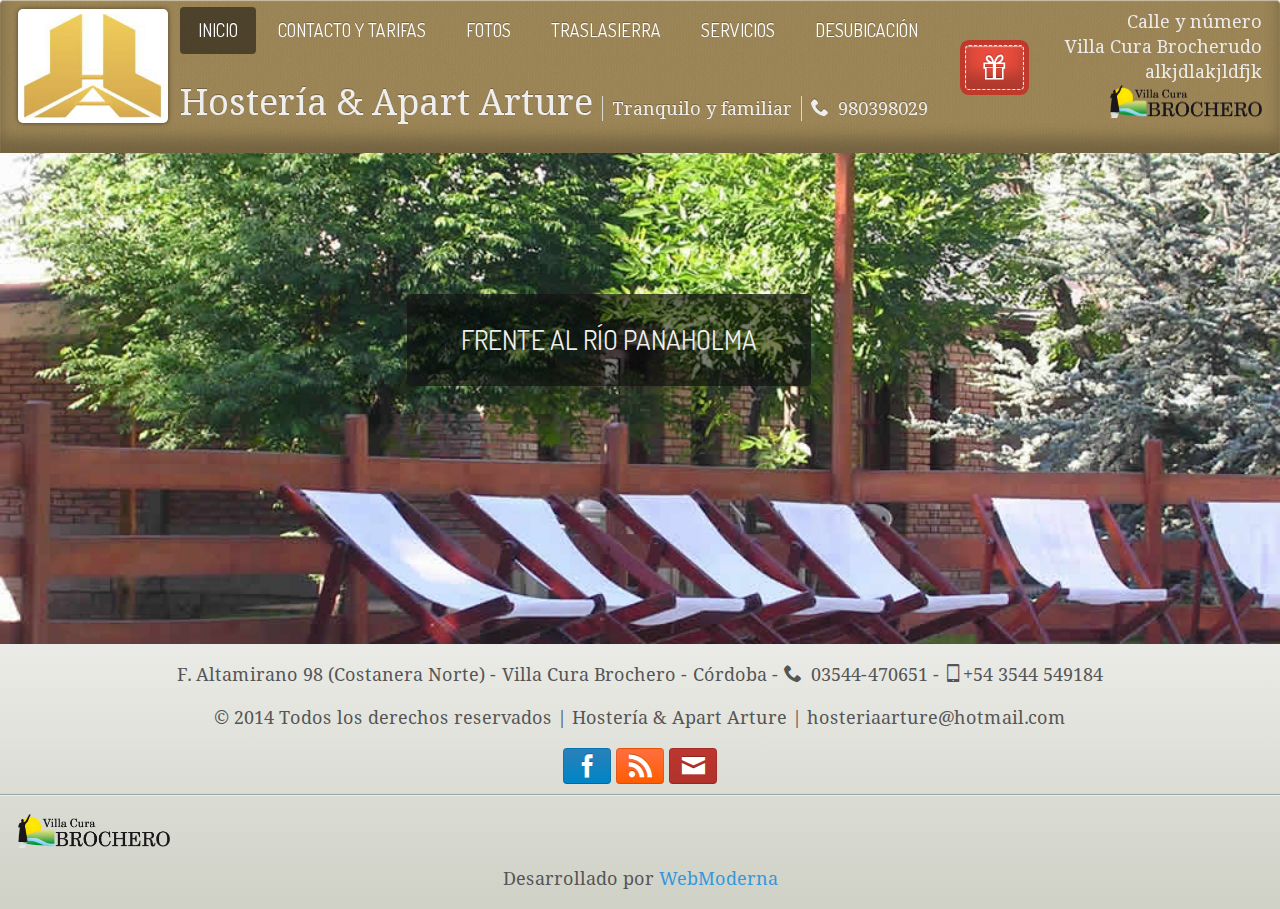
<file: index.html>
<!DOCTYPE html>
<html lang="es">
<head>
	<meta charset="utf-8" />
	<meta http-equiv="cleartype" content="on" />
	<meta name="viewport" content="width=device-width, initial-scale=1, minimum-scale=1" />
	<title>Hostería & Apart Arture</title>
	<meta description="Hostería y apart al frente del río Panaholma." />
	
	<link href="stylus/style.min.css" rel="stylesheet" media="screen" />

	<link rel="apple-touch-icon-precomposed" sizes="57x57" href="img/apple-touch-icon-57x57.png" />
	<link rel="apple-touch-icon-precomposed" sizes="114x114" href="img/apple-touch-icon-114x114.png" />
	<link rel="apple-touch-icon-precomposed" sizes="72x72" href="img/apple-touch-icon-72x72.png" />
	<link rel="apple-touch-icon-precomposed" sizes="144x144" href="img/apple-touch-icon-144x144.png" />
	<link rel="apple-touch-icon-precomposed" sizes="60x60" href="img/apple-touch-icon-60x60.png" />
	<link rel="apple-touch-icon-precomposed" sizes="120x120" href="img/apple-touch-icon-120x120.png" />
	<link rel="apple-touch-icon-precomposed" sizes="76x76" href="img/apple-touch-icon-76x76.png" />
	<link rel="apple-touch-icon-precomposed" sizes="152x152" href="img/apple-touch-icon-152x152.png" />
	<link rel="icon" type="image/png" href="img/favicon-196x196.png" sizes="196x196" />
	<link rel="icon" type="image/png" href="img/favicon-96x96.png" sizes="96x96" />
	<link rel="icon" type="image/png" href="img/favicon-32x32.png" sizes="32x32" />
	<link rel="icon" type="image/png" href="img/favicon-16x16.png" sizes="16x16" />
	<link rel="icon" type="image/png" href="img/favicon-128.png" sizes="128x128" />
	<meta name="application-name" content="Hostería & Apart Arture"/>
	<meta name="msapplication-TileColor" content="#FFFFFF" />
	<meta name="msapplication-TileImage" content="img/mstile-144x144.png" />
	<meta name="msapplication-square70x70logo" content="img/mstile-70x70.png" />
	<meta name="msapplication-square150x150logo" content="img/mstile-150x150.png" />
	<meta name="msapplication-wide310x150logo" content="img/mstile-310x150.png" />
	<meta name="msapplication-square310x310logo" content="img/mstile-310x310.png" />
	<link rel="shortcut icon" type="image/x-icon" href="favicon.ico">

	<!--[if lt IE 9]>
	<script src="https://oss.maxcdn.com/libs/html5shiv/3.7.0/html5shiv.js"></script>
	<script src="https://oss.maxcdn.com/libs/respond.js/1.4.2/respond.min.js"></script>
	<![endif]-->
	<!--[if gte IE 9]><style type="text/css">.gradient{filter:none !important;}</style><![endif]-->
</head>
<body onload="alert(this)">
	<div class="header_tittle">
		<h1>
			Hostería & Apart Arture
			<span><strike>Tranquilo y familiar</strike></span>
			<span><i class="icon-phone"> </i>03980029</span>
		</h1>
	</div>
	<header class="gradient">
		<div id="logo">
			<figure>
				<a href="index.html" title="Hostería & Apart Arture">
					<img src="img/logo5.png" alt="Logo" />
				</a>
			</figure>
		</div>
		<div class="activador header">
			<a class="fancybox" href="#promo" title="Promoción día de la madrastra">
				<h3><i class="icon-gift"> </i>Promoción día de la madrastra</h3>
			</a>
		</div>
		<button id="menu" class="gradient">
			<span></span>
			<span></span>
			<span></span>
		</button>
		<nav>
			<ul id="header_nav">
				<li class="active current_menu_item current-page-item"><a href="index.html">Inicio</a></li>
				<li><a href="contacto.html">Contacto y Tarifas</a></li>
				<li><a href="fotos.html">Fotos</a></li>
				<li><a href="traslasierra.html">Traslasierra</a></li>
				<li><a href="servicios.html">Servicios</a></li>
				<li><a href="desubicacion.html">Desubicación</a></li>
			</ul>
		</nav>
		
		<div class="header_title_inside">
			<h1>
				Hostería & Apart Arture
				<span>Tranquilo y familiar</span>
				<span><i class="icon-phone"> </i>980398029</span>
			</h1>
		</div>

		<div class="activador">
			<a class="fancybox" href="#promo" title="Promoción día de la madrastra">
				<h3><i class="icon-gift"> </i>Promoción día de la madrastra</h3>
			</a>
		</div>

		<div id="promo">
			<div class="activador">
				<span>
					<h3><i class="icon-gift"> </i></h3>
				</span>
			</div>
			<h3>
				Promoción día de la madrastra
			</h3>
			<div class="clearfix"></div>
			<figure>
				<img alt="promoción" src="img/1.jpg" />
				<figcaption>
					Todos los precio reducidos al -345%. Oferta inválida hasta el día de antes de ayer.
				</figcaption>
			</figure>
		</div>
		<div class="header_address">
			<ul>
				<li>Calle y número</li>
				<li>Villa Cura Brocherudo</li>
				<li>alkjdlakjldfjk</li>
				<li><img src="img/logo-cura-brochero.png" /></li>
			</ul>
		</div>
		<div class="clearfix"></div>
	</header>
	<section>
		<article id="highlight">
			<img src="img/1.jpg" />
			<img src="img/2.jpg" />
			<img src="img/1.jpg" />
			<img src="img/3.jpg" />
			
			<div id="navegation">
				<p class="selected"><a href="javascript:;"><span>Frente al río Panaholma </span></a></p>
				<p> <a href="javascript:;"><span>Atendido por sus dueños</span></a></p>
				<p> <a href="javascript:;"><span>Piscina con Hidromasaje.</span></a></p>
				<p> <a href="javascript:;"><span>Habitaciones con aire acondicionado frío calor</span></a></p>
			</div>
		</article>
	</section>
	<footer>
		<div class="copyright">
			<p>
				F. Altamirano 98 (Costanera Norte) - Villa Cura Brochero - Córdoba - <i class="icon-phone"> </i>03544-470651 - <i class="icon-mobile2"></i>+54 3544 549184
			</p>
			<p>
				&copy; 2014 Todos los derechos reservados | Hostería & Apart Arture | hosteriaarture@hotmail.com
			</p>
			
			<div class="redessociales">
				<a href="https://www.facebook.com/hosteria.arture" target="_blank" title="Facebook">
					<i class="boton blue icon-facebook"></i>
				</a>
				<a href="#" target="_blank" title="Feed">
					<i class="boton orange icon-feed"></i>
				</a>
				<a href="contacto.html" title="Contacto">
					<i class="boton red icon-mail"></i>
				</a>
			</div>


			<div class="creditos">
				<div class="logo_brochero">
					<figure>
						<img src="img/logo-cura-brochero.png" alt="Cura Brochero" />
					</figure>
				</div>
				<p>
					Desarrollado por <a href="http://www.webmoderna.com.ar" target="_blank">WebModerna</a>
				</p>
			</div>
		</div>
		<a id="ir_arriba" href="#">
			<img width="32" height="32" title="Ir arriba" alt="ir arriba" src="[data-uri]" />
		</a>
	</footer>
	<script type="text/javascript" src="js/slideshow.js"></script>
	<script type="text/javascript" src="js/scripts.js"></script>
</body>
</html>
</file>
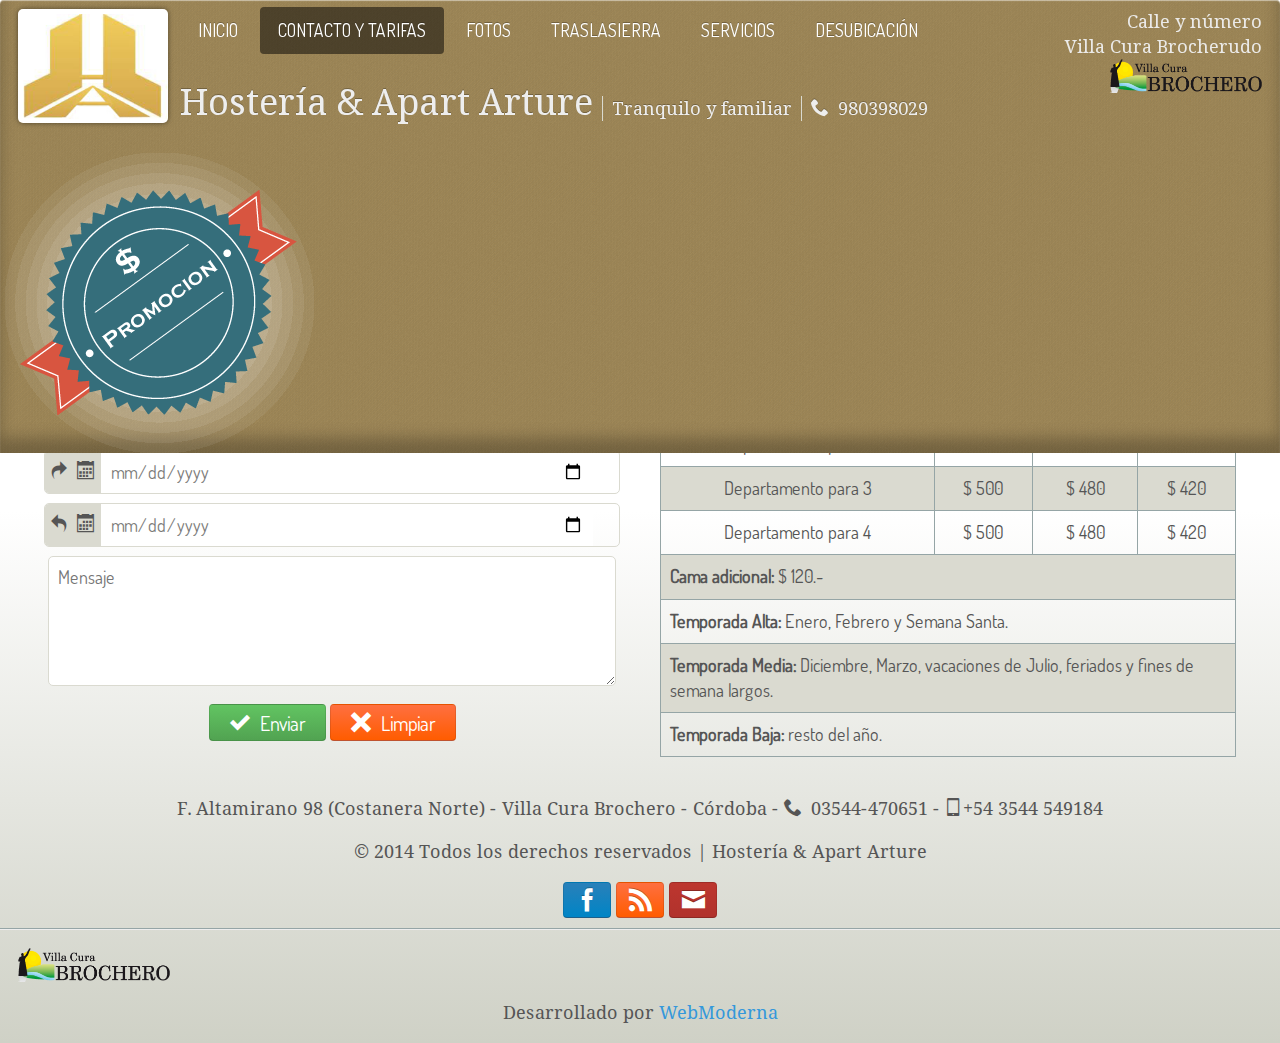
<file: contacto.html>
<!DOCTYPE html>
<html lang="es">
<head>
	<meta charset="utf-8" />
	<meta http-equiv="cleartype" content="on" />
	<meta name="viewport" content="width=device-width, initial-scale=1, minimum-scale=1" />
	<title>Contacto | Hostería & Apart Arture</title>
	<meta description="Hostería y apart al frente del río Panaholma." />
	
	<link href="stylus/style.min.css" rel="stylesheet" type="text/css" />

	<link rel="apple-touch-icon-precomposed" sizes="57x57" href="img/apple-touch-icon-57x57.png" />
	<link rel="apple-touch-icon-precomposed" sizes="114x114" href="img/apple-touch-icon-114x114.png" />
	<link rel="apple-touch-icon-precomposed" sizes="72x72" href="img/apple-touch-icon-72x72.png" />
	<link rel="apple-touch-icon-precomposed" sizes="144x144" href="img/apple-touch-icon-144x144.png" />
	<link rel="apple-touch-icon-precomposed" sizes="60x60" href="img/apple-touch-icon-60x60.png" />
	<link rel="apple-touch-icon-precomposed" sizes="120x120" href="img/apple-touch-icon-120x120.png" />
	<link rel="apple-touch-icon-precomposed" sizes="76x76" href="img/apple-touch-icon-76x76.png" />
	<link rel="apple-touch-icon-precomposed" sizes="152x152" href="img/apple-touch-icon-152x152.png" />
	<link rel="icon" type="image/png" href="img/favicon-196x196.png" sizes="196x196" />
	<link rel="icon" type="image/png" href="img/favicon-96x96.png" sizes="96x96" />
	<link rel="icon" type="image/png" href="img/favicon-32x32.png" sizes="32x32" />
	<link rel="icon" type="image/png" href="img/favicon-16x16.png" sizes="16x16" />
	<link rel="icon" type="image/png" href="img/favicon-128.png" sizes="128x128" />
	<meta name="application-name" content="Hostería Arture"/>
	<meta name="msapplication-TileColor" content="#FFFFFF" />
	<meta name="msapplication-TileImage" content="img/mstile-144x144.png" />
	<meta name="msapplication-square70x70logo" content="img/mstile-70x70.png" />
	<meta name="msapplication-square150x150logo" content="img/mstile-150x150.png" />
	<meta name="msapplication-wide310x150logo" content="img/mstile-310x150.png" />
	<meta name="msapplication-square310x310logo" content="img/mstile-310x310.png" />
	<link rel="shortcut icon" type="image/x-icon" href="favicon.ico">

	<!--[if lt IE 9]>
	<script src="https://oss.maxcdn.com/libs/html5shiv/3.7.0/html5shiv.js"></script>
	<script src="https://oss.maxcdn.com/libs/respond.js/1.4.2/respond.min.js"></script>
	<![endif]-->
	<!--[if gte IE 9]><style type="text/css">.gradient{filter:none !important;}</style><![endif]-->
</head>
<body>
	<div class="header_tittle">
		<h1>
			Hostería & Apart Arture
			<span>Tranquilo y familiar</span>
			<span><i class="icon-phone"> </i>03980029</span>
		</h1>
	</div>
	<header class="gradient">
		<div id="logo">
			<figure>
				<a href="index.html" title="Hostería Arture">
					<img src="img/logo5.png" alt="Logo" />
				</a>
			</figure>
		</div>
		<button id="menu" class="gradient">
			<span></span>
			<span></span>
			<span></span>
		</button>
		<nav>
			<ul id="header_nav">
				<li><a href="index.html">Inicio</a></li>
				<li class="active current_menu_item current-page-item"><a href="contacto.html">Contacto y Tarifas</a></li>
				<li><a href="fotos.html">Fotos</a></li>
				<li><a href="traslasierra.html">Traslasierra</a></li>
				<li><a href="servicios.html">Servicios</a></li>
				<li><a href="desubicacion.html">Desubicación</a></li>
			</ul>
		</nav>
		<div class="header_title_inside">
			<h1>
				Hostería & Apart Arture
				<span>Tranquilo y familiar</span>
				<span><i class="icon-phone"> </i>980398029</span>
			</h1>
		</div>


		<div id="promo">
			<h3>
				Promoción día de la madrastra
			</h3>
			<div class="clearfix"></div>
			<figure>
				<img alt="promoción" src="img/1.jpg" />
				<figcaption>
					Todos los precio reducidos al -345%. Oferta inválida hasta el día de antes de ayer.
				</figcaption>
			</figure>
		</div>
		<div class="header_address">
			<ul>
				<li>Calle y número</li>
				<li>Villa Cura Brocherudo</li>
				<li><img src="img/logo-cura-brochero.png" /></li>
			</ul>
		</div>
		<div class="clearfix"></div>
		<div id="activador">
			<a class="fancybox" href="#promo">
				<img title="Promoción" alt="Promoción" src="img/sticker3.png" />
			</a>
		</div>
	</header>
	<section>
		<article class="formulario">
			<div class="contenido perspectiva">
				<h3 class="titular_estilo_mesa gradient"><i class="icon-blog"> </i>Hacé una consulta acá</h3>
			</div>
			<form>
				<div class="input-group">
					<span class="input-group-addon"><i class="icon-user"></i></span>
					<input type="text" class="input" placeholder="Apellido y Nombre" required />
				</div>
				<div class="input-group">
					<span class="input-group-addon"><i class="icon-mail"></i></span>
					<input type="email" class="input" placeholder="E-Mail" required />
				</div>
				<div class="input-group">
					<span class="input-group-addon"><i class="icon-mobile"></i></span>
					<input type="tel" class="input" placeholder="Teléfono" required />
				</div>
				<div class="input-group">
					<span class="input-group-addon"><i class="icon-users"></i></span>
					<input type="number" min="0" max="99" class="input" placeholder="Cantidad de Personas" required />
				</div>
				<div class="input-group">
					<span class="input-group-addon" title="Día de ingreso">
						<i class="icon-redo2"> </i>
						<i class="icon-calendar"> </i>
					</span>
					<input title="Día de ingreso" id="ingreso" name="ingreso" type="date" class="datepicker input" placeholder="Ingreso" required />
				</div>
				<div class="input-group">
					<span class="input-group-addon" title="Día de egreso">
						<i class="icon-undo2"> </i>
						<i class="icon-calendar"></i>
					</span>
					<input title="Día de egreso" id="egreso" name="egreso" type="date" class="datepicker input" placeholder="Egreso" required />
				</div>
				<textarea rows="5" placeholder="Mensaje" required ></textarea>
				<p>
					<button type="submit" class="boton green"><i class="icon-checkmark"> </i>Enviar</button>
					<button type="reset" class="boton orange"><i class="icon-close"> </i>Limpiar</button>
				</p>
			</form>
		</article>
		<article class="tarifas">
			<div class="contenido perspectiva">
				<h3 class="titular_estilo_mesa gradient"><i class="icon-coin"> </i>Consultá acá las Tarifas</h3>
			</div>
			<table class="table">
				<thead>
					<tr>
						<th colspan="4" class="center">Tarifas</th>
					</tr>
					<tr>
						<th>Detalles</th>
						<th>Alta</th>
						<th>Media</th>
						<th>Baja</th>
					</tr>
				</thead>
				<tbody>
					<tr>
						<td>Habitación doble</td>
						<td>$ 300</td>
						<td>$ 240</td>
						<td>$ 210</td>
					</tr>
					<tr>
						<td>Habitación triple</td>
						<td>$ 420</td>
						<td>$ 340</td>
						<td>$ 300</td>
					</tr>
					<tr>
						<td>Departamento para 2</td>
						<td>$ 540</td>
						<td>$ 430</td>
						<td>$ 380</td>
					</tr>
					<tr>
						<td>Departamento para 3</td>
						<td>$ 500</td>
						<td>$ 480</td>
						<td>$ 420</td>
					</tr>
					<tr>
						<td>Departamento para 4</td>
						<td>$ 500</td>
						<td>$ 480</td>
						<td>$ 420</td>
					</tr>
					<tr>
						<td colspan="4">
							<strong>Cama adicional:</strong>
							$ 120.-
						</td>
					</tr>
					<tr>
						<td colspan="4">
							<strong>Temporada Alta:</strong>
							Enero, Febrero y Semana Santa.
						</td>
					</tr>
					<tr>
						<td colspan="4">
							<strong>Temporada Media:</strong>
							Diciembre, Marzo, vacaciones de Julio, feriados y fines de semana largos.
						</td>
					</tr>
					<tr>
						<td colspan="4">
							<strong>Temporada Baja:</strong>
							resto del año.
						</td>
					</tr>
				</tbody>
			</table>
		</article>
	</section>
	<footer>
		<div class="copyright">
			<p>
				F. Altamirano 98 (Costanera Norte) - Villa Cura Brochero - Córdoba - <i class="icon-phone"> </i>03544-470651 - <i class="icon-mobile2"></i>+54 3544 549184
			</p>
			<p>
				&copy; 2014 Todos los derechos reservados | Hostería & Apart Arture
			</p>
			
			<div class="redessociales">
				<a href="http://www.facebook.com" target="_blank" title="Facebook">
					<i class="boton blue icon-facebook"></i>
				</a>
				<a href="#" target="_blank" title="Feed">
					<i class="boton orange icon-feed"></i>
				</a>
				<a href="mailto:hosteriaarture@hotmail.com" target="_blank" title="Contacto">
					<i class="boton red icon-mail"></i>
				</a>
			</div>
			<div class="creditos">
				<div class="logo_brochero">
					<figure>
						<img src="img/logo-cura-brochero.png" alt="Cura Brochero" />
					</figure>
				</div>
				<p>
					Desarrollado por <a href="http://www.webmoderna.com.ar" target="_blank">WebModerna</a>
				</p>
			</div>
		</div>
		<a id="ir_arriba" href="#">
			<img width="32" height="32" title="Ir arriba" alt="ir arriba" src="[data-uri]" />
		</a>
	</footer>
	<script type="text/javascript" src="js/scripts.js"></script>
	<script type="text/javascript" src="js/datepicker-completo.js"></script>
</body>
</html>
</file>
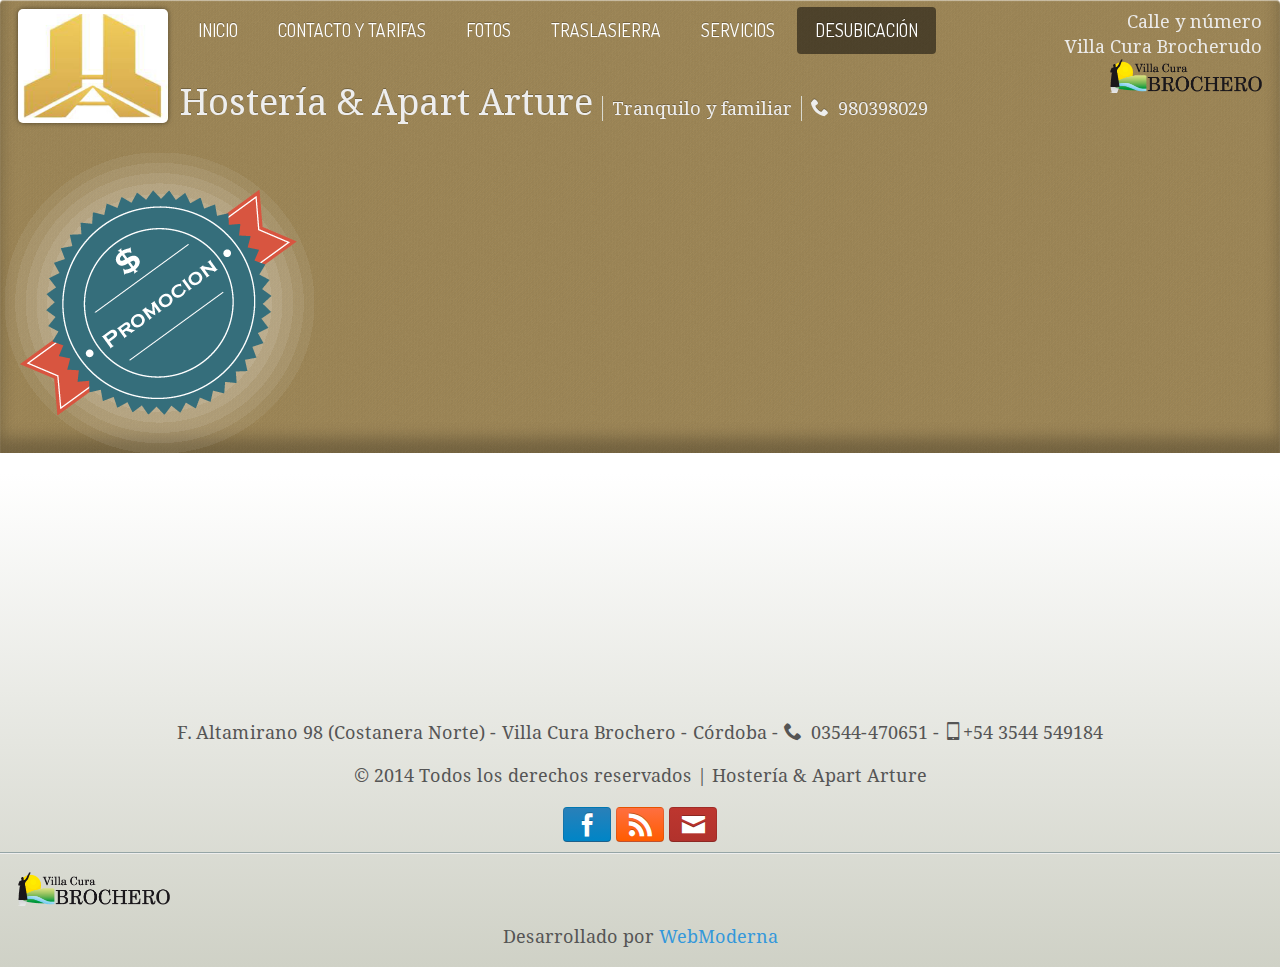
<file: desubicacion.html>
<!DOCTYPE html>
<html lang="es">
<head>
	<meta charset="utf-8" />
	<meta http-equiv="cleartype" content="on" />
	<meta name="viewport" content="width=device-width, initial-scale=1, minimum-scale=1" />
	<title>Desubicación | Hostería & Apart Arture</title>
	<meta description="Hostería y apart al frente del río Panaholma." />
	
	<link href="stylus/style.min.css" rel="stylesheet" type="text/css" />

	<link rel="apple-touch-icon-precomposed" sizes="57x57" href="img/apple-touch-icon-57x57.png" />
	<link rel="apple-touch-icon-precomposed" sizes="114x114" href="img/apple-touch-icon-114x114.png" />
	<link rel="apple-touch-icon-precomposed" sizes="72x72" href="img/apple-touch-icon-72x72.png" />
	<link rel="apple-touch-icon-precomposed" sizes="144x144" href="img/apple-touch-icon-144x144.png" />
	<link rel="apple-touch-icon-precomposed" sizes="60x60" href="img/apple-touch-icon-60x60.png" />
	<link rel="apple-touch-icon-precomposed" sizes="120x120" href="img/apple-touch-icon-120x120.png" />
	<link rel="apple-touch-icon-precomposed" sizes="76x76" href="img/apple-touch-icon-76x76.png" />
	<link rel="apple-touch-icon-precomposed" sizes="152x152" href="img/apple-touch-icon-152x152.png" />
	<link rel="icon" type="image/png" href="img/favicon-196x196.png" sizes="196x196" />
	<link rel="icon" type="image/png" href="img/favicon-96x96.png" sizes="96x96" />
	<link rel="icon" type="image/png" href="img/favicon-32x32.png" sizes="32x32" />
	<link rel="icon" type="image/png" href="img/favicon-16x16.png" sizes="16x16" />
	<link rel="icon" type="image/png" href="img/favicon-128.png" sizes="128x128" />
	<meta name="application-name" content="Hostería & Apart Arture"/>
	<meta name="msapplication-TileColor" content="#FFFFFF" />
	<meta name="msapplication-TileImage" content="img/mstile-144x144.png" />
	<meta name="msapplication-square70x70logo" content="img/mstile-70x70.png" />
	<meta name="msapplication-square150x150logo" content="img/mstile-150x150.png" />
	<meta name="msapplication-wide310x150logo" content="img/mstile-310x150.png" />
	<meta name="msapplication-square310x310logo" content="img/mstile-310x310.png" />
	<link rel="shortcut icon" type="image/x-icon" href="favicon.ico">

	<!--[if lt IE 9]>
	<script src="https://oss.maxcdn.com/libs/html5shiv/3.7.0/html5shiv.js"></script>
	<script src="https://oss.maxcdn.com/libs/respond.js/1.4.2/respond.min.js"></script>
	<![endif]-->
	<!--[if gte IE 9]><style type="text/css">.gradient{filter:none !important;}</style><![endif]-->
</head>
<body>
	<div class="header_tittle">
		<h1>
			Hostería & Apart Arture
			<span>Tranquilo y familiar</span>
			<span><i class="icon-phone"> </i>03980029</span>
		</h1>
	</div>
	<header class="gradient">
		<div id="logo">
			<figure>
				<a href="index.html" title="Hostería & Apart Arture">
					<img src="img/logo5.png" alt="Logo" />
				</a>
			</figure>
		</div>
		<button id="menu" class="gradient">
			<span></span>
			<span></span>
			<span></span>
		</button>
		<nav>
			<ul id="header_nav">
				<li><a href="index.html">Inicio</a></li>
				<li><a href="contacto.html">Contacto y Tarifas</a></li>
				<li><a href="fotos.html">Fotos</a></li>
				<li><a href="traslasierra.html">Traslasierra</a></li>
				<li><a href="servicios.html">Servicios</a></li>
				<li class="active current_menu_item current-page-item"><a href="desubicacion.html">Desubicación</a></li>
			</ul>
		</nav>
		<div class="header_title_inside">
			<h1>
				Hostería & Apart Arture
				<span>Tranquilo y familiar</span>
				<span><i class="icon-phone"> </i>980398029</span>
			</h1>
		</div>

		<div id="promo">
			<h3>
				Promoción día de la madrastra
			</h3>
			<div class="clearfix"></div>
			<figure>
				<img alt="promoción" src="img/1.jpg" />
				<figcaption>
					Todos los precio reducidos al -345%. Oferta inválida hasta el día de antes de ayer.
				</figcaption>
			</figure>
		</div>
		<div class="header_address">
			<ul>
				<li>Calle y número</li>
				<li>Villa Cura Brocherudo</li>
				<li><img src="img/logo-cura-brochero.png" /></li>
			</ul>
		</div>
		<div class="clearfix"></div>
		<div id="activador">
			<a class="fancybox" href="#promo">
				<img title="Promoción" alt="Promoción" src="img/sticker3.png" />
			</a>
		</div>
	</header>
	<section>
		<article class="contenido">
			<div class="contenido perspectiva">
				<h1 class="titular_estilo_mesa gradient"><i class="icon-map"> </i>Desubicación</h1>
			</div>
			
			<iframe src="https://www.google.com/maps/embed?pb=!1m18!1m12!1m3!1d2232.6460616273303!2d-65.02000799999996!3d-31.69941499999999!2m3!1f0!2f0!3f0!3m2!1i1024!2i768!4f13.1!3m3!1m2!1s0x0%3A0x0!2zMzHCsDQxJzU3LjkiUyA2NcKwMDEnMTIuMCJX!5e1!3m2!1ses!2sar!4v1417492562232" width="100%" height="450" frameborder="0" style="border:0"></iframe>
			
		</article>
	</section>
	<footer>
		<div class="copyright">
			<p>
				F. Altamirano 98 (Costanera Norte) - Villa Cura Brochero - Córdoba - <i class="icon-phone"> </i>03544-470651 - <i class="icon-mobile2"></i>+54 3544 549184
			</p>
			<p>
				&copy; 2014 Todos los derechos reservados | Hostería & Apart Arture
			</p>
			
			<div class="redessociales">
				<a href="http://www.facebook.com" target="_blank" title="Facebook">
					<i class="boton blue icon-facebook"></i>
				</a>
				<a href="#" target="_blank" title="Feed">
					<i class="boton orange icon-feed"></i>
				</a>
				<a href="mailto:hosteriaarture@hotmail.com" target="_blank" title="Contacto">
					<i class="boton red icon-mail"></i>
				</a>
			</div>
			<div class="creditos">
				<div class="logo_brochero">
					<figure>
						<img src="img/logo-cura-brochero.png" alt="Cura Brochero" />
					</figure>
				</div>
				<p>
					Desarrollado por <a href="http://www.webmoderna.com.ar" target="_blank">WebModerna</a>
				</p>
			</div>
		</div>
		<a id="ir_arriba" href="#">
			<img width="32" height="32" title="Ir arriba" alt="ir arriba" src="[data-uri]" />
		</a>
	</footer>
	<script type="text/javascript" src="js/scripts.js"></script>
</body>
</html>
</file>
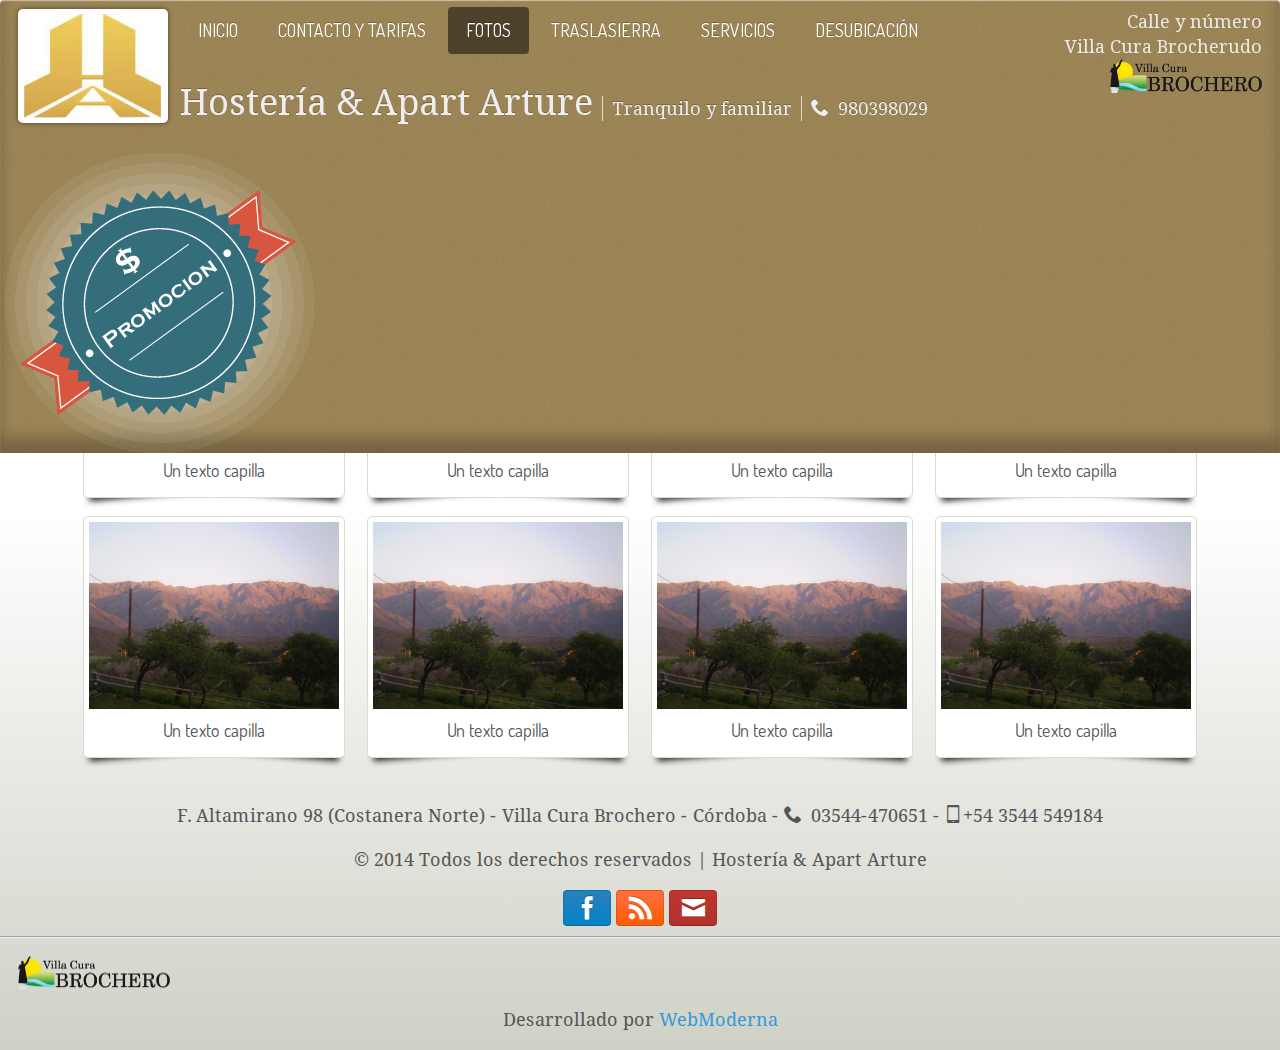
<file: fotos.html>
<!DOCTYPE html>
<html lang="es">
<head>
	<meta charset="utf-8" />
	<meta http-equiv="cleartype" content="on" />
	<meta name="viewport" content="width=device-width, initial-scale=1, minimum-scale=1" />
	<title>Fotos | Hostería & Apart Arture</title>
	<meta description="Hostería y apart al frente del río Panaholma." />
	
	<link href="stylus/style.min.css" rel="stylesheet" type="text/css" />

	<link rel="apple-touch-icon-precomposed" sizes="57x57" href="img/apple-touch-icon-57x57.png" />
	<link rel="apple-touch-icon-precomposed" sizes="114x114" href="img/apple-touch-icon-114x114.png" />
	<link rel="apple-touch-icon-precomposed" sizes="72x72" href="img/apple-touch-icon-72x72.png" />
	<link rel="apple-touch-icon-precomposed" sizes="144x144" href="img/apple-touch-icon-144x144.png" />
	<link rel="apple-touch-icon-precomposed" sizes="60x60" href="img/apple-touch-icon-60x60.png" />
	<link rel="apple-touch-icon-precomposed" sizes="120x120" href="img/apple-touch-icon-120x120.png" />
	<link rel="apple-touch-icon-precomposed" sizes="76x76" href="img/apple-touch-icon-76x76.png" />
	<link rel="apple-touch-icon-precomposed" sizes="152x152" href="img/apple-touch-icon-152x152.png" />
	<link rel="icon" type="image/png" href="img/favicon-196x196.png" sizes="196x196" />
	<link rel="icon" type="image/png" href="img/favicon-96x96.png" sizes="96x96" />
	<link rel="icon" type="image/png" href="img/favicon-32x32.png" sizes="32x32" />
	<link rel="icon" type="image/png" href="img/favicon-16x16.png" sizes="16x16" />
	<link rel="icon" type="image/png" href="img/favicon-128.png" sizes="128x128" />
	<meta name="application-name" content="Hostería & Apart Arture"/>
	<meta name="msapplication-TileColor" content="#FFFFFF" />
	<meta name="msapplication-TileImage" content="img/mstile-144x144.png" />
	<meta name="msapplication-square70x70logo" content="img/mstile-70x70.png" />
	<meta name="msapplication-square150x150logo" content="img/mstile-150x150.png" />
	<meta name="msapplication-wide310x150logo" content="img/mstile-310x150.png" />
	<meta name="msapplication-square310x310logo" content="img/mstile-310x310.png" />
	<link rel="shortcut icon" type="image/x-icon" href="favicon.ico">

	<!--[if lt IE 9]>
	<script src="https://oss.maxcdn.com/libs/html5shiv/3.7.0/html5shiv.js"></script>
	<script src="https://oss.maxcdn.com/libs/respond.js/1.4.2/respond.min.js"></script>
	<![endif]-->
	<!--[if gte IE 9]><style type="text/css">.gradient{filter:none !important;}</style><![endif]-->
</head>
<body >
	<div class="header_tittle">
		<h1>
			Hostería & Apart Arture
			<span>Tranquilo y familiar</span>
			<span><i class="icon-phone"> </i>03980029</span>
		</h1>
	</div>
	<header class="gradient">
		<div id="logo">
			<figure>
				<a href="index.html" title="Hostería & Apart Arture">
					<img src="img/logo5.png" alt="Logo" />
				</a>
			</figure>
		</div>
		<button id="menu" class="gradient">
			<span></span>
			<span></span>
			<span></span>
		</button>
		<nav>
			<ul id="header_nav">
				<li><a href="index.html">Inicio</a></li>
				<li><a href="contacto.html">Contacto y Tarifas</a></li>
				<li class="active current_menu_item current-page-item"><a href="fotos.html">Fotos</a></li>
				<li><a href="traslasierra.html">Traslasierra</a></li>
				<li><a href="servicios.html">Servicios</a></li>
				<li><a href="desubicacion.html">Desubicación</a></li>
			</ul>
		</nav>
		<div class="header_title_inside">
			<h1>
				Hostería & Apart Arture
				<span>Tranquilo y familiar</span>
				<span><i class="icon-phone"> </i>980398029</span>
			</h1>
		</div>

		<div id="promo">
			<h3>
				Promoción día de la madrastra
			</h3>
			<div class="clearfix"></div>
			<figure>
				<img alt="promoción" src="img/1.jpg" />
				<figcaption>
					Todos los precio reducidos al -345%. Oferta inválida hasta el día de antes de ayer.
				</figcaption>
			</figure>
		</div>
		<div class="header_address">
			<ul>
				<li>Calle y número</li>
				<li>Villa Cura Brocherudo</li>
				<li><img src="img/logo-cura-brochero.png" /></li>
			</ul>
		</div>
		<div id="activador">
			<a class="fancybox" href="#promo">
				<img title="Promoción" alt="Promoción" src="img/sticker3.png" />
			</a>
		</div>
		<div class="clearfix"></div>
	</header>
	<section>
		<article class="galeria">
			<div class="contenido perspectiva">
				<h1 class="titular_estilo_mesa gradient"><i class="icon-images"> </i>Fotos e imágenes</h1>
			</div>
			<figure class="imagen_item">
				<a href="img/1.jpg" title="Imagen" class="fancybox" data-fancybox-group="button">
					<img src="img/4.jpg" alt="Imagen" />
				</a>
				<figcaption class="caption center">
					Un texto capilla
				</figcaption>
			</figure>
			<figure class="imagen_item">
				<a href="img/1.jpg" title="Imagen" class="fancybox" data-fancybox-group="button">
					<img src="img/4.jpg" alt="Imagen" />
				</a>
				<figcaption class="caption center">
					Un texto capilla
				</figcaption>
			</figure>
			<figure class="imagen_item">
				<a href="img/1.jpg" title="Imagen" class="fancybox" data-fancybox-group="button">
					<img src="img/4.jpg" alt="Imagen" />
				</a>
				<figcaption class="caption center">
					Un texto capilla
				</figcaption>
			</figure>
			<figure class="imagen_item">
				<a href="img/1.jpg" title="Imagen" class="fancybox" data-fancybox-group="button">
					<img src="img/4.jpg" alt="Imagen" />
				</a>
				<figcaption class="caption center">
					Un texto capilla
				</figcaption>
			</figure>
			<figure class="imagen_item">
				<a href="img/1.jpg" title="Imagen" class="fancybox" data-fancybox-group="button">
					<img src="img/4.jpg" alt="Imagen" />
				</a>
				<figcaption class="caption center">
					Un texto capilla
				</figcaption>
			</figure>
			<figure class="imagen_item">
				<a href="img/1.jpg" title="Imagen" class="fancybox" data-fancybox-group="button">
					<img src="img/4.jpg" alt="Imagen" />
				</a>
				<figcaption class="caption center">
					Un texto capilla
				</figcaption>
			</figure>
			<figure class="imagen_item">
				<a href="img/1.jpg" title="Imagen" class="fancybox" data-fancybox-group="button">
					<img src="img/4.jpg" alt="Imagen" />
				</a>
				<figcaption class="caption center">
					Un texto capilla
				</figcaption>
			</figure>
			<figure class="imagen_item">
				<a href="img/1.jpg" title="Imagen" class="fancybox" data-fancybox-group="button">
					<img src="img/4.jpg" alt="Imagen" />
				</a>
				<figcaption class="caption center">
					Un texto capilla
				</figcaption>
			</figure>
		</article>
	</section>
	<footer>
		<div class="copyright">
			<p>
				F. Altamirano 98 (Costanera Norte) - Villa Cura Brochero - Córdoba - <i class="icon-phone"> </i>03544-470651 - <i class="icon-mobile2"></i>+54 3544 549184
			</p>
			<p>
				&copy; 2014 Todos los derechos reservados | Hostería & Apart Arture
			</p>
			
			<div class="redessociales">
				<a href="http://www.facebook.com" target="_blank" title="Facebook">
					<i class="boton blue icon-facebook"></i>
				</a>
				<a href="#" target="_blank" title="Feed">
					<i class="boton orange icon-feed"></i>
				</a>
				<a href="mailto:hosteriaarture@hotmail.com" target="_blank" title="Contacto">
					<i class="boton red icon-mail"></i>
				</a>
			</div>
			<div class="creditos">
				<div class="logo_brochero">
					<figure>
						<img src="img/logo-cura-brochero.png" alt="Cura Brochero" />
					</figure>
				</div>
				<p>
					Desarrollado por <a href="http://www.webmoderna.com.ar" target="_blank">WebModerna</a>
				</p>
			</div>
		</div>
		<a id="ir_arriba" href="#">
			<img width="32" height="32" title="Ir arriba" alt="ir arriba" src="[data-uri]" />
		</a>
	</footer>
	<script type="text/javascript" src="js/scripts.js"></script>
</body>
</html>
</file>
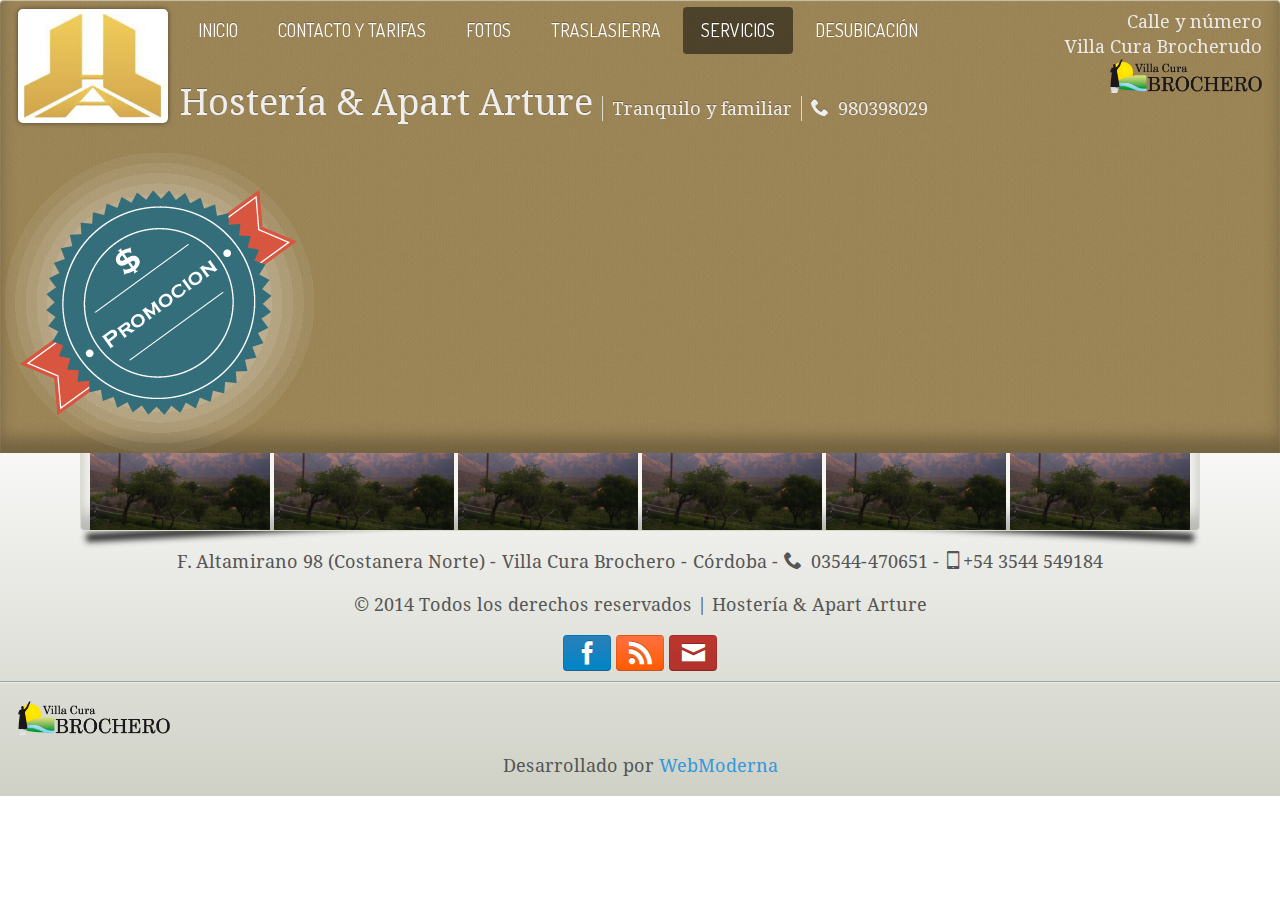
<file: servicios.html>
<!DOCTYPE html>
<html lang="es">
<head>
	<meta charset="utf-8" />
	<meta http-equiv="cleartype" content="on" />
	<meta name="viewport" content="width=device-width, initial-scale=1, minimum-scale=1" />
	<title>Servicios | Hostería & Apart Arture</title>
	<meta description="Hostería y apart al frente del río Panaholma." />
	
	<link href="stylus/style.min.css" rel="stylesheet" type="text/css" />

	<link rel="apple-touch-icon-precomposed" sizes="57x57" href="img/apple-touch-icon-57x57.png" />
	<link rel="apple-touch-icon-precomposed" sizes="114x114" href="img/apple-touch-icon-114x114.png" />
	<link rel="apple-touch-icon-precomposed" sizes="72x72" href="img/apple-touch-icon-72x72.png" />
	<link rel="apple-touch-icon-precomposed" sizes="144x144" href="img/apple-touch-icon-144x144.png" />
	<link rel="apple-touch-icon-precomposed" sizes="60x60" href="img/apple-touch-icon-60x60.png" />
	<link rel="apple-touch-icon-precomposed" sizes="120x120" href="img/apple-touch-icon-120x120.png" />
	<link rel="apple-touch-icon-precomposed" sizes="76x76" href="img/apple-touch-icon-76x76.png" />
	<link rel="apple-touch-icon-precomposed" sizes="152x152" href="img/apple-touch-icon-152x152.png" />
	<link rel="icon" type="image/png" href="img/favicon-196x196.png" sizes="196x196" />
	<link rel="icon" type="image/png" href="img/favicon-96x96.png" sizes="96x96" />
	<link rel="icon" type="image/png" href="img/favicon-32x32.png" sizes="32x32" />
	<link rel="icon" type="image/png" href="img/favicon-16x16.png" sizes="16x16" />
	<link rel="icon" type="image/png" href="img/favicon-128.png" sizes="128x128" />
	<meta name="application-name" content="Hostería & Apart Arture"/>
	<meta name="msapplication-TileColor" content="#FFFFFF" />
	<meta name="msapplication-TileImage" content="img/mstile-144x144.png" />
	<meta name="msapplication-square70x70logo" content="img/mstile-70x70.png" />
	<meta name="msapplication-square150x150logo" content="img/mstile-150x150.png" />
	<meta name="msapplication-wide310x150logo" content="img/mstile-310x150.png" />
	<meta name="msapplication-square310x310logo" content="img/mstile-310x310.png" />
	<link rel="shortcut icon" type="image/x-icon" href="favicon.ico">

	<!--[if lt IE 9]>
	<script src="https://oss.maxcdn.com/libs/html5shiv/3.7.0/html5shiv.js"></script>
	<script src="https://oss.maxcdn.com/libs/respond.js/1.4.2/respond.min.js"></script>
	<![endif]-->
	<!--[if gte IE 9]><style type="text/css">.gradient{filter:none !important;}</style><![endif]-->
</head>
<body>
	<div class="header_tittle">
		<h1>
			Hostería & Apart Arture
			<span>Tranquilo y familiar</span>
			<span><i class="icon-phone"> </i>03980029</span>
		</h1>
	</div>
	<header class="gradient">
		<div id="logo">
			<figure>
				<a href="index.html" title="Hostería & Apart Arture">
					<img src="img/logo5.png" alt="Logo" />
				</a>
			</figure>
		</div>
		<button id="menu" class="gradient">
			<span></span>
			<span></span>
			<span></span>
		</button>
		<nav>
			<ul id="header_nav">
				<li><a href="index.html">Inicio</a></li>
				<li><a href="contacto.html">Contacto y Tarifas</a></li>
				<li><a href="fotos.html">Fotos</a></li>
				<li><a href="traslasierra.html">Traslasierra</a></li>
				<li class="active current_menu_item current-page-item"><a href="servicios.html">Servicios</a></li>
				<li><a href="desubicacion.html">Desubicación</a></li>
			</ul>
		</nav>
		<div class="header_title_inside">
			<h1>
				Hostería & Apart Arture
				<span>Tranquilo y familiar</span>
				<span><i class="icon-phone"> </i>980398029</span>
			</h1>
		</div>

		<div id="promo">
			<h3>
				Promoción día de la madrastra
			</h3>
			<div class="clearfix"></div>
			<figure>
				<img alt="promoción" src="img/1.jpg" />
				<figcaption>
					Todos los precio reducidos al -345%. Oferta inválida hasta el día de antes de ayer.
				</figcaption>
			</figure>
		</div>
		<div class="header_address">
			<ul>
				<li>Calle y número</li>
				<li>Villa Cura Brocherudo</li>
				<li><img src="img/logo-cura-brochero.png" /></li>
			</ul>
		</div>
		<div class="clearfix"></div>
		<div id="activador">
			<a class="fancybox" href="#promo">
				<img title="Promoción" alt="Promoción" src="img/sticker3.png" />
			</a>
		</div>
	</header>
	<section>
		<article class="contenido">
			<div class="contenido perspectiva">
				<h1 class="titular_estilo_mesa gradient"><i class="icon-mug"> </i>Servicios</h1>
			</div>
			<div class="columna-2">
				<ul>
					<li>Habitaciones con baños recontrapúblicosHabitaciones con baños recontrapúblicos</li>
					<li>Aire desacondicionadHabitaciones con baños recontrapúblicoso</li>
					<li>Desechos Habitaciones con baños recontrapúblicostóxicos</li>
					<li>Desechos noHabitaciones con baños recontrapúblicos tóxicos importados de gran calidad</li>
					<li>Teléfono graHabitaciones con baños recontrapúblicostis internacional</li>
					<li>Spa gratis inHabitaciones con baños recontrapúblicosdividual y grupal</li>
					<li>Bebidas alchólHabitaciones con baños recontrapúblicosicas gratis canilla libre</li>
					<li>Bebidas alchólHabitaciones con baños recontrapúblicosicas gratis canilla libre</li>
				</ul>		
			</div>
		</article>
		<article class="center">
			<div class="galeria_2">
				<div>
					<figure>
						<a href="img/1.jpg" class="fancybox" data-fancybox-group="button">
							<img src="img/4.jpg" alt="Imagen" />
						</a>
					</figure>
					<figure>
						<a href="img/1.jpg" class="fancybox" data-fancybox-group="button">
							<img src="img/4.jpg" alt="Imagen" />
						</a>
					</figure>
					<figure>
						<a href="img/1.jpg" class="fancybox" data-fancybox-group="button">
							<img src="img/4.jpg" alt="Imagen" />
						</a>
					</figure>
					<figure>
						<a href="img/1.jpg" class="fancybox" data-fancybox-group="button">
							<img src="img/4.jpg" alt="Imagen" />
						</a>
					</figure>
					<figure>
						<a href="img/1.jpg" class="fancybox" data-fancybox-group="button">
							<img src="img/4.jpg" alt="Imagen" />
						</a>
					</figure>
					<figure>
						<a href="img/1.jpg" class="fancybox" data-fancybox-group="button">
							<img src="img/4.jpg" alt="Imagen" />
						</a>
					</figure>
				</div>
			</div>
		</article>
	</section>
	<footer>
		<div class="copyright">
			<p>
				F. Altamirano 98 (Costanera Norte) - Villa Cura Brochero - Córdoba - <i class="icon-phone"> </i>03544-470651 - <i class="icon-mobile2"></i>+54 3544 549184
			</p>
			<p>
				&copy; 2014 Todos los derechos reservados | Hostería & Apart Arture
			</p>
			
			<div class="redessociales">
				<a href="http://www.facebook.com" target="_blank" title="Facebook">
					<i class="boton blue icon-facebook"></i>
				</a>
				<a href="#" target="_blank" title="Feed">
					<i class="boton orange icon-feed"></i>
				</a>
				<a href="mailto:hosteriaarture@hotmail.com" target="_blank" title="Contacto">
					<i class="boton red icon-mail"></i>
				</a>
			</div>
			<div class="creditos">
				<div class="logo_brochero">
					<figure>
						<img src="img/logo-cura-brochero.png" alt="Cura Brochero" />
					</figure>
				</div>
				<p>
					Desarrollado por <a href="http://www.webmoderna.com.ar" target="_blank">WebModerna</a>
				</p>
			</div>
		</div>
		<a id="ir_arriba" href="#">
			<img width="32" height="32" title="Ir arriba" alt="ir arriba" src="[data-uri]" />
		</a>
	</footer>
	<script type="text/javascript" src="js/scripts.js"></script>
</body>
</html>
</file>
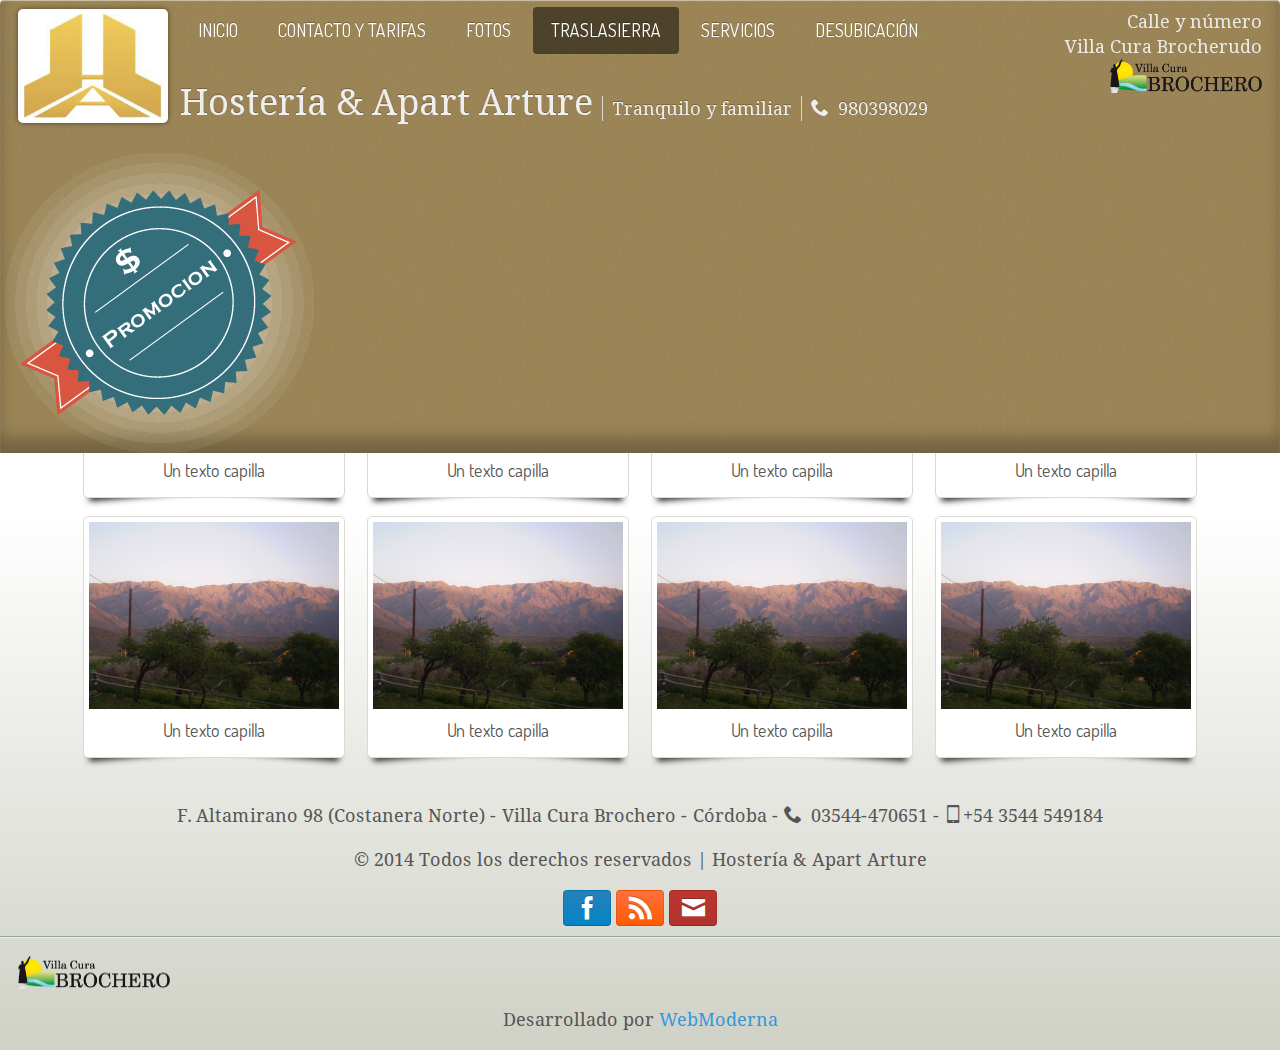
<file: traslasierra.html>
<!DOCTYPE html>
<html lang="es">
<head>
	<meta charset="utf-8" />
	<meta http-equiv="cleartype" content="on" />
	<meta name="viewport" content="width=device-width, initial-scale=1, minimum-scale=1" />
	<title>Traslasierra | Hostería & Apart Arture</title>
	<meta description="Hostería y apart al frente del río Panaholma." />
	
	<link href="stylus/style.min.css" rel="stylesheet" type="text/css" />

	<link rel="apple-touch-icon-precomposed" sizes="57x57" href="img/apple-touch-icon-57x57.png" />
	<link rel="apple-touch-icon-precomposed" sizes="114x114" href="img/apple-touch-icon-114x114.png" />
	<link rel="apple-touch-icon-precomposed" sizes="72x72" href="img/apple-touch-icon-72x72.png" />
	<link rel="apple-touch-icon-precomposed" sizes="144x144" href="img/apple-touch-icon-144x144.png" />
	<link rel="apple-touch-icon-precomposed" sizes="60x60" href="img/apple-touch-icon-60x60.png" />
	<link rel="apple-touch-icon-precomposed" sizes="120x120" href="img/apple-touch-icon-120x120.png" />
	<link rel="apple-touch-icon-precomposed" sizes="76x76" href="img/apple-touch-icon-76x76.png" />
	<link rel="apple-touch-icon-precomposed" sizes="152x152" href="img/apple-touch-icon-152x152.png" />
	<link rel="icon" type="image/png" href="img/favicon-196x196.png" sizes="196x196" />
	<link rel="icon" type="image/png" href="img/favicon-96x96.png" sizes="96x96" />
	<link rel="icon" type="image/png" href="img/favicon-32x32.png" sizes="32x32" />
	<link rel="icon" type="image/png" href="img/favicon-16x16.png" sizes="16x16" />
	<link rel="icon" type="image/png" href="img/favicon-128.png" sizes="128x128" />
	<meta name="application-name" content="Hostería & Apart Arture"/>
	<meta name="msapplication-TileColor" content="#FFFFFF" />
	<meta name="msapplication-TileImage" content="img/mstile-144x144.png" />
	<meta name="msapplication-square70x70logo" content="img/mstile-70x70.png" />
	<meta name="msapplication-square150x150logo" content="img/mstile-150x150.png" />
	<meta name="msapplication-wide310x150logo" content="img/mstile-310x150.png" />
	<meta name="msapplication-square310x310logo" content="img/mstile-310x310.png" />
	<link rel="shortcut icon" type="image/x-icon" href="favicon.ico">

	<!--[if lt IE 9]>
	<script src="https://oss.maxcdn.com/libs/html5shiv/3.7.0/html5shiv.js"></script>
	<script src="https://oss.maxcdn.com/libs/respond.js/1.4.2/respond.min.js"></script>
	<![endif]-->
	<!--[if gte IE 9]><style type="text/css">.gradient{filter:none !important;}</style><![endif]-->
</head>
<body>
	<div class="header_tittle">
		<h1>
			Hostería & Apart Arture
			<span>Tranquilo y familiar</span>
			<span><i class="icon-phone"> </i>03980029</span>
		</h1>
	</div>
	<header class="gradient">
		<div id="logo">
			<figure>
				<a href="index.html" title="Hostería & Apart Arture">
					<img src="img/logo5.png" alt="Logo" />
				</a>
			</figure>
		</div>
		<button id="menu" class="gradient">
			<span></span>
			<span></span>
			<span></span>
		</button>
		<nav>
			<ul id="header_nav">
				<li><a href="index.html">Inicio</a></li>
				<li><a href="contacto.html">Contacto y Tarifas</a></li>
				<li><a href="fotos.html">Fotos</a></li>
				<li class="active current_menu_item current-page-item"><a href="traslasierra.html">Traslasierra</a></li>
				<li><a href="servicios.html">Servicios</a></li>
				<li><a href="desubicacion.html">Desubicación</a></li>
			</ul>
		</nav>
		<div class="header_title_inside">
			<h1>
				Hostería & Apart Arture
				<span>Tranquilo y familiar</span>
				<span><i class="icon-phone"> </i>980398029</span>
			</h1>
		</div>

		<div id="promo">
			<h3>
				Promoción día de la madrastra
			</h3>
			<div class="clearfix"></div>
			<figure>
				<img alt="promoción" src="img/1.jpg" />
				<figcaption>
					Todos los precio reducidos al -345%. Oferta inválida hasta el día de antes de ayer.
				</figcaption>
			</figure>
		</div>
		<div class="header_address">
			<ul>
				<li>Calle y número</li>
				<li>Villa Cura Brocherudo</li>
				<li><img src="img/logo-cura-brochero.png" /></li>
			</ul>
		</div>
		<div class="clearfix"></div>
		<div id="activador">
			<a class="fancybox" href="#promo">
				<img title="Promoción" alt="Promoción" src="img/sticker3.png" />
			</a>
		</div>
	</header>
	<section>
		<article class="galeria">
			<div class="contenido perspectiva">
				<h1 class="titular_estilo_mesa gradient"><i class="icon-images"> </i>Traslasierra</h1>
			</div>
			<figure class="imagen_item">
				<a href="img/1.jpg" class="fancybox" data-fancybox-group="button">
					<img src="img/4.jpg" alt="Imagen" />
				</a>
				<figcaption class="caption center">
					Un texto capilla
				</figcaption>
			</figure>
			<figure class="imagen_item">
				<a href="img/1.jpg" class="fancybox" data-fancybox-group="button">
					<img src="img/4.jpg" alt="Imagen" />
				</a>
				<figcaption class="caption center">
					Un texto capilla
				</figcaption>
			</figure>
			<figure class="imagen_item">
				<a href="img/1.jpg" class="fancybox" data-fancybox-group="button">
					<img src="img/4.jpg" alt="Imagen" />
				</a>
				<figcaption class="caption center">
					Un texto capilla
				</figcaption>
			</figure>
			<figure class="imagen_item">
				<a href="img/1.jpg" class="fancybox" data-fancybox-group="button">
					<img src="img/4.jpg" alt="Imagen" />
				</a>
				<figcaption class="caption center">
					Un texto capilla
				</figcaption>
			</figure>
			<figure class="imagen_item">
				<a href="img/1.jpg" class="fancybox" data-fancybox-group="button">
					<img src="img/4.jpg" alt="Imagen" />
				</a>
				<figcaption class="caption center">
					Un texto capilla
				</figcaption>
			</figure>
			<figure class="imagen_item">
				<a href="img/1.jpg" class="fancybox" data-fancybox-group="button">
					<img src="img/4.jpg" alt="Imagen" />
				</a>
				<figcaption class="caption center">
					Un texto capilla
				</figcaption>
			</figure>
			<figure class="imagen_item">
				<a href="img/1.jpg" class="fancybox" data-fancybox-group="button">
					<img src="img/4.jpg" alt="Imagen" />
				</a>
				<figcaption class="caption center">
					Un texto capilla
				</figcaption>
			</figure>
			<figure class="imagen_item">
				<a href="img/1.jpg" class="fancybox" data-fancybox-group="button">
					<img src="img/4.jpg" alt="Imagen" />
				</a>
				<figcaption class="caption center">
					Un texto capilla
				</figcaption>
			</figure>
		</article>
	</section>
	<footer>
		<div class="copyright">
			<p>
				F. Altamirano 98 (Costanera Norte) - Villa Cura Brochero - Córdoba - <i class="icon-phone"> </i>03544-470651 - <i class="icon-mobile2"></i>+54 3544 549184
			</p>
			<p>
				&copy; 2014 Todos los derechos reservados | Hostería & Apart Arture
			</p>
			
			<div class="redessociales">
				<a href="http://www.facebook.com" target="_blank" title="Facebook">
					<i class="boton blue icon-facebook"></i>
				</a>
				<a href="#" target="_blank" title="Feed">
					<i class="boton orange icon-feed"></i>
				</a>
				<a href="mailto:hosteriaarture@hotmail.com" target="_blank" title="Contacto">
					<i class="boton red icon-mail"></i>
				</a>
			</div>
			<div class="creditos">
				<div class="logo_brochero">
					<figure>
						<img src="img/logo-cura-brochero.png" alt="Cura Brochero" />
					</figure>
				</div>
				<p>
					Desarrollado por <a href="http://www.webmoderna.com.ar" target="_blank">WebModerna</a>
				</p>
			</div>
		</div>
		<a id="ir_arriba" href="#">
			<img width="32" height="32" title="Ir arriba" alt="ir arriba" src="[data-uri]" />
		</a>
	</footer>
	<script type="text/javascript" src="js/scripts.js"></script>
</body>
</html>
</file>
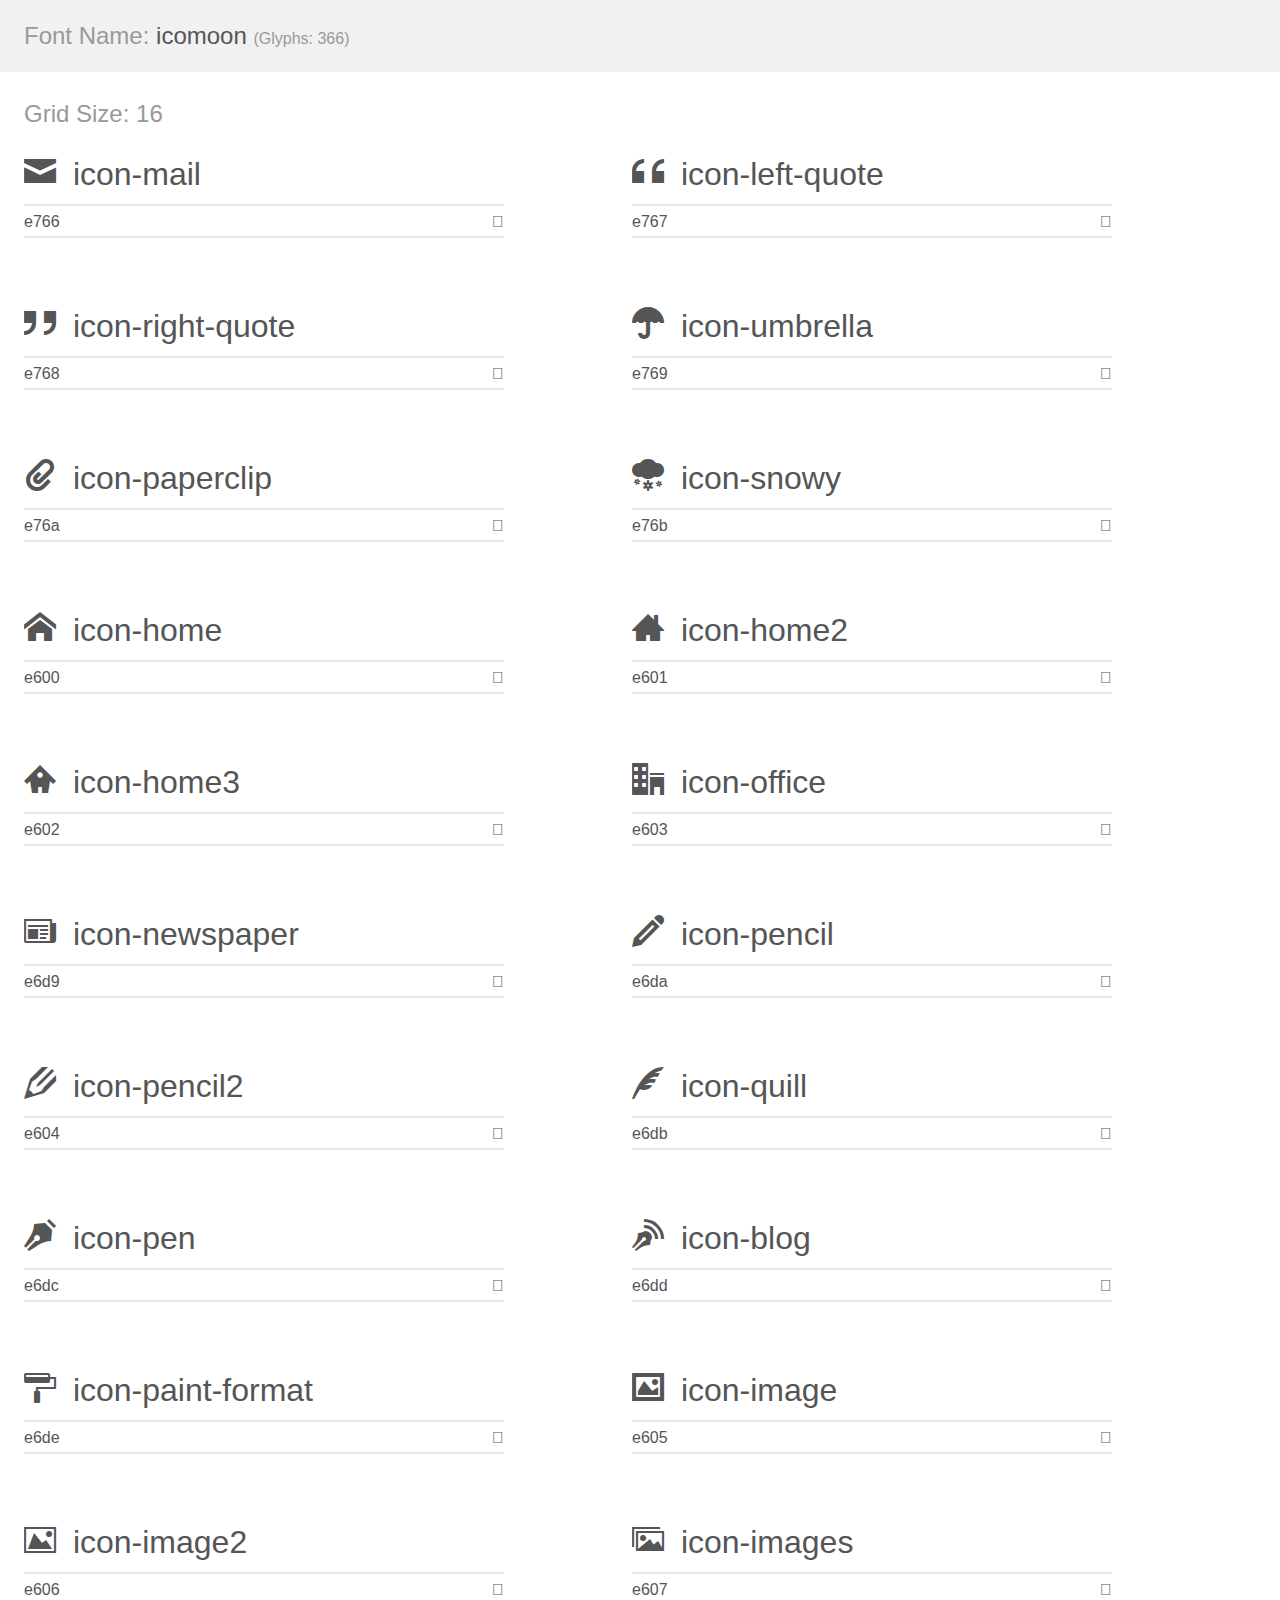
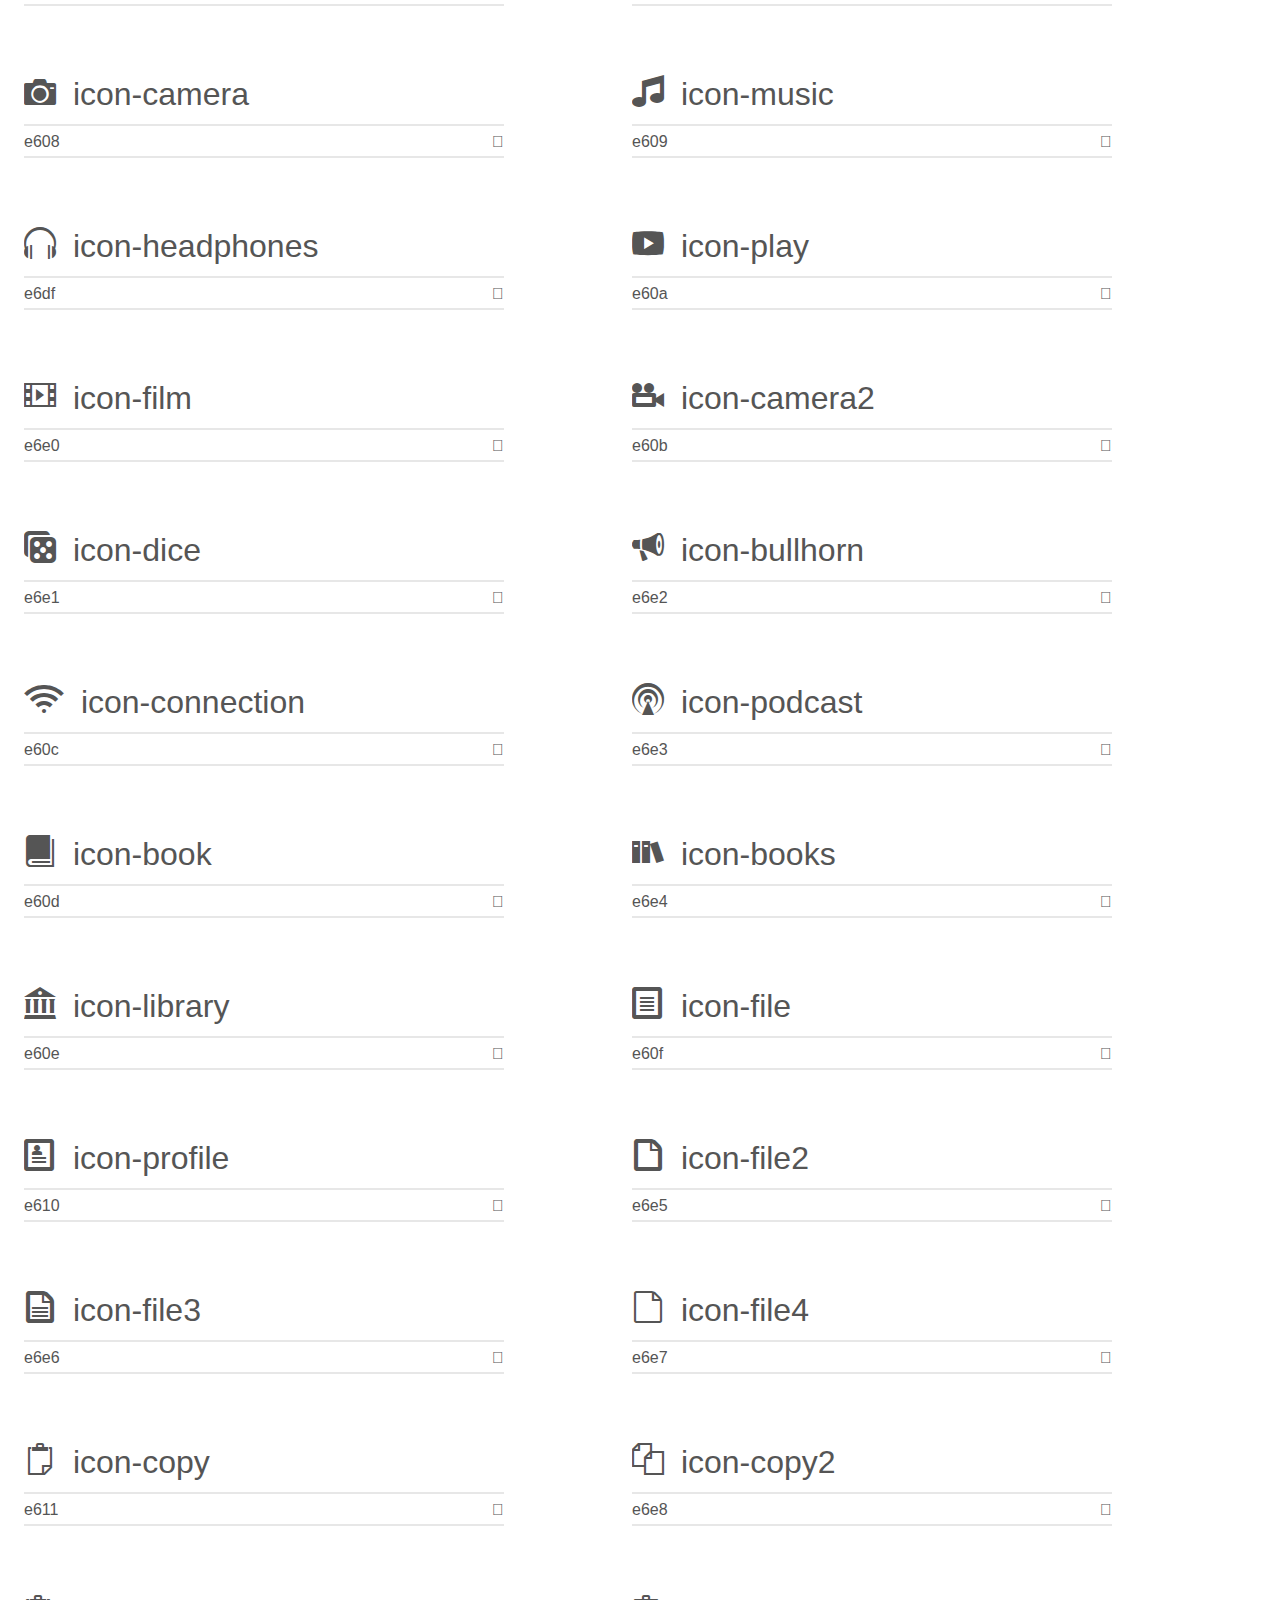
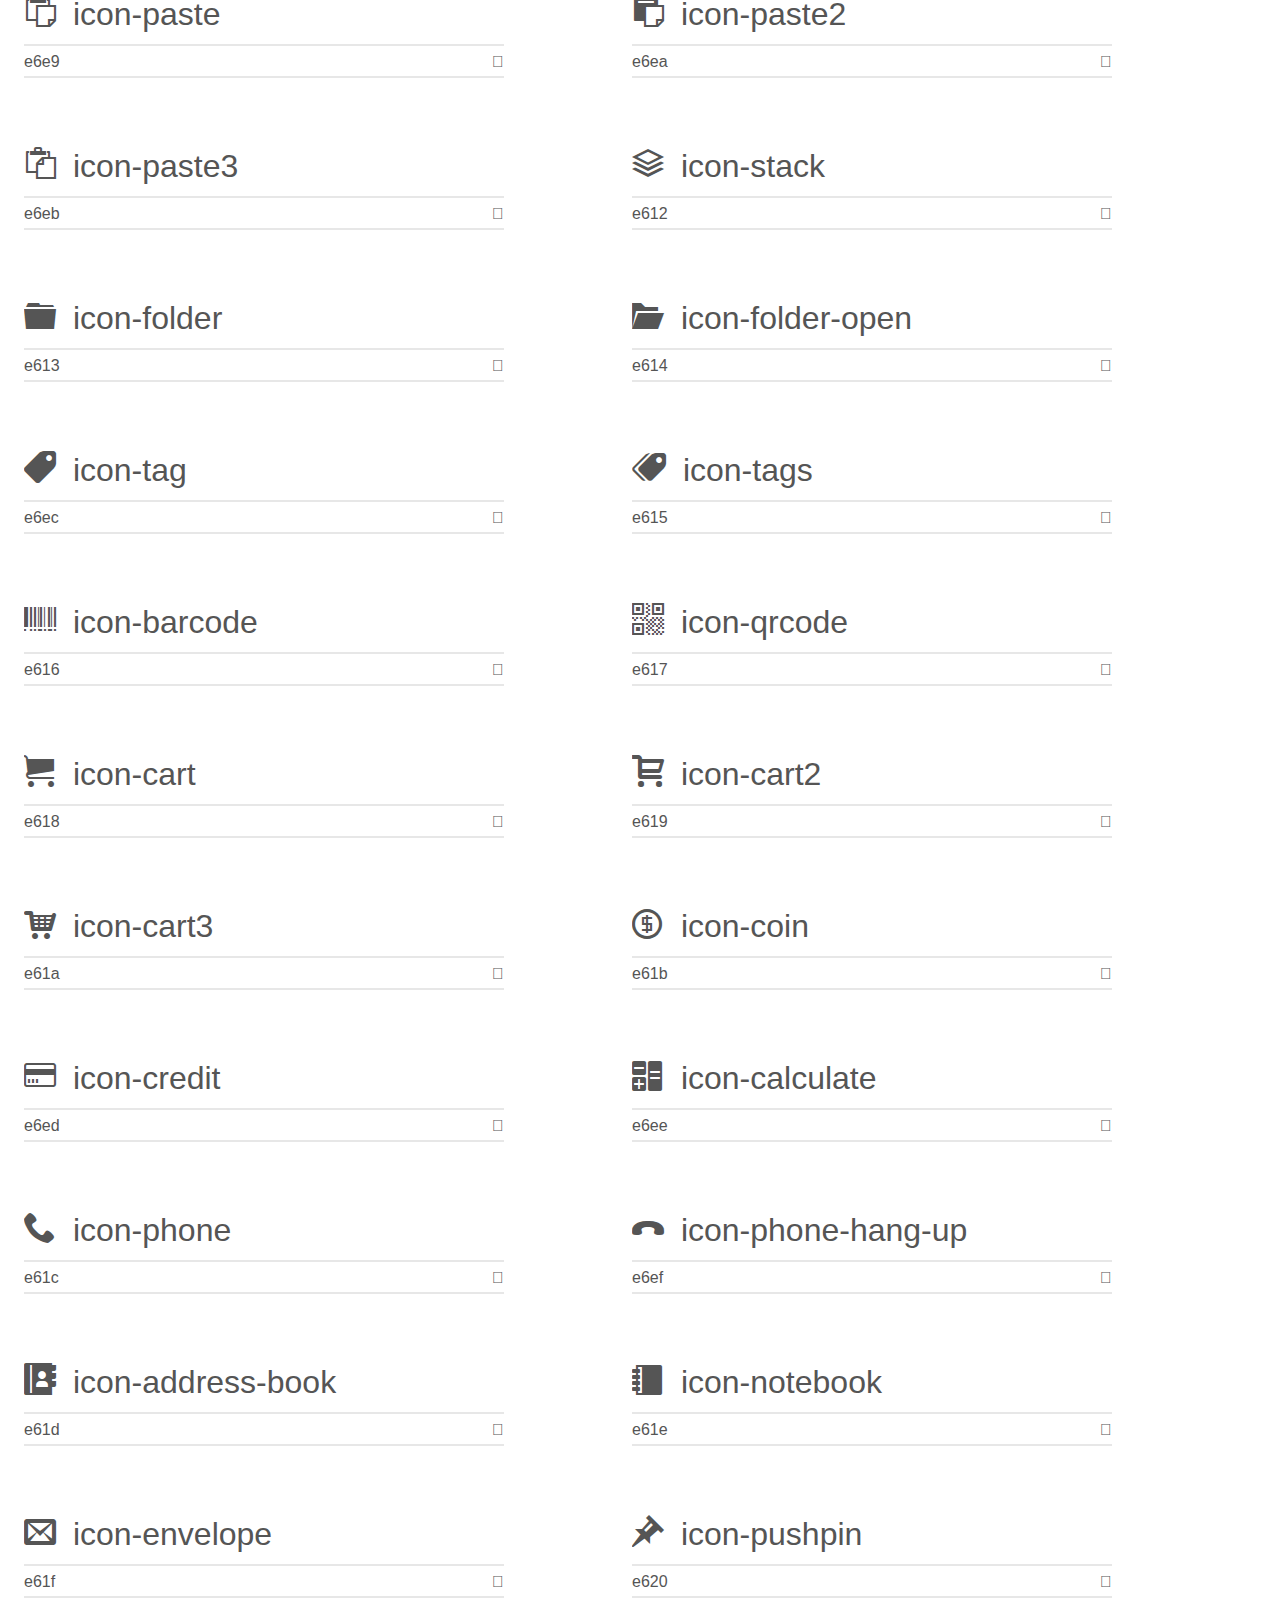
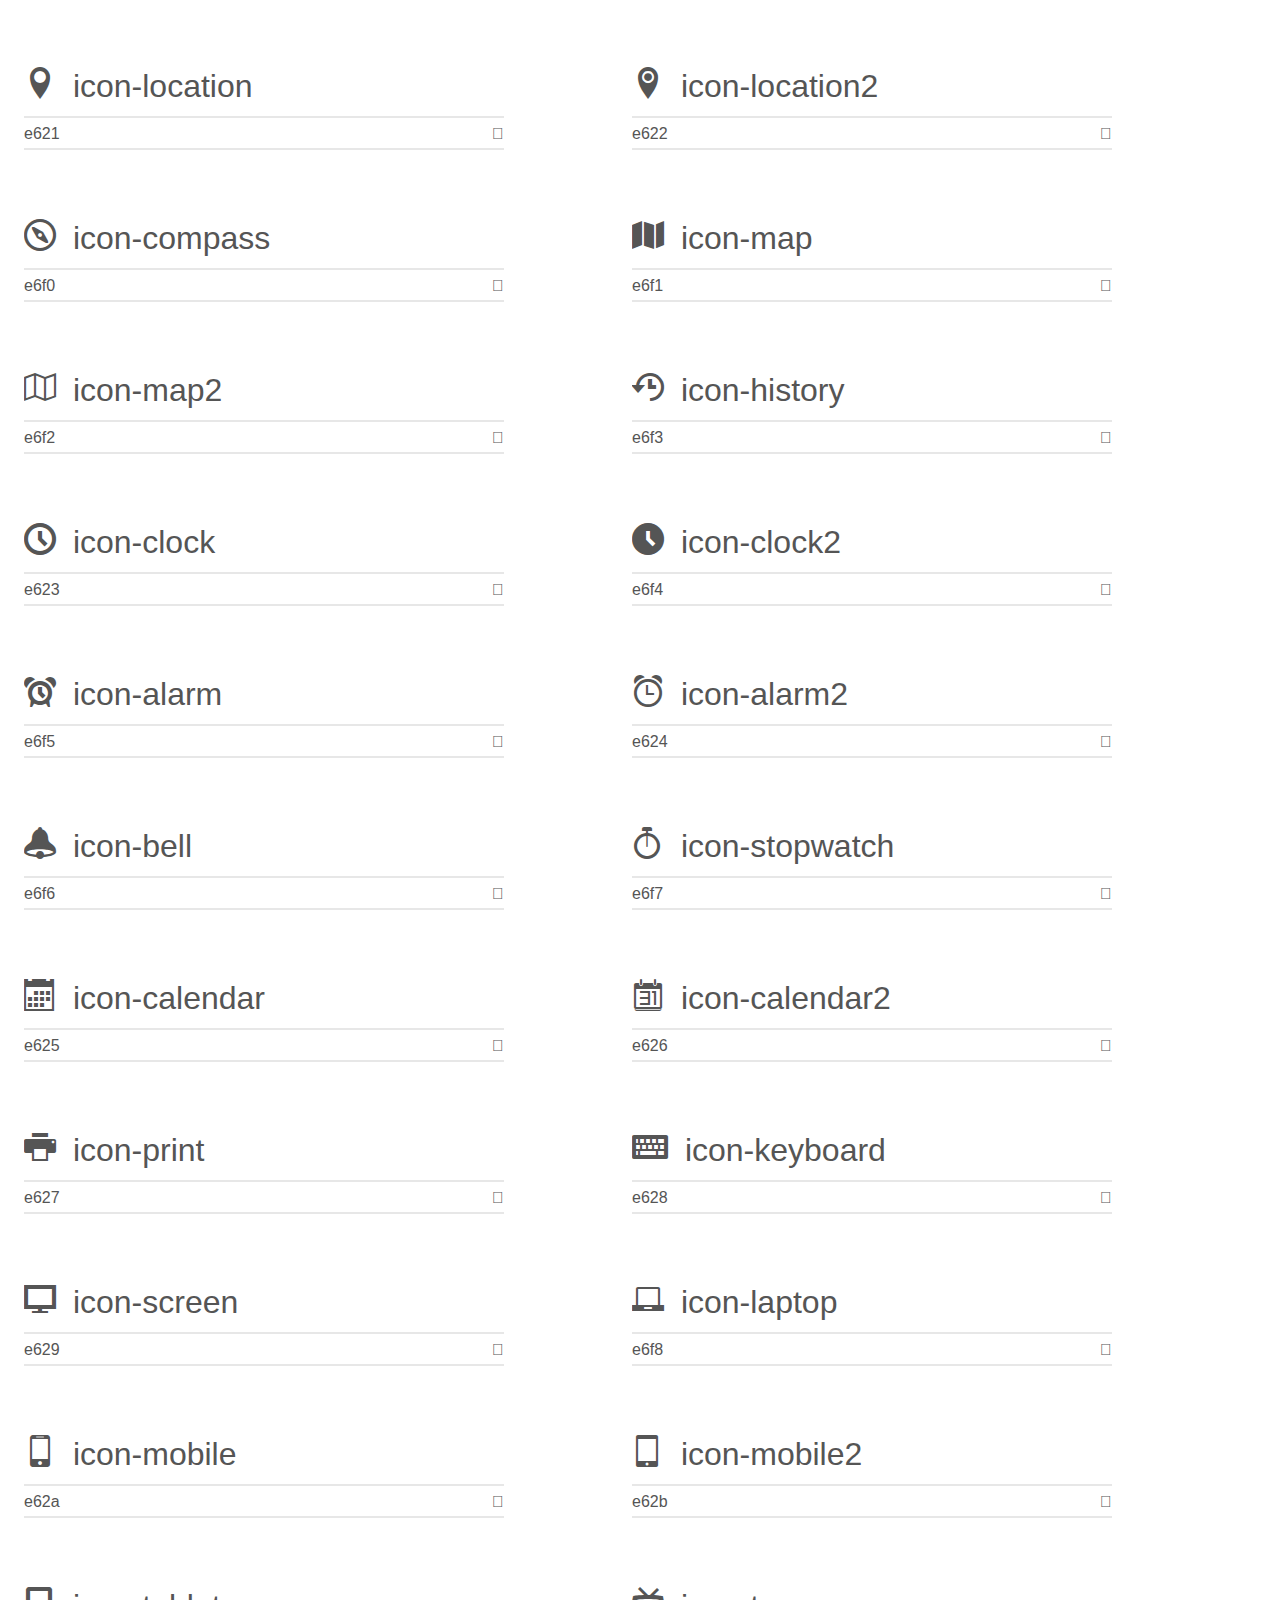
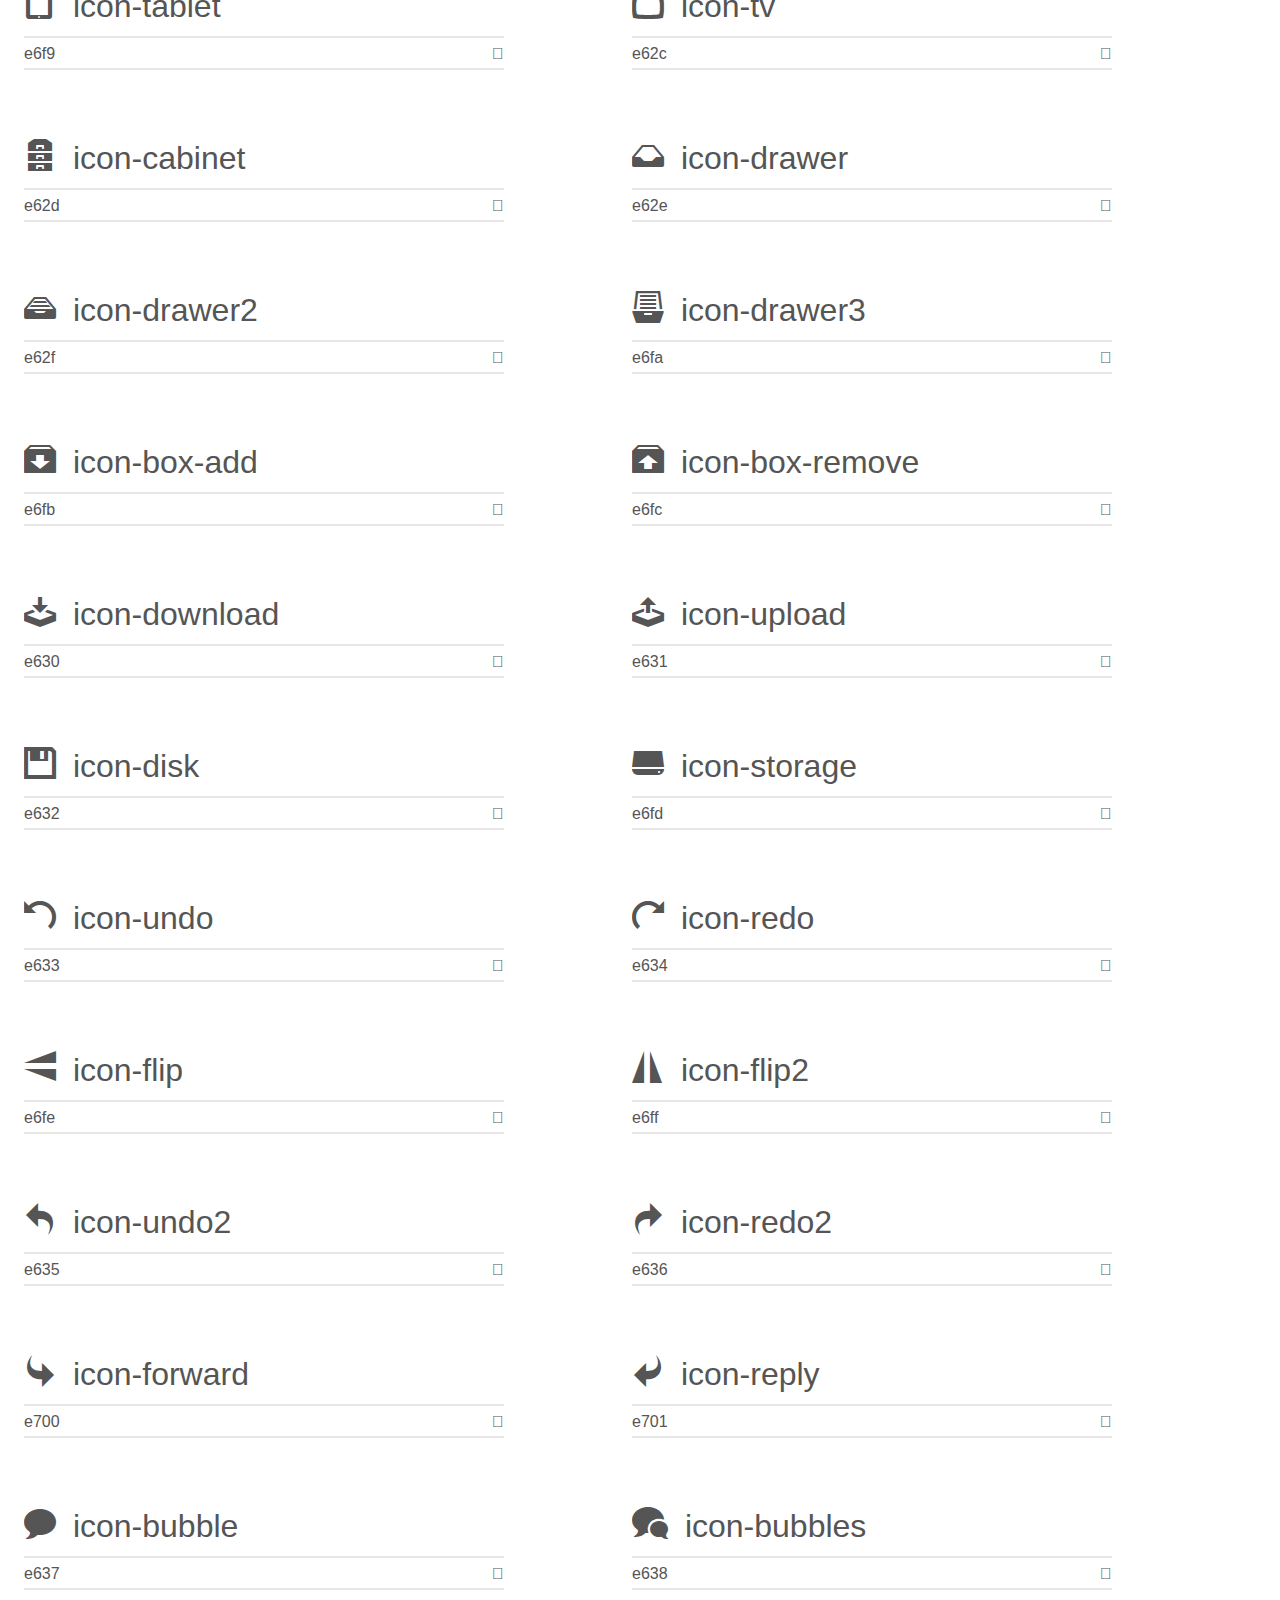
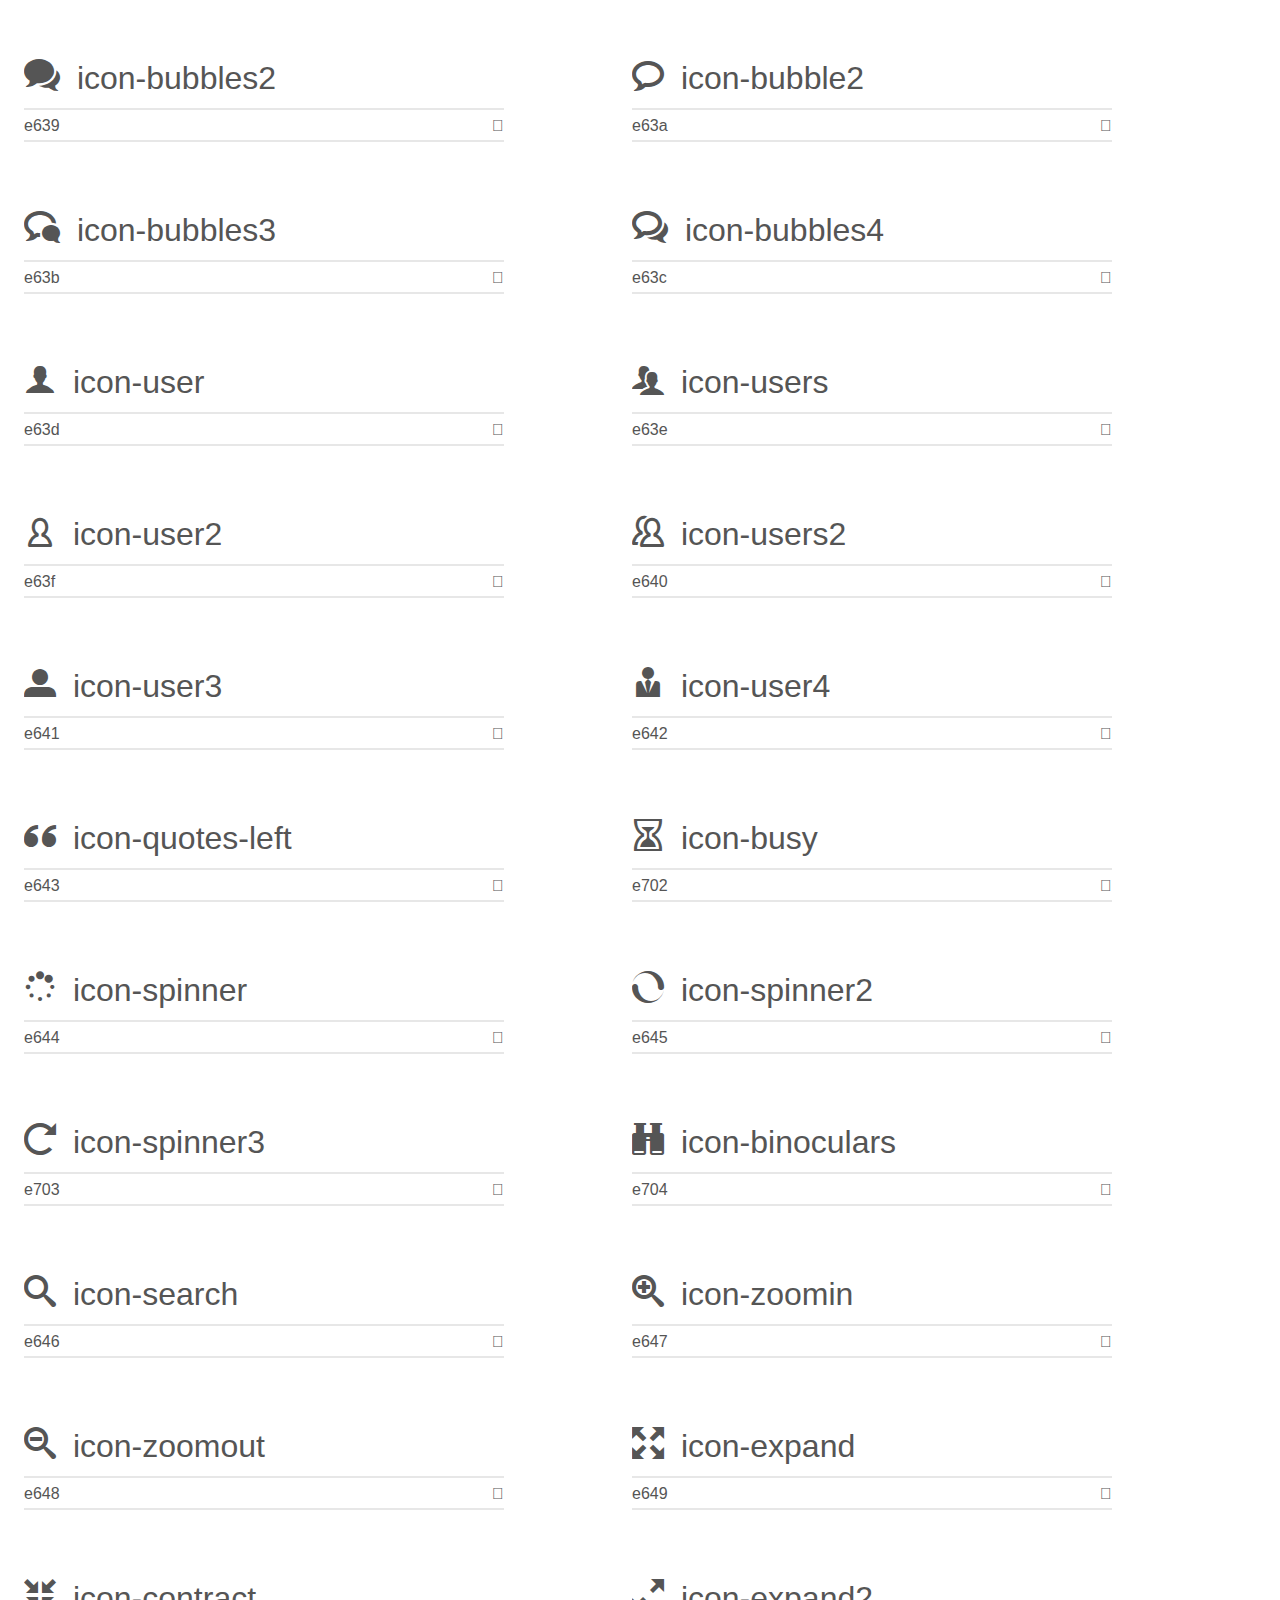
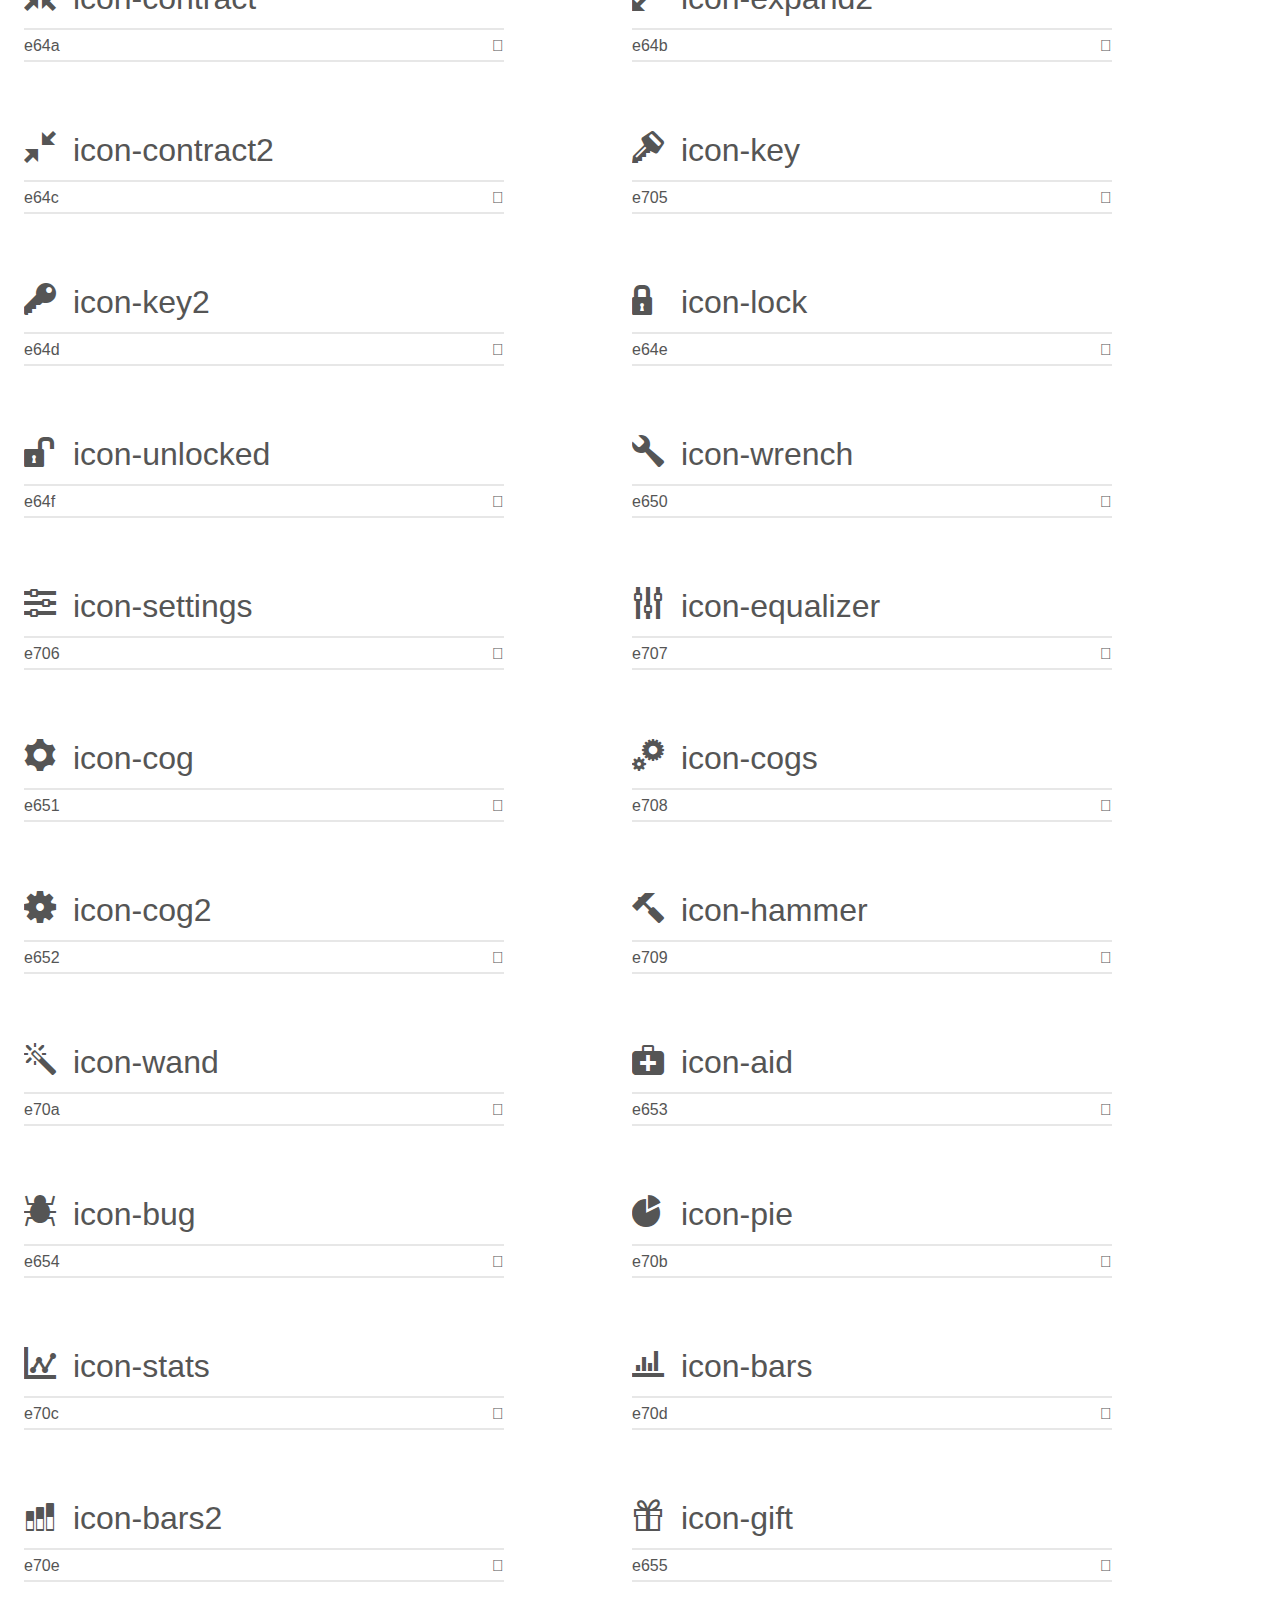
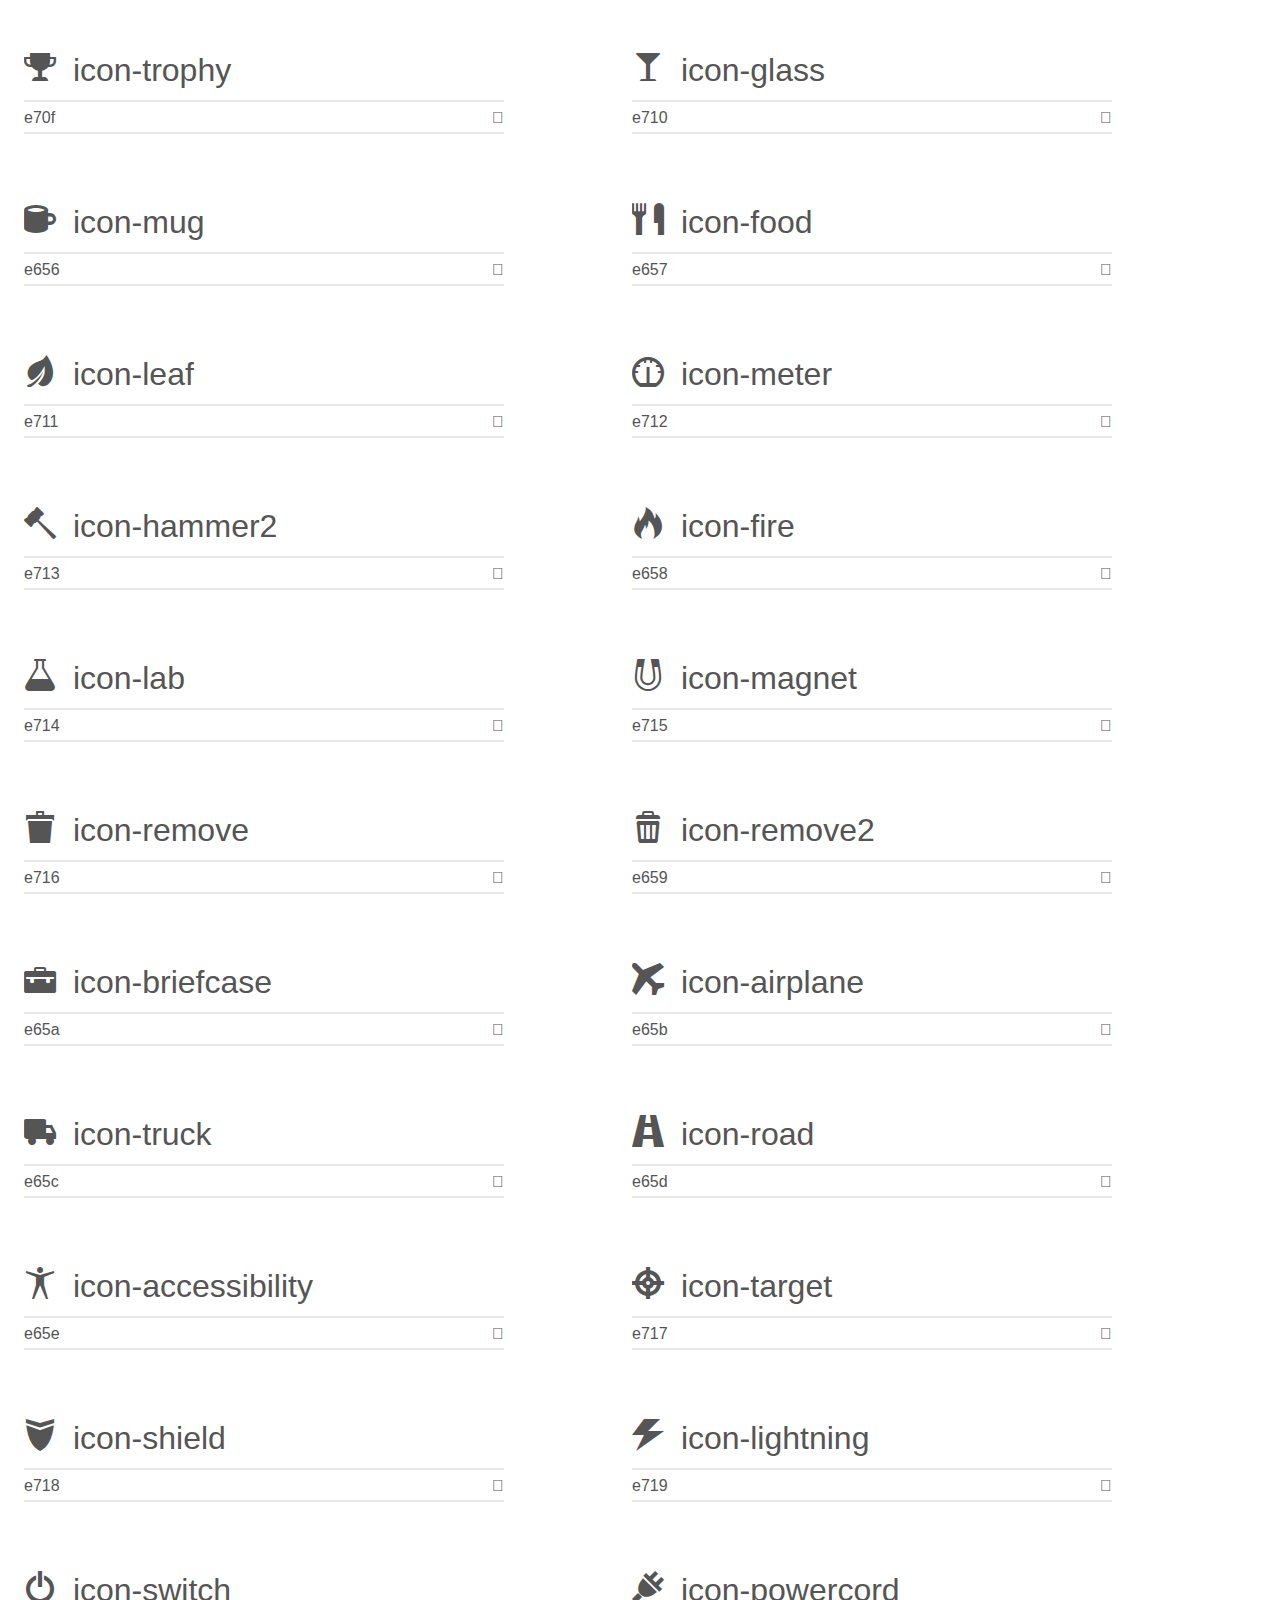
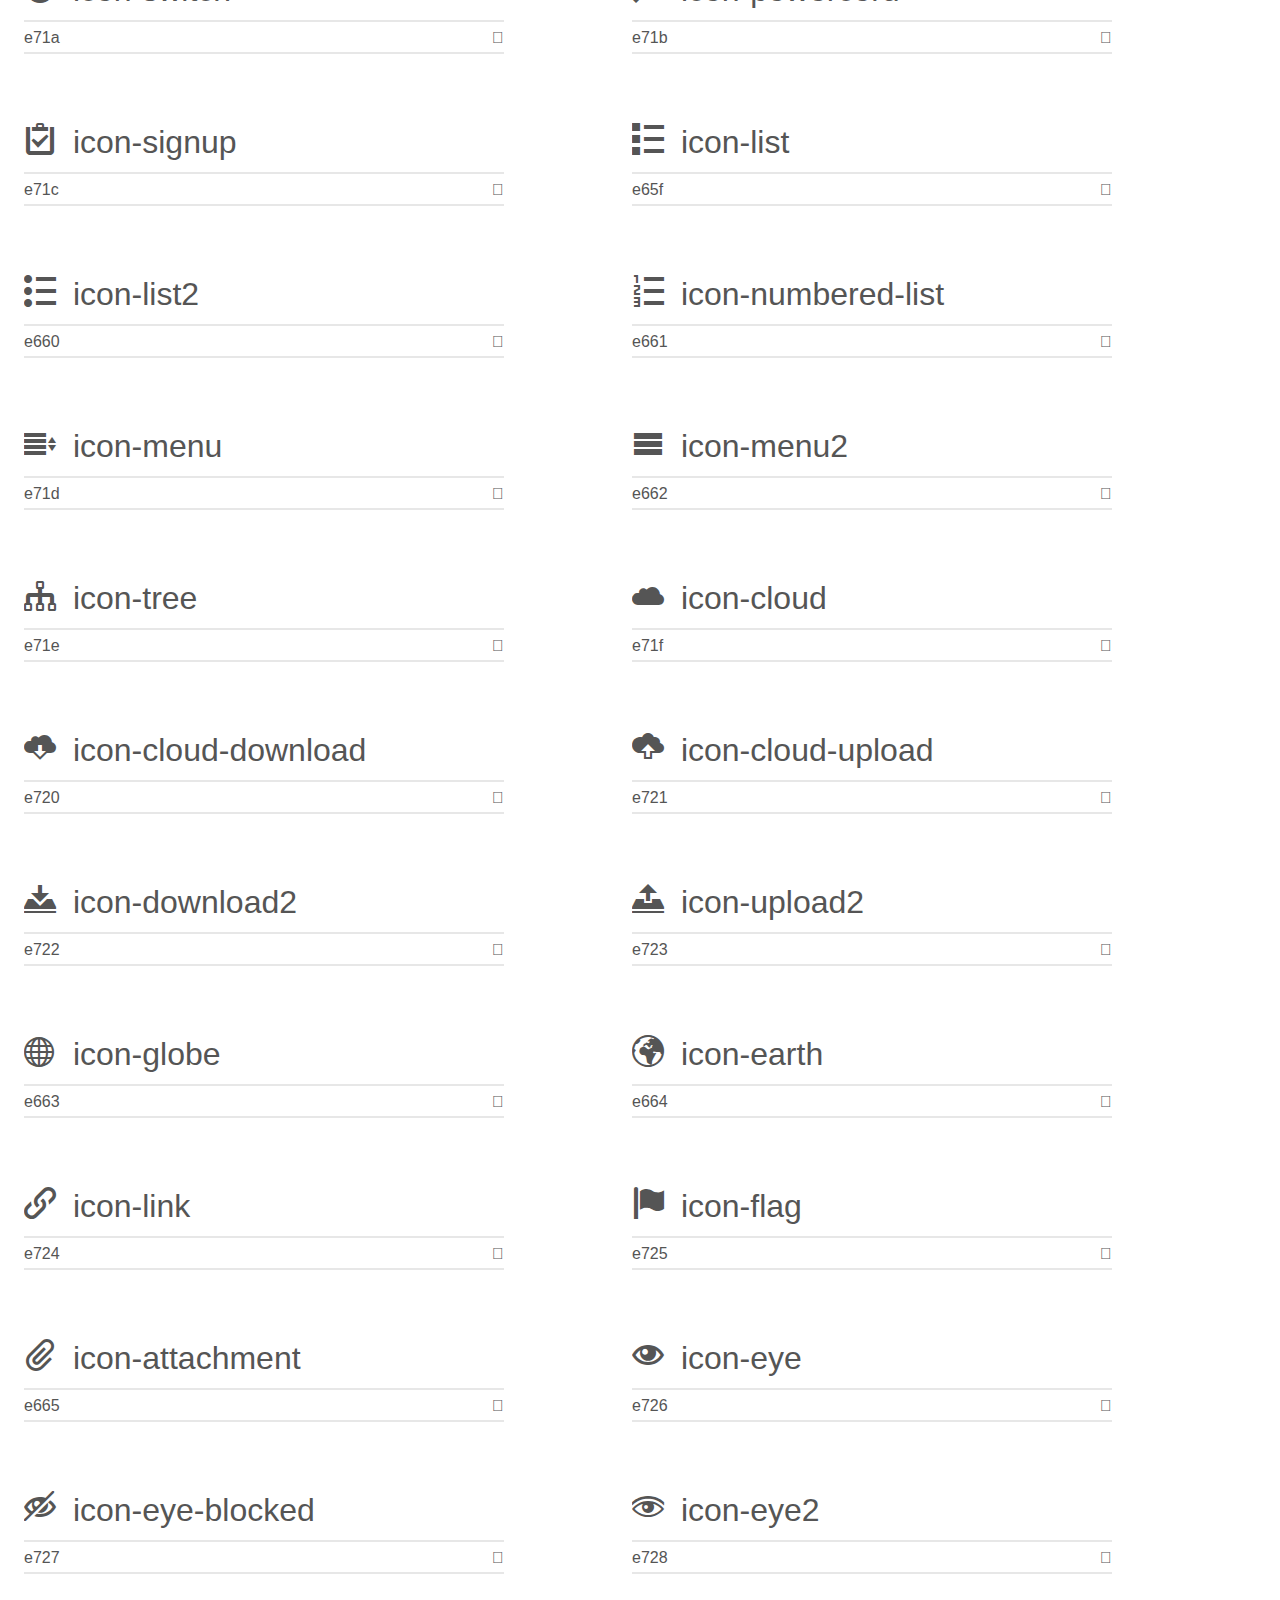
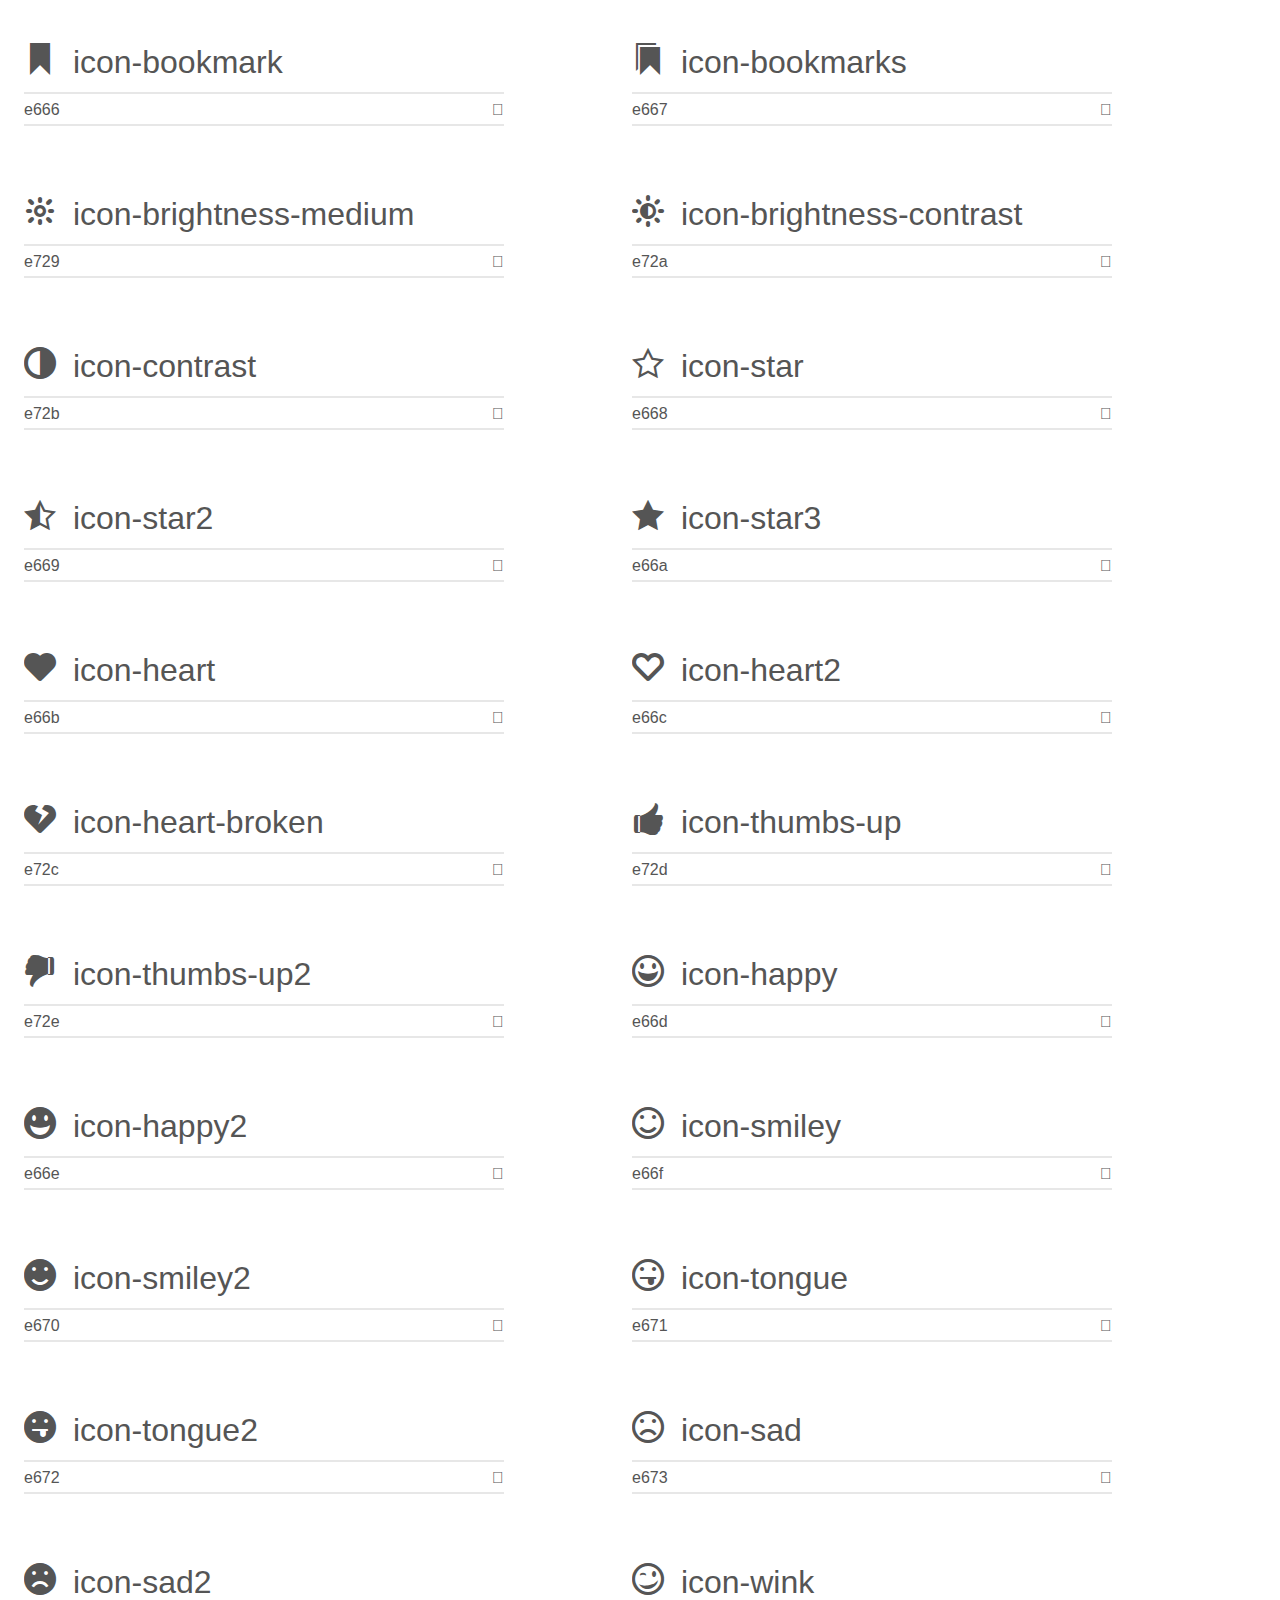
<file: icomoon/demo.html>
<!doctype html>
<html>
<head>
	<meta charset="utf-8">
	<title>IcoMoon Demo</title>
	<meta name="description" content="An Icon Font Generated By IcoMoon.io">
	<meta name="viewport" content="width=device-width">
	<link rel="stylesheet" href="demo-files/demo.css">
	<link rel="stylesheet" href="style.css"></head>
<body>
	<div class="bgc1 clearfix">
		<h1 class="mhmm mvm"><span class="fgc1">Font Name:</span> icomoon <small class="fgc1">(Glyphs:&nbsp;366)</small></h1>
	</div>
	<div class="clearfix mhl ptl">
		<h1 class="mvm mtn fgc1">Grid Size: 16</h1>
		<div class="glyph fs1">
			<div class="clearfix bshadow0 pbs">
				<span class="icon-mail"></span><span class="mls"> icon-mail</span>
			</div>
			<fieldset class="fs0 size1of1 clearfix hidden-false">
				<input type="text" readonly value="e766" class="unit size1of2" />
				<input type="text" maxlength="1" readonly value="&#xe766;" class="unitRight size1of2 talign-right" />
			</fieldset>
			<div class="fs0 bshadow0 clearfix hidden-true">
				<span class="unit pvs fgc1">liga: </span>
				<input type="text" readonly value="" class="liga unitRight" />
			</div>
		</div>
		<div class="glyph fs1">
			<div class="clearfix bshadow0 pbs">
				<span class="icon-left-quote"></span><span class="mls"> icon-left-quote</span>
			</div>
			<fieldset class="fs0 size1of1 clearfix hidden-false">
				<input type="text" readonly value="e767" class="unit size1of2" />
				<input type="text" maxlength="1" readonly value="&#xe767;" class="unitRight size1of2 talign-right" />
			</fieldset>
			<div class="fs0 bshadow0 clearfix hidden-true">
				<span class="unit pvs fgc1">liga: </span>
				<input type="text" readonly value="" class="liga unitRight" />
			</div>
		</div>
		<div class="glyph fs1">
			<div class="clearfix bshadow0 pbs">
				<span class="icon-right-quote"></span><span class="mls"> icon-right-quote</span>
			</div>
			<fieldset class="fs0 size1of1 clearfix hidden-false">
				<input type="text" readonly value="e768" class="unit size1of2" />
				<input type="text" maxlength="1" readonly value="&#xe768;" class="unitRight size1of2 talign-right" />
			</fieldset>
			<div class="fs0 bshadow0 clearfix hidden-true">
				<span class="unit pvs fgc1">liga: </span>
				<input type="text" readonly value="" class="liga unitRight" />
			</div>
		</div>
		<div class="glyph fs1">
			<div class="clearfix bshadow0 pbs">
				<span class="icon-umbrella"></span><span class="mls"> icon-umbrella</span>
			</div>
			<fieldset class="fs0 size1of1 clearfix hidden-false">
				<input type="text" readonly value="e769" class="unit size1of2" />
				<input type="text" maxlength="1" readonly value="&#xe769;" class="unitRight size1of2 talign-right" />
			</fieldset>
			<div class="fs0 bshadow0 clearfix hidden-true">
				<span class="unit pvs fgc1">liga: </span>
				<input type="text" readonly value="" class="liga unitRight" />
			</div>
		</div>
		<div class="glyph fs1">
			<div class="clearfix bshadow0 pbs">
				<span class="icon-paperclip"></span><span class="mls"> icon-paperclip</span>
			</div>
			<fieldset class="fs0 size1of1 clearfix hidden-false">
				<input type="text" readonly value="e76a" class="unit size1of2" />
				<input type="text" maxlength="1" readonly value="&#xe76a;" class="unitRight size1of2 talign-right" />
			</fieldset>
			<div class="fs0 bshadow0 clearfix hidden-true">
				<span class="unit pvs fgc1">liga: </span>
				<input type="text" readonly value="" class="liga unitRight" />
			</div>
		</div>
		<div class="glyph fs1">
			<div class="clearfix bshadow0 pbs">
				<span class="icon-snowy"></span><span class="mls"> icon-snowy</span>
			</div>
			<fieldset class="fs0 size1of1 clearfix hidden-false">
				<input type="text" readonly value="e76b" class="unit size1of2" />
				<input type="text" maxlength="1" readonly value="&#xe76b;" class="unitRight size1of2 talign-right" />
			</fieldset>
			<div class="fs0 bshadow0 clearfix hidden-true">
				<span class="unit pvs fgc1">liga: </span>
				<input type="text" readonly value="" class="liga unitRight" />
			</div>
		</div>
		<div class="glyph fs1">
			<div class="clearfix bshadow0 pbs">
				<span class="icon-home"></span><span class="mls"> icon-home</span>
			</div>
			<fieldset class="fs0 size1of1 clearfix hidden-false">
				<input type="text" readonly value="e600" class="unit size1of2" />
				<input type="text" maxlength="1" readonly value="&#xe600;" class="unitRight size1of2 talign-right" />
			</fieldset>
			<div class="fs0 bshadow0 clearfix hidden-true">
				<span class="unit pvs fgc1">liga: </span>
				<input type="text" readonly value="" class="liga unitRight" />
			</div>
		</div>
		<div class="glyph fs1">
			<div class="clearfix bshadow0 pbs">
				<span class="icon-home2"></span><span class="mls"> icon-home2</span>
			</div>
			<fieldset class="fs0 size1of1 clearfix hidden-false">
				<input type="text" readonly value="e601" class="unit size1of2" />
				<input type="text" maxlength="1" readonly value="&#xe601;" class="unitRight size1of2 talign-right" />
			</fieldset>
			<div class="fs0 bshadow0 clearfix hidden-true">
				<span class="unit pvs fgc1">liga: </span>
				<input type="text" readonly value="" class="liga unitRight" />
			</div>
		</div>
		<div class="glyph fs1">
			<div class="clearfix bshadow0 pbs">
				<span class="icon-home3"></span><span class="mls"> icon-home3</span>
			</div>
			<fieldset class="fs0 size1of1 clearfix hidden-false">
				<input type="text" readonly value="e602" class="unit size1of2" />
				<input type="text" maxlength="1" readonly value="&#xe602;" class="unitRight size1of2 talign-right" />
			</fieldset>
			<div class="fs0 bshadow0 clearfix hidden-true">
				<span class="unit pvs fgc1">liga: </span>
				<input type="text" readonly value="" class="liga unitRight" />
			</div>
		</div>
		<div class="glyph fs1">
			<div class="clearfix bshadow0 pbs">
				<span class="icon-office"></span><span class="mls"> icon-office</span>
			</div>
			<fieldset class="fs0 size1of1 clearfix hidden-false">
				<input type="text" readonly value="e603" class="unit size1of2" />
				<input type="text" maxlength="1" readonly value="&#xe603;" class="unitRight size1of2 talign-right" />
			</fieldset>
			<div class="fs0 bshadow0 clearfix hidden-true">
				<span class="unit pvs fgc1">liga: </span>
				<input type="text" readonly value="" class="liga unitRight" />
			</div>
		</div>
		<div class="glyph fs1">
			<div class="clearfix bshadow0 pbs">
				<span class="icon-newspaper"></span><span class="mls"> icon-newspaper</span>
			</div>
			<fieldset class="fs0 size1of1 clearfix hidden-false">
				<input type="text" readonly value="e6d9" class="unit size1of2" />
				<input type="text" maxlength="1" readonly value="&#xe6d9;" class="unitRight size1of2 talign-right" />
			</fieldset>
			<div class="fs0 bshadow0 clearfix hidden-true">
				<span class="unit pvs fgc1">liga: </span>
				<input type="text" readonly value="" class="liga unitRight" />
			</div>
		</div>
		<div class="glyph fs1">
			<div class="clearfix bshadow0 pbs">
				<span class="icon-pencil"></span><span class="mls"> icon-pencil</span>
			</div>
			<fieldset class="fs0 size1of1 clearfix hidden-false">
				<input type="text" readonly value="e6da" class="unit size1of2" />
				<input type="text" maxlength="1" readonly value="&#xe6da;" class="unitRight size1of2 talign-right" />
			</fieldset>
			<div class="fs0 bshadow0 clearfix hidden-true">
				<span class="unit pvs fgc1">liga: </span>
				<input type="text" readonly value="" class="liga unitRight" />
			</div>
		</div>
		<div class="glyph fs1">
			<div class="clearfix bshadow0 pbs">
				<span class="icon-pencil2"></span><span class="mls"> icon-pencil2</span>
			</div>
			<fieldset class="fs0 size1of1 clearfix hidden-false">
				<input type="text" readonly value="e604" class="unit size1of2" />
				<input type="text" maxlength="1" readonly value="&#xe604;" class="unitRight size1of2 talign-right" />
			</fieldset>
			<div class="fs0 bshadow0 clearfix hidden-true">
				<span class="unit pvs fgc1">liga: </span>
				<input type="text" readonly value="" class="liga unitRight" />
			</div>
		</div>
		<div class="glyph fs1">
			<div class="clearfix bshadow0 pbs">
				<span class="icon-quill"></span><span class="mls"> icon-quill</span>
			</div>
			<fieldset class="fs0 size1of1 clearfix hidden-false">
				<input type="text" readonly value="e6db" class="unit size1of2" />
				<input type="text" maxlength="1" readonly value="&#xe6db;" class="unitRight size1of2 talign-right" />
			</fieldset>
			<div class="fs0 bshadow0 clearfix hidden-true">
				<span class="unit pvs fgc1">liga: </span>
				<input type="text" readonly value="" class="liga unitRight" />
			</div>
		</div>
		<div class="glyph fs1">
			<div class="clearfix bshadow0 pbs">
				<span class="icon-pen"></span><span class="mls"> icon-pen</span>
			</div>
			<fieldset class="fs0 size1of1 clearfix hidden-false">
				<input type="text" readonly value="e6dc" class="unit size1of2" />
				<input type="text" maxlength="1" readonly value="&#xe6dc;" class="unitRight size1of2 talign-right" />
			</fieldset>
			<div class="fs0 bshadow0 clearfix hidden-true">
				<span class="unit pvs fgc1">liga: </span>
				<input type="text" readonly value="" class="liga unitRight" />
			</div>
		</div>
		<div class="glyph fs1">
			<div class="clearfix bshadow0 pbs">
				<span class="icon-blog"></span><span class="mls"> icon-blog</span>
			</div>
			<fieldset class="fs0 size1of1 clearfix hidden-false">
				<input type="text" readonly value="e6dd" class="unit size1of2" />
				<input type="text" maxlength="1" readonly value="&#xe6dd;" class="unitRight size1of2 talign-right" />
			</fieldset>
			<div class="fs0 bshadow0 clearfix hidden-true">
				<span class="unit pvs fgc1">liga: </span>
				<input type="text" readonly value="" class="liga unitRight" />
			</div>
		</div>
		<div class="glyph fs1">
			<div class="clearfix bshadow0 pbs">
				<span class="icon-paint-format"></span><span class="mls"> icon-paint-format</span>
			</div>
			<fieldset class="fs0 size1of1 clearfix hidden-false">
				<input type="text" readonly value="e6de" class="unit size1of2" />
				<input type="text" maxlength="1" readonly value="&#xe6de;" class="unitRight size1of2 talign-right" />
			</fieldset>
			<div class="fs0 bshadow0 clearfix hidden-true">
				<span class="unit pvs fgc1">liga: </span>
				<input type="text" readonly value="" class="liga unitRight" />
			</div>
		</div>
		<div class="glyph fs1">
			<div class="clearfix bshadow0 pbs">
				<span class="icon-image"></span><span class="mls"> icon-image</span>
			</div>
			<fieldset class="fs0 size1of1 clearfix hidden-false">
				<input type="text" readonly value="e605" class="unit size1of2" />
				<input type="text" maxlength="1" readonly value="&#xe605;" class="unitRight size1of2 talign-right" />
			</fieldset>
			<div class="fs0 bshadow0 clearfix hidden-true">
				<span class="unit pvs fgc1">liga: </span>
				<input type="text" readonly value="" class="liga unitRight" />
			</div>
		</div>
		<div class="glyph fs1">
			<div class="clearfix bshadow0 pbs">
				<span class="icon-image2"></span><span class="mls"> icon-image2</span>
			</div>
			<fieldset class="fs0 size1of1 clearfix hidden-false">
				<input type="text" readonly value="e606" class="unit size1of2" />
				<input type="text" maxlength="1" readonly value="&#xe606;" class="unitRight size1of2 talign-right" />
			</fieldset>
			<div class="fs0 bshadow0 clearfix hidden-true">
				<span class="unit pvs fgc1">liga: </span>
				<input type="text" readonly value="" class="liga unitRight" />
			</div>
		</div>
		<div class="glyph fs1">
			<div class="clearfix bshadow0 pbs">
				<span class="icon-images"></span><span class="mls"> icon-images</span>
			</div>
			<fieldset class="fs0 size1of1 clearfix hidden-false">
				<input type="text" readonly value="e607" class="unit size1of2" />
				<input type="text" maxlength="1" readonly value="&#xe607;" class="unitRight size1of2 talign-right" />
			</fieldset>
			<div class="fs0 bshadow0 clearfix hidden-true">
				<span class="unit pvs fgc1">liga: </span>
				<input type="text" readonly value="" class="liga unitRight" />
			</div>
		</div>
		<div class="glyph fs1">
			<div class="clearfix bshadow0 pbs">
				<span class="icon-camera"></span><span class="mls"> icon-camera</span>
			</div>
			<fieldset class="fs0 size1of1 clearfix hidden-false">
				<input type="text" readonly value="e608" class="unit size1of2" />
				<input type="text" maxlength="1" readonly value="&#xe608;" class="unitRight size1of2 talign-right" />
			</fieldset>
			<div class="fs0 bshadow0 clearfix hidden-true">
				<span class="unit pvs fgc1">liga: </span>
				<input type="text" readonly value="" class="liga unitRight" />
			</div>
		</div>
		<div class="glyph fs1">
			<div class="clearfix bshadow0 pbs">
				<span class="icon-music"></span><span class="mls"> icon-music</span>
			</div>
			<fieldset class="fs0 size1of1 clearfix hidden-false">
				<input type="text" readonly value="e609" class="unit size1of2" />
				<input type="text" maxlength="1" readonly value="&#xe609;" class="unitRight size1of2 talign-right" />
			</fieldset>
			<div class="fs0 bshadow0 clearfix hidden-true">
				<span class="unit pvs fgc1">liga: </span>
				<input type="text" readonly value="" class="liga unitRight" />
			</div>
		</div>
		<div class="glyph fs1">
			<div class="clearfix bshadow0 pbs">
				<span class="icon-headphones"></span><span class="mls"> icon-headphones</span>
			</div>
			<fieldset class="fs0 size1of1 clearfix hidden-false">
				<input type="text" readonly value="e6df" class="unit size1of2" />
				<input type="text" maxlength="1" readonly value="&#xe6df;" class="unitRight size1of2 talign-right" />
			</fieldset>
			<div class="fs0 bshadow0 clearfix hidden-true">
				<span class="unit pvs fgc1">liga: </span>
				<input type="text" readonly value="" class="liga unitRight" />
			</div>
		</div>
		<div class="glyph fs1">
			<div class="clearfix bshadow0 pbs">
				<span class="icon-play"></span><span class="mls"> icon-play</span>
			</div>
			<fieldset class="fs0 size1of1 clearfix hidden-false">
				<input type="text" readonly value="e60a" class="unit size1of2" />
				<input type="text" maxlength="1" readonly value="&#xe60a;" class="unitRight size1of2 talign-right" />
			</fieldset>
			<div class="fs0 bshadow0 clearfix hidden-true">
				<span class="unit pvs fgc1">liga: </span>
				<input type="text" readonly value="" class="liga unitRight" />
			</div>
		</div>
		<div class="glyph fs1">
			<div class="clearfix bshadow0 pbs">
				<span class="icon-film"></span><span class="mls"> icon-film</span>
			</div>
			<fieldset class="fs0 size1of1 clearfix hidden-false">
				<input type="text" readonly value="e6e0" class="unit size1of2" />
				<input type="text" maxlength="1" readonly value="&#xe6e0;" class="unitRight size1of2 talign-right" />
			</fieldset>
			<div class="fs0 bshadow0 clearfix hidden-true">
				<span class="unit pvs fgc1">liga: </span>
				<input type="text" readonly value="" class="liga unitRight" />
			</div>
		</div>
		<div class="glyph fs1">
			<div class="clearfix bshadow0 pbs">
				<span class="icon-camera2"></span><span class="mls"> icon-camera2</span>
			</div>
			<fieldset class="fs0 size1of1 clearfix hidden-false">
				<input type="text" readonly value="e60b" class="unit size1of2" />
				<input type="text" maxlength="1" readonly value="&#xe60b;" class="unitRight size1of2 talign-right" />
			</fieldset>
			<div class="fs0 bshadow0 clearfix hidden-true">
				<span class="unit pvs fgc1">liga: </span>
				<input type="text" readonly value="" class="liga unitRight" />
			</div>
		</div>
		<div class="glyph fs1">
			<div class="clearfix bshadow0 pbs">
				<span class="icon-dice"></span><span class="mls"> icon-dice</span>
			</div>
			<fieldset class="fs0 size1of1 clearfix hidden-false">
				<input type="text" readonly value="e6e1" class="unit size1of2" />
				<input type="text" maxlength="1" readonly value="&#xe6e1;" class="unitRight size1of2 talign-right" />
			</fieldset>
			<div class="fs0 bshadow0 clearfix hidden-true">
				<span class="unit pvs fgc1">liga: </span>
				<input type="text" readonly value="" class="liga unitRight" />
			</div>
		</div>
		<div class="glyph fs1">
			<div class="clearfix bshadow0 pbs">
				<span class="icon-bullhorn"></span><span class="mls"> icon-bullhorn</span>
			</div>
			<fieldset class="fs0 size1of1 clearfix hidden-false">
				<input type="text" readonly value="e6e2" class="unit size1of2" />
				<input type="text" maxlength="1" readonly value="&#xe6e2;" class="unitRight size1of2 talign-right" />
			</fieldset>
			<div class="fs0 bshadow0 clearfix hidden-true">
				<span class="unit pvs fgc1">liga: </span>
				<input type="text" readonly value="" class="liga unitRight" />
			</div>
		</div>
		<div class="glyph fs1">
			<div class="clearfix bshadow0 pbs">
				<span class="icon-connection"></span><span class="mls"> icon-connection</span>
			</div>
			<fieldset class="fs0 size1of1 clearfix hidden-false">
				<input type="text" readonly value="e60c" class="unit size1of2" />
				<input type="text" maxlength="1" readonly value="&#xe60c;" class="unitRight size1of2 talign-right" />
			</fieldset>
			<div class="fs0 bshadow0 clearfix hidden-true">
				<span class="unit pvs fgc1">liga: </span>
				<input type="text" readonly value="" class="liga unitRight" />
			</div>
		</div>
		<div class="glyph fs1">
			<div class="clearfix bshadow0 pbs">
				<span class="icon-podcast"></span><span class="mls"> icon-podcast</span>
			</div>
			<fieldset class="fs0 size1of1 clearfix hidden-false">
				<input type="text" readonly value="e6e3" class="unit size1of2" />
				<input type="text" maxlength="1" readonly value="&#xe6e3;" class="unitRight size1of2 talign-right" />
			</fieldset>
			<div class="fs0 bshadow0 clearfix hidden-true">
				<span class="unit pvs fgc1">liga: </span>
				<input type="text" readonly value="" class="liga unitRight" />
			</div>
		</div>
		<div class="glyph fs1">
			<div class="clearfix bshadow0 pbs">
				<span class="icon-book"></span><span class="mls"> icon-book</span>
			</div>
			<fieldset class="fs0 size1of1 clearfix hidden-false">
				<input type="text" readonly value="e60d" class="unit size1of2" />
				<input type="text" maxlength="1" readonly value="&#xe60d;" class="unitRight size1of2 talign-right" />
			</fieldset>
			<div class="fs0 bshadow0 clearfix hidden-true">
				<span class="unit pvs fgc1">liga: </span>
				<input type="text" readonly value="" class="liga unitRight" />
			</div>
		</div>
		<div class="glyph fs1">
			<div class="clearfix bshadow0 pbs">
				<span class="icon-books"></span><span class="mls"> icon-books</span>
			</div>
			<fieldset class="fs0 size1of1 clearfix hidden-false">
				<input type="text" readonly value="e6e4" class="unit size1of2" />
				<input type="text" maxlength="1" readonly value="&#xe6e4;" class="unitRight size1of2 talign-right" />
			</fieldset>
			<div class="fs0 bshadow0 clearfix hidden-true">
				<span class="unit pvs fgc1">liga: </span>
				<input type="text" readonly value="" class="liga unitRight" />
			</div>
		</div>
		<div class="glyph fs1">
			<div class="clearfix bshadow0 pbs">
				<span class="icon-library"></span><span class="mls"> icon-library</span>
			</div>
			<fieldset class="fs0 size1of1 clearfix hidden-false">
				<input type="text" readonly value="e60e" class="unit size1of2" />
				<input type="text" maxlength="1" readonly value="&#xe60e;" class="unitRight size1of2 talign-right" />
			</fieldset>
			<div class="fs0 bshadow0 clearfix hidden-true">
				<span class="unit pvs fgc1">liga: </span>
				<input type="text" readonly value="" class="liga unitRight" />
			</div>
		</div>
		<div class="glyph fs1">
			<div class="clearfix bshadow0 pbs">
				<span class="icon-file"></span><span class="mls"> icon-file</span>
			</div>
			<fieldset class="fs0 size1of1 clearfix hidden-false">
				<input type="text" readonly value="e60f" class="unit size1of2" />
				<input type="text" maxlength="1" readonly value="&#xe60f;" class="unitRight size1of2 talign-right" />
			</fieldset>
			<div class="fs0 bshadow0 clearfix hidden-true">
				<span class="unit pvs fgc1">liga: </span>
				<input type="text" readonly value="" class="liga unitRight" />
			</div>
		</div>
		<div class="glyph fs1">
			<div class="clearfix bshadow0 pbs">
				<span class="icon-profile"></span><span class="mls"> icon-profile</span>
			</div>
			<fieldset class="fs0 size1of1 clearfix hidden-false">
				<input type="text" readonly value="e610" class="unit size1of2" />
				<input type="text" maxlength="1" readonly value="&#xe610;" class="unitRight size1of2 talign-right" />
			</fieldset>
			<div class="fs0 bshadow0 clearfix hidden-true">
				<span class="unit pvs fgc1">liga: </span>
				<input type="text" readonly value="" class="liga unitRight" />
			</div>
		</div>
		<div class="glyph fs1">
			<div class="clearfix bshadow0 pbs">
				<span class="icon-file2"></span><span class="mls"> icon-file2</span>
			</div>
			<fieldset class="fs0 size1of1 clearfix hidden-false">
				<input type="text" readonly value="e6e5" class="unit size1of2" />
				<input type="text" maxlength="1" readonly value="&#xe6e5;" class="unitRight size1of2 talign-right" />
			</fieldset>
			<div class="fs0 bshadow0 clearfix hidden-true">
				<span class="unit pvs fgc1">liga: </span>
				<input type="text" readonly value="" class="liga unitRight" />
			</div>
		</div>
		<div class="glyph fs1">
			<div class="clearfix bshadow0 pbs">
				<span class="icon-file3"></span><span class="mls"> icon-file3</span>
			</div>
			<fieldset class="fs0 size1of1 clearfix hidden-false">
				<input type="text" readonly value="e6e6" class="unit size1of2" />
				<input type="text" maxlength="1" readonly value="&#xe6e6;" class="unitRight size1of2 talign-right" />
			</fieldset>
			<div class="fs0 bshadow0 clearfix hidden-true">
				<span class="unit pvs fgc1">liga: </span>
				<input type="text" readonly value="" class="liga unitRight" />
			</div>
		</div>
		<div class="glyph fs1">
			<div class="clearfix bshadow0 pbs">
				<span class="icon-file4"></span><span class="mls"> icon-file4</span>
			</div>
			<fieldset class="fs0 size1of1 clearfix hidden-false">
				<input type="text" readonly value="e6e7" class="unit size1of2" />
				<input type="text" maxlength="1" readonly value="&#xe6e7;" class="unitRight size1of2 talign-right" />
			</fieldset>
			<div class="fs0 bshadow0 clearfix hidden-true">
				<span class="unit pvs fgc1">liga: </span>
				<input type="text" readonly value="" class="liga unitRight" />
			</div>
		</div>
		<div class="glyph fs1">
			<div class="clearfix bshadow0 pbs">
				<span class="icon-copy"></span><span class="mls"> icon-copy</span>
			</div>
			<fieldset class="fs0 size1of1 clearfix hidden-false">
				<input type="text" readonly value="e611" class="unit size1of2" />
				<input type="text" maxlength="1" readonly value="&#xe611;" class="unitRight size1of2 talign-right" />
			</fieldset>
			<div class="fs0 bshadow0 clearfix hidden-true">
				<span class="unit pvs fgc1">liga: </span>
				<input type="text" readonly value="" class="liga unitRight" />
			</div>
		</div>
		<div class="glyph fs1">
			<div class="clearfix bshadow0 pbs">
				<span class="icon-copy2"></span><span class="mls"> icon-copy2</span>
			</div>
			<fieldset class="fs0 size1of1 clearfix hidden-false">
				<input type="text" readonly value="e6e8" class="unit size1of2" />
				<input type="text" maxlength="1" readonly value="&#xe6e8;" class="unitRight size1of2 talign-right" />
			</fieldset>
			<div class="fs0 bshadow0 clearfix hidden-true">
				<span class="unit pvs fgc1">liga: </span>
				<input type="text" readonly value="" class="liga unitRight" />
			</div>
		</div>
		<div class="glyph fs1">
			<div class="clearfix bshadow0 pbs">
				<span class="icon-paste"></span><span class="mls"> icon-paste</span>
			</div>
			<fieldset class="fs0 size1of1 clearfix hidden-false">
				<input type="text" readonly value="e6e9" class="unit size1of2" />
				<input type="text" maxlength="1" readonly value="&#xe6e9;" class="unitRight size1of2 talign-right" />
			</fieldset>
			<div class="fs0 bshadow0 clearfix hidden-true">
				<span class="unit pvs fgc1">liga: </span>
				<input type="text" readonly value="" class="liga unitRight" />
			</div>
		</div>
		<div class="glyph fs1">
			<div class="clearfix bshadow0 pbs">
				<span class="icon-paste2"></span><span class="mls"> icon-paste2</span>
			</div>
			<fieldset class="fs0 size1of1 clearfix hidden-false">
				<input type="text" readonly value="e6ea" class="unit size1of2" />
				<input type="text" maxlength="1" readonly value="&#xe6ea;" class="unitRight size1of2 talign-right" />
			</fieldset>
			<div class="fs0 bshadow0 clearfix hidden-true">
				<span class="unit pvs fgc1">liga: </span>
				<input type="text" readonly value="" class="liga unitRight" />
			</div>
		</div>
		<div class="glyph fs1">
			<div class="clearfix bshadow0 pbs">
				<span class="icon-paste3"></span><span class="mls"> icon-paste3</span>
			</div>
			<fieldset class="fs0 size1of1 clearfix hidden-false">
				<input type="text" readonly value="e6eb" class="unit size1of2" />
				<input type="text" maxlength="1" readonly value="&#xe6eb;" class="unitRight size1of2 talign-right" />
			</fieldset>
			<div class="fs0 bshadow0 clearfix hidden-true">
				<span class="unit pvs fgc1">liga: </span>
				<input type="text" readonly value="" class="liga unitRight" />
			</div>
		</div>
		<div class="glyph fs1">
			<div class="clearfix bshadow0 pbs">
				<span class="icon-stack"></span><span class="mls"> icon-stack</span>
			</div>
			<fieldset class="fs0 size1of1 clearfix hidden-false">
				<input type="text" readonly value="e612" class="unit size1of2" />
				<input type="text" maxlength="1" readonly value="&#xe612;" class="unitRight size1of2 talign-right" />
			</fieldset>
			<div class="fs0 bshadow0 clearfix hidden-true">
				<span class="unit pvs fgc1">liga: </span>
				<input type="text" readonly value="" class="liga unitRight" />
			</div>
		</div>
		<div class="glyph fs1">
			<div class="clearfix bshadow0 pbs">
				<span class="icon-folder"></span><span class="mls"> icon-folder</span>
			</div>
			<fieldset class="fs0 size1of1 clearfix hidden-false">
				<input type="text" readonly value="e613" class="unit size1of2" />
				<input type="text" maxlength="1" readonly value="&#xe613;" class="unitRight size1of2 talign-right" />
			</fieldset>
			<div class="fs0 bshadow0 clearfix hidden-true">
				<span class="unit pvs fgc1">liga: </span>
				<input type="text" readonly value="" class="liga unitRight" />
			</div>
		</div>
		<div class="glyph fs1">
			<div class="clearfix bshadow0 pbs">
				<span class="icon-folder-open"></span><span class="mls"> icon-folder-open</span>
			</div>
			<fieldset class="fs0 size1of1 clearfix hidden-false">
				<input type="text" readonly value="e614" class="unit size1of2" />
				<input type="text" maxlength="1" readonly value="&#xe614;" class="unitRight size1of2 talign-right" />
			</fieldset>
			<div class="fs0 bshadow0 clearfix hidden-true">
				<span class="unit pvs fgc1">liga: </span>
				<input type="text" readonly value="" class="liga unitRight" />
			</div>
		</div>
		<div class="glyph fs1">
			<div class="clearfix bshadow0 pbs">
				<span class="icon-tag"></span><span class="mls"> icon-tag</span>
			</div>
			<fieldset class="fs0 size1of1 clearfix hidden-false">
				<input type="text" readonly value="e6ec" class="unit size1of2" />
				<input type="text" maxlength="1" readonly value="&#xe6ec;" class="unitRight size1of2 talign-right" />
			</fieldset>
			<div class="fs0 bshadow0 clearfix hidden-true">
				<span class="unit pvs fgc1">liga: </span>
				<input type="text" readonly value="" class="liga unitRight" />
			</div>
		</div>
		<div class="glyph fs1">
			<div class="clearfix bshadow0 pbs">
				<span class="icon-tags"></span><span class="mls"> icon-tags</span>
			</div>
			<fieldset class="fs0 size1of1 clearfix hidden-false">
				<input type="text" readonly value="e615" class="unit size1of2" />
				<input type="text" maxlength="1" readonly value="&#xe615;" class="unitRight size1of2 talign-right" />
			</fieldset>
			<div class="fs0 bshadow0 clearfix hidden-true">
				<span class="unit pvs fgc1">liga: </span>
				<input type="text" readonly value="" class="liga unitRight" />
			</div>
		</div>
		<div class="glyph fs1">
			<div class="clearfix bshadow0 pbs">
				<span class="icon-barcode"></span><span class="mls"> icon-barcode</span>
			</div>
			<fieldset class="fs0 size1of1 clearfix hidden-false">
				<input type="text" readonly value="e616" class="unit size1of2" />
				<input type="text" maxlength="1" readonly value="&#xe616;" class="unitRight size1of2 talign-right" />
			</fieldset>
			<div class="fs0 bshadow0 clearfix hidden-true">
				<span class="unit pvs fgc1">liga: </span>
				<input type="text" readonly value="" class="liga unitRight" />
			</div>
		</div>
		<div class="glyph fs1">
			<div class="clearfix bshadow0 pbs">
				<span class="icon-qrcode"></span><span class="mls"> icon-qrcode</span>
			</div>
			<fieldset class="fs0 size1of1 clearfix hidden-false">
				<input type="text" readonly value="e617" class="unit size1of2" />
				<input type="text" maxlength="1" readonly value="&#xe617;" class="unitRight size1of2 talign-right" />
			</fieldset>
			<div class="fs0 bshadow0 clearfix hidden-true">
				<span class="unit pvs fgc1">liga: </span>
				<input type="text" readonly value="" class="liga unitRight" />
			</div>
		</div>
		<div class="glyph fs1">
			<div class="clearfix bshadow0 pbs">
				<span class="icon-cart"></span><span class="mls"> icon-cart</span>
			</div>
			<fieldset class="fs0 size1of1 clearfix hidden-false">
				<input type="text" readonly value="e618" class="unit size1of2" />
				<input type="text" maxlength="1" readonly value="&#xe618;" class="unitRight size1of2 talign-right" />
			</fieldset>
			<div class="fs0 bshadow0 clearfix hidden-true">
				<span class="unit pvs fgc1">liga: </span>
				<input type="text" readonly value="" class="liga unitRight" />
			</div>
		</div>
		<div class="glyph fs1">
			<div class="clearfix bshadow0 pbs">
				<span class="icon-cart2"></span><span class="mls"> icon-cart2</span>
			</div>
			<fieldset class="fs0 size1of1 clearfix hidden-false">
				<input type="text" readonly value="e619" class="unit size1of2" />
				<input type="text" maxlength="1" readonly value="&#xe619;" class="unitRight size1of2 talign-right" />
			</fieldset>
			<div class="fs0 bshadow0 clearfix hidden-true">
				<span class="unit pvs fgc1">liga: </span>
				<input type="text" readonly value="" class="liga unitRight" />
			</div>
		</div>
		<div class="glyph fs1">
			<div class="clearfix bshadow0 pbs">
				<span class="icon-cart3"></span><span class="mls"> icon-cart3</span>
			</div>
			<fieldset class="fs0 size1of1 clearfix hidden-false">
				<input type="text" readonly value="e61a" class="unit size1of2" />
				<input type="text" maxlength="1" readonly value="&#xe61a;" class="unitRight size1of2 talign-right" />
			</fieldset>
			<div class="fs0 bshadow0 clearfix hidden-true">
				<span class="unit pvs fgc1">liga: </span>
				<input type="text" readonly value="" class="liga unitRight" />
			</div>
		</div>
		<div class="glyph fs1">
			<div class="clearfix bshadow0 pbs">
				<span class="icon-coin"></span><span class="mls"> icon-coin</span>
			</div>
			<fieldset class="fs0 size1of1 clearfix hidden-false">
				<input type="text" readonly value="e61b" class="unit size1of2" />
				<input type="text" maxlength="1" readonly value="&#xe61b;" class="unitRight size1of2 talign-right" />
			</fieldset>
			<div class="fs0 bshadow0 clearfix hidden-true">
				<span class="unit pvs fgc1">liga: </span>
				<input type="text" readonly value="" class="liga unitRight" />
			</div>
		</div>
		<div class="glyph fs1">
			<div class="clearfix bshadow0 pbs">
				<span class="icon-credit"></span><span class="mls"> icon-credit</span>
			</div>
			<fieldset class="fs0 size1of1 clearfix hidden-false">
				<input type="text" readonly value="e6ed" class="unit size1of2" />
				<input type="text" maxlength="1" readonly value="&#xe6ed;" class="unitRight size1of2 talign-right" />
			</fieldset>
			<div class="fs0 bshadow0 clearfix hidden-true">
				<span class="unit pvs fgc1">liga: </span>
				<input type="text" readonly value="" class="liga unitRight" />
			</div>
		</div>
		<div class="glyph fs1">
			<div class="clearfix bshadow0 pbs">
				<span class="icon-calculate"></span><span class="mls"> icon-calculate</span>
			</div>
			<fieldset class="fs0 size1of1 clearfix hidden-false">
				<input type="text" readonly value="e6ee" class="unit size1of2" />
				<input type="text" maxlength="1" readonly value="&#xe6ee;" class="unitRight size1of2 talign-right" />
			</fieldset>
			<div class="fs0 bshadow0 clearfix hidden-true">
				<span class="unit pvs fgc1">liga: </span>
				<input type="text" readonly value="" class="liga unitRight" />
			</div>
		</div>
		<div class="glyph fs1">
			<div class="clearfix bshadow0 pbs">
				<span class="icon-phone"></span><span class="mls"> icon-phone</span>
			</div>
			<fieldset class="fs0 size1of1 clearfix hidden-false">
				<input type="text" readonly value="e61c" class="unit size1of2" />
				<input type="text" maxlength="1" readonly value="&#xe61c;" class="unitRight size1of2 talign-right" />
			</fieldset>
			<div class="fs0 bshadow0 clearfix hidden-true">
				<span class="unit pvs fgc1">liga: </span>
				<input type="text" readonly value="" class="liga unitRight" />
			</div>
		</div>
		<div class="glyph fs1">
			<div class="clearfix bshadow0 pbs">
				<span class="icon-phone-hang-up"></span><span class="mls"> icon-phone-hang-up</span>
			</div>
			<fieldset class="fs0 size1of1 clearfix hidden-false">
				<input type="text" readonly value="e6ef" class="unit size1of2" />
				<input type="text" maxlength="1" readonly value="&#xe6ef;" class="unitRight size1of2 talign-right" />
			</fieldset>
			<div class="fs0 bshadow0 clearfix hidden-true">
				<span class="unit pvs fgc1">liga: </span>
				<input type="text" readonly value="" class="liga unitRight" />
			</div>
		</div>
		<div class="glyph fs1">
			<div class="clearfix bshadow0 pbs">
				<span class="icon-address-book"></span><span class="mls"> icon-address-book</span>
			</div>
			<fieldset class="fs0 size1of1 clearfix hidden-false">
				<input type="text" readonly value="e61d" class="unit size1of2" />
				<input type="text" maxlength="1" readonly value="&#xe61d;" class="unitRight size1of2 talign-right" />
			</fieldset>
			<div class="fs0 bshadow0 clearfix hidden-true">
				<span class="unit pvs fgc1">liga: </span>
				<input type="text" readonly value="" class="liga unitRight" />
			</div>
		</div>
		<div class="glyph fs1">
			<div class="clearfix bshadow0 pbs">
				<span class="icon-notebook"></span><span class="mls"> icon-notebook</span>
			</div>
			<fieldset class="fs0 size1of1 clearfix hidden-false">
				<input type="text" readonly value="e61e" class="unit size1of2" />
				<input type="text" maxlength="1" readonly value="&#xe61e;" class="unitRight size1of2 talign-right" />
			</fieldset>
			<div class="fs0 bshadow0 clearfix hidden-true">
				<span class="unit pvs fgc1">liga: </span>
				<input type="text" readonly value="" class="liga unitRight" />
			</div>
		</div>
		<div class="glyph fs1">
			<div class="clearfix bshadow0 pbs">
				<span class="icon-envelope"></span><span class="mls"> icon-envelope</span>
			</div>
			<fieldset class="fs0 size1of1 clearfix hidden-false">
				<input type="text" readonly value="e61f" class="unit size1of2" />
				<input type="text" maxlength="1" readonly value="&#xe61f;" class="unitRight size1of2 talign-right" />
			</fieldset>
			<div class="fs0 bshadow0 clearfix hidden-true">
				<span class="unit pvs fgc1">liga: </span>
				<input type="text" readonly value="" class="liga unitRight" />
			</div>
		</div>
		<div class="glyph fs1">
			<div class="clearfix bshadow0 pbs">
				<span class="icon-pushpin"></span><span class="mls"> icon-pushpin</span>
			</div>
			<fieldset class="fs0 size1of1 clearfix hidden-false">
				<input type="text" readonly value="e620" class="unit size1of2" />
				<input type="text" maxlength="1" readonly value="&#xe620;" class="unitRight size1of2 talign-right" />
			</fieldset>
			<div class="fs0 bshadow0 clearfix hidden-true">
				<span class="unit pvs fgc1">liga: </span>
				<input type="text" readonly value="" class="liga unitRight" />
			</div>
		</div>
		<div class="glyph fs1">
			<div class="clearfix bshadow0 pbs">
				<span class="icon-location"></span><span class="mls"> icon-location</span>
			</div>
			<fieldset class="fs0 size1of1 clearfix hidden-false">
				<input type="text" readonly value="e621" class="unit size1of2" />
				<input type="text" maxlength="1" readonly value="&#xe621;" class="unitRight size1of2 talign-right" />
			</fieldset>
			<div class="fs0 bshadow0 clearfix hidden-true">
				<span class="unit pvs fgc1">liga: </span>
				<input type="text" readonly value="" class="liga unitRight" />
			</div>
		</div>
		<div class="glyph fs1">
			<div class="clearfix bshadow0 pbs">
				<span class="icon-location2"></span><span class="mls"> icon-location2</span>
			</div>
			<fieldset class="fs0 size1of1 clearfix hidden-false">
				<input type="text" readonly value="e622" class="unit size1of2" />
				<input type="text" maxlength="1" readonly value="&#xe622;" class="unitRight size1of2 talign-right" />
			</fieldset>
			<div class="fs0 bshadow0 clearfix hidden-true">
				<span class="unit pvs fgc1">liga: </span>
				<input type="text" readonly value="" class="liga unitRight" />
			</div>
		</div>
		<div class="glyph fs1">
			<div class="clearfix bshadow0 pbs">
				<span class="icon-compass"></span><span class="mls"> icon-compass</span>
			</div>
			<fieldset class="fs0 size1of1 clearfix hidden-false">
				<input type="text" readonly value="e6f0" class="unit size1of2" />
				<input type="text" maxlength="1" readonly value="&#xe6f0;" class="unitRight size1of2 talign-right" />
			</fieldset>
			<div class="fs0 bshadow0 clearfix hidden-true">
				<span class="unit pvs fgc1">liga: </span>
				<input type="text" readonly value="" class="liga unitRight" />
			</div>
		</div>
		<div class="glyph fs1">
			<div class="clearfix bshadow0 pbs">
				<span class="icon-map"></span><span class="mls"> icon-map</span>
			</div>
			<fieldset class="fs0 size1of1 clearfix hidden-false">
				<input type="text" readonly value="e6f1" class="unit size1of2" />
				<input type="text" maxlength="1" readonly value="&#xe6f1;" class="unitRight size1of2 talign-right" />
			</fieldset>
			<div class="fs0 bshadow0 clearfix hidden-true">
				<span class="unit pvs fgc1">liga: </span>
				<input type="text" readonly value="" class="liga unitRight" />
			</div>
		</div>
		<div class="glyph fs1">
			<div class="clearfix bshadow0 pbs">
				<span class="icon-map2"></span><span class="mls"> icon-map2</span>
			</div>
			<fieldset class="fs0 size1of1 clearfix hidden-false">
				<input type="text" readonly value="e6f2" class="unit size1of2" />
				<input type="text" maxlength="1" readonly value="&#xe6f2;" class="unitRight size1of2 talign-right" />
			</fieldset>
			<div class="fs0 bshadow0 clearfix hidden-true">
				<span class="unit pvs fgc1">liga: </span>
				<input type="text" readonly value="" class="liga unitRight" />
			</div>
		</div>
		<div class="glyph fs1">
			<div class="clearfix bshadow0 pbs">
				<span class="icon-history"></span><span class="mls"> icon-history</span>
			</div>
			<fieldset class="fs0 size1of1 clearfix hidden-false">
				<input type="text" readonly value="e6f3" class="unit size1of2" />
				<input type="text" maxlength="1" readonly value="&#xe6f3;" class="unitRight size1of2 talign-right" />
			</fieldset>
			<div class="fs0 bshadow0 clearfix hidden-true">
				<span class="unit pvs fgc1">liga: </span>
				<input type="text" readonly value="" class="liga unitRight" />
			</div>
		</div>
		<div class="glyph fs1">
			<div class="clearfix bshadow0 pbs">
				<span class="icon-clock"></span><span class="mls"> icon-clock</span>
			</div>
			<fieldset class="fs0 size1of1 clearfix hidden-false">
				<input type="text" readonly value="e623" class="unit size1of2" />
				<input type="text" maxlength="1" readonly value="&#xe623;" class="unitRight size1of2 talign-right" />
			</fieldset>
			<div class="fs0 bshadow0 clearfix hidden-true">
				<span class="unit pvs fgc1">liga: </span>
				<input type="text" readonly value="" class="liga unitRight" />
			</div>
		</div>
		<div class="glyph fs1">
			<div class="clearfix bshadow0 pbs">
				<span class="icon-clock2"></span><span class="mls"> icon-clock2</span>
			</div>
			<fieldset class="fs0 size1of1 clearfix hidden-false">
				<input type="text" readonly value="e6f4" class="unit size1of2" />
				<input type="text" maxlength="1" readonly value="&#xe6f4;" class="unitRight size1of2 talign-right" />
			</fieldset>
			<div class="fs0 bshadow0 clearfix hidden-true">
				<span class="unit pvs fgc1">liga: </span>
				<input type="text" readonly value="" class="liga unitRight" />
			</div>
		</div>
		<div class="glyph fs1">
			<div class="clearfix bshadow0 pbs">
				<span class="icon-alarm"></span><span class="mls"> icon-alarm</span>
			</div>
			<fieldset class="fs0 size1of1 clearfix hidden-false">
				<input type="text" readonly value="e6f5" class="unit size1of2" />
				<input type="text" maxlength="1" readonly value="&#xe6f5;" class="unitRight size1of2 talign-right" />
			</fieldset>
			<div class="fs0 bshadow0 clearfix hidden-true">
				<span class="unit pvs fgc1">liga: </span>
				<input type="text" readonly value="" class="liga unitRight" />
			</div>
		</div>
		<div class="glyph fs1">
			<div class="clearfix bshadow0 pbs">
				<span class="icon-alarm2"></span><span class="mls"> icon-alarm2</span>
			</div>
			<fieldset class="fs0 size1of1 clearfix hidden-false">
				<input type="text" readonly value="e624" class="unit size1of2" />
				<input type="text" maxlength="1" readonly value="&#xe624;" class="unitRight size1of2 talign-right" />
			</fieldset>
			<div class="fs0 bshadow0 clearfix hidden-true">
				<span class="unit pvs fgc1">liga: </span>
				<input type="text" readonly value="" class="liga unitRight" />
			</div>
		</div>
		<div class="glyph fs1">
			<div class="clearfix bshadow0 pbs">
				<span class="icon-bell"></span><span class="mls"> icon-bell</span>
			</div>
			<fieldset class="fs0 size1of1 clearfix hidden-false">
				<input type="text" readonly value="e6f6" class="unit size1of2" />
				<input type="text" maxlength="1" readonly value="&#xe6f6;" class="unitRight size1of2 talign-right" />
			</fieldset>
			<div class="fs0 bshadow0 clearfix hidden-true">
				<span class="unit pvs fgc1">liga: </span>
				<input type="text" readonly value="" class="liga unitRight" />
			</div>
		</div>
		<div class="glyph fs1">
			<div class="clearfix bshadow0 pbs">
				<span class="icon-stopwatch"></span><span class="mls"> icon-stopwatch</span>
			</div>
			<fieldset class="fs0 size1of1 clearfix hidden-false">
				<input type="text" readonly value="e6f7" class="unit size1of2" />
				<input type="text" maxlength="1" readonly value="&#xe6f7;" class="unitRight size1of2 talign-right" />
			</fieldset>
			<div class="fs0 bshadow0 clearfix hidden-true">
				<span class="unit pvs fgc1">liga: </span>
				<input type="text" readonly value="" class="liga unitRight" />
			</div>
		</div>
		<div class="glyph fs1">
			<div class="clearfix bshadow0 pbs">
				<span class="icon-calendar"></span><span class="mls"> icon-calendar</span>
			</div>
			<fieldset class="fs0 size1of1 clearfix hidden-false">
				<input type="text" readonly value="e625" class="unit size1of2" />
				<input type="text" maxlength="1" readonly value="&#xe625;" class="unitRight size1of2 talign-right" />
			</fieldset>
			<div class="fs0 bshadow0 clearfix hidden-true">
				<span class="unit pvs fgc1">liga: </span>
				<input type="text" readonly value="" class="liga unitRight" />
			</div>
		</div>
		<div class="glyph fs1">
			<div class="clearfix bshadow0 pbs">
				<span class="icon-calendar2"></span><span class="mls"> icon-calendar2</span>
			</div>
			<fieldset class="fs0 size1of1 clearfix hidden-false">
				<input type="text" readonly value="e626" class="unit size1of2" />
				<input type="text" maxlength="1" readonly value="&#xe626;" class="unitRight size1of2 talign-right" />
			</fieldset>
			<div class="fs0 bshadow0 clearfix hidden-true">
				<span class="unit pvs fgc1">liga: </span>
				<input type="text" readonly value="" class="liga unitRight" />
			</div>
		</div>
		<div class="glyph fs1">
			<div class="clearfix bshadow0 pbs">
				<span class="icon-print"></span><span class="mls"> icon-print</span>
			</div>
			<fieldset class="fs0 size1of1 clearfix hidden-false">
				<input type="text" readonly value="e627" class="unit size1of2" />
				<input type="text" maxlength="1" readonly value="&#xe627;" class="unitRight size1of2 talign-right" />
			</fieldset>
			<div class="fs0 bshadow0 clearfix hidden-true">
				<span class="unit pvs fgc1">liga: </span>
				<input type="text" readonly value="" class="liga unitRight" />
			</div>
		</div>
		<div class="glyph fs1">
			<div class="clearfix bshadow0 pbs">
				<span class="icon-keyboard"></span><span class="mls"> icon-keyboard</span>
			</div>
			<fieldset class="fs0 size1of1 clearfix hidden-false">
				<input type="text" readonly value="e628" class="unit size1of2" />
				<input type="text" maxlength="1" readonly value="&#xe628;" class="unitRight size1of2 talign-right" />
			</fieldset>
			<div class="fs0 bshadow0 clearfix hidden-true">
				<span class="unit pvs fgc1">liga: </span>
				<input type="text" readonly value="" class="liga unitRight" />
			</div>
		</div>
		<div class="glyph fs1">
			<div class="clearfix bshadow0 pbs">
				<span class="icon-screen"></span><span class="mls"> icon-screen</span>
			</div>
			<fieldset class="fs0 size1of1 clearfix hidden-false">
				<input type="text" readonly value="e629" class="unit size1of2" />
				<input type="text" maxlength="1" readonly value="&#xe629;" class="unitRight size1of2 talign-right" />
			</fieldset>
			<div class="fs0 bshadow0 clearfix hidden-true">
				<span class="unit pvs fgc1">liga: </span>
				<input type="text" readonly value="" class="liga unitRight" />
			</div>
		</div>
		<div class="glyph fs1">
			<div class="clearfix bshadow0 pbs">
				<span class="icon-laptop"></span><span class="mls"> icon-laptop</span>
			</div>
			<fieldset class="fs0 size1of1 clearfix hidden-false">
				<input type="text" readonly value="e6f8" class="unit size1of2" />
				<input type="text" maxlength="1" readonly value="&#xe6f8;" class="unitRight size1of2 talign-right" />
			</fieldset>
			<div class="fs0 bshadow0 clearfix hidden-true">
				<span class="unit pvs fgc1">liga: </span>
				<input type="text" readonly value="" class="liga unitRight" />
			</div>
		</div>
		<div class="glyph fs1">
			<div class="clearfix bshadow0 pbs">
				<span class="icon-mobile"></span><span class="mls"> icon-mobile</span>
			</div>
			<fieldset class="fs0 size1of1 clearfix hidden-false">
				<input type="text" readonly value="e62a" class="unit size1of2" />
				<input type="text" maxlength="1" readonly value="&#xe62a;" class="unitRight size1of2 talign-right" />
			</fieldset>
			<div class="fs0 bshadow0 clearfix hidden-true">
				<span class="unit pvs fgc1">liga: </span>
				<input type="text" readonly value="" class="liga unitRight" />
			</div>
		</div>
		<div class="glyph fs1">
			<div class="clearfix bshadow0 pbs">
				<span class="icon-mobile2"></span><span class="mls"> icon-mobile2</span>
			</div>
			<fieldset class="fs0 size1of1 clearfix hidden-false">
				<input type="text" readonly value="e62b" class="unit size1of2" />
				<input type="text" maxlength="1" readonly value="&#xe62b;" class="unitRight size1of2 talign-right" />
			</fieldset>
			<div class="fs0 bshadow0 clearfix hidden-true">
				<span class="unit pvs fgc1">liga: </span>
				<input type="text" readonly value="" class="liga unitRight" />
			</div>
		</div>
		<div class="glyph fs1">
			<div class="clearfix bshadow0 pbs">
				<span class="icon-tablet"></span><span class="mls"> icon-tablet</span>
			</div>
			<fieldset class="fs0 size1of1 clearfix hidden-false">
				<input type="text" readonly value="e6f9" class="unit size1of2" />
				<input type="text" maxlength="1" readonly value="&#xe6f9;" class="unitRight size1of2 talign-right" />
			</fieldset>
			<div class="fs0 bshadow0 clearfix hidden-true">
				<span class="unit pvs fgc1">liga: </span>
				<input type="text" readonly value="" class="liga unitRight" />
			</div>
		</div>
		<div class="glyph fs1">
			<div class="clearfix bshadow0 pbs">
				<span class="icon-tv"></span><span class="mls"> icon-tv</span>
			</div>
			<fieldset class="fs0 size1of1 clearfix hidden-false">
				<input type="text" readonly value="e62c" class="unit size1of2" />
				<input type="text" maxlength="1" readonly value="&#xe62c;" class="unitRight size1of2 talign-right" />
			</fieldset>
			<div class="fs0 bshadow0 clearfix hidden-true">
				<span class="unit pvs fgc1">liga: </span>
				<input type="text" readonly value="" class="liga unitRight" />
			</div>
		</div>
		<div class="glyph fs1">
			<div class="clearfix bshadow0 pbs">
				<span class="icon-cabinet"></span><span class="mls"> icon-cabinet</span>
			</div>
			<fieldset class="fs0 size1of1 clearfix hidden-false">
				<input type="text" readonly value="e62d" class="unit size1of2" />
				<input type="text" maxlength="1" readonly value="&#xe62d;" class="unitRight size1of2 talign-right" />
			</fieldset>
			<div class="fs0 bshadow0 clearfix hidden-true">
				<span class="unit pvs fgc1">liga: </span>
				<input type="text" readonly value="" class="liga unitRight" />
			</div>
		</div>
		<div class="glyph fs1">
			<div class="clearfix bshadow0 pbs">
				<span class="icon-drawer"></span><span class="mls"> icon-drawer</span>
			</div>
			<fieldset class="fs0 size1of1 clearfix hidden-false">
				<input type="text" readonly value="e62e" class="unit size1of2" />
				<input type="text" maxlength="1" readonly value="&#xe62e;" class="unitRight size1of2 talign-right" />
			</fieldset>
			<div class="fs0 bshadow0 clearfix hidden-true">
				<span class="unit pvs fgc1">liga: </span>
				<input type="text" readonly value="" class="liga unitRight" />
			</div>
		</div>
		<div class="glyph fs1">
			<div class="clearfix bshadow0 pbs">
				<span class="icon-drawer2"></span><span class="mls"> icon-drawer2</span>
			</div>
			<fieldset class="fs0 size1of1 clearfix hidden-false">
				<input type="text" readonly value="e62f" class="unit size1of2" />
				<input type="text" maxlength="1" readonly value="&#xe62f;" class="unitRight size1of2 talign-right" />
			</fieldset>
			<div class="fs0 bshadow0 clearfix hidden-true">
				<span class="unit pvs fgc1">liga: </span>
				<input type="text" readonly value="" class="liga unitRight" />
			</div>
		</div>
		<div class="glyph fs1">
			<div class="clearfix bshadow0 pbs">
				<span class="icon-drawer3"></span><span class="mls"> icon-drawer3</span>
			</div>
			<fieldset class="fs0 size1of1 clearfix hidden-false">
				<input type="text" readonly value="e6fa" class="unit size1of2" />
				<input type="text" maxlength="1" readonly value="&#xe6fa;" class="unitRight size1of2 talign-right" />
			</fieldset>
			<div class="fs0 bshadow0 clearfix hidden-true">
				<span class="unit pvs fgc1">liga: </span>
				<input type="text" readonly value="" class="liga unitRight" />
			</div>
		</div>
		<div class="glyph fs1">
			<div class="clearfix bshadow0 pbs">
				<span class="icon-box-add"></span><span class="mls"> icon-box-add</span>
			</div>
			<fieldset class="fs0 size1of1 clearfix hidden-false">
				<input type="text" readonly value="e6fb" class="unit size1of2" />
				<input type="text" maxlength="1" readonly value="&#xe6fb;" class="unitRight size1of2 talign-right" />
			</fieldset>
			<div class="fs0 bshadow0 clearfix hidden-true">
				<span class="unit pvs fgc1">liga: </span>
				<input type="text" readonly value="" class="liga unitRight" />
			</div>
		</div>
		<div class="glyph fs1">
			<div class="clearfix bshadow0 pbs">
				<span class="icon-box-remove"></span><span class="mls"> icon-box-remove</span>
			</div>
			<fieldset class="fs0 size1of1 clearfix hidden-false">
				<input type="text" readonly value="e6fc" class="unit size1of2" />
				<input type="text" maxlength="1" readonly value="&#xe6fc;" class="unitRight size1of2 talign-right" />
			</fieldset>
			<div class="fs0 bshadow0 clearfix hidden-true">
				<span class="unit pvs fgc1">liga: </span>
				<input type="text" readonly value="" class="liga unitRight" />
			</div>
		</div>
		<div class="glyph fs1">
			<div class="clearfix bshadow0 pbs">
				<span class="icon-download"></span><span class="mls"> icon-download</span>
			</div>
			<fieldset class="fs0 size1of1 clearfix hidden-false">
				<input type="text" readonly value="e630" class="unit size1of2" />
				<input type="text" maxlength="1" readonly value="&#xe630;" class="unitRight size1of2 talign-right" />
			</fieldset>
			<div class="fs0 bshadow0 clearfix hidden-true">
				<span class="unit pvs fgc1">liga: </span>
				<input type="text" readonly value="" class="liga unitRight" />
			</div>
		</div>
		<div class="glyph fs1">
			<div class="clearfix bshadow0 pbs">
				<span class="icon-upload"></span><span class="mls"> icon-upload</span>
			</div>
			<fieldset class="fs0 size1of1 clearfix hidden-false">
				<input type="text" readonly value="e631" class="unit size1of2" />
				<input type="text" maxlength="1" readonly value="&#xe631;" class="unitRight size1of2 talign-right" />
			</fieldset>
			<div class="fs0 bshadow0 clearfix hidden-true">
				<span class="unit pvs fgc1">liga: </span>
				<input type="text" readonly value="" class="liga unitRight" />
			</div>
		</div>
		<div class="glyph fs1">
			<div class="clearfix bshadow0 pbs">
				<span class="icon-disk"></span><span class="mls"> icon-disk</span>
			</div>
			<fieldset class="fs0 size1of1 clearfix hidden-false">
				<input type="text" readonly value="e632" class="unit size1of2" />
				<input type="text" maxlength="1" readonly value="&#xe632;" class="unitRight size1of2 talign-right" />
			</fieldset>
			<div class="fs0 bshadow0 clearfix hidden-true">
				<span class="unit pvs fgc1">liga: </span>
				<input type="text" readonly value="" class="liga unitRight" />
			</div>
		</div>
		<div class="glyph fs1">
			<div class="clearfix bshadow0 pbs">
				<span class="icon-storage"></span><span class="mls"> icon-storage</span>
			</div>
			<fieldset class="fs0 size1of1 clearfix hidden-false">
				<input type="text" readonly value="e6fd" class="unit size1of2" />
				<input type="text" maxlength="1" readonly value="&#xe6fd;" class="unitRight size1of2 talign-right" />
			</fieldset>
			<div class="fs0 bshadow0 clearfix hidden-true">
				<span class="unit pvs fgc1">liga: </span>
				<input type="text" readonly value="" class="liga unitRight" />
			</div>
		</div>
		<div class="glyph fs1">
			<div class="clearfix bshadow0 pbs">
				<span class="icon-undo"></span><span class="mls"> icon-undo</span>
			</div>
			<fieldset class="fs0 size1of1 clearfix hidden-false">
				<input type="text" readonly value="e633" class="unit size1of2" />
				<input type="text" maxlength="1" readonly value="&#xe633;" class="unitRight size1of2 talign-right" />
			</fieldset>
			<div class="fs0 bshadow0 clearfix hidden-true">
				<span class="unit pvs fgc1">liga: </span>
				<input type="text" readonly value="" class="liga unitRight" />
			</div>
		</div>
		<div class="glyph fs1">
			<div class="clearfix bshadow0 pbs">
				<span class="icon-redo"></span><span class="mls"> icon-redo</span>
			</div>
			<fieldset class="fs0 size1of1 clearfix hidden-false">
				<input type="text" readonly value="e634" class="unit size1of2" />
				<input type="text" maxlength="1" readonly value="&#xe634;" class="unitRight size1of2 talign-right" />
			</fieldset>
			<div class="fs0 bshadow0 clearfix hidden-true">
				<span class="unit pvs fgc1">liga: </span>
				<input type="text" readonly value="" class="liga unitRight" />
			</div>
		</div>
		<div class="glyph fs1">
			<div class="clearfix bshadow0 pbs">
				<span class="icon-flip"></span><span class="mls"> icon-flip</span>
			</div>
			<fieldset class="fs0 size1of1 clearfix hidden-false">
				<input type="text" readonly value="e6fe" class="unit size1of2" />
				<input type="text" maxlength="1" readonly value="&#xe6fe;" class="unitRight size1of2 talign-right" />
			</fieldset>
			<div class="fs0 bshadow0 clearfix hidden-true">
				<span class="unit pvs fgc1">liga: </span>
				<input type="text" readonly value="" class="liga unitRight" />
			</div>
		</div>
		<div class="glyph fs1">
			<div class="clearfix bshadow0 pbs">
				<span class="icon-flip2"></span><span class="mls"> icon-flip2</span>
			</div>
			<fieldset class="fs0 size1of1 clearfix hidden-false">
				<input type="text" readonly value="e6ff" class="unit size1of2" />
				<input type="text" maxlength="1" readonly value="&#xe6ff;" class="unitRight size1of2 talign-right" />
			</fieldset>
			<div class="fs0 bshadow0 clearfix hidden-true">
				<span class="unit pvs fgc1">liga: </span>
				<input type="text" readonly value="" class="liga unitRight" />
			</div>
		</div>
		<div class="glyph fs1">
			<div class="clearfix bshadow0 pbs">
				<span class="icon-undo2"></span><span class="mls"> icon-undo2</span>
			</div>
			<fieldset class="fs0 size1of1 clearfix hidden-false">
				<input type="text" readonly value="e635" class="unit size1of2" />
				<input type="text" maxlength="1" readonly value="&#xe635;" class="unitRight size1of2 talign-right" />
			</fieldset>
			<div class="fs0 bshadow0 clearfix hidden-true">
				<span class="unit pvs fgc1">liga: </span>
				<input type="text" readonly value="" class="liga unitRight" />
			</div>
		</div>
		<div class="glyph fs1">
			<div class="clearfix bshadow0 pbs">
				<span class="icon-redo2"></span><span class="mls"> icon-redo2</span>
			</div>
			<fieldset class="fs0 size1of1 clearfix hidden-false">
				<input type="text" readonly value="e636" class="unit size1of2" />
				<input type="text" maxlength="1" readonly value="&#xe636;" class="unitRight size1of2 talign-right" />
			</fieldset>
			<div class="fs0 bshadow0 clearfix hidden-true">
				<span class="unit pvs fgc1">liga: </span>
				<input type="text" readonly value="" class="liga unitRight" />
			</div>
		</div>
		<div class="glyph fs1">
			<div class="clearfix bshadow0 pbs">
				<span class="icon-forward"></span><span class="mls"> icon-forward</span>
			</div>
			<fieldset class="fs0 size1of1 clearfix hidden-false">
				<input type="text" readonly value="e700" class="unit size1of2" />
				<input type="text" maxlength="1" readonly value="&#xe700;" class="unitRight size1of2 talign-right" />
			</fieldset>
			<div class="fs0 bshadow0 clearfix hidden-true">
				<span class="unit pvs fgc1">liga: </span>
				<input type="text" readonly value="" class="liga unitRight" />
			</div>
		</div>
		<div class="glyph fs1">
			<div class="clearfix bshadow0 pbs">
				<span class="icon-reply"></span><span class="mls"> icon-reply</span>
			</div>
			<fieldset class="fs0 size1of1 clearfix hidden-false">
				<input type="text" readonly value="e701" class="unit size1of2" />
				<input type="text" maxlength="1" readonly value="&#xe701;" class="unitRight size1of2 talign-right" />
			</fieldset>
			<div class="fs0 bshadow0 clearfix hidden-true">
				<span class="unit pvs fgc1">liga: </span>
				<input type="text" readonly value="" class="liga unitRight" />
			</div>
		</div>
		<div class="glyph fs1">
			<div class="clearfix bshadow0 pbs">
				<span class="icon-bubble"></span><span class="mls"> icon-bubble</span>
			</div>
			<fieldset class="fs0 size1of1 clearfix hidden-false">
				<input type="text" readonly value="e637" class="unit size1of2" />
				<input type="text" maxlength="1" readonly value="&#xe637;" class="unitRight size1of2 talign-right" />
			</fieldset>
			<div class="fs0 bshadow0 clearfix hidden-true">
				<span class="unit pvs fgc1">liga: </span>
				<input type="text" readonly value="" class="liga unitRight" />
			</div>
		</div>
		<div class="glyph fs1">
			<div class="clearfix bshadow0 pbs">
				<span class="icon-bubbles"></span><span class="mls"> icon-bubbles</span>
			</div>
			<fieldset class="fs0 size1of1 clearfix hidden-false">
				<input type="text" readonly value="e638" class="unit size1of2" />
				<input type="text" maxlength="1" readonly value="&#xe638;" class="unitRight size1of2 talign-right" />
			</fieldset>
			<div class="fs0 bshadow0 clearfix hidden-true">
				<span class="unit pvs fgc1">liga: </span>
				<input type="text" readonly value="" class="liga unitRight" />
			</div>
		</div>
		<div class="glyph fs1">
			<div class="clearfix bshadow0 pbs">
				<span class="icon-bubbles2"></span><span class="mls"> icon-bubbles2</span>
			</div>
			<fieldset class="fs0 size1of1 clearfix hidden-false">
				<input type="text" readonly value="e639" class="unit size1of2" />
				<input type="text" maxlength="1" readonly value="&#xe639;" class="unitRight size1of2 talign-right" />
			</fieldset>
			<div class="fs0 bshadow0 clearfix hidden-true">
				<span class="unit pvs fgc1">liga: </span>
				<input type="text" readonly value="" class="liga unitRight" />
			</div>
		</div>
		<div class="glyph fs1">
			<div class="clearfix bshadow0 pbs">
				<span class="icon-bubble2"></span><span class="mls"> icon-bubble2</span>
			</div>
			<fieldset class="fs0 size1of1 clearfix hidden-false">
				<input type="text" readonly value="e63a" class="unit size1of2" />
				<input type="text" maxlength="1" readonly value="&#xe63a;" class="unitRight size1of2 talign-right" />
			</fieldset>
			<div class="fs0 bshadow0 clearfix hidden-true">
				<span class="unit pvs fgc1">liga: </span>
				<input type="text" readonly value="" class="liga unitRight" />
			</div>
		</div>
		<div class="glyph fs1">
			<div class="clearfix bshadow0 pbs">
				<span class="icon-bubbles3"></span><span class="mls"> icon-bubbles3</span>
			</div>
			<fieldset class="fs0 size1of1 clearfix hidden-false">
				<input type="text" readonly value="e63b" class="unit size1of2" />
				<input type="text" maxlength="1" readonly value="&#xe63b;" class="unitRight size1of2 talign-right" />
			</fieldset>
			<div class="fs0 bshadow0 clearfix hidden-true">
				<span class="unit pvs fgc1">liga: </span>
				<input type="text" readonly value="" class="liga unitRight" />
			</div>
		</div>
		<div class="glyph fs1">
			<div class="clearfix bshadow0 pbs">
				<span class="icon-bubbles4"></span><span class="mls"> icon-bubbles4</span>
			</div>
			<fieldset class="fs0 size1of1 clearfix hidden-false">
				<input type="text" readonly value="e63c" class="unit size1of2" />
				<input type="text" maxlength="1" readonly value="&#xe63c;" class="unitRight size1of2 talign-right" />
			</fieldset>
			<div class="fs0 bshadow0 clearfix hidden-true">
				<span class="unit pvs fgc1">liga: </span>
				<input type="text" readonly value="" class="liga unitRight" />
			</div>
		</div>
		<div class="glyph fs1">
			<div class="clearfix bshadow0 pbs">
				<span class="icon-user"></span><span class="mls"> icon-user</span>
			</div>
			<fieldset class="fs0 size1of1 clearfix hidden-false">
				<input type="text" readonly value="e63d" class="unit size1of2" />
				<input type="text" maxlength="1" readonly value="&#xe63d;" class="unitRight size1of2 talign-right" />
			</fieldset>
			<div class="fs0 bshadow0 clearfix hidden-true">
				<span class="unit pvs fgc1">liga: </span>
				<input type="text" readonly value="" class="liga unitRight" />
			</div>
		</div>
		<div class="glyph fs1">
			<div class="clearfix bshadow0 pbs">
				<span class="icon-users"></span><span class="mls"> icon-users</span>
			</div>
			<fieldset class="fs0 size1of1 clearfix hidden-false">
				<input type="text" readonly value="e63e" class="unit size1of2" />
				<input type="text" maxlength="1" readonly value="&#xe63e;" class="unitRight size1of2 talign-right" />
			</fieldset>
			<div class="fs0 bshadow0 clearfix hidden-true">
				<span class="unit pvs fgc1">liga: </span>
				<input type="text" readonly value="" class="liga unitRight" />
			</div>
		</div>
		<div class="glyph fs1">
			<div class="clearfix bshadow0 pbs">
				<span class="icon-user2"></span><span class="mls"> icon-user2</span>
			</div>
			<fieldset class="fs0 size1of1 clearfix hidden-false">
				<input type="text" readonly value="e63f" class="unit size1of2" />
				<input type="text" maxlength="1" readonly value="&#xe63f;" class="unitRight size1of2 talign-right" />
			</fieldset>
			<div class="fs0 bshadow0 clearfix hidden-true">
				<span class="unit pvs fgc1">liga: </span>
				<input type="text" readonly value="" class="liga unitRight" />
			</div>
		</div>
		<div class="glyph fs1">
			<div class="clearfix bshadow0 pbs">
				<span class="icon-users2"></span><span class="mls"> icon-users2</span>
			</div>
			<fieldset class="fs0 size1of1 clearfix hidden-false">
				<input type="text" readonly value="e640" class="unit size1of2" />
				<input type="text" maxlength="1" readonly value="&#xe640;" class="unitRight size1of2 talign-right" />
			</fieldset>
			<div class="fs0 bshadow0 clearfix hidden-true">
				<span class="unit pvs fgc1">liga: </span>
				<input type="text" readonly value="" class="liga unitRight" />
			</div>
		</div>
		<div class="glyph fs1">
			<div class="clearfix bshadow0 pbs">
				<span class="icon-user3"></span><span class="mls"> icon-user3</span>
			</div>
			<fieldset class="fs0 size1of1 clearfix hidden-false">
				<input type="text" readonly value="e641" class="unit size1of2" />
				<input type="text" maxlength="1" readonly value="&#xe641;" class="unitRight size1of2 talign-right" />
			</fieldset>
			<div class="fs0 bshadow0 clearfix hidden-true">
				<span class="unit pvs fgc1">liga: </span>
				<input type="text" readonly value="" class="liga unitRight" />
			</div>
		</div>
		<div class="glyph fs1">
			<div class="clearfix bshadow0 pbs">
				<span class="icon-user4"></span><span class="mls"> icon-user4</span>
			</div>
			<fieldset class="fs0 size1of1 clearfix hidden-false">
				<input type="text" readonly value="e642" class="unit size1of2" />
				<input type="text" maxlength="1" readonly value="&#xe642;" class="unitRight size1of2 talign-right" />
			</fieldset>
			<div class="fs0 bshadow0 clearfix hidden-true">
				<span class="unit pvs fgc1">liga: </span>
				<input type="text" readonly value="" class="liga unitRight" />
			</div>
		</div>
		<div class="glyph fs1">
			<div class="clearfix bshadow0 pbs">
				<span class="icon-quotes-left"></span><span class="mls"> icon-quotes-left</span>
			</div>
			<fieldset class="fs0 size1of1 clearfix hidden-false">
				<input type="text" readonly value="e643" class="unit size1of2" />
				<input type="text" maxlength="1" readonly value="&#xe643;" class="unitRight size1of2 talign-right" />
			</fieldset>
			<div class="fs0 bshadow0 clearfix hidden-true">
				<span class="unit pvs fgc1">liga: </span>
				<input type="text" readonly value="" class="liga unitRight" />
			</div>
		</div>
		<div class="glyph fs1">
			<div class="clearfix bshadow0 pbs">
				<span class="icon-busy"></span><span class="mls"> icon-busy</span>
			</div>
			<fieldset class="fs0 size1of1 clearfix hidden-false">
				<input type="text" readonly value="e702" class="unit size1of2" />
				<input type="text" maxlength="1" readonly value="&#xe702;" class="unitRight size1of2 talign-right" />
			</fieldset>
			<div class="fs0 bshadow0 clearfix hidden-true">
				<span class="unit pvs fgc1">liga: </span>
				<input type="text" readonly value="" class="liga unitRight" />
			</div>
		</div>
		<div class="glyph fs1">
			<div class="clearfix bshadow0 pbs">
				<span class="icon-spinner"></span><span class="mls"> icon-spinner</span>
			</div>
			<fieldset class="fs0 size1of1 clearfix hidden-false">
				<input type="text" readonly value="e644" class="unit size1of2" />
				<input type="text" maxlength="1" readonly value="&#xe644;" class="unitRight size1of2 talign-right" />
			</fieldset>
			<div class="fs0 bshadow0 clearfix hidden-true">
				<span class="unit pvs fgc1">liga: </span>
				<input type="text" readonly value="" class="liga unitRight" />
			</div>
		</div>
		<div class="glyph fs1">
			<div class="clearfix bshadow0 pbs">
				<span class="icon-spinner2"></span><span class="mls"> icon-spinner2</span>
			</div>
			<fieldset class="fs0 size1of1 clearfix hidden-false">
				<input type="text" readonly value="e645" class="unit size1of2" />
				<input type="text" maxlength="1" readonly value="&#xe645;" class="unitRight size1of2 talign-right" />
			</fieldset>
			<div class="fs0 bshadow0 clearfix hidden-true">
				<span class="unit pvs fgc1">liga: </span>
				<input type="text" readonly value="" class="liga unitRight" />
			</div>
		</div>
		<div class="glyph fs1">
			<div class="clearfix bshadow0 pbs">
				<span class="icon-spinner3"></span><span class="mls"> icon-spinner3</span>
			</div>
			<fieldset class="fs0 size1of1 clearfix hidden-false">
				<input type="text" readonly value="e703" class="unit size1of2" />
				<input type="text" maxlength="1" readonly value="&#xe703;" class="unitRight size1of2 talign-right" />
			</fieldset>
			<div class="fs0 bshadow0 clearfix hidden-true">
				<span class="unit pvs fgc1">liga: </span>
				<input type="text" readonly value="" class="liga unitRight" />
			</div>
		</div>
		<div class="glyph fs1">
			<div class="clearfix bshadow0 pbs">
				<span class="icon-binoculars"></span><span class="mls"> icon-binoculars</span>
			</div>
			<fieldset class="fs0 size1of1 clearfix hidden-false">
				<input type="text" readonly value="e704" class="unit size1of2" />
				<input type="text" maxlength="1" readonly value="&#xe704;" class="unitRight size1of2 talign-right" />
			</fieldset>
			<div class="fs0 bshadow0 clearfix hidden-true">
				<span class="unit pvs fgc1">liga: </span>
				<input type="text" readonly value="" class="liga unitRight" />
			</div>
		</div>
		<div class="glyph fs1">
			<div class="clearfix bshadow0 pbs">
				<span class="icon-search"></span><span class="mls"> icon-search</span>
			</div>
			<fieldset class="fs0 size1of1 clearfix hidden-false">
				<input type="text" readonly value="e646" class="unit size1of2" />
				<input type="text" maxlength="1" readonly value="&#xe646;" class="unitRight size1of2 talign-right" />
			</fieldset>
			<div class="fs0 bshadow0 clearfix hidden-true">
				<span class="unit pvs fgc1">liga: </span>
				<input type="text" readonly value="" class="liga unitRight" />
			</div>
		</div>
		<div class="glyph fs1">
			<div class="clearfix bshadow0 pbs">
				<span class="icon-zoomin"></span><span class="mls"> icon-zoomin</span>
			</div>
			<fieldset class="fs0 size1of1 clearfix hidden-false">
				<input type="text" readonly value="e647" class="unit size1of2" />
				<input type="text" maxlength="1" readonly value="&#xe647;" class="unitRight size1of2 talign-right" />
			</fieldset>
			<div class="fs0 bshadow0 clearfix hidden-true">
				<span class="unit pvs fgc1">liga: </span>
				<input type="text" readonly value="" class="liga unitRight" />
			</div>
		</div>
		<div class="glyph fs1">
			<div class="clearfix bshadow0 pbs">
				<span class="icon-zoomout"></span><span class="mls"> icon-zoomout</span>
			</div>
			<fieldset class="fs0 size1of1 clearfix hidden-false">
				<input type="text" readonly value="e648" class="unit size1of2" />
				<input type="text" maxlength="1" readonly value="&#xe648;" class="unitRight size1of2 talign-right" />
			</fieldset>
			<div class="fs0 bshadow0 clearfix hidden-true">
				<span class="unit pvs fgc1">liga: </span>
				<input type="text" readonly value="" class="liga unitRight" />
			</div>
		</div>
		<div class="glyph fs1">
			<div class="clearfix bshadow0 pbs">
				<span class="icon-expand"></span><span class="mls"> icon-expand</span>
			</div>
			<fieldset class="fs0 size1of1 clearfix hidden-false">
				<input type="text" readonly value="e649" class="unit size1of2" />
				<input type="text" maxlength="1" readonly value="&#xe649;" class="unitRight size1of2 talign-right" />
			</fieldset>
			<div class="fs0 bshadow0 clearfix hidden-true">
				<span class="unit pvs fgc1">liga: </span>
				<input type="text" readonly value="" class="liga unitRight" />
			</div>
		</div>
		<div class="glyph fs1">
			<div class="clearfix bshadow0 pbs">
				<span class="icon-contract"></span><span class="mls"> icon-contract</span>
			</div>
			<fieldset class="fs0 size1of1 clearfix hidden-false">
				<input type="text" readonly value="e64a" class="unit size1of2" />
				<input type="text" maxlength="1" readonly value="&#xe64a;" class="unitRight size1of2 talign-right" />
			</fieldset>
			<div class="fs0 bshadow0 clearfix hidden-true">
				<span class="unit pvs fgc1">liga: </span>
				<input type="text" readonly value="" class="liga unitRight" />
			</div>
		</div>
		<div class="glyph fs1">
			<div class="clearfix bshadow0 pbs">
				<span class="icon-expand2"></span><span class="mls"> icon-expand2</span>
			</div>
			<fieldset class="fs0 size1of1 clearfix hidden-false">
				<input type="text" readonly value="e64b" class="unit size1of2" />
				<input type="text" maxlength="1" readonly value="&#xe64b;" class="unitRight size1of2 talign-right" />
			</fieldset>
			<div class="fs0 bshadow0 clearfix hidden-true">
				<span class="unit pvs fgc1">liga: </span>
				<input type="text" readonly value="" class="liga unitRight" />
			</div>
		</div>
		<div class="glyph fs1">
			<div class="clearfix bshadow0 pbs">
				<span class="icon-contract2"></span><span class="mls"> icon-contract2</span>
			</div>
			<fieldset class="fs0 size1of1 clearfix hidden-false">
				<input type="text" readonly value="e64c" class="unit size1of2" />
				<input type="text" maxlength="1" readonly value="&#xe64c;" class="unitRight size1of2 talign-right" />
			</fieldset>
			<div class="fs0 bshadow0 clearfix hidden-true">
				<span class="unit pvs fgc1">liga: </span>
				<input type="text" readonly value="" class="liga unitRight" />
			</div>
		</div>
		<div class="glyph fs1">
			<div class="clearfix bshadow0 pbs">
				<span class="icon-key"></span><span class="mls"> icon-key</span>
			</div>
			<fieldset class="fs0 size1of1 clearfix hidden-false">
				<input type="text" readonly value="e705" class="unit size1of2" />
				<input type="text" maxlength="1" readonly value="&#xe705;" class="unitRight size1of2 talign-right" />
			</fieldset>
			<div class="fs0 bshadow0 clearfix hidden-true">
				<span class="unit pvs fgc1">liga: </span>
				<input type="text" readonly value="" class="liga unitRight" />
			</div>
		</div>
		<div class="glyph fs1">
			<div class="clearfix bshadow0 pbs">
				<span class="icon-key2"></span><span class="mls"> icon-key2</span>
			</div>
			<fieldset class="fs0 size1of1 clearfix hidden-false">
				<input type="text" readonly value="e64d" class="unit size1of2" />
				<input type="text" maxlength="1" readonly value="&#xe64d;" class="unitRight size1of2 talign-right" />
			</fieldset>
			<div class="fs0 bshadow0 clearfix hidden-true">
				<span class="unit pvs fgc1">liga: </span>
				<input type="text" readonly value="" class="liga unitRight" />
			</div>
		</div>
		<div class="glyph fs1">
			<div class="clearfix bshadow0 pbs">
				<span class="icon-lock"></span><span class="mls"> icon-lock</span>
			</div>
			<fieldset class="fs0 size1of1 clearfix hidden-false">
				<input type="text" readonly value="e64e" class="unit size1of2" />
				<input type="text" maxlength="1" readonly value="&#xe64e;" class="unitRight size1of2 talign-right" />
			</fieldset>
			<div class="fs0 bshadow0 clearfix hidden-true">
				<span class="unit pvs fgc1">liga: </span>
				<input type="text" readonly value="" class="liga unitRight" />
			</div>
		</div>
		<div class="glyph fs1">
			<div class="clearfix bshadow0 pbs">
				<span class="icon-unlocked"></span><span class="mls"> icon-unlocked</span>
			</div>
			<fieldset class="fs0 size1of1 clearfix hidden-false">
				<input type="text" readonly value="e64f" class="unit size1of2" />
				<input type="text" maxlength="1" readonly value="&#xe64f;" class="unitRight size1of2 talign-right" />
			</fieldset>
			<div class="fs0 bshadow0 clearfix hidden-true">
				<span class="unit pvs fgc1">liga: </span>
				<input type="text" readonly value="" class="liga unitRight" />
			</div>
		</div>
		<div class="glyph fs1">
			<div class="clearfix bshadow0 pbs">
				<span class="icon-wrench"></span><span class="mls"> icon-wrench</span>
			</div>
			<fieldset class="fs0 size1of1 clearfix hidden-false">
				<input type="text" readonly value="e650" class="unit size1of2" />
				<input type="text" maxlength="1" readonly value="&#xe650;" class="unitRight size1of2 talign-right" />
			</fieldset>
			<div class="fs0 bshadow0 clearfix hidden-true">
				<span class="unit pvs fgc1">liga: </span>
				<input type="text" readonly value="" class="liga unitRight" />
			</div>
		</div>
		<div class="glyph fs1">
			<div class="clearfix bshadow0 pbs">
				<span class="icon-settings"></span><span class="mls"> icon-settings</span>
			</div>
			<fieldset class="fs0 size1of1 clearfix hidden-false">
				<input type="text" readonly value="e706" class="unit size1of2" />
				<input type="text" maxlength="1" readonly value="&#xe706;" class="unitRight size1of2 talign-right" />
			</fieldset>
			<div class="fs0 bshadow0 clearfix hidden-true">
				<span class="unit pvs fgc1">liga: </span>
				<input type="text" readonly value="" class="liga unitRight" />
			</div>
		</div>
		<div class="glyph fs1">
			<div class="clearfix bshadow0 pbs">
				<span class="icon-equalizer"></span><span class="mls"> icon-equalizer</span>
			</div>
			<fieldset class="fs0 size1of1 clearfix hidden-false">
				<input type="text" readonly value="e707" class="unit size1of2" />
				<input type="text" maxlength="1" readonly value="&#xe707;" class="unitRight size1of2 talign-right" />
			</fieldset>
			<div class="fs0 bshadow0 clearfix hidden-true">
				<span class="unit pvs fgc1">liga: </span>
				<input type="text" readonly value="" class="liga unitRight" />
			</div>
		</div>
		<div class="glyph fs1">
			<div class="clearfix bshadow0 pbs">
				<span class="icon-cog"></span><span class="mls"> icon-cog</span>
			</div>
			<fieldset class="fs0 size1of1 clearfix hidden-false">
				<input type="text" readonly value="e651" class="unit size1of2" />
				<input type="text" maxlength="1" readonly value="&#xe651;" class="unitRight size1of2 talign-right" />
			</fieldset>
			<div class="fs0 bshadow0 clearfix hidden-true">
				<span class="unit pvs fgc1">liga: </span>
				<input type="text" readonly value="" class="liga unitRight" />
			</div>
		</div>
		<div class="glyph fs1">
			<div class="clearfix bshadow0 pbs">
				<span class="icon-cogs"></span><span class="mls"> icon-cogs</span>
			</div>
			<fieldset class="fs0 size1of1 clearfix hidden-false">
				<input type="text" readonly value="e708" class="unit size1of2" />
				<input type="text" maxlength="1" readonly value="&#xe708;" class="unitRight size1of2 talign-right" />
			</fieldset>
			<div class="fs0 bshadow0 clearfix hidden-true">
				<span class="unit pvs fgc1">liga: </span>
				<input type="text" readonly value="" class="liga unitRight" />
			</div>
		</div>
		<div class="glyph fs1">
			<div class="clearfix bshadow0 pbs">
				<span class="icon-cog2"></span><span class="mls"> icon-cog2</span>
			</div>
			<fieldset class="fs0 size1of1 clearfix hidden-false">
				<input type="text" readonly value="e652" class="unit size1of2" />
				<input type="text" maxlength="1" readonly value="&#xe652;" class="unitRight size1of2 talign-right" />
			</fieldset>
			<div class="fs0 bshadow0 clearfix hidden-true">
				<span class="unit pvs fgc1">liga: </span>
				<input type="text" readonly value="" class="liga unitRight" />
			</div>
		</div>
		<div class="glyph fs1">
			<div class="clearfix bshadow0 pbs">
				<span class="icon-hammer"></span><span class="mls"> icon-hammer</span>
			</div>
			<fieldset class="fs0 size1of1 clearfix hidden-false">
				<input type="text" readonly value="e709" class="unit size1of2" />
				<input type="text" maxlength="1" readonly value="&#xe709;" class="unitRight size1of2 talign-right" />
			</fieldset>
			<div class="fs0 bshadow0 clearfix hidden-true">
				<span class="unit pvs fgc1">liga: </span>
				<input type="text" readonly value="" class="liga unitRight" />
			</div>
		</div>
		<div class="glyph fs1">
			<div class="clearfix bshadow0 pbs">
				<span class="icon-wand"></span><span class="mls"> icon-wand</span>
			</div>
			<fieldset class="fs0 size1of1 clearfix hidden-false">
				<input type="text" readonly value="e70a" class="unit size1of2" />
				<input type="text" maxlength="1" readonly value="&#xe70a;" class="unitRight size1of2 talign-right" />
			</fieldset>
			<div class="fs0 bshadow0 clearfix hidden-true">
				<span class="unit pvs fgc1">liga: </span>
				<input type="text" readonly value="" class="liga unitRight" />
			</div>
		</div>
		<div class="glyph fs1">
			<div class="clearfix bshadow0 pbs">
				<span class="icon-aid"></span><span class="mls"> icon-aid</span>
			</div>
			<fieldset class="fs0 size1of1 clearfix hidden-false">
				<input type="text" readonly value="e653" class="unit size1of2" />
				<input type="text" maxlength="1" readonly value="&#xe653;" class="unitRight size1of2 talign-right" />
			</fieldset>
			<div class="fs0 bshadow0 clearfix hidden-true">
				<span class="unit pvs fgc1">liga: </span>
				<input type="text" readonly value="" class="liga unitRight" />
			</div>
		</div>
		<div class="glyph fs1">
			<div class="clearfix bshadow0 pbs">
				<span class="icon-bug"></span><span class="mls"> icon-bug</span>
			</div>
			<fieldset class="fs0 size1of1 clearfix hidden-false">
				<input type="text" readonly value="e654" class="unit size1of2" />
				<input type="text" maxlength="1" readonly value="&#xe654;" class="unitRight size1of2 talign-right" />
			</fieldset>
			<div class="fs0 bshadow0 clearfix hidden-true">
				<span class="unit pvs fgc1">liga: </span>
				<input type="text" readonly value="" class="liga unitRight" />
			</div>
		</div>
		<div class="glyph fs1">
			<div class="clearfix bshadow0 pbs">
				<span class="icon-pie"></span><span class="mls"> icon-pie</span>
			</div>
			<fieldset class="fs0 size1of1 clearfix hidden-false">
				<input type="text" readonly value="e70b" class="unit size1of2" />
				<input type="text" maxlength="1" readonly value="&#xe70b;" class="unitRight size1of2 talign-right" />
			</fieldset>
			<div class="fs0 bshadow0 clearfix hidden-true">
				<span class="unit pvs fgc1">liga: </span>
				<input type="text" readonly value="" class="liga unitRight" />
			</div>
		</div>
		<div class="glyph fs1">
			<div class="clearfix bshadow0 pbs">
				<span class="icon-stats"></span><span class="mls"> icon-stats</span>
			</div>
			<fieldset class="fs0 size1of1 clearfix hidden-false">
				<input type="text" readonly value="e70c" class="unit size1of2" />
				<input type="text" maxlength="1" readonly value="&#xe70c;" class="unitRight size1of2 talign-right" />
			</fieldset>
			<div class="fs0 bshadow0 clearfix hidden-true">
				<span class="unit pvs fgc1">liga: </span>
				<input type="text" readonly value="" class="liga unitRight" />
			</div>
		</div>
		<div class="glyph fs1">
			<div class="clearfix bshadow0 pbs">
				<span class="icon-bars"></span><span class="mls"> icon-bars</span>
			</div>
			<fieldset class="fs0 size1of1 clearfix hidden-false">
				<input type="text" readonly value="e70d" class="unit size1of2" />
				<input type="text" maxlength="1" readonly value="&#xe70d;" class="unitRight size1of2 talign-right" />
			</fieldset>
			<div class="fs0 bshadow0 clearfix hidden-true">
				<span class="unit pvs fgc1">liga: </span>
				<input type="text" readonly value="" class="liga unitRight" />
			</div>
		</div>
		<div class="glyph fs1">
			<div class="clearfix bshadow0 pbs">
				<span class="icon-bars2"></span><span class="mls"> icon-bars2</span>
			</div>
			<fieldset class="fs0 size1of1 clearfix hidden-false">
				<input type="text" readonly value="e70e" class="unit size1of2" />
				<input type="text" maxlength="1" readonly value="&#xe70e;" class="unitRight size1of2 talign-right" />
			</fieldset>
			<div class="fs0 bshadow0 clearfix hidden-true">
				<span class="unit pvs fgc1">liga: </span>
				<input type="text" readonly value="" class="liga unitRight" />
			</div>
		</div>
		<div class="glyph fs1">
			<div class="clearfix bshadow0 pbs">
				<span class="icon-gift"></span><span class="mls"> icon-gift</span>
			</div>
			<fieldset class="fs0 size1of1 clearfix hidden-false">
				<input type="text" readonly value="e655" class="unit size1of2" />
				<input type="text" maxlength="1" readonly value="&#xe655;" class="unitRight size1of2 talign-right" />
			</fieldset>
			<div class="fs0 bshadow0 clearfix hidden-true">
				<span class="unit pvs fgc1">liga: </span>
				<input type="text" readonly value="" class="liga unitRight" />
			</div>
		</div>
		<div class="glyph fs1">
			<div class="clearfix bshadow0 pbs">
				<span class="icon-trophy"></span><span class="mls"> icon-trophy</span>
			</div>
			<fieldset class="fs0 size1of1 clearfix hidden-false">
				<input type="text" readonly value="e70f" class="unit size1of2" />
				<input type="text" maxlength="1" readonly value="&#xe70f;" class="unitRight size1of2 talign-right" />
			</fieldset>
			<div class="fs0 bshadow0 clearfix hidden-true">
				<span class="unit pvs fgc1">liga: </span>
				<input type="text" readonly value="" class="liga unitRight" />
			</div>
		</div>
		<div class="glyph fs1">
			<div class="clearfix bshadow0 pbs">
				<span class="icon-glass"></span><span class="mls"> icon-glass</span>
			</div>
			<fieldset class="fs0 size1of1 clearfix hidden-false">
				<input type="text" readonly value="e710" class="unit size1of2" />
				<input type="text" maxlength="1" readonly value="&#xe710;" class="unitRight size1of2 talign-right" />
			</fieldset>
			<div class="fs0 bshadow0 clearfix hidden-true">
				<span class="unit pvs fgc1">liga: </span>
				<input type="text" readonly value="" class="liga unitRight" />
			</div>
		</div>
		<div class="glyph fs1">
			<div class="clearfix bshadow0 pbs">
				<span class="icon-mug"></span><span class="mls"> icon-mug</span>
			</div>
			<fieldset class="fs0 size1of1 clearfix hidden-false">
				<input type="text" readonly value="e656" class="unit size1of2" />
				<input type="text" maxlength="1" readonly value="&#xe656;" class="unitRight size1of2 talign-right" />
			</fieldset>
			<div class="fs0 bshadow0 clearfix hidden-true">
				<span class="unit pvs fgc1">liga: </span>
				<input type="text" readonly value="" class="liga unitRight" />
			</div>
		</div>
		<div class="glyph fs1">
			<div class="clearfix bshadow0 pbs">
				<span class="icon-food"></span><span class="mls"> icon-food</span>
			</div>
			<fieldset class="fs0 size1of1 clearfix hidden-false">
				<input type="text" readonly value="e657" class="unit size1of2" />
				<input type="text" maxlength="1" readonly value="&#xe657;" class="unitRight size1of2 talign-right" />
			</fieldset>
			<div class="fs0 bshadow0 clearfix hidden-true">
				<span class="unit pvs fgc1">liga: </span>
				<input type="text" readonly value="" class="liga unitRight" />
			</div>
		</div>
		<div class="glyph fs1">
			<div class="clearfix bshadow0 pbs">
				<span class="icon-leaf"></span><span class="mls"> icon-leaf</span>
			</div>
			<fieldset class="fs0 size1of1 clearfix hidden-false">
				<input type="text" readonly value="e711" class="unit size1of2" />
				<input type="text" maxlength="1" readonly value="&#xe711;" class="unitRight size1of2 talign-right" />
			</fieldset>
			<div class="fs0 bshadow0 clearfix hidden-true">
				<span class="unit pvs fgc1">liga: </span>
				<input type="text" readonly value="" class="liga unitRight" />
			</div>
		</div>
		<div class="glyph fs1">
			<div class="clearfix bshadow0 pbs">
				<span class="icon-meter"></span><span class="mls"> icon-meter</span>
			</div>
			<fieldset class="fs0 size1of1 clearfix hidden-false">
				<input type="text" readonly value="e712" class="unit size1of2" />
				<input type="text" maxlength="1" readonly value="&#xe712;" class="unitRight size1of2 talign-right" />
			</fieldset>
			<div class="fs0 bshadow0 clearfix hidden-true">
				<span class="unit pvs fgc1">liga: </span>
				<input type="text" readonly value="" class="liga unitRight" />
			</div>
		</div>
		<div class="glyph fs1">
			<div class="clearfix bshadow0 pbs">
				<span class="icon-hammer2"></span><span class="mls"> icon-hammer2</span>
			</div>
			<fieldset class="fs0 size1of1 clearfix hidden-false">
				<input type="text" readonly value="e713" class="unit size1of2" />
				<input type="text" maxlength="1" readonly value="&#xe713;" class="unitRight size1of2 talign-right" />
			</fieldset>
			<div class="fs0 bshadow0 clearfix hidden-true">
				<span class="unit pvs fgc1">liga: </span>
				<input type="text" readonly value="" class="liga unitRight" />
			</div>
		</div>
		<div class="glyph fs1">
			<div class="clearfix bshadow0 pbs">
				<span class="icon-fire"></span><span class="mls"> icon-fire</span>
			</div>
			<fieldset class="fs0 size1of1 clearfix hidden-false">
				<input type="text" readonly value="e658" class="unit size1of2" />
				<input type="text" maxlength="1" readonly value="&#xe658;" class="unitRight size1of2 talign-right" />
			</fieldset>
			<div class="fs0 bshadow0 clearfix hidden-true">
				<span class="unit pvs fgc1">liga: </span>
				<input type="text" readonly value="" class="liga unitRight" />
			</div>
		</div>
		<div class="glyph fs1">
			<div class="clearfix bshadow0 pbs">
				<span class="icon-lab"></span><span class="mls"> icon-lab</span>
			</div>
			<fieldset class="fs0 size1of1 clearfix hidden-false">
				<input type="text" readonly value="e714" class="unit size1of2" />
				<input type="text" maxlength="1" readonly value="&#xe714;" class="unitRight size1of2 talign-right" />
			</fieldset>
			<div class="fs0 bshadow0 clearfix hidden-true">
				<span class="unit pvs fgc1">liga: </span>
				<input type="text" readonly value="" class="liga unitRight" />
			</div>
		</div>
		<div class="glyph fs1">
			<div class="clearfix bshadow0 pbs">
				<span class="icon-magnet"></span><span class="mls"> icon-magnet</span>
			</div>
			<fieldset class="fs0 size1of1 clearfix hidden-false">
				<input type="text" readonly value="e715" class="unit size1of2" />
				<input type="text" maxlength="1" readonly value="&#xe715;" class="unitRight size1of2 talign-right" />
			</fieldset>
			<div class="fs0 bshadow0 clearfix hidden-true">
				<span class="unit pvs fgc1">liga: </span>
				<input type="text" readonly value="" class="liga unitRight" />
			</div>
		</div>
		<div class="glyph fs1">
			<div class="clearfix bshadow0 pbs">
				<span class="icon-remove"></span><span class="mls"> icon-remove</span>
			</div>
			<fieldset class="fs0 size1of1 clearfix hidden-false">
				<input type="text" readonly value="e716" class="unit size1of2" />
				<input type="text" maxlength="1" readonly value="&#xe716;" class="unitRight size1of2 talign-right" />
			</fieldset>
			<div class="fs0 bshadow0 clearfix hidden-true">
				<span class="unit pvs fgc1">liga: </span>
				<input type="text" readonly value="" class="liga unitRight" />
			</div>
		</div>
		<div class="glyph fs1">
			<div class="clearfix bshadow0 pbs">
				<span class="icon-remove2"></span><span class="mls"> icon-remove2</span>
			</div>
			<fieldset class="fs0 size1of1 clearfix hidden-false">
				<input type="text" readonly value="e659" class="unit size1of2" />
				<input type="text" maxlength="1" readonly value="&#xe659;" class="unitRight size1of2 talign-right" />
			</fieldset>
			<div class="fs0 bshadow0 clearfix hidden-true">
				<span class="unit pvs fgc1">liga: </span>
				<input type="text" readonly value="" class="liga unitRight" />
			</div>
		</div>
		<div class="glyph fs1">
			<div class="clearfix bshadow0 pbs">
				<span class="icon-briefcase"></span><span class="mls"> icon-briefcase</span>
			</div>
			<fieldset class="fs0 size1of1 clearfix hidden-false">
				<input type="text" readonly value="e65a" class="unit size1of2" />
				<input type="text" maxlength="1" readonly value="&#xe65a;" class="unitRight size1of2 talign-right" />
			</fieldset>
			<div class="fs0 bshadow0 clearfix hidden-true">
				<span class="unit pvs fgc1">liga: </span>
				<input type="text" readonly value="" class="liga unitRight" />
			</div>
		</div>
		<div class="glyph fs1">
			<div class="clearfix bshadow0 pbs">
				<span class="icon-airplane"></span><span class="mls"> icon-airplane</span>
			</div>
			<fieldset class="fs0 size1of1 clearfix hidden-false">
				<input type="text" readonly value="e65b" class="unit size1of2" />
				<input type="text" maxlength="1" readonly value="&#xe65b;" class="unitRight size1of2 talign-right" />
			</fieldset>
			<div class="fs0 bshadow0 clearfix hidden-true">
				<span class="unit pvs fgc1">liga: </span>
				<input type="text" readonly value="" class="liga unitRight" />
			</div>
		</div>
		<div class="glyph fs1">
			<div class="clearfix bshadow0 pbs">
				<span class="icon-truck"></span><span class="mls"> icon-truck</span>
			</div>
			<fieldset class="fs0 size1of1 clearfix hidden-false">
				<input type="text" readonly value="e65c" class="unit size1of2" />
				<input type="text" maxlength="1" readonly value="&#xe65c;" class="unitRight size1of2 talign-right" />
			</fieldset>
			<div class="fs0 bshadow0 clearfix hidden-true">
				<span class="unit pvs fgc1">liga: </span>
				<input type="text" readonly value="" class="liga unitRight" />
			</div>
		</div>
		<div class="glyph fs1">
			<div class="clearfix bshadow0 pbs">
				<span class="icon-road"></span><span class="mls"> icon-road</span>
			</div>
			<fieldset class="fs0 size1of1 clearfix hidden-false">
				<input type="text" readonly value="e65d" class="unit size1of2" />
				<input type="text" maxlength="1" readonly value="&#xe65d;" class="unitRight size1of2 talign-right" />
			</fieldset>
			<div class="fs0 bshadow0 clearfix hidden-true">
				<span class="unit pvs fgc1">liga: </span>
				<input type="text" readonly value="" class="liga unitRight" />
			</div>
		</div>
		<div class="glyph fs1">
			<div class="clearfix bshadow0 pbs">
				<span class="icon-accessibility"></span><span class="mls"> icon-accessibility</span>
			</div>
			<fieldset class="fs0 size1of1 clearfix hidden-false">
				<input type="text" readonly value="e65e" class="unit size1of2" />
				<input type="text" maxlength="1" readonly value="&#xe65e;" class="unitRight size1of2 talign-right" />
			</fieldset>
			<div class="fs0 bshadow0 clearfix hidden-true">
				<span class="unit pvs fgc1">liga: </span>
				<input type="text" readonly value="" class="liga unitRight" />
			</div>
		</div>
		<div class="glyph fs1">
			<div class="clearfix bshadow0 pbs">
				<span class="icon-target"></span><span class="mls"> icon-target</span>
			</div>
			<fieldset class="fs0 size1of1 clearfix hidden-false">
				<input type="text" readonly value="e717" class="unit size1of2" />
				<input type="text" maxlength="1" readonly value="&#xe717;" class="unitRight size1of2 talign-right" />
			</fieldset>
			<div class="fs0 bshadow0 clearfix hidden-true">
				<span class="unit pvs fgc1">liga: </span>
				<input type="text" readonly value="" class="liga unitRight" />
			</div>
		</div>
		<div class="glyph fs1">
			<div class="clearfix bshadow0 pbs">
				<span class="icon-shield"></span><span class="mls"> icon-shield</span>
			</div>
			<fieldset class="fs0 size1of1 clearfix hidden-false">
				<input type="text" readonly value="e718" class="unit size1of2" />
				<input type="text" maxlength="1" readonly value="&#xe718;" class="unitRight size1of2 talign-right" />
			</fieldset>
			<div class="fs0 bshadow0 clearfix hidden-true">
				<span class="unit pvs fgc1">liga: </span>
				<input type="text" readonly value="" class="liga unitRight" />
			</div>
		</div>
		<div class="glyph fs1">
			<div class="clearfix bshadow0 pbs">
				<span class="icon-lightning"></span><span class="mls"> icon-lightning</span>
			</div>
			<fieldset class="fs0 size1of1 clearfix hidden-false">
				<input type="text" readonly value="e719" class="unit size1of2" />
				<input type="text" maxlength="1" readonly value="&#xe719;" class="unitRight size1of2 talign-right" />
			</fieldset>
			<div class="fs0 bshadow0 clearfix hidden-true">
				<span class="unit pvs fgc1">liga: </span>
				<input type="text" readonly value="" class="liga unitRight" />
			</div>
		</div>
		<div class="glyph fs1">
			<div class="clearfix bshadow0 pbs">
				<span class="icon-switch"></span><span class="mls"> icon-switch</span>
			</div>
			<fieldset class="fs0 size1of1 clearfix hidden-false">
				<input type="text" readonly value="e71a" class="unit size1of2" />
				<input type="text" maxlength="1" readonly value="&#xe71a;" class="unitRight size1of2 talign-right" />
			</fieldset>
			<div class="fs0 bshadow0 clearfix hidden-true">
				<span class="unit pvs fgc1">liga: </span>
				<input type="text" readonly value="" class="liga unitRight" />
			</div>
		</div>
		<div class="glyph fs1">
			<div class="clearfix bshadow0 pbs">
				<span class="icon-powercord"></span><span class="mls"> icon-powercord</span>
			</div>
			<fieldset class="fs0 size1of1 clearfix hidden-false">
				<input type="text" readonly value="e71b" class="unit size1of2" />
				<input type="text" maxlength="1" readonly value="&#xe71b;" class="unitRight size1of2 talign-right" />
			</fieldset>
			<div class="fs0 bshadow0 clearfix hidden-true">
				<span class="unit pvs fgc1">liga: </span>
				<input type="text" readonly value="" class="liga unitRight" />
			</div>
		</div>
		<div class="glyph fs1">
			<div class="clearfix bshadow0 pbs">
				<span class="icon-signup"></span><span class="mls"> icon-signup</span>
			</div>
			<fieldset class="fs0 size1of1 clearfix hidden-false">
				<input type="text" readonly value="e71c" class="unit size1of2" />
				<input type="text" maxlength="1" readonly value="&#xe71c;" class="unitRight size1of2 talign-right" />
			</fieldset>
			<div class="fs0 bshadow0 clearfix hidden-true">
				<span class="unit pvs fgc1">liga: </span>
				<input type="text" readonly value="" class="liga unitRight" />
			</div>
		</div>
		<div class="glyph fs1">
			<div class="clearfix bshadow0 pbs">
				<span class="icon-list"></span><span class="mls"> icon-list</span>
			</div>
			<fieldset class="fs0 size1of1 clearfix hidden-false">
				<input type="text" readonly value="e65f" class="unit size1of2" />
				<input type="text" maxlength="1" readonly value="&#xe65f;" class="unitRight size1of2 talign-right" />
			</fieldset>
			<div class="fs0 bshadow0 clearfix hidden-true">
				<span class="unit pvs fgc1">liga: </span>
				<input type="text" readonly value="" class="liga unitRight" />
			</div>
		</div>
		<div class="glyph fs1">
			<div class="clearfix bshadow0 pbs">
				<span class="icon-list2"></span><span class="mls"> icon-list2</span>
			</div>
			<fieldset class="fs0 size1of1 clearfix hidden-false">
				<input type="text" readonly value="e660" class="unit size1of2" />
				<input type="text" maxlength="1" readonly value="&#xe660;" class="unitRight size1of2 talign-right" />
			</fieldset>
			<div class="fs0 bshadow0 clearfix hidden-true">
				<span class="unit pvs fgc1">liga: </span>
				<input type="text" readonly value="" class="liga unitRight" />
			</div>
		</div>
		<div class="glyph fs1">
			<div class="clearfix bshadow0 pbs">
				<span class="icon-numbered-list"></span><span class="mls"> icon-numbered-list</span>
			</div>
			<fieldset class="fs0 size1of1 clearfix hidden-false">
				<input type="text" readonly value="e661" class="unit size1of2" />
				<input type="text" maxlength="1" readonly value="&#xe661;" class="unitRight size1of2 talign-right" />
			</fieldset>
			<div class="fs0 bshadow0 clearfix hidden-true">
				<span class="unit pvs fgc1">liga: </span>
				<input type="text" readonly value="" class="liga unitRight" />
			</div>
		</div>
		<div class="glyph fs1">
			<div class="clearfix bshadow0 pbs">
				<span class="icon-menu"></span><span class="mls"> icon-menu</span>
			</div>
			<fieldset class="fs0 size1of1 clearfix hidden-false">
				<input type="text" readonly value="e71d" class="unit size1of2" />
				<input type="text" maxlength="1" readonly value="&#xe71d;" class="unitRight size1of2 talign-right" />
			</fieldset>
			<div class="fs0 bshadow0 clearfix hidden-true">
				<span class="unit pvs fgc1">liga: </span>
				<input type="text" readonly value="" class="liga unitRight" />
			</div>
		</div>
		<div class="glyph fs1">
			<div class="clearfix bshadow0 pbs">
				<span class="icon-menu2"></span><span class="mls"> icon-menu2</span>
			</div>
			<fieldset class="fs0 size1of1 clearfix hidden-false">
				<input type="text" readonly value="e662" class="unit size1of2" />
				<input type="text" maxlength="1" readonly value="&#xe662;" class="unitRight size1of2 talign-right" />
			</fieldset>
			<div class="fs0 bshadow0 clearfix hidden-true">
				<span class="unit pvs fgc1">liga: </span>
				<input type="text" readonly value="" class="liga unitRight" />
			</div>
		</div>
		<div class="glyph fs1">
			<div class="clearfix bshadow0 pbs">
				<span class="icon-tree"></span><span class="mls"> icon-tree</span>
			</div>
			<fieldset class="fs0 size1of1 clearfix hidden-false">
				<input type="text" readonly value="e71e" class="unit size1of2" />
				<input type="text" maxlength="1" readonly value="&#xe71e;" class="unitRight size1of2 talign-right" />
			</fieldset>
			<div class="fs0 bshadow0 clearfix hidden-true">
				<span class="unit pvs fgc1">liga: </span>
				<input type="text" readonly value="" class="liga unitRight" />
			</div>
		</div>
		<div class="glyph fs1">
			<div class="clearfix bshadow0 pbs">
				<span class="icon-cloud"></span><span class="mls"> icon-cloud</span>
			</div>
			<fieldset class="fs0 size1of1 clearfix hidden-false">
				<input type="text" readonly value="e71f" class="unit size1of2" />
				<input type="text" maxlength="1" readonly value="&#xe71f;" class="unitRight size1of2 talign-right" />
			</fieldset>
			<div class="fs0 bshadow0 clearfix hidden-true">
				<span class="unit pvs fgc1">liga: </span>
				<input type="text" readonly value="" class="liga unitRight" />
			</div>
		</div>
		<div class="glyph fs1">
			<div class="clearfix bshadow0 pbs">
				<span class="icon-cloud-download"></span><span class="mls"> icon-cloud-download</span>
			</div>
			<fieldset class="fs0 size1of1 clearfix hidden-false">
				<input type="text" readonly value="e720" class="unit size1of2" />
				<input type="text" maxlength="1" readonly value="&#xe720;" class="unitRight size1of2 talign-right" />
			</fieldset>
			<div class="fs0 bshadow0 clearfix hidden-true">
				<span class="unit pvs fgc1">liga: </span>
				<input type="text" readonly value="" class="liga unitRight" />
			</div>
		</div>
		<div class="glyph fs1">
			<div class="clearfix bshadow0 pbs">
				<span class="icon-cloud-upload"></span><span class="mls"> icon-cloud-upload</span>
			</div>
			<fieldset class="fs0 size1of1 clearfix hidden-false">
				<input type="text" readonly value="e721" class="unit size1of2" />
				<input type="text" maxlength="1" readonly value="&#xe721;" class="unitRight size1of2 talign-right" />
			</fieldset>
			<div class="fs0 bshadow0 clearfix hidden-true">
				<span class="unit pvs fgc1">liga: </span>
				<input type="text" readonly value="" class="liga unitRight" />
			</div>
		</div>
		<div class="glyph fs1">
			<div class="clearfix bshadow0 pbs">
				<span class="icon-download2"></span><span class="mls"> icon-download2</span>
			</div>
			<fieldset class="fs0 size1of1 clearfix hidden-false">
				<input type="text" readonly value="e722" class="unit size1of2" />
				<input type="text" maxlength="1" readonly value="&#xe722;" class="unitRight size1of2 talign-right" />
			</fieldset>
			<div class="fs0 bshadow0 clearfix hidden-true">
				<span class="unit pvs fgc1">liga: </span>
				<input type="text" readonly value="" class="liga unitRight" />
			</div>
		</div>
		<div class="glyph fs1">
			<div class="clearfix bshadow0 pbs">
				<span class="icon-upload2"></span><span class="mls"> icon-upload2</span>
			</div>
			<fieldset class="fs0 size1of1 clearfix hidden-false">
				<input type="text" readonly value="e723" class="unit size1of2" />
				<input type="text" maxlength="1" readonly value="&#xe723;" class="unitRight size1of2 talign-right" />
			</fieldset>
			<div class="fs0 bshadow0 clearfix hidden-true">
				<span class="unit pvs fgc1">liga: </span>
				<input type="text" readonly value="" class="liga unitRight" />
			</div>
		</div>
		<div class="glyph fs1">
			<div class="clearfix bshadow0 pbs">
				<span class="icon-globe"></span><span class="mls"> icon-globe</span>
			</div>
			<fieldset class="fs0 size1of1 clearfix hidden-false">
				<input type="text" readonly value="e663" class="unit size1of2" />
				<input type="text" maxlength="1" readonly value="&#xe663;" class="unitRight size1of2 talign-right" />
			</fieldset>
			<div class="fs0 bshadow0 clearfix hidden-true">
				<span class="unit pvs fgc1">liga: </span>
				<input type="text" readonly value="" class="liga unitRight" />
			</div>
		</div>
		<div class="glyph fs1">
			<div class="clearfix bshadow0 pbs">
				<span class="icon-earth"></span><span class="mls"> icon-earth</span>
			</div>
			<fieldset class="fs0 size1of1 clearfix hidden-false">
				<input type="text" readonly value="e664" class="unit size1of2" />
				<input type="text" maxlength="1" readonly value="&#xe664;" class="unitRight size1of2 talign-right" />
			</fieldset>
			<div class="fs0 bshadow0 clearfix hidden-true">
				<span class="unit pvs fgc1">liga: </span>
				<input type="text" readonly value="" class="liga unitRight" />
			</div>
		</div>
		<div class="glyph fs1">
			<div class="clearfix bshadow0 pbs">
				<span class="icon-link"></span><span class="mls"> icon-link</span>
			</div>
			<fieldset class="fs0 size1of1 clearfix hidden-false">
				<input type="text" readonly value="e724" class="unit size1of2" />
				<input type="text" maxlength="1" readonly value="&#xe724;" class="unitRight size1of2 talign-right" />
			</fieldset>
			<div class="fs0 bshadow0 clearfix hidden-true">
				<span class="unit pvs fgc1">liga: </span>
				<input type="text" readonly value="" class="liga unitRight" />
			</div>
		</div>
		<div class="glyph fs1">
			<div class="clearfix bshadow0 pbs">
				<span class="icon-flag"></span><span class="mls"> icon-flag</span>
			</div>
			<fieldset class="fs0 size1of1 clearfix hidden-false">
				<input type="text" readonly value="e725" class="unit size1of2" />
				<input type="text" maxlength="1" readonly value="&#xe725;" class="unitRight size1of2 talign-right" />
			</fieldset>
			<div class="fs0 bshadow0 clearfix hidden-true">
				<span class="unit pvs fgc1">liga: </span>
				<input type="text" readonly value="" class="liga unitRight" />
			</div>
		</div>
		<div class="glyph fs1">
			<div class="clearfix bshadow0 pbs">
				<span class="icon-attachment"></span><span class="mls"> icon-attachment</span>
			</div>
			<fieldset class="fs0 size1of1 clearfix hidden-false">
				<input type="text" readonly value="e665" class="unit size1of2" />
				<input type="text" maxlength="1" readonly value="&#xe665;" class="unitRight size1of2 talign-right" />
			</fieldset>
			<div class="fs0 bshadow0 clearfix hidden-true">
				<span class="unit pvs fgc1">liga: </span>
				<input type="text" readonly value="" class="liga unitRight" />
			</div>
		</div>
		<div class="glyph fs1">
			<div class="clearfix bshadow0 pbs">
				<span class="icon-eye"></span><span class="mls"> icon-eye</span>
			</div>
			<fieldset class="fs0 size1of1 clearfix hidden-false">
				<input type="text" readonly value="e726" class="unit size1of2" />
				<input type="text" maxlength="1" readonly value="&#xe726;" class="unitRight size1of2 talign-right" />
			</fieldset>
			<div class="fs0 bshadow0 clearfix hidden-true">
				<span class="unit pvs fgc1">liga: </span>
				<input type="text" readonly value="" class="liga unitRight" />
			</div>
		</div>
		<div class="glyph fs1">
			<div class="clearfix bshadow0 pbs">
				<span class="icon-eye-blocked"></span><span class="mls"> icon-eye-blocked</span>
			</div>
			<fieldset class="fs0 size1of1 clearfix hidden-false">
				<input type="text" readonly value="e727" class="unit size1of2" />
				<input type="text" maxlength="1" readonly value="&#xe727;" class="unitRight size1of2 talign-right" />
			</fieldset>
			<div class="fs0 bshadow0 clearfix hidden-true">
				<span class="unit pvs fgc1">liga: </span>
				<input type="text" readonly value="" class="liga unitRight" />
			</div>
		</div>
		<div class="glyph fs1">
			<div class="clearfix bshadow0 pbs">
				<span class="icon-eye2"></span><span class="mls"> icon-eye2</span>
			</div>
			<fieldset class="fs0 size1of1 clearfix hidden-false">
				<input type="text" readonly value="e728" class="unit size1of2" />
				<input type="text" maxlength="1" readonly value="&#xe728;" class="unitRight size1of2 talign-right" />
			</fieldset>
			<div class="fs0 bshadow0 clearfix hidden-true">
				<span class="unit pvs fgc1">liga: </span>
				<input type="text" readonly value="" class="liga unitRight" />
			</div>
		</div>
		<div class="glyph fs1">
			<div class="clearfix bshadow0 pbs">
				<span class="icon-bookmark"></span><span class="mls"> icon-bookmark</span>
			</div>
			<fieldset class="fs0 size1of1 clearfix hidden-false">
				<input type="text" readonly value="e666" class="unit size1of2" />
				<input type="text" maxlength="1" readonly value="&#xe666;" class="unitRight size1of2 talign-right" />
			</fieldset>
			<div class="fs0 bshadow0 clearfix hidden-true">
				<span class="unit pvs fgc1">liga: </span>
				<input type="text" readonly value="" class="liga unitRight" />
			</div>
		</div>
		<div class="glyph fs1">
			<div class="clearfix bshadow0 pbs">
				<span class="icon-bookmarks"></span><span class="mls"> icon-bookmarks</span>
			</div>
			<fieldset class="fs0 size1of1 clearfix hidden-false">
				<input type="text" readonly value="e667" class="unit size1of2" />
				<input type="text" maxlength="1" readonly value="&#xe667;" class="unitRight size1of2 talign-right" />
			</fieldset>
			<div class="fs0 bshadow0 clearfix hidden-true">
				<span class="unit pvs fgc1">liga: </span>
				<input type="text" readonly value="" class="liga unitRight" />
			</div>
		</div>
		<div class="glyph fs1">
			<div class="clearfix bshadow0 pbs">
				<span class="icon-brightness-medium"></span><span class="mls"> icon-brightness-medium</span>
			</div>
			<fieldset class="fs0 size1of1 clearfix hidden-false">
				<input type="text" readonly value="e729" class="unit size1of2" />
				<input type="text" maxlength="1" readonly value="&#xe729;" class="unitRight size1of2 talign-right" />
			</fieldset>
			<div class="fs0 bshadow0 clearfix hidden-true">
				<span class="unit pvs fgc1">liga: </span>
				<input type="text" readonly value="" class="liga unitRight" />
			</div>
		</div>
		<div class="glyph fs1">
			<div class="clearfix bshadow0 pbs">
				<span class="icon-brightness-contrast"></span><span class="mls"> icon-brightness-contrast</span>
			</div>
			<fieldset class="fs0 size1of1 clearfix hidden-false">
				<input type="text" readonly value="e72a" class="unit size1of2" />
				<input type="text" maxlength="1" readonly value="&#xe72a;" class="unitRight size1of2 talign-right" />
			</fieldset>
			<div class="fs0 bshadow0 clearfix hidden-true">
				<span class="unit pvs fgc1">liga: </span>
				<input type="text" readonly value="" class="liga unitRight" />
			</div>
		</div>
		<div class="glyph fs1">
			<div class="clearfix bshadow0 pbs">
				<span class="icon-contrast"></span><span class="mls"> icon-contrast</span>
			</div>
			<fieldset class="fs0 size1of1 clearfix hidden-false">
				<input type="text" readonly value="e72b" class="unit size1of2" />
				<input type="text" maxlength="1" readonly value="&#xe72b;" class="unitRight size1of2 talign-right" />
			</fieldset>
			<div class="fs0 bshadow0 clearfix hidden-true">
				<span class="unit pvs fgc1">liga: </span>
				<input type="text" readonly value="" class="liga unitRight" />
			</div>
		</div>
		<div class="glyph fs1">
			<div class="clearfix bshadow0 pbs">
				<span class="icon-star"></span><span class="mls"> icon-star</span>
			</div>
			<fieldset class="fs0 size1of1 clearfix hidden-false">
				<input type="text" readonly value="e668" class="unit size1of2" />
				<input type="text" maxlength="1" readonly value="&#xe668;" class="unitRight size1of2 talign-right" />
			</fieldset>
			<div class="fs0 bshadow0 clearfix hidden-true">
				<span class="unit pvs fgc1">liga: </span>
				<input type="text" readonly value="" class="liga unitRight" />
			</div>
		</div>
		<div class="glyph fs1">
			<div class="clearfix bshadow0 pbs">
				<span class="icon-star2"></span><span class="mls"> icon-star2</span>
			</div>
			<fieldset class="fs0 size1of1 clearfix hidden-false">
				<input type="text" readonly value="e669" class="unit size1of2" />
				<input type="text" maxlength="1" readonly value="&#xe669;" class="unitRight size1of2 talign-right" />
			</fieldset>
			<div class="fs0 bshadow0 clearfix hidden-true">
				<span class="unit pvs fgc1">liga: </span>
				<input type="text" readonly value="" class="liga unitRight" />
			</div>
		</div>
		<div class="glyph fs1">
			<div class="clearfix bshadow0 pbs">
				<span class="icon-star3"></span><span class="mls"> icon-star3</span>
			</div>
			<fieldset class="fs0 size1of1 clearfix hidden-false">
				<input type="text" readonly value="e66a" class="unit size1of2" />
				<input type="text" maxlength="1" readonly value="&#xe66a;" class="unitRight size1of2 talign-right" />
			</fieldset>
			<div class="fs0 bshadow0 clearfix hidden-true">
				<span class="unit pvs fgc1">liga: </span>
				<input type="text" readonly value="" class="liga unitRight" />
			</div>
		</div>
		<div class="glyph fs1">
			<div class="clearfix bshadow0 pbs">
				<span class="icon-heart"></span><span class="mls"> icon-heart</span>
			</div>
			<fieldset class="fs0 size1of1 clearfix hidden-false">
				<input type="text" readonly value="e66b" class="unit size1of2" />
				<input type="text" maxlength="1" readonly value="&#xe66b;" class="unitRight size1of2 talign-right" />
			</fieldset>
			<div class="fs0 bshadow0 clearfix hidden-true">
				<span class="unit pvs fgc1">liga: </span>
				<input type="text" readonly value="" class="liga unitRight" />
			</div>
		</div>
		<div class="glyph fs1">
			<div class="clearfix bshadow0 pbs">
				<span class="icon-heart2"></span><span class="mls"> icon-heart2</span>
			</div>
			<fieldset class="fs0 size1of1 clearfix hidden-false">
				<input type="text" readonly value="e66c" class="unit size1of2" />
				<input type="text" maxlength="1" readonly value="&#xe66c;" class="unitRight size1of2 talign-right" />
			</fieldset>
			<div class="fs0 bshadow0 clearfix hidden-true">
				<span class="unit pvs fgc1">liga: </span>
				<input type="text" readonly value="" class="liga unitRight" />
			</div>
		</div>
		<div class="glyph fs1">
			<div class="clearfix bshadow0 pbs">
				<span class="icon-heart-broken"></span><span class="mls"> icon-heart-broken</span>
			</div>
			<fieldset class="fs0 size1of1 clearfix hidden-false">
				<input type="text" readonly value="e72c" class="unit size1of2" />
				<input type="text" maxlength="1" readonly value="&#xe72c;" class="unitRight size1of2 talign-right" />
			</fieldset>
			<div class="fs0 bshadow0 clearfix hidden-true">
				<span class="unit pvs fgc1">liga: </span>
				<input type="text" readonly value="" class="liga unitRight" />
			</div>
		</div>
		<div class="glyph fs1">
			<div class="clearfix bshadow0 pbs">
				<span class="icon-thumbs-up"></span><span class="mls"> icon-thumbs-up</span>
			</div>
			<fieldset class="fs0 size1of1 clearfix hidden-false">
				<input type="text" readonly value="e72d" class="unit size1of2" />
				<input type="text" maxlength="1" readonly value="&#xe72d;" class="unitRight size1of2 talign-right" />
			</fieldset>
			<div class="fs0 bshadow0 clearfix hidden-true">
				<span class="unit pvs fgc1">liga: </span>
				<input type="text" readonly value="" class="liga unitRight" />
			</div>
		</div>
		<div class="glyph fs1">
			<div class="clearfix bshadow0 pbs">
				<span class="icon-thumbs-up2"></span><span class="mls"> icon-thumbs-up2</span>
			</div>
			<fieldset class="fs0 size1of1 clearfix hidden-false">
				<input type="text" readonly value="e72e" class="unit size1of2" />
				<input type="text" maxlength="1" readonly value="&#xe72e;" class="unitRight size1of2 talign-right" />
			</fieldset>
			<div class="fs0 bshadow0 clearfix hidden-true">
				<span class="unit pvs fgc1">liga: </span>
				<input type="text" readonly value="" class="liga unitRight" />
			</div>
		</div>
		<div class="glyph fs1">
			<div class="clearfix bshadow0 pbs">
				<span class="icon-happy"></span><span class="mls"> icon-happy</span>
			</div>
			<fieldset class="fs0 size1of1 clearfix hidden-false">
				<input type="text" readonly value="e66d" class="unit size1of2" />
				<input type="text" maxlength="1" readonly value="&#xe66d;" class="unitRight size1of2 talign-right" />
			</fieldset>
			<div class="fs0 bshadow0 clearfix hidden-true">
				<span class="unit pvs fgc1">liga: </span>
				<input type="text" readonly value="" class="liga unitRight" />
			</div>
		</div>
		<div class="glyph fs1">
			<div class="clearfix bshadow0 pbs">
				<span class="icon-happy2"></span><span class="mls"> icon-happy2</span>
			</div>
			<fieldset class="fs0 size1of1 clearfix hidden-false">
				<input type="text" readonly value="e66e" class="unit size1of2" />
				<input type="text" maxlength="1" readonly value="&#xe66e;" class="unitRight size1of2 talign-right" />
			</fieldset>
			<div class="fs0 bshadow0 clearfix hidden-true">
				<span class="unit pvs fgc1">liga: </span>
				<input type="text" readonly value="" class="liga unitRight" />
			</div>
		</div>
		<div class="glyph fs1">
			<div class="clearfix bshadow0 pbs">
				<span class="icon-smiley"></span><span class="mls"> icon-smiley</span>
			</div>
			<fieldset class="fs0 size1of1 clearfix hidden-false">
				<input type="text" readonly value="e66f" class="unit size1of2" />
				<input type="text" maxlength="1" readonly value="&#xe66f;" class="unitRight size1of2 talign-right" />
			</fieldset>
			<div class="fs0 bshadow0 clearfix hidden-true">
				<span class="unit pvs fgc1">liga: </span>
				<input type="text" readonly value="" class="liga unitRight" />
			</div>
		</div>
		<div class="glyph fs1">
			<div class="clearfix bshadow0 pbs">
				<span class="icon-smiley2"></span><span class="mls"> icon-smiley2</span>
			</div>
			<fieldset class="fs0 size1of1 clearfix hidden-false">
				<input type="text" readonly value="e670" class="unit size1of2" />
				<input type="text" maxlength="1" readonly value="&#xe670;" class="unitRight size1of2 talign-right" />
			</fieldset>
			<div class="fs0 bshadow0 clearfix hidden-true">
				<span class="unit pvs fgc1">liga: </span>
				<input type="text" readonly value="" class="liga unitRight" />
			</div>
		</div>
		<div class="glyph fs1">
			<div class="clearfix bshadow0 pbs">
				<span class="icon-tongue"></span><span class="mls"> icon-tongue</span>
			</div>
			<fieldset class="fs0 size1of1 clearfix hidden-false">
				<input type="text" readonly value="e671" class="unit size1of2" />
				<input type="text" maxlength="1" readonly value="&#xe671;" class="unitRight size1of2 talign-right" />
			</fieldset>
			<div class="fs0 bshadow0 clearfix hidden-true">
				<span class="unit pvs fgc1">liga: </span>
				<input type="text" readonly value="" class="liga unitRight" />
			</div>
		</div>
		<div class="glyph fs1">
			<div class="clearfix bshadow0 pbs">
				<span class="icon-tongue2"></span><span class="mls"> icon-tongue2</span>
			</div>
			<fieldset class="fs0 size1of1 clearfix hidden-false">
				<input type="text" readonly value="e672" class="unit size1of2" />
				<input type="text" maxlength="1" readonly value="&#xe672;" class="unitRight size1of2 talign-right" />
			</fieldset>
			<div class="fs0 bshadow0 clearfix hidden-true">
				<span class="unit pvs fgc1">liga: </span>
				<input type="text" readonly value="" class="liga unitRight" />
			</div>
		</div>
		<div class="glyph fs1">
			<div class="clearfix bshadow0 pbs">
				<span class="icon-sad"></span><span class="mls"> icon-sad</span>
			</div>
			<fieldset class="fs0 size1of1 clearfix hidden-false">
				<input type="text" readonly value="e673" class="unit size1of2" />
				<input type="text" maxlength="1" readonly value="&#xe673;" class="unitRight size1of2 talign-right" />
			</fieldset>
			<div class="fs0 bshadow0 clearfix hidden-true">
				<span class="unit pvs fgc1">liga: </span>
				<input type="text" readonly value="" class="liga unitRight" />
			</div>
		</div>
		<div class="glyph fs1">
			<div class="clearfix bshadow0 pbs">
				<span class="icon-sad2"></span><span class="mls"> icon-sad2</span>
			</div>
			<fieldset class="fs0 size1of1 clearfix hidden-false">
				<input type="text" readonly value="e674" class="unit size1of2" />
				<input type="text" maxlength="1" readonly value="&#xe674;" class="unitRight size1of2 talign-right" />
			</fieldset>
			<div class="fs0 bshadow0 clearfix hidden-true">
				<span class="unit pvs fgc1">liga: </span>
				<input type="text" readonly value="" class="liga unitRight" />
			</div>
		</div>
		<div class="glyph fs1">
			<div class="clearfix bshadow0 pbs">
				<span class="icon-wink"></span><span class="mls"> icon-wink</span>
			</div>
			<fieldset class="fs0 size1of1 clearfix hidden-false">
				<input type="text" readonly value="e675" class="unit size1of2" />
				<input type="text" maxlength="1" readonly value="&#xe675;" class="unitRight size1of2 talign-right" />
			</fieldset>
			<div class="fs0 bshadow0 clearfix hidden-true">
				<span class="unit pvs fgc1">liga: </span>
				<input type="text" readonly value="" class="liga unitRight" />
			</div>
		</div>
		<div class="glyph fs1">
			<div class="clearfix bshadow0 pbs">
				<span class="icon-wink2"></span><span class="mls"> icon-wink2</span>
			</div>
			<fieldset class="fs0 size1of1 clearfix hidden-false">
				<input type="text" readonly value="e676" class="unit size1of2" />
				<input type="text" maxlength="1" readonly value="&#xe676;" class="unitRight size1of2 talign-right" />
			</fieldset>
			<div class="fs0 bshadow0 clearfix hidden-true">
				<span class="unit pvs fgc1">liga: </span>
				<input type="text" readonly value="" class="liga unitRight" />
			</div>
		</div>
		<div class="glyph fs1">
			<div class="clearfix bshadow0 pbs">
				<span class="icon-grin"></span><span class="mls"> icon-grin</span>
			</div>
			<fieldset class="fs0 size1of1 clearfix hidden-false">
				<input type="text" readonly value="e677" class="unit size1of2" />
				<input type="text" maxlength="1" readonly value="&#xe677;" class="unitRight size1of2 talign-right" />
			</fieldset>
			<div class="fs0 bshadow0 clearfix hidden-true">
				<span class="unit pvs fgc1">liga: </span>
				<input type="text" readonly value="" class="liga unitRight" />
			</div>
		</div>
		<div class="glyph fs1">
			<div class="clearfix bshadow0 pbs">
				<span class="icon-grin2"></span><span class="mls"> icon-grin2</span>
			</div>
			<fieldset class="fs0 size1of1 clearfix hidden-false">
				<input type="text" readonly value="e678" class="unit size1of2" />
				<input type="text" maxlength="1" readonly value="&#xe678;" class="unitRight size1of2 talign-right" />
			</fieldset>
			<div class="fs0 bshadow0 clearfix hidden-true">
				<span class="unit pvs fgc1">liga: </span>
				<input type="text" readonly value="" class="liga unitRight" />
			</div>
		</div>
		<div class="glyph fs1">
			<div class="clearfix bshadow0 pbs">
				<span class="icon-cool"></span><span class="mls"> icon-cool</span>
			</div>
			<fieldset class="fs0 size1of1 clearfix hidden-false">
				<input type="text" readonly value="e679" class="unit size1of2" />
				<input type="text" maxlength="1" readonly value="&#xe679;" class="unitRight size1of2 talign-right" />
			</fieldset>
			<div class="fs0 bshadow0 clearfix hidden-true">
				<span class="unit pvs fgc1">liga: </span>
				<input type="text" readonly value="" class="liga unitRight" />
			</div>
		</div>
		<div class="glyph fs1">
			<div class="clearfix bshadow0 pbs">
				<span class="icon-cool2"></span><span class="mls"> icon-cool2</span>
			</div>
			<fieldset class="fs0 size1of1 clearfix hidden-false">
				<input type="text" readonly value="e67a" class="unit size1of2" />
				<input type="text" maxlength="1" readonly value="&#xe67a;" class="unitRight size1of2 talign-right" />
			</fieldset>
			<div class="fs0 bshadow0 clearfix hidden-true">
				<span class="unit pvs fgc1">liga: </span>
				<input type="text" readonly value="" class="liga unitRight" />
			</div>
		</div>
		<div class="glyph fs1">
			<div class="clearfix bshadow0 pbs">
				<span class="icon-angry"></span><span class="mls"> icon-angry</span>
			</div>
			<fieldset class="fs0 size1of1 clearfix hidden-false">
				<input type="text" readonly value="e67b" class="unit size1of2" />
				<input type="text" maxlength="1" readonly value="&#xe67b;" class="unitRight size1of2 talign-right" />
			</fieldset>
			<div class="fs0 bshadow0 clearfix hidden-true">
				<span class="unit pvs fgc1">liga: </span>
				<input type="text" readonly value="" class="liga unitRight" />
			</div>
		</div>
		<div class="glyph fs1">
			<div class="clearfix bshadow0 pbs">
				<span class="icon-angry2"></span><span class="mls"> icon-angry2</span>
			</div>
			<fieldset class="fs0 size1of1 clearfix hidden-false">
				<input type="text" readonly value="e67c" class="unit size1of2" />
				<input type="text" maxlength="1" readonly value="&#xe67c;" class="unitRight size1of2 talign-right" />
			</fieldset>
			<div class="fs0 bshadow0 clearfix hidden-true">
				<span class="unit pvs fgc1">liga: </span>
				<input type="text" readonly value="" class="liga unitRight" />
			</div>
		</div>
		<div class="glyph fs1">
			<div class="clearfix bshadow0 pbs">
				<span class="icon-evil"></span><span class="mls"> icon-evil</span>
			</div>
			<fieldset class="fs0 size1of1 clearfix hidden-false">
				<input type="text" readonly value="e67d" class="unit size1of2" />
				<input type="text" maxlength="1" readonly value="&#xe67d;" class="unitRight size1of2 talign-right" />
			</fieldset>
			<div class="fs0 bshadow0 clearfix hidden-true">
				<span class="unit pvs fgc1">liga: </span>
				<input type="text" readonly value="" class="liga unitRight" />
			</div>
		</div>
		<div class="glyph fs1">
			<div class="clearfix bshadow0 pbs">
				<span class="icon-evil2"></span><span class="mls"> icon-evil2</span>
			</div>
			<fieldset class="fs0 size1of1 clearfix hidden-false">
				<input type="text" readonly value="e67e" class="unit size1of2" />
				<input type="text" maxlength="1" readonly value="&#xe67e;" class="unitRight size1of2 talign-right" />
			</fieldset>
			<div class="fs0 bshadow0 clearfix hidden-true">
				<span class="unit pvs fgc1">liga: </span>
				<input type="text" readonly value="" class="liga unitRight" />
			</div>
		</div>
		<div class="glyph fs1">
			<div class="clearfix bshadow0 pbs">
				<span class="icon-shocked"></span><span class="mls"> icon-shocked</span>
			</div>
			<fieldset class="fs0 size1of1 clearfix hidden-false">
				<input type="text" readonly value="e67f" class="unit size1of2" />
				<input type="text" maxlength="1" readonly value="&#xe67f;" class="unitRight size1of2 talign-right" />
			</fieldset>
			<div class="fs0 bshadow0 clearfix hidden-true">
				<span class="unit pvs fgc1">liga: </span>
				<input type="text" readonly value="" class="liga unitRight" />
			</div>
		</div>
		<div class="glyph fs1">
			<div class="clearfix bshadow0 pbs">
				<span class="icon-shocked2"></span><span class="mls"> icon-shocked2</span>
			</div>
			<fieldset class="fs0 size1of1 clearfix hidden-false">
				<input type="text" readonly value="e680" class="unit size1of2" />
				<input type="text" maxlength="1" readonly value="&#xe680;" class="unitRight size1of2 talign-right" />
			</fieldset>
			<div class="fs0 bshadow0 clearfix hidden-true">
				<span class="unit pvs fgc1">liga: </span>
				<input type="text" readonly value="" class="liga unitRight" />
			</div>
		</div>
		<div class="glyph fs1">
			<div class="clearfix bshadow0 pbs">
				<span class="icon-confused"></span><span class="mls"> icon-confused</span>
			</div>
			<fieldset class="fs0 size1of1 clearfix hidden-false">
				<input type="text" readonly value="e681" class="unit size1of2" />
				<input type="text" maxlength="1" readonly value="&#xe681;" class="unitRight size1of2 talign-right" />
			</fieldset>
			<div class="fs0 bshadow0 clearfix hidden-true">
				<span class="unit pvs fgc1">liga: </span>
				<input type="text" readonly value="" class="liga unitRight" />
			</div>
		</div>
		<div class="glyph fs1">
			<div class="clearfix bshadow0 pbs">
				<span class="icon-confused2"></span><span class="mls"> icon-confused2</span>
			</div>
			<fieldset class="fs0 size1of1 clearfix hidden-false">
				<input type="text" readonly value="e682" class="unit size1of2" />
				<input type="text" maxlength="1" readonly value="&#xe682;" class="unitRight size1of2 talign-right" />
			</fieldset>
			<div class="fs0 bshadow0 clearfix hidden-true">
				<span class="unit pvs fgc1">liga: </span>
				<input type="text" readonly value="" class="liga unitRight" />
			</div>
		</div>
		<div class="glyph fs1">
			<div class="clearfix bshadow0 pbs">
				<span class="icon-neutral"></span><span class="mls"> icon-neutral</span>
			</div>
			<fieldset class="fs0 size1of1 clearfix hidden-false">
				<input type="text" readonly value="e683" class="unit size1of2" />
				<input type="text" maxlength="1" readonly value="&#xe683;" class="unitRight size1of2 talign-right" />
			</fieldset>
			<div class="fs0 bshadow0 clearfix hidden-true">
				<span class="unit pvs fgc1">liga: </span>
				<input type="text" readonly value="" class="liga unitRight" />
			</div>
		</div>
		<div class="glyph fs1">
			<div class="clearfix bshadow0 pbs">
				<span class="icon-neutral2"></span><span class="mls"> icon-neutral2</span>
			</div>
			<fieldset class="fs0 size1of1 clearfix hidden-false">
				<input type="text" readonly value="e684" class="unit size1of2" />
				<input type="text" maxlength="1" readonly value="&#xe684;" class="unitRight size1of2 talign-right" />
			</fieldset>
			<div class="fs0 bshadow0 clearfix hidden-true">
				<span class="unit pvs fgc1">liga: </span>
				<input type="text" readonly value="" class="liga unitRight" />
			</div>
		</div>
		<div class="glyph fs1">
			<div class="clearfix bshadow0 pbs">
				<span class="icon-wondering"></span><span class="mls"> icon-wondering</span>
			</div>
			<fieldset class="fs0 size1of1 clearfix hidden-false">
				<input type="text" readonly value="e685" class="unit size1of2" />
				<input type="text" maxlength="1" readonly value="&#xe685;" class="unitRight size1of2 talign-right" />
			</fieldset>
			<div class="fs0 bshadow0 clearfix hidden-true">
				<span class="unit pvs fgc1">liga: </span>
				<input type="text" readonly value="" class="liga unitRight" />
			</div>
		</div>
		<div class="glyph fs1">
			<div class="clearfix bshadow0 pbs">
				<span class="icon-wondering2"></span><span class="mls"> icon-wondering2</span>
			</div>
			<fieldset class="fs0 size1of1 clearfix hidden-false">
				<input type="text" readonly value="e686" class="unit size1of2" />
				<input type="text" maxlength="1" readonly value="&#xe686;" class="unitRight size1of2 talign-right" />
			</fieldset>
			<div class="fs0 bshadow0 clearfix hidden-true">
				<span class="unit pvs fgc1">liga: </span>
				<input type="text" readonly value="" class="liga unitRight" />
			</div>
		</div>
		<div class="glyph fs1">
			<div class="clearfix bshadow0 pbs">
				<span class="icon-warning"></span><span class="mls"> icon-warning</span>
			</div>
			<fieldset class="fs0 size1of1 clearfix hidden-false">
				<input type="text" readonly value="e687" class="unit size1of2" />
				<input type="text" maxlength="1" readonly value="&#xe687;" class="unitRight size1of2 talign-right" />
			</fieldset>
			<div class="fs0 bshadow0 clearfix hidden-true">
				<span class="unit pvs fgc1">liga: </span>
				<input type="text" readonly value="" class="liga unitRight" />
			</div>
		</div>
		<div class="glyph fs1">
			<div class="clearfix bshadow0 pbs">
				<span class="icon-notification"></span><span class="mls"> icon-notification</span>
			</div>
			<fieldset class="fs0 size1of1 clearfix hidden-false">
				<input type="text" readonly value="e688" class="unit size1of2" />
				<input type="text" maxlength="1" readonly value="&#xe688;" class="unitRight size1of2 talign-right" />
			</fieldset>
			<div class="fs0 bshadow0 clearfix hidden-true">
				<span class="unit pvs fgc1">liga: </span>
				<input type="text" readonly value="" class="liga unitRight" />
			</div>
		</div>
		<div class="glyph fs1">
			<div class="clearfix bshadow0 pbs">
				<span class="icon-question"></span><span class="mls"> icon-question</span>
			</div>
			<fieldset class="fs0 size1of1 clearfix hidden-false">
				<input type="text" readonly value="e689" class="unit size1of2" />
				<input type="text" maxlength="1" readonly value="&#xe689;" class="unitRight size1of2 talign-right" />
			</fieldset>
			<div class="fs0 bshadow0 clearfix hidden-true">
				<span class="unit pvs fgc1">liga: </span>
				<input type="text" readonly value="" class="liga unitRight" />
			</div>
		</div>
		<div class="glyph fs1">
			<div class="clearfix bshadow0 pbs">
				<span class="icon-info"></span><span class="mls"> icon-info</span>
			</div>
			<fieldset class="fs0 size1of1 clearfix hidden-false">
				<input type="text" readonly value="e68a" class="unit size1of2" />
				<input type="text" maxlength="1" readonly value="&#xe68a;" class="unitRight size1of2 talign-right" />
			</fieldset>
			<div class="fs0 bshadow0 clearfix hidden-true">
				<span class="unit pvs fgc1">liga: </span>
				<input type="text" readonly value="" class="liga unitRight" />
			</div>
		</div>
		<div class="glyph fs1">
			<div class="clearfix bshadow0 pbs">
				<span class="icon-info2"></span><span class="mls"> icon-info2</span>
			</div>
			<fieldset class="fs0 size1of1 clearfix hidden-false">
				<input type="text" readonly value="e68b" class="unit size1of2" />
				<input type="text" maxlength="1" readonly value="&#xe68b;" class="unitRight size1of2 talign-right" />
			</fieldset>
			<div class="fs0 bshadow0 clearfix hidden-true">
				<span class="unit pvs fgc1">liga: </span>
				<input type="text" readonly value="" class="liga unitRight" />
			</div>
		</div>
		<div class="glyph fs1">
			<div class="clearfix bshadow0 pbs">
				<span class="icon-blocked"></span><span class="mls"> icon-blocked</span>
			</div>
			<fieldset class="fs0 size1of1 clearfix hidden-false">
				<input type="text" readonly value="e68c" class="unit size1of2" />
				<input type="text" maxlength="1" readonly value="&#xe68c;" class="unitRight size1of2 talign-right" />
			</fieldset>
			<div class="fs0 bshadow0 clearfix hidden-true">
				<span class="unit pvs fgc1">liga: </span>
				<input type="text" readonly value="" class="liga unitRight" />
			</div>
		</div>
		<div class="glyph fs1">
			<div class="clearfix bshadow0 pbs">
				<span class="icon-cancel-circle"></span><span class="mls"> icon-cancel-circle</span>
			</div>
			<fieldset class="fs0 size1of1 clearfix hidden-false">
				<input type="text" readonly value="e68d" class="unit size1of2" />
				<input type="text" maxlength="1" readonly value="&#xe68d;" class="unitRight size1of2 talign-right" />
			</fieldset>
			<div class="fs0 bshadow0 clearfix hidden-true">
				<span class="unit pvs fgc1">liga: </span>
				<input type="text" readonly value="" class="liga unitRight" />
			</div>
		</div>
		<div class="glyph fs1">
			<div class="clearfix bshadow0 pbs">
				<span class="icon-checkmark-circle"></span><span class="mls"> icon-checkmark-circle</span>
			</div>
			<fieldset class="fs0 size1of1 clearfix hidden-false">
				<input type="text" readonly value="e68e" class="unit size1of2" />
				<input type="text" maxlength="1" readonly value="&#xe68e;" class="unitRight size1of2 talign-right" />
			</fieldset>
			<div class="fs0 bshadow0 clearfix hidden-true">
				<span class="unit pvs fgc1">liga: </span>
				<input type="text" readonly value="" class="liga unitRight" />
			</div>
		</div>
		<div class="glyph fs1">
			<div class="clearfix bshadow0 pbs">
				<span class="icon-spam"></span><span class="mls"> icon-spam</span>
			</div>
			<fieldset class="fs0 size1of1 clearfix hidden-false">
				<input type="text" readonly value="e68f" class="unit size1of2" />
				<input type="text" maxlength="1" readonly value="&#xe68f;" class="unitRight size1of2 talign-right" />
			</fieldset>
			<div class="fs0 bshadow0 clearfix hidden-true">
				<span class="unit pvs fgc1">liga: </span>
				<input type="text" readonly value="" class="liga unitRight" />
			</div>
		</div>
		<div class="glyph fs1">
			<div class="clearfix bshadow0 pbs">
				<span class="icon-close"></span><span class="mls"> icon-close</span>
			</div>
			<fieldset class="fs0 size1of1 clearfix hidden-false">
				<input type="text" readonly value="e690" class="unit size1of2" />
				<input type="text" maxlength="1" readonly value="&#xe690;" class="unitRight size1of2 talign-right" />
			</fieldset>
			<div class="fs0 bshadow0 clearfix hidden-true">
				<span class="unit pvs fgc1">liga: </span>
				<input type="text" readonly value="" class="liga unitRight" />
			</div>
		</div>
		<div class="glyph fs1">
			<div class="clearfix bshadow0 pbs">
				<span class="icon-checkmark"></span><span class="mls"> icon-checkmark</span>
			</div>
			<fieldset class="fs0 size1of1 clearfix hidden-false">
				<input type="text" readonly value="e691" class="unit size1of2" />
				<input type="text" maxlength="1" readonly value="&#xe691;" class="unitRight size1of2 talign-right" />
			</fieldset>
			<div class="fs0 bshadow0 clearfix hidden-true">
				<span class="unit pvs fgc1">liga: </span>
				<input type="text" readonly value="" class="liga unitRight" />
			</div>
		</div>
		<div class="glyph fs1">
			<div class="clearfix bshadow0 pbs">
				<span class="icon-checkmark2"></span><span class="mls"> icon-checkmark2</span>
			</div>
			<fieldset class="fs0 size1of1 clearfix hidden-false">
				<input type="text" readonly value="e692" class="unit size1of2" />
				<input type="text" maxlength="1" readonly value="&#xe692;" class="unitRight size1of2 talign-right" />
			</fieldset>
			<div class="fs0 bshadow0 clearfix hidden-true">
				<span class="unit pvs fgc1">liga: </span>
				<input type="text" readonly value="" class="liga unitRight" />
			</div>
		</div>
		<div class="glyph fs1">
			<div class="clearfix bshadow0 pbs">
				<span class="icon-spell-check"></span><span class="mls"> icon-spell-check</span>
			</div>
			<fieldset class="fs0 size1of1 clearfix hidden-false">
				<input type="text" readonly value="e72f" class="unit size1of2" />
				<input type="text" maxlength="1" readonly value="&#xe72f;" class="unitRight size1of2 talign-right" />
			</fieldset>
			<div class="fs0 bshadow0 clearfix hidden-true">
				<span class="unit pvs fgc1">liga: </span>
				<input type="text" readonly value="" class="liga unitRight" />
			</div>
		</div>
		<div class="glyph fs1">
			<div class="clearfix bshadow0 pbs">
				<span class="icon-minus"></span><span class="mls"> icon-minus</span>
			</div>
			<fieldset class="fs0 size1of1 clearfix hidden-false">
				<input type="text" readonly value="e693" class="unit size1of2" />
				<input type="text" maxlength="1" readonly value="&#xe693;" class="unitRight size1of2 talign-right" />
			</fieldset>
			<div class="fs0 bshadow0 clearfix hidden-true">
				<span class="unit pvs fgc1">liga: </span>
				<input type="text" readonly value="" class="liga unitRight" />
			</div>
		</div>
		<div class="glyph fs1">
			<div class="clearfix bshadow0 pbs">
				<span class="icon-plus"></span><span class="mls"> icon-plus</span>
			</div>
			<fieldset class="fs0 size1of1 clearfix hidden-false">
				<input type="text" readonly value="e694" class="unit size1of2" />
				<input type="text" maxlength="1" readonly value="&#xe694;" class="unitRight size1of2 talign-right" />
			</fieldset>
			<div class="fs0 bshadow0 clearfix hidden-true">
				<span class="unit pvs fgc1">liga: </span>
				<input type="text" readonly value="" class="liga unitRight" />
			</div>
		</div>
		<div class="glyph fs1">
			<div class="clearfix bshadow0 pbs">
				<span class="icon-enter"></span><span class="mls"> icon-enter</span>
			</div>
			<fieldset class="fs0 size1of1 clearfix hidden-false">
				<input type="text" readonly value="e730" class="unit size1of2" />
				<input type="text" maxlength="1" readonly value="&#xe730;" class="unitRight size1of2 talign-right" />
			</fieldset>
			<div class="fs0 bshadow0 clearfix hidden-true">
				<span class="unit pvs fgc1">liga: </span>
				<input type="text" readonly value="" class="liga unitRight" />
			</div>
		</div>
		<div class="glyph fs1">
			<div class="clearfix bshadow0 pbs">
				<span class="icon-exit"></span><span class="mls"> icon-exit</span>
			</div>
			<fieldset class="fs0 size1of1 clearfix hidden-false">
				<input type="text" readonly value="e695" class="unit size1of2" />
				<input type="text" maxlength="1" readonly value="&#xe695;" class="unitRight size1of2 talign-right" />
			</fieldset>
			<div class="fs0 bshadow0 clearfix hidden-true">
				<span class="unit pvs fgc1">liga: </span>
				<input type="text" readonly value="" class="liga unitRight" />
			</div>
		</div>
		<div class="glyph fs1">
			<div class="clearfix bshadow0 pbs">
				<span class="icon-play2"></span><span class="mls"> icon-play2</span>
			</div>
			<fieldset class="fs0 size1of1 clearfix hidden-false">
				<input type="text" readonly value="e696" class="unit size1of2" />
				<input type="text" maxlength="1" readonly value="&#xe696;" class="unitRight size1of2 talign-right" />
			</fieldset>
			<div class="fs0 bshadow0 clearfix hidden-true">
				<span class="unit pvs fgc1">liga: </span>
				<input type="text" readonly value="" class="liga unitRight" />
			</div>
		</div>
		<div class="glyph fs1">
			<div class="clearfix bshadow0 pbs">
				<span class="icon-pause"></span><span class="mls"> icon-pause</span>
			</div>
			<fieldset class="fs0 size1of1 clearfix hidden-false">
				<input type="text" readonly value="e697" class="unit size1of2" />
				<input type="text" maxlength="1" readonly value="&#xe697;" class="unitRight size1of2 talign-right" />
			</fieldset>
			<div class="fs0 bshadow0 clearfix hidden-true">
				<span class="unit pvs fgc1">liga: </span>
				<input type="text" readonly value="" class="liga unitRight" />
			</div>
		</div>
		<div class="glyph fs1">
			<div class="clearfix bshadow0 pbs">
				<span class="icon-stop"></span><span class="mls"> icon-stop</span>
			</div>
			<fieldset class="fs0 size1of1 clearfix hidden-false">
				<input type="text" readonly value="e698" class="unit size1of2" />
				<input type="text" maxlength="1" readonly value="&#xe698;" class="unitRight size1of2 talign-right" />
			</fieldset>
			<div class="fs0 bshadow0 clearfix hidden-true">
				<span class="unit pvs fgc1">liga: </span>
				<input type="text" readonly value="" class="liga unitRight" />
			</div>
		</div>
		<div class="glyph fs1">
			<div class="clearfix bshadow0 pbs">
				<span class="icon-backward"></span><span class="mls"> icon-backward</span>
			</div>
			<fieldset class="fs0 size1of1 clearfix hidden-false">
				<input type="text" readonly value="e699" class="unit size1of2" />
				<input type="text" maxlength="1" readonly value="&#xe699;" class="unitRight size1of2 talign-right" />
			</fieldset>
			<div class="fs0 bshadow0 clearfix hidden-true">
				<span class="unit pvs fgc1">liga: </span>
				<input type="text" readonly value="" class="liga unitRight" />
			</div>
		</div>
		<div class="glyph fs1">
			<div class="clearfix bshadow0 pbs">
				<span class="icon-forward2"></span><span class="mls"> icon-forward2</span>
			</div>
			<fieldset class="fs0 size1of1 clearfix hidden-false">
				<input type="text" readonly value="e69a" class="unit size1of2" />
				<input type="text" maxlength="1" readonly value="&#xe69a;" class="unitRight size1of2 talign-right" />
			</fieldset>
			<div class="fs0 bshadow0 clearfix hidden-true">
				<span class="unit pvs fgc1">liga: </span>
				<input type="text" readonly value="" class="liga unitRight" />
			</div>
		</div>
		<div class="glyph fs1">
			<div class="clearfix bshadow0 pbs">
				<span class="icon-first"></span><span class="mls"> icon-first</span>
			</div>
			<fieldset class="fs0 size1of1 clearfix hidden-false">
				<input type="text" readonly value="e69b" class="unit size1of2" />
				<input type="text" maxlength="1" readonly value="&#xe69b;" class="unitRight size1of2 talign-right" />
			</fieldset>
			<div class="fs0 bshadow0 clearfix hidden-true">
				<span class="unit pvs fgc1">liga: </span>
				<input type="text" readonly value="" class="liga unitRight" />
			</div>
		</div>
		<div class="glyph fs1">
			<div class="clearfix bshadow0 pbs">
				<span class="icon-last"></span><span class="mls"> icon-last</span>
			</div>
			<fieldset class="fs0 size1of1 clearfix hidden-false">
				<input type="text" readonly value="e69c" class="unit size1of2" />
				<input type="text" maxlength="1" readonly value="&#xe69c;" class="unitRight size1of2 talign-right" />
			</fieldset>
			<div class="fs0 bshadow0 clearfix hidden-true">
				<span class="unit pvs fgc1">liga: </span>
				<input type="text" readonly value="" class="liga unitRight" />
			</div>
		</div>
		<div class="glyph fs1">
			<div class="clearfix bshadow0 pbs">
				<span class="icon-previous"></span><span class="mls"> icon-previous</span>
			</div>
			<fieldset class="fs0 size1of1 clearfix hidden-false">
				<input type="text" readonly value="e731" class="unit size1of2" />
				<input type="text" maxlength="1" readonly value="&#xe731;" class="unitRight size1of2 talign-right" />
			</fieldset>
			<div class="fs0 bshadow0 clearfix hidden-true">
				<span class="unit pvs fgc1">liga: </span>
				<input type="text" readonly value="" class="liga unitRight" />
			</div>
		</div>
		<div class="glyph fs1">
			<div class="clearfix bshadow0 pbs">
				<span class="icon-next"></span><span class="mls"> icon-next</span>
			</div>
			<fieldset class="fs0 size1of1 clearfix hidden-false">
				<input type="text" readonly value="e732" class="unit size1of2" />
				<input type="text" maxlength="1" readonly value="&#xe732;" class="unitRight size1of2 talign-right" />
			</fieldset>
			<div class="fs0 bshadow0 clearfix hidden-true">
				<span class="unit pvs fgc1">liga: </span>
				<input type="text" readonly value="" class="liga unitRight" />
			</div>
		</div>
		<div class="glyph fs1">
			<div class="clearfix bshadow0 pbs">
				<span class="icon-eject"></span><span class="mls"> icon-eject</span>
			</div>
			<fieldset class="fs0 size1of1 clearfix hidden-false">
				<input type="text" readonly value="e733" class="unit size1of2" />
				<input type="text" maxlength="1" readonly value="&#xe733;" class="unitRight size1of2 talign-right" />
			</fieldset>
			<div class="fs0 bshadow0 clearfix hidden-true">
				<span class="unit pvs fgc1">liga: </span>
				<input type="text" readonly value="" class="liga unitRight" />
			</div>
		</div>
		<div class="glyph fs1">
			<div class="clearfix bshadow0 pbs">
				<span class="icon-volume-high"></span><span class="mls"> icon-volume-high</span>
			</div>
			<fieldset class="fs0 size1of1 clearfix hidden-false">
				<input type="text" readonly value="e69d" class="unit size1of2" />
				<input type="text" maxlength="1" readonly value="&#xe69d;" class="unitRight size1of2 talign-right" />
			</fieldset>
			<div class="fs0 bshadow0 clearfix hidden-true">
				<span class="unit pvs fgc1">liga: </span>
				<input type="text" readonly value="" class="liga unitRight" />
			</div>
		</div>
		<div class="glyph fs1">
			<div class="clearfix bshadow0 pbs">
				<span class="icon-volume-medium"></span><span class="mls"> icon-volume-medium</span>
			</div>
			<fieldset class="fs0 size1of1 clearfix hidden-false">
				<input type="text" readonly value="e69e" class="unit size1of2" />
				<input type="text" maxlength="1" readonly value="&#xe69e;" class="unitRight size1of2 talign-right" />
			</fieldset>
			<div class="fs0 bshadow0 clearfix hidden-true">
				<span class="unit pvs fgc1">liga: </span>
				<input type="text" readonly value="" class="liga unitRight" />
			</div>
		</div>
		<div class="glyph fs1">
			<div class="clearfix bshadow0 pbs">
				<span class="icon-volume-low"></span><span class="mls"> icon-volume-low</span>
			</div>
			<fieldset class="fs0 size1of1 clearfix hidden-false">
				<input type="text" readonly value="e69f" class="unit size1of2" />
				<input type="text" maxlength="1" readonly value="&#xe69f;" class="unitRight size1of2 talign-right" />
			</fieldset>
			<div class="fs0 bshadow0 clearfix hidden-true">
				<span class="unit pvs fgc1">liga: </span>
				<input type="text" readonly value="" class="liga unitRight" />
			</div>
		</div>
		<div class="glyph fs1">
			<div class="clearfix bshadow0 pbs">
				<span class="icon-volume-mute"></span><span class="mls"> icon-volume-mute</span>
			</div>
			<fieldset class="fs0 size1of1 clearfix hidden-false">
				<input type="text" readonly value="e6a0" class="unit size1of2" />
				<input type="text" maxlength="1" readonly value="&#xe6a0;" class="unitRight size1of2 talign-right" />
			</fieldset>
			<div class="fs0 bshadow0 clearfix hidden-true">
				<span class="unit pvs fgc1">liga: </span>
				<input type="text" readonly value="" class="liga unitRight" />
			</div>
		</div>
		<div class="glyph fs1">
			<div class="clearfix bshadow0 pbs">
				<span class="icon-volume-mute2"></span><span class="mls"> icon-volume-mute2</span>
			</div>
			<fieldset class="fs0 size1of1 clearfix hidden-false">
				<input type="text" readonly value="e6a1" class="unit size1of2" />
				<input type="text" maxlength="1" readonly value="&#xe6a1;" class="unitRight size1of2 talign-right" />
			</fieldset>
			<div class="fs0 bshadow0 clearfix hidden-true">
				<span class="unit pvs fgc1">liga: </span>
				<input type="text" readonly value="" class="liga unitRight" />
			</div>
		</div>
		<div class="glyph fs1">
			<div class="clearfix bshadow0 pbs">
				<span class="icon-volume-increase"></span><span class="mls"> icon-volume-increase</span>
			</div>
			<fieldset class="fs0 size1of1 clearfix hidden-false">
				<input type="text" readonly value="e6a2" class="unit size1of2" />
				<input type="text" maxlength="1" readonly value="&#xe6a2;" class="unitRight size1of2 talign-right" />
			</fieldset>
			<div class="fs0 bshadow0 clearfix hidden-true">
				<span class="unit pvs fgc1">liga: </span>
				<input type="text" readonly value="" class="liga unitRight" />
			</div>
		</div>
		<div class="glyph fs1">
			<div class="clearfix bshadow0 pbs">
				<span class="icon-volume-decrease"></span><span class="mls"> icon-volume-decrease</span>
			</div>
			<fieldset class="fs0 size1of1 clearfix hidden-false">
				<input type="text" readonly value="e6a3" class="unit size1of2" />
				<input type="text" maxlength="1" readonly value="&#xe6a3;" class="unitRight size1of2 talign-right" />
			</fieldset>
			<div class="fs0 bshadow0 clearfix hidden-true">
				<span class="unit pvs fgc1">liga: </span>
				<input type="text" readonly value="" class="liga unitRight" />
			</div>
		</div>
		<div class="glyph fs1">
			<div class="clearfix bshadow0 pbs">
				<span class="icon-loop"></span><span class="mls"> icon-loop</span>
			</div>
			<fieldset class="fs0 size1of1 clearfix hidden-false">
				<input type="text" readonly value="e734" class="unit size1of2" />
				<input type="text" maxlength="1" readonly value="&#xe734;" class="unitRight size1of2 talign-right" />
			</fieldset>
			<div class="fs0 bshadow0 clearfix hidden-true">
				<span class="unit pvs fgc1">liga: </span>
				<input type="text" readonly value="" class="liga unitRight" />
			</div>
		</div>
		<div class="glyph fs1">
			<div class="clearfix bshadow0 pbs">
				<span class="icon-loop2"></span><span class="mls"> icon-loop2</span>
			</div>
			<fieldset class="fs0 size1of1 clearfix hidden-false">
				<input type="text" readonly value="e735" class="unit size1of2" />
				<input type="text" maxlength="1" readonly value="&#xe735;" class="unitRight size1of2 talign-right" />
			</fieldset>
			<div class="fs0 bshadow0 clearfix hidden-true">
				<span class="unit pvs fgc1">liga: </span>
				<input type="text" readonly value="" class="liga unitRight" />
			</div>
		</div>
		<div class="glyph fs1">
			<div class="clearfix bshadow0 pbs">
				<span class="icon-loop3"></span><span class="mls"> icon-loop3</span>
			</div>
			<fieldset class="fs0 size1of1 clearfix hidden-false">
				<input type="text" readonly value="e736" class="unit size1of2" />
				<input type="text" maxlength="1" readonly value="&#xe736;" class="unitRight size1of2 talign-right" />
			</fieldset>
			<div class="fs0 bshadow0 clearfix hidden-true">
				<span class="unit pvs fgc1">liga: </span>
				<input type="text" readonly value="" class="liga unitRight" />
			</div>
		</div>
		<div class="glyph fs1">
			<div class="clearfix bshadow0 pbs">
				<span class="icon-shuffle"></span><span class="mls"> icon-shuffle</span>
			</div>
			<fieldset class="fs0 size1of1 clearfix hidden-false">
				<input type="text" readonly value="e737" class="unit size1of2" />
				<input type="text" maxlength="1" readonly value="&#xe737;" class="unitRight size1of2 talign-right" />
			</fieldset>
			<div class="fs0 bshadow0 clearfix hidden-true">
				<span class="unit pvs fgc1">liga: </span>
				<input type="text" readonly value="" class="liga unitRight" />
			</div>
		</div>
		<div class="glyph fs1">
			<div class="clearfix bshadow0 pbs">
				<span class="icon-arrow-up-left"></span><span class="mls"> icon-arrow-up-left</span>
			</div>
			<fieldset class="fs0 size1of1 clearfix hidden-false">
				<input type="text" readonly value="e738" class="unit size1of2" />
				<input type="text" maxlength="1" readonly value="&#xe738;" class="unitRight size1of2 talign-right" />
			</fieldset>
			<div class="fs0 bshadow0 clearfix hidden-true">
				<span class="unit pvs fgc1">liga: </span>
				<input type="text" readonly value="" class="liga unitRight" />
			</div>
		</div>
		<div class="glyph fs1">
			<div class="clearfix bshadow0 pbs">
				<span class="icon-arrow-up"></span><span class="mls"> icon-arrow-up</span>
			</div>
			<fieldset class="fs0 size1of1 clearfix hidden-false">
				<input type="text" readonly value="e6a4" class="unit size1of2" />
				<input type="text" maxlength="1" readonly value="&#xe6a4;" class="unitRight size1of2 talign-right" />
			</fieldset>
			<div class="fs0 bshadow0 clearfix hidden-true">
				<span class="unit pvs fgc1">liga: </span>
				<input type="text" readonly value="" class="liga unitRight" />
			</div>
		</div>
		<div class="glyph fs1">
			<div class="clearfix bshadow0 pbs">
				<span class="icon-arrow-up-right"></span><span class="mls"> icon-arrow-up-right</span>
			</div>
			<fieldset class="fs0 size1of1 clearfix hidden-false">
				<input type="text" readonly value="e739" class="unit size1of2" />
				<input type="text" maxlength="1" readonly value="&#xe739;" class="unitRight size1of2 talign-right" />
			</fieldset>
			<div class="fs0 bshadow0 clearfix hidden-true">
				<span class="unit pvs fgc1">liga: </span>
				<input type="text" readonly value="" class="liga unitRight" />
			</div>
		</div>
		<div class="glyph fs1">
			<div class="clearfix bshadow0 pbs">
				<span class="icon-arrow-right"></span><span class="mls"> icon-arrow-right</span>
			</div>
			<fieldset class="fs0 size1of1 clearfix hidden-false">
				<input type="text" readonly value="e6a5" class="unit size1of2" />
				<input type="text" maxlength="1" readonly value="&#xe6a5;" class="unitRight size1of2 talign-right" />
			</fieldset>
			<div class="fs0 bshadow0 clearfix hidden-true">
				<span class="unit pvs fgc1">liga: </span>
				<input type="text" readonly value="" class="liga unitRight" />
			</div>
		</div>
		<div class="glyph fs1">
			<div class="clearfix bshadow0 pbs">
				<span class="icon-arrow-down-right"></span><span class="mls"> icon-arrow-down-right</span>
			</div>
			<fieldset class="fs0 size1of1 clearfix hidden-false">
				<input type="text" readonly value="e73a" class="unit size1of2" />
				<input type="text" maxlength="1" readonly value="&#xe73a;" class="unitRight size1of2 talign-right" />
			</fieldset>
			<div class="fs0 bshadow0 clearfix hidden-true">
				<span class="unit pvs fgc1">liga: </span>
				<input type="text" readonly value="" class="liga unitRight" />
			</div>
		</div>
		<div class="glyph fs1">
			<div class="clearfix bshadow0 pbs">
				<span class="icon-arrow-down"></span><span class="mls"> icon-arrow-down</span>
			</div>
			<fieldset class="fs0 size1of1 clearfix hidden-false">
				<input type="text" readonly value="e6a6" class="unit size1of2" />
				<input type="text" maxlength="1" readonly value="&#xe6a6;" class="unitRight size1of2 talign-right" />
			</fieldset>
			<div class="fs0 bshadow0 clearfix hidden-true">
				<span class="unit pvs fgc1">liga: </span>
				<input type="text" readonly value="" class="liga unitRight" />
			</div>
		</div>
		<div class="glyph fs1">
			<div class="clearfix bshadow0 pbs">
				<span class="icon-arrow-down-left"></span><span class="mls"> icon-arrow-down-left</span>
			</div>
			<fieldset class="fs0 size1of1 clearfix hidden-false">
				<input type="text" readonly value="e73b" class="unit size1of2" />
				<input type="text" maxlength="1" readonly value="&#xe73b;" class="unitRight size1of2 talign-right" />
			</fieldset>
			<div class="fs0 bshadow0 clearfix hidden-true">
				<span class="unit pvs fgc1">liga: </span>
				<input type="text" readonly value="" class="liga unitRight" />
			</div>
		</div>
		<div class="glyph fs1">
			<div class="clearfix bshadow0 pbs">
				<span class="icon-arrow-left"></span><span class="mls"> icon-arrow-left</span>
			</div>
			<fieldset class="fs0 size1of1 clearfix hidden-false">
				<input type="text" readonly value="e6a7" class="unit size1of2" />
				<input type="text" maxlength="1" readonly value="&#xe6a7;" class="unitRight size1of2 talign-right" />
			</fieldset>
			<div class="fs0 bshadow0 clearfix hidden-true">
				<span class="unit pvs fgc1">liga: </span>
				<input type="text" readonly value="" class="liga unitRight" />
			</div>
		</div>
		<div class="glyph fs1">
			<div class="clearfix bshadow0 pbs">
				<span class="icon-tab"></span><span class="mls"> icon-tab</span>
			</div>
			<fieldset class="fs0 size1of1 clearfix hidden-false">
				<input type="text" readonly value="e73c" class="unit size1of2" />
				<input type="text" maxlength="1" readonly value="&#xe73c;" class="unitRight size1of2 talign-right" />
			</fieldset>
			<div class="fs0 bshadow0 clearfix hidden-true">
				<span class="unit pvs fgc1">liga: </span>
				<input type="text" readonly value="" class="liga unitRight" />
			</div>
		</div>
		<div class="glyph fs1">
			<div class="clearfix bshadow0 pbs">
				<span class="icon-checkbox-checked"></span><span class="mls"> icon-checkbox-checked</span>
			</div>
			<fieldset class="fs0 size1of1 clearfix hidden-false">
				<input type="text" readonly value="e6a8" class="unit size1of2" />
				<input type="text" maxlength="1" readonly value="&#xe6a8;" class="unitRight size1of2 talign-right" />
			</fieldset>
			<div class="fs0 bshadow0 clearfix hidden-true">
				<span class="unit pvs fgc1">liga: </span>
				<input type="text" readonly value="" class="liga unitRight" />
			</div>
		</div>
		<div class="glyph fs1">
			<div class="clearfix bshadow0 pbs">
				<span class="icon-checkbox-unchecked"></span><span class="mls"> icon-checkbox-unchecked</span>
			</div>
			<fieldset class="fs0 size1of1 clearfix hidden-false">
				<input type="text" readonly value="e6a9" class="unit size1of2" />
				<input type="text" maxlength="1" readonly value="&#xe6a9;" class="unitRight size1of2 talign-right" />
			</fieldset>
			<div class="fs0 bshadow0 clearfix hidden-true">
				<span class="unit pvs fgc1">liga: </span>
				<input type="text" readonly value="" class="liga unitRight" />
			</div>
		</div>
		<div class="glyph fs1">
			<div class="clearfix bshadow0 pbs">
				<span class="icon-checkbox-partial"></span><span class="mls"> icon-checkbox-partial</span>
			</div>
			<fieldset class="fs0 size1of1 clearfix hidden-false">
				<input type="text" readonly value="e73d" class="unit size1of2" />
				<input type="text" maxlength="1" readonly value="&#xe73d;" class="unitRight size1of2 talign-right" />
			</fieldset>
			<div class="fs0 bshadow0 clearfix hidden-true">
				<span class="unit pvs fgc1">liga: </span>
				<input type="text" readonly value="" class="liga unitRight" />
			</div>
		</div>
		<div class="glyph fs1">
			<div class="clearfix bshadow0 pbs">
				<span class="icon-radio-checked"></span><span class="mls"> icon-radio-checked</span>
			</div>
			<fieldset class="fs0 size1of1 clearfix hidden-false">
				<input type="text" readonly value="e73e" class="unit size1of2" />
				<input type="text" maxlength="1" readonly value="&#xe73e;" class="unitRight size1of2 talign-right" />
			</fieldset>
			<div class="fs0 bshadow0 clearfix hidden-true">
				<span class="unit pvs fgc1">liga: </span>
				<input type="text" readonly value="" class="liga unitRight" />
			</div>
		</div>
		<div class="glyph fs1">
			<div class="clearfix bshadow0 pbs">
				<span class="icon-radio-unchecked"></span><span class="mls"> icon-radio-unchecked</span>
			</div>
			<fieldset class="fs0 size1of1 clearfix hidden-false">
				<input type="text" readonly value="e73f" class="unit size1of2" />
				<input type="text" maxlength="1" readonly value="&#xe73f;" class="unitRight size1of2 talign-right" />
			</fieldset>
			<div class="fs0 bshadow0 clearfix hidden-true">
				<span class="unit pvs fgc1">liga: </span>
				<input type="text" readonly value="" class="liga unitRight" />
			</div>
		</div>
		<div class="glyph fs1">
			<div class="clearfix bshadow0 pbs">
				<span class="icon-crop"></span><span class="mls"> icon-crop</span>
			</div>
			<fieldset class="fs0 size1of1 clearfix hidden-false">
				<input type="text" readonly value="e740" class="unit size1of2" />
				<input type="text" maxlength="1" readonly value="&#xe740;" class="unitRight size1of2 talign-right" />
			</fieldset>
			<div class="fs0 bshadow0 clearfix hidden-true">
				<span class="unit pvs fgc1">liga: </span>
				<input type="text" readonly value="" class="liga unitRight" />
			</div>
		</div>
		<div class="glyph fs1">
			<div class="clearfix bshadow0 pbs">
				<span class="icon-scissors"></span><span class="mls"> icon-scissors</span>
			</div>
			<fieldset class="fs0 size1of1 clearfix hidden-false">
				<input type="text" readonly value="e741" class="unit size1of2" />
				<input type="text" maxlength="1" readonly value="&#xe741;" class="unitRight size1of2 talign-right" />
			</fieldset>
			<div class="fs0 bshadow0 clearfix hidden-true">
				<span class="unit pvs fgc1">liga: </span>
				<input type="text" readonly value="" class="liga unitRight" />
			</div>
		</div>
		<div class="glyph fs1">
			<div class="clearfix bshadow0 pbs">
				<span class="icon-text-height"></span><span class="mls"> icon-text-height</span>
			</div>
			<fieldset class="fs0 size1of1 clearfix hidden-false">
				<input type="text" readonly value="e742" class="unit size1of2" />
				<input type="text" maxlength="1" readonly value="&#xe742;" class="unitRight size1of2 talign-right" />
			</fieldset>
			<div class="fs0 bshadow0 clearfix hidden-true">
				<span class="unit pvs fgc1">liga: </span>
				<input type="text" readonly value="" class="liga unitRight" />
			</div>
		</div>
		<div class="glyph fs1">
			<div class="clearfix bshadow0 pbs">
				<span class="icon-text-width"></span><span class="mls"> icon-text-width</span>
			</div>
			<fieldset class="fs0 size1of1 clearfix hidden-false">
				<input type="text" readonly value="e743" class="unit size1of2" />
				<input type="text" maxlength="1" readonly value="&#xe743;" class="unitRight size1of2 talign-right" />
			</fieldset>
			<div class="fs0 bshadow0 clearfix hidden-true">
				<span class="unit pvs fgc1">liga: </span>
				<input type="text" readonly value="" class="liga unitRight" />
			</div>
		</div>
		<div class="glyph fs1">
			<div class="clearfix bshadow0 pbs">
				<span class="icon-bold"></span><span class="mls"> icon-bold</span>
			</div>
			<fieldset class="fs0 size1of1 clearfix hidden-false">
				<input type="text" readonly value="e744" class="unit size1of2" />
				<input type="text" maxlength="1" readonly value="&#xe744;" class="unitRight size1of2 talign-right" />
			</fieldset>
			<div class="fs0 bshadow0 clearfix hidden-true">
				<span class="unit pvs fgc1">liga: </span>
				<input type="text" readonly value="" class="liga unitRight" />
			</div>
		</div>
		<div class="glyph fs1">
			<div class="clearfix bshadow0 pbs">
				<span class="icon-underline"></span><span class="mls"> icon-underline</span>
			</div>
			<fieldset class="fs0 size1of1 clearfix hidden-false">
				<input type="text" readonly value="e745" class="unit size1of2" />
				<input type="text" maxlength="1" readonly value="&#xe745;" class="unitRight size1of2 talign-right" />
			</fieldset>
			<div class="fs0 bshadow0 clearfix hidden-true">
				<span class="unit pvs fgc1">liga: </span>
				<input type="text" readonly value="" class="liga unitRight" />
			</div>
		</div>
		<div class="glyph fs1">
			<div class="clearfix bshadow0 pbs">
				<span class="icon-italic"></span><span class="mls"> icon-italic</span>
			</div>
			<fieldset class="fs0 size1of1 clearfix hidden-false">
				<input type="text" readonly value="e746" class="unit size1of2" />
				<input type="text" maxlength="1" readonly value="&#xe746;" class="unitRight size1of2 talign-right" />
			</fieldset>
			<div class="fs0 bshadow0 clearfix hidden-true">
				<span class="unit pvs fgc1">liga: </span>
				<input type="text" readonly value="" class="liga unitRight" />
			</div>
		</div>
		<div class="glyph fs1">
			<div class="clearfix bshadow0 pbs">
				<span class="icon-table"></span><span class="mls"> icon-table</span>
			</div>
			<fieldset class="fs0 size1of1 clearfix hidden-false">
				<input type="text" readonly value="e747" class="unit size1of2" />
				<input type="text" maxlength="1" readonly value="&#xe747;" class="unitRight size1of2 talign-right" />
			</fieldset>
			<div class="fs0 bshadow0 clearfix hidden-true">
				<span class="unit pvs fgc1">liga: </span>
				<input type="text" readonly value="" class="liga unitRight" />
			</div>
		</div>
		<div class="glyph fs1">
			<div class="clearfix bshadow0 pbs">
				<span class="icon-table2"></span><span class="mls"> icon-table2</span>
			</div>
			<fieldset class="fs0 size1of1 clearfix hidden-false">
				<input type="text" readonly value="e748" class="unit size1of2" />
				<input type="text" maxlength="1" readonly value="&#xe748;" class="unitRight size1of2 talign-right" />
			</fieldset>
			<div class="fs0 bshadow0 clearfix hidden-true">
				<span class="unit pvs fgc1">liga: </span>
				<input type="text" readonly value="" class="liga unitRight" />
			</div>
		</div>
		<div class="glyph fs1">
			<div class="clearfix bshadow0 pbs">
				<span class="icon-paragraph-left"></span><span class="mls"> icon-paragraph-left</span>
			</div>
			<fieldset class="fs0 size1of1 clearfix hidden-false">
				<input type="text" readonly value="e749" class="unit size1of2" />
				<input type="text" maxlength="1" readonly value="&#xe749;" class="unitRight size1of2 talign-right" />
			</fieldset>
			<div class="fs0 bshadow0 clearfix hidden-true">
				<span class="unit pvs fgc1">liga: </span>
				<input type="text" readonly value="" class="liga unitRight" />
			</div>
		</div>
		<div class="glyph fs1">
			<div class="clearfix bshadow0 pbs">
				<span class="icon-paragraph-center"></span><span class="mls"> icon-paragraph-center</span>
			</div>
			<fieldset class="fs0 size1of1 clearfix hidden-false">
				<input type="text" readonly value="e74a" class="unit size1of2" />
				<input type="text" maxlength="1" readonly value="&#xe74a;" class="unitRight size1of2 talign-right" />
			</fieldset>
			<div class="fs0 bshadow0 clearfix hidden-true">
				<span class="unit pvs fgc1">liga: </span>
				<input type="text" readonly value="" class="liga unitRight" />
			</div>
		</div>
		<div class="glyph fs1">
			<div class="clearfix bshadow0 pbs">
				<span class="icon-paragraph-right"></span><span class="mls"> icon-paragraph-right</span>
			</div>
			<fieldset class="fs0 size1of1 clearfix hidden-false">
				<input type="text" readonly value="e74b" class="unit size1of2" />
				<input type="text" maxlength="1" readonly value="&#xe74b;" class="unitRight size1of2 talign-right" />
			</fieldset>
			<div class="fs0 bshadow0 clearfix hidden-true">
				<span class="unit pvs fgc1">liga: </span>
				<input type="text" readonly value="" class="liga unitRight" />
			</div>
		</div>
		<div class="glyph fs1">
			<div class="clearfix bshadow0 pbs">
				<span class="icon-paragraph-justify"></span><span class="mls"> icon-paragraph-justify</span>
			</div>
			<fieldset class="fs0 size1of1 clearfix hidden-false">
				<input type="text" readonly value="e74c" class="unit size1of2" />
				<input type="text" maxlength="1" readonly value="&#xe74c;" class="unitRight size1of2 talign-right" />
			</fieldset>
			<div class="fs0 bshadow0 clearfix hidden-true">
				<span class="unit pvs fgc1">liga: </span>
				<input type="text" readonly value="" class="liga unitRight" />
			</div>
		</div>
		<div class="glyph fs1">
			<div class="clearfix bshadow0 pbs">
				<span class="icon-indent-increase"></span><span class="mls"> icon-indent-increase</span>
			</div>
			<fieldset class="fs0 size1of1 clearfix hidden-false">
				<input type="text" readonly value="e74d" class="unit size1of2" />
				<input type="text" maxlength="1" readonly value="&#xe74d;" class="unitRight size1of2 talign-right" />
			</fieldset>
			<div class="fs0 bshadow0 clearfix hidden-true">
				<span class="unit pvs fgc1">liga: </span>
				<input type="text" readonly value="" class="liga unitRight" />
			</div>
		</div>
		<div class="glyph fs1">
			<div class="clearfix bshadow0 pbs">
				<span class="icon-indent-decrease"></span><span class="mls"> icon-indent-decrease</span>
			</div>
			<fieldset class="fs0 size1of1 clearfix hidden-false">
				<input type="text" readonly value="e74e" class="unit size1of2" />
				<input type="text" maxlength="1" readonly value="&#xe74e;" class="unitRight size1of2 talign-right" />
			</fieldset>
			<div class="fs0 bshadow0 clearfix hidden-true">
				<span class="unit pvs fgc1">liga: </span>
				<input type="text" readonly value="" class="liga unitRight" />
			</div>
		</div>
		<div class="glyph fs1">
			<div class="clearfix bshadow0 pbs">
				<span class="icon-embed"></span><span class="mls"> icon-embed</span>
			</div>
			<fieldset class="fs0 size1of1 clearfix hidden-false">
				<input type="text" readonly value="e6aa" class="unit size1of2" />
				<input type="text" maxlength="1" readonly value="&#xe6aa;" class="unitRight size1of2 talign-right" />
			</fieldset>
			<div class="fs0 bshadow0 clearfix hidden-true">
				<span class="unit pvs fgc1">liga: </span>
				<input type="text" readonly value="" class="liga unitRight" />
			</div>
		</div>
		<div class="glyph fs1">
			<div class="clearfix bshadow0 pbs">
				<span class="icon-code"></span><span class="mls"> icon-code</span>
			</div>
			<fieldset class="fs0 size1of1 clearfix hidden-false">
				<input type="text" readonly value="e6ab" class="unit size1of2" />
				<input type="text" maxlength="1" readonly value="&#xe6ab;" class="unitRight size1of2 talign-right" />
			</fieldset>
			<div class="fs0 bshadow0 clearfix hidden-true">
				<span class="unit pvs fgc1">liga: </span>
				<input type="text" readonly value="" class="liga unitRight" />
			</div>
		</div>
		<div class="glyph fs1">
			<div class="clearfix bshadow0 pbs">
				<span class="icon-console"></span><span class="mls"> icon-console</span>
			</div>
			<fieldset class="fs0 size1of1 clearfix hidden-false">
				<input type="text" readonly value="e74f" class="unit size1of2" />
				<input type="text" maxlength="1" readonly value="&#xe74f;" class="unitRight size1of2 talign-right" />
			</fieldset>
			<div class="fs0 bshadow0 clearfix hidden-true">
				<span class="unit pvs fgc1">liga: </span>
				<input type="text" readonly value="" class="liga unitRight" />
			</div>
		</div>
		<div class="glyph fs1">
			<div class="clearfix bshadow0 pbs">
				<span class="icon-share"></span><span class="mls"> icon-share</span>
			</div>
			<fieldset class="fs0 size1of1 clearfix hidden-false">
				<input type="text" readonly value="e750" class="unit size1of2" />
				<input type="text" maxlength="1" readonly value="&#xe750;" class="unitRight size1of2 talign-right" />
			</fieldset>
			<div class="fs0 bshadow0 clearfix hidden-true">
				<span class="unit pvs fgc1">liga: </span>
				<input type="text" readonly value="" class="liga unitRight" />
			</div>
		</div>
		<div class="glyph fs1">
			<div class="clearfix bshadow0 pbs">
				<span class="icon-mail2"></span><span class="mls"> icon-mail2</span>
			</div>
			<fieldset class="fs0 size1of1 clearfix hidden-false">
				<input type="text" readonly value="e6ac" class="unit size1of2" />
				<input type="text" maxlength="1" readonly value="&#xe6ac;" class="unitRight size1of2 talign-right" />
			</fieldset>
			<div class="fs0 bshadow0 clearfix hidden-true">
				<span class="unit pvs fgc1">liga: </span>
				<input type="text" readonly value="" class="liga unitRight" />
			</div>
		</div>
		<div class="glyph fs1">
			<div class="clearfix bshadow0 pbs">
				<span class="icon-mail22"></span><span class="mls"> icon-mail22</span>
			</div>
			<fieldset class="fs0 size1of1 clearfix hidden-false">
				<input type="text" readonly value="e6ad" class="unit size1of2" />
				<input type="text" maxlength="1" readonly value="&#xe6ad;" class="unitRight size1of2 talign-right" />
			</fieldset>
			<div class="fs0 bshadow0 clearfix hidden-true">
				<span class="unit pvs fgc1">liga: </span>
				<input type="text" readonly value="" class="liga unitRight" />
			</div>
		</div>
		<div class="glyph fs1">
			<div class="clearfix bshadow0 pbs">
				<span class="icon-mail3"></span><span class="mls"> icon-mail3</span>
			</div>
			<fieldset class="fs0 size1of1 clearfix hidden-false">
				<input type="text" readonly value="e6ae" class="unit size1of2" />
				<input type="text" maxlength="1" readonly value="&#xe6ae;" class="unitRight size1of2 talign-right" />
			</fieldset>
			<div class="fs0 bshadow0 clearfix hidden-true">
				<span class="unit pvs fgc1">liga: </span>
				<input type="text" readonly value="" class="liga unitRight" />
			</div>
		</div>
		<div class="glyph fs1">
			<div class="clearfix bshadow0 pbs">
				<span class="icon-googleplus"></span><span class="mls"> icon-googleplus</span>
			</div>
			<fieldset class="fs0 size1of1 clearfix hidden-false">
				<input type="text" readonly value="e6af" class="unit size1of2" />
				<input type="text" maxlength="1" readonly value="&#xe6af;" class="unitRight size1of2 talign-right" />
			</fieldset>
			<div class="fs0 bshadow0 clearfix hidden-true">
				<span class="unit pvs fgc1">liga: </span>
				<input type="text" readonly value="" class="liga unitRight" />
			</div>
		</div>
		<div class="glyph fs1">
			<div class="clearfix bshadow0 pbs">
				<span class="icon-googleplus2"></span><span class="mls"> icon-googleplus2</span>
			</div>
			<fieldset class="fs0 size1of1 clearfix hidden-false">
				<input type="text" readonly value="e6b0" class="unit size1of2" />
				<input type="text" maxlength="1" readonly value="&#xe6b0;" class="unitRight size1of2 talign-right" />
			</fieldset>
			<div class="fs0 bshadow0 clearfix hidden-true">
				<span class="unit pvs fgc1">liga: </span>
				<input type="text" readonly value="" class="liga unitRight" />
			</div>
		</div>
		<div class="glyph fs1">
			<div class="clearfix bshadow0 pbs">
				<span class="icon-googleplus3"></span><span class="mls"> icon-googleplus3</span>
			</div>
			<fieldset class="fs0 size1of1 clearfix hidden-false">
				<input type="text" readonly value="e6b1" class="unit size1of2" />
				<input type="text" maxlength="1" readonly value="&#xe6b1;" class="unitRight size1of2 talign-right" />
			</fieldset>
			<div class="fs0 bshadow0 clearfix hidden-true">
				<span class="unit pvs fgc1">liga: </span>
				<input type="text" readonly value="" class="liga unitRight" />
			</div>
		</div>
		<div class="glyph fs1">
			<div class="clearfix bshadow0 pbs">
				<span class="icon-googleplus4"></span><span class="mls"> icon-googleplus4</span>
			</div>
			<fieldset class="fs0 size1of1 clearfix hidden-false">
				<input type="text" readonly value="e6b2" class="unit size1of2" />
				<input type="text" maxlength="1" readonly value="&#xe6b2;" class="unitRight size1of2 talign-right" />
			</fieldset>
			<div class="fs0 bshadow0 clearfix hidden-true">
				<span class="unit pvs fgc1">liga: </span>
				<input type="text" readonly value="" class="liga unitRight" />
			</div>
		</div>
		<div class="glyph fs1">
			<div class="clearfix bshadow0 pbs">
				<span class="icon-google-drive"></span><span class="mls"> icon-google-drive</span>
			</div>
			<fieldset class="fs0 size1of1 clearfix hidden-false">
				<input type="text" readonly value="e6b3" class="unit size1of2" />
				<input type="text" maxlength="1" readonly value="&#xe6b3;" class="unitRight size1of2 talign-right" />
			</fieldset>
			<div class="fs0 bshadow0 clearfix hidden-true">
				<span class="unit pvs fgc1">liga: </span>
				<input type="text" readonly value="" class="liga unitRight" />
			</div>
		</div>
		<div class="glyph fs1">
			<div class="clearfix bshadow0 pbs">
				<span class="icon-facebook"></span><span class="mls"> icon-facebook</span>
			</div>
			<fieldset class="fs0 size1of1 clearfix hidden-false">
				<input type="text" readonly value="e6b4" class="unit size1of2" />
				<input type="text" maxlength="1" readonly value="&#xe6b4;" class="unitRight size1of2 talign-right" />
			</fieldset>
			<div class="fs0 bshadow0 clearfix hidden-true">
				<span class="unit pvs fgc1">liga: </span>
				<input type="text" readonly value="" class="liga unitRight" />
			</div>
		</div>
		<div class="glyph fs1">
			<div class="clearfix bshadow0 pbs">
				<span class="icon-facebook2"></span><span class="mls"> icon-facebook2</span>
			</div>
			<fieldset class="fs0 size1of1 clearfix hidden-false">
				<input type="text" readonly value="e6b5" class="unit size1of2" />
				<input type="text" maxlength="1" readonly value="&#xe6b5;" class="unitRight size1of2 talign-right" />
			</fieldset>
			<div class="fs0 bshadow0 clearfix hidden-true">
				<span class="unit pvs fgc1">liga: </span>
				<input type="text" readonly value="" class="liga unitRight" />
			</div>
		</div>
		<div class="glyph fs1">
			<div class="clearfix bshadow0 pbs">
				<span class="icon-facebook3"></span><span class="mls"> icon-facebook3</span>
			</div>
			<fieldset class="fs0 size1of1 clearfix hidden-false">
				<input type="text" readonly value="e6b6" class="unit size1of2" />
				<input type="text" maxlength="1" readonly value="&#xe6b6;" class="unitRight size1of2 talign-right" />
			</fieldset>
			<div class="fs0 bshadow0 clearfix hidden-true">
				<span class="unit pvs fgc1">liga: </span>
				<input type="text" readonly value="" class="liga unitRight" />
			</div>
		</div>
		<div class="glyph fs1">
			<div class="clearfix bshadow0 pbs">
				<span class="icon-twitter"></span><span class="mls"> icon-twitter</span>
			</div>
			<fieldset class="fs0 size1of1 clearfix hidden-false">
				<input type="text" readonly value="e6b7" class="unit size1of2" />
				<input type="text" maxlength="1" readonly value="&#xe6b7;" class="unitRight size1of2 talign-right" />
			</fieldset>
			<div class="fs0 bshadow0 clearfix hidden-true">
				<span class="unit pvs fgc1">liga: </span>
				<input type="text" readonly value="" class="liga unitRight" />
			</div>
		</div>
		<div class="glyph fs1">
			<div class="clearfix bshadow0 pbs">
				<span class="icon-twitter2"></span><span class="mls"> icon-twitter2</span>
			</div>
			<fieldset class="fs0 size1of1 clearfix hidden-false">
				<input type="text" readonly value="e6b8" class="unit size1of2" />
				<input type="text" maxlength="1" readonly value="&#xe6b8;" class="unitRight size1of2 talign-right" />
			</fieldset>
			<div class="fs0 bshadow0 clearfix hidden-true">
				<span class="unit pvs fgc1">liga: </span>
				<input type="text" readonly value="" class="liga unitRight" />
			</div>
		</div>
		<div class="glyph fs1">
			<div class="clearfix bshadow0 pbs">
				<span class="icon-twitter3"></span><span class="mls"> icon-twitter3</span>
			</div>
			<fieldset class="fs0 size1of1 clearfix hidden-false">
				<input type="text" readonly value="e6b9" class="unit size1of2" />
				<input type="text" maxlength="1" readonly value="&#xe6b9;" class="unitRight size1of2 talign-right" />
			</fieldset>
			<div class="fs0 bshadow0 clearfix hidden-true">
				<span class="unit pvs fgc1">liga: </span>
				<input type="text" readonly value="" class="liga unitRight" />
			</div>
		</div>
		<div class="glyph fs1">
			<div class="clearfix bshadow0 pbs">
				<span class="icon-feed"></span><span class="mls"> icon-feed</span>
			</div>
			<fieldset class="fs0 size1of1 clearfix hidden-false">
				<input type="text" readonly value="e6ba" class="unit size1of2" />
				<input type="text" maxlength="1" readonly value="&#xe6ba;" class="unitRight size1of2 talign-right" />
			</fieldset>
			<div class="fs0 bshadow0 clearfix hidden-true">
				<span class="unit pvs fgc1">liga: </span>
				<input type="text" readonly value="" class="liga unitRight" />
			</div>
		</div>
		<div class="glyph fs1">
			<div class="clearfix bshadow0 pbs">
				<span class="icon-feed2"></span><span class="mls"> icon-feed2</span>
			</div>
			<fieldset class="fs0 size1of1 clearfix hidden-false">
				<input type="text" readonly value="e6bb" class="unit size1of2" />
				<input type="text" maxlength="1" readonly value="&#xe6bb;" class="unitRight size1of2 talign-right" />
			</fieldset>
			<div class="fs0 bshadow0 clearfix hidden-true">
				<span class="unit pvs fgc1">liga: </span>
				<input type="text" readonly value="" class="liga unitRight" />
			</div>
		</div>
		<div class="glyph fs1">
			<div class="clearfix bshadow0 pbs">
				<span class="icon-feed3"></span><span class="mls"> icon-feed3</span>
			</div>
			<fieldset class="fs0 size1of1 clearfix hidden-false">
				<input type="text" readonly value="e6bc" class="unit size1of2" />
				<input type="text" maxlength="1" readonly value="&#xe6bc;" class="unitRight size1of2 talign-right" />
			</fieldset>
			<div class="fs0 bshadow0 clearfix hidden-true">
				<span class="unit pvs fgc1">liga: </span>
				<input type="text" readonly value="" class="liga unitRight" />
			</div>
		</div>
		<div class="glyph fs1">
			<div class="clearfix bshadow0 pbs">
				<span class="icon-youtube"></span><span class="mls"> icon-youtube</span>
			</div>
			<fieldset class="fs0 size1of1 clearfix hidden-false">
				<input type="text" readonly value="e6bd" class="unit size1of2" />
				<input type="text" maxlength="1" readonly value="&#xe6bd;" class="unitRight size1of2 talign-right" />
			</fieldset>
			<div class="fs0 bshadow0 clearfix hidden-true">
				<span class="unit pvs fgc1">liga: </span>
				<input type="text" readonly value="" class="liga unitRight" />
			</div>
		</div>
		<div class="glyph fs1">
			<div class="clearfix bshadow0 pbs">
				<span class="icon-youtube2"></span><span class="mls"> icon-youtube2</span>
			</div>
			<fieldset class="fs0 size1of1 clearfix hidden-false">
				<input type="text" readonly value="e6be" class="unit size1of2" />
				<input type="text" maxlength="1" readonly value="&#xe6be;" class="unitRight size1of2 talign-right" />
			</fieldset>
			<div class="fs0 bshadow0 clearfix hidden-true">
				<span class="unit pvs fgc1">liga: </span>
				<input type="text" readonly value="" class="liga unitRight" />
			</div>
		</div>
		<div class="glyph fs1">
			<div class="clearfix bshadow0 pbs">
				<span class="icon-vimeo"></span><span class="mls"> icon-vimeo</span>
			</div>
			<fieldset class="fs0 size1of1 clearfix hidden-false">
				<input type="text" readonly value="e751" class="unit size1of2" />
				<input type="text" maxlength="1" readonly value="&#xe751;" class="unitRight size1of2 talign-right" />
			</fieldset>
			<div class="fs0 bshadow0 clearfix hidden-true">
				<span class="unit pvs fgc1">liga: </span>
				<input type="text" readonly value="" class="liga unitRight" />
			</div>
		</div>
		<div class="glyph fs1">
			<div class="clearfix bshadow0 pbs">
				<span class="icon-vimeo2"></span><span class="mls"> icon-vimeo2</span>
			</div>
			<fieldset class="fs0 size1of1 clearfix hidden-false">
				<input type="text" readonly value="e752" class="unit size1of2" />
				<input type="text" maxlength="1" readonly value="&#xe752;" class="unitRight size1of2 talign-right" />
			</fieldset>
			<div class="fs0 bshadow0 clearfix hidden-true">
				<span class="unit pvs fgc1">liga: </span>
				<input type="text" readonly value="" class="liga unitRight" />
			</div>
		</div>
		<div class="glyph fs1">
			<div class="clearfix bshadow0 pbs">
				<span class="icon-flickr"></span><span class="mls"> icon-flickr</span>
			</div>
			<fieldset class="fs0 size1of1 clearfix hidden-false">
				<input type="text" readonly value="e753" class="unit size1of2" />
				<input type="text" maxlength="1" readonly value="&#xe753;" class="unitRight size1of2 talign-right" />
			</fieldset>
			<div class="fs0 bshadow0 clearfix hidden-true">
				<span class="unit pvs fgc1">liga: </span>
				<input type="text" readonly value="" class="liga unitRight" />
			</div>
		</div>
		<div class="glyph fs1">
			<div class="clearfix bshadow0 pbs">
				<span class="icon-flickr2"></span><span class="mls"> icon-flickr2</span>
			</div>
			<fieldset class="fs0 size1of1 clearfix hidden-false">
				<input type="text" readonly value="e754" class="unit size1of2" />
				<input type="text" maxlength="1" readonly value="&#xe754;" class="unitRight size1of2 talign-right" />
			</fieldset>
			<div class="fs0 bshadow0 clearfix hidden-true">
				<span class="unit pvs fgc1">liga: </span>
				<input type="text" readonly value="" class="liga unitRight" />
			</div>
		</div>
		<div class="glyph fs1">
			<div class="clearfix bshadow0 pbs">
				<span class="icon-picassa"></span><span class="mls"> icon-picassa</span>
			</div>
			<fieldset class="fs0 size1of1 clearfix hidden-false">
				<input type="text" readonly value="e755" class="unit size1of2" />
				<input type="text" maxlength="1" readonly value="&#xe755;" class="unitRight size1of2 talign-right" />
			</fieldset>
			<div class="fs0 bshadow0 clearfix hidden-true">
				<span class="unit pvs fgc1">liga: </span>
				<input type="text" readonly value="" class="liga unitRight" />
			</div>
		</div>
		<div class="glyph fs1">
			<div class="clearfix bshadow0 pbs">
				<span class="icon-github"></span><span class="mls"> icon-github</span>
			</div>
			<fieldset class="fs0 size1of1 clearfix hidden-false">
				<input type="text" readonly value="e6bf" class="unit size1of2" />
				<input type="text" maxlength="1" readonly value="&#xe6bf;" class="unitRight size1of2 talign-right" />
			</fieldset>
			<div class="fs0 bshadow0 clearfix hidden-true">
				<span class="unit pvs fgc1">liga: </span>
				<input type="text" readonly value="" class="liga unitRight" />
			</div>
		</div>
		<div class="glyph fs1">
			<div class="clearfix bshadow0 pbs">
				<span class="icon-github2"></span><span class="mls"> icon-github2</span>
			</div>
			<fieldset class="fs0 size1of1 clearfix hidden-false">
				<input type="text" readonly value="e6c0" class="unit size1of2" />
				<input type="text" maxlength="1" readonly value="&#xe6c0;" class="unitRight size1of2 talign-right" />
			</fieldset>
			<div class="fs0 bshadow0 clearfix hidden-true">
				<span class="unit pvs fgc1">liga: </span>
				<input type="text" readonly value="" class="liga unitRight" />
			</div>
		</div>
		<div class="glyph fs1">
			<div class="clearfix bshadow0 pbs">
				<span class="icon-github3"></span><span class="mls"> icon-github3</span>
			</div>
			<fieldset class="fs0 size1of1 clearfix hidden-false">
				<input type="text" readonly value="e6c1" class="unit size1of2" />
				<input type="text" maxlength="1" readonly value="&#xe6c1;" class="unitRight size1of2 talign-right" />
			</fieldset>
			<div class="fs0 bshadow0 clearfix hidden-true">
				<span class="unit pvs fgc1">liga: </span>
				<input type="text" readonly value="" class="liga unitRight" />
			</div>
		</div>
		<div class="glyph fs1">
			<div class="clearfix bshadow0 pbs">
				<span class="icon-github4"></span><span class="mls"> icon-github4</span>
			</div>
			<fieldset class="fs0 size1of1 clearfix hidden-false">
				<input type="text" readonly value="e6c2" class="unit size1of2" />
				<input type="text" maxlength="1" readonly value="&#xe6c2;" class="unitRight size1of2 talign-right" />
			</fieldset>
			<div class="fs0 bshadow0 clearfix hidden-true">
				<span class="unit pvs fgc1">liga: </span>
				<input type="text" readonly value="" class="liga unitRight" />
			</div>
		</div>
		<div class="glyph fs1">
			<div class="clearfix bshadow0 pbs">
				<span class="icon-wordpress"></span><span class="mls"> icon-wordpress</span>
			</div>
			<fieldset class="fs0 size1of1 clearfix hidden-false">
				<input type="text" readonly value="e756" class="unit size1of2" />
				<input type="text" maxlength="1" readonly value="&#xe756;" class="unitRight size1of2 talign-right" />
			</fieldset>
			<div class="fs0 bshadow0 clearfix hidden-true">
				<span class="unit pvs fgc1">liga: </span>
				<input type="text" readonly value="" class="liga unitRight" />
			</div>
		</div>
		<div class="glyph fs1">
			<div class="clearfix bshadow0 pbs">
				<span class="icon-blogger"></span><span class="mls"> icon-blogger</span>
			</div>
			<fieldset class="fs0 size1of1 clearfix hidden-false">
				<input type="text" readonly value="e757" class="unit size1of2" />
				<input type="text" maxlength="1" readonly value="&#xe757;" class="unitRight size1of2 talign-right" />
			</fieldset>
			<div class="fs0 bshadow0 clearfix hidden-true">
				<span class="unit pvs fgc1">liga: </span>
				<input type="text" readonly value="" class="liga unitRight" />
			</div>
		</div>
		<div class="glyph fs1">
			<div class="clearfix bshadow0 pbs">
				<span class="icon-yahoo"></span><span class="mls"> icon-yahoo</span>
			</div>
			<fieldset class="fs0 size1of1 clearfix hidden-false">
				<input type="text" readonly value="e758" class="unit size1of2" />
				<input type="text" maxlength="1" readonly value="&#xe758;" class="unitRight size1of2 talign-right" />
			</fieldset>
			<div class="fs0 bshadow0 clearfix hidden-true">
				<span class="unit pvs fgc1">liga: </span>
				<input type="text" readonly value="" class="liga unitRight" />
			</div>
		</div>
		<div class="glyph fs1">
			<div class="clearfix bshadow0 pbs">
				<span class="icon-tux"></span><span class="mls"> icon-tux</span>
			</div>
			<fieldset class="fs0 size1of1 clearfix hidden-false">
				<input type="text" readonly value="e6c3" class="unit size1of2" />
				<input type="text" maxlength="1" readonly value="&#xe6c3;" class="unitRight size1of2 talign-right" />
			</fieldset>
			<div class="fs0 bshadow0 clearfix hidden-true">
				<span class="unit pvs fgc1">liga: </span>
				<input type="text" readonly value="" class="liga unitRight" />
			</div>
		</div>
		<div class="glyph fs1">
			<div class="clearfix bshadow0 pbs">
				<span class="icon-apple"></span><span class="mls"> icon-apple</span>
			</div>
			<fieldset class="fs0 size1of1 clearfix hidden-false">
				<input type="text" readonly value="e6c4" class="unit size1of2" />
				<input type="text" maxlength="1" readonly value="&#xe6c4;" class="unitRight size1of2 talign-right" />
			</fieldset>
			<div class="fs0 bshadow0 clearfix hidden-true">
				<span class="unit pvs fgc1">liga: </span>
				<input type="text" readonly value="" class="liga unitRight" />
			</div>
		</div>
		<div class="glyph fs1">
			<div class="clearfix bshadow0 pbs">
				<span class="icon-finder"></span><span class="mls"> icon-finder</span>
			</div>
			<fieldset class="fs0 size1of1 clearfix hidden-false">
				<input type="text" readonly value="e6c5" class="unit size1of2" />
				<input type="text" maxlength="1" readonly value="&#xe6c5;" class="unitRight size1of2 talign-right" />
			</fieldset>
			<div class="fs0 bshadow0 clearfix hidden-true">
				<span class="unit pvs fgc1">liga: </span>
				<input type="text" readonly value="" class="liga unitRight" />
			</div>
		</div>
		<div class="glyph fs1">
			<div class="clearfix bshadow0 pbs">
				<span class="icon-android"></span><span class="mls"> icon-android</span>
			</div>
			<fieldset class="fs0 size1of1 clearfix hidden-false">
				<input type="text" readonly value="e6c6" class="unit size1of2" />
				<input type="text" maxlength="1" readonly value="&#xe6c6;" class="unitRight size1of2 talign-right" />
			</fieldset>
			<div class="fs0 bshadow0 clearfix hidden-true">
				<span class="unit pvs fgc1">liga: </span>
				<input type="text" readonly value="" class="liga unitRight" />
			</div>
		</div>
		<div class="glyph fs1">
			<div class="clearfix bshadow0 pbs">
				<span class="icon-windows"></span><span class="mls"> icon-windows</span>
			</div>
			<fieldset class="fs0 size1of1 clearfix hidden-false">
				<input type="text" readonly value="e6c7" class="unit size1of2" />
				<input type="text" maxlength="1" readonly value="&#xe6c7;" class="unitRight size1of2 talign-right" />
			</fieldset>
			<div class="fs0 bshadow0 clearfix hidden-true">
				<span class="unit pvs fgc1">liga: </span>
				<input type="text" readonly value="" class="liga unitRight" />
			</div>
		</div>
		<div class="glyph fs1">
			<div class="clearfix bshadow0 pbs">
				<span class="icon-windows8"></span><span class="mls"> icon-windows8</span>
			</div>
			<fieldset class="fs0 size1of1 clearfix hidden-false">
				<input type="text" readonly value="e6c8" class="unit size1of2" />
				<input type="text" maxlength="1" readonly value="&#xe6c8;" class="unitRight size1of2 talign-right" />
			</fieldset>
			<div class="fs0 bshadow0 clearfix hidden-true">
				<span class="unit pvs fgc1">liga: </span>
				<input type="text" readonly value="" class="liga unitRight" />
			</div>
		</div>
		<div class="glyph fs1">
			<div class="clearfix bshadow0 pbs">
				<span class="icon-soundcloud"></span><span class="mls"> icon-soundcloud</span>
			</div>
			<fieldset class="fs0 size1of1 clearfix hidden-false">
				<input type="text" readonly value="e6c9" class="unit size1of2" />
				<input type="text" maxlength="1" readonly value="&#xe6c9;" class="unitRight size1of2 talign-right" />
			</fieldset>
			<div class="fs0 bshadow0 clearfix hidden-true">
				<span class="unit pvs fgc1">liga: </span>
				<input type="text" readonly value="" class="liga unitRight" />
			</div>
		</div>
		<div class="glyph fs1">
			<div class="clearfix bshadow0 pbs">
				<span class="icon-soundcloud2"></span><span class="mls"> icon-soundcloud2</span>
			</div>
			<fieldset class="fs0 size1of1 clearfix hidden-false">
				<input type="text" readonly value="e6ca" class="unit size1of2" />
				<input type="text" maxlength="1" readonly value="&#xe6ca;" class="unitRight size1of2 talign-right" />
			</fieldset>
			<div class="fs0 bshadow0 clearfix hidden-true">
				<span class="unit pvs fgc1">liga: </span>
				<input type="text" readonly value="" class="liga unitRight" />
			</div>
		</div>
		<div class="glyph fs1">
			<div class="clearfix bshadow0 pbs">
				<span class="icon-skype"></span><span class="mls"> icon-skype</span>
			</div>
			<fieldset class="fs0 size1of1 clearfix hidden-false">
				<input type="text" readonly value="e6cb" class="unit size1of2" />
				<input type="text" maxlength="1" readonly value="&#xe6cb;" class="unitRight size1of2 talign-right" />
			</fieldset>
			<div class="fs0 bshadow0 clearfix hidden-true">
				<span class="unit pvs fgc1">liga: </span>
				<input type="text" readonly value="" class="liga unitRight" />
			</div>
		</div>
		<div class="glyph fs1">
			<div class="clearfix bshadow0 pbs">
				<span class="icon-linkedin"></span><span class="mls"> icon-linkedin</span>
			</div>
			<fieldset class="fs0 size1of1 clearfix hidden-false">
				<input type="text" readonly value="e6cc" class="unit size1of2" />
				<input type="text" maxlength="1" readonly value="&#xe6cc;" class="unitRight size1of2 talign-right" />
			</fieldset>
			<div class="fs0 bshadow0 clearfix hidden-true">
				<span class="unit pvs fgc1">liga: </span>
				<input type="text" readonly value="" class="liga unitRight" />
			</div>
		</div>
		<div class="glyph fs1">
			<div class="clearfix bshadow0 pbs">
				<span class="icon-lastfm"></span><span class="mls"> icon-lastfm</span>
			</div>
			<fieldset class="fs0 size1of1 clearfix hidden-false">
				<input type="text" readonly value="e759" class="unit size1of2" />
				<input type="text" maxlength="1" readonly value="&#xe759;" class="unitRight size1of2 talign-right" />
			</fieldset>
			<div class="fs0 bshadow0 clearfix hidden-true">
				<span class="unit pvs fgc1">liga: </span>
				<input type="text" readonly value="" class="liga unitRight" />
			</div>
		</div>
		<div class="glyph fs1">
			<div class="clearfix bshadow0 pbs">
				<span class="icon-delicious"></span><span class="mls"> icon-delicious</span>
			</div>
			<fieldset class="fs0 size1of1 clearfix hidden-false">
				<input type="text" readonly value="e75a" class="unit size1of2" />
				<input type="text" maxlength="1" readonly value="&#xe75a;" class="unitRight size1of2 talign-right" />
			</fieldset>
			<div class="fs0 bshadow0 clearfix hidden-true">
				<span class="unit pvs fgc1">liga: </span>
				<input type="text" readonly value="" class="liga unitRight" />
			</div>
		</div>
		<div class="glyph fs1">
			<div class="clearfix bshadow0 pbs">
				<span class="icon-stackoverflow"></span><span class="mls"> icon-stackoverflow</span>
			</div>
			<fieldset class="fs0 size1of1 clearfix hidden-false">
				<input type="text" readonly value="e75b" class="unit size1of2" />
				<input type="text" maxlength="1" readonly value="&#xe75b;" class="unitRight size1of2 talign-right" />
			</fieldset>
			<div class="fs0 bshadow0 clearfix hidden-true">
				<span class="unit pvs fgc1">liga: </span>
				<input type="text" readonly value="" class="liga unitRight" />
			</div>
		</div>
		<div class="glyph fs1">
			<div class="clearfix bshadow0 pbs">
				<span class="icon-pinterest"></span><span class="mls"> icon-pinterest</span>
			</div>
			<fieldset class="fs0 size1of1 clearfix hidden-false">
				<input type="text" readonly value="e6cd" class="unit size1of2" />
				<input type="text" maxlength="1" readonly value="&#xe6cd;" class="unitRight size1of2 talign-right" />
			</fieldset>
			<div class="fs0 bshadow0 clearfix hidden-true">
				<span class="unit pvs fgc1">liga: </span>
				<input type="text" readonly value="" class="liga unitRight" />
			</div>
		</div>
		<div class="glyph fs1">
			<div class="clearfix bshadow0 pbs">
				<span class="icon-pinterest2"></span><span class="mls"> icon-pinterest2</span>
			</div>
			<fieldset class="fs0 size1of1 clearfix hidden-false">
				<input type="text" readonly value="e6ce" class="unit size1of2" />
				<input type="text" maxlength="1" readonly value="&#xe6ce;" class="unitRight size1of2 talign-right" />
			</fieldset>
			<div class="fs0 bshadow0 clearfix hidden-true">
				<span class="unit pvs fgc1">liga: </span>
				<input type="text" readonly value="" class="liga unitRight" />
			</div>
		</div>
		<div class="glyph fs1">
			<div class="clearfix bshadow0 pbs">
				<span class="icon-xing"></span><span class="mls"> icon-xing</span>
			</div>
			<fieldset class="fs0 size1of1 clearfix hidden-false">
				<input type="text" readonly value="e75c" class="unit size1of2" />
				<input type="text" maxlength="1" readonly value="&#xe75c;" class="unitRight size1of2 talign-right" />
			</fieldset>
			<div class="fs0 bshadow0 clearfix hidden-true">
				<span class="unit pvs fgc1">liga: </span>
				<input type="text" readonly value="" class="liga unitRight" />
			</div>
		</div>
		<div class="glyph fs1">
			<div class="clearfix bshadow0 pbs">
				<span class="icon-xing2"></span><span class="mls"> icon-xing2</span>
			</div>
			<fieldset class="fs0 size1of1 clearfix hidden-false">
				<input type="text" readonly value="e75d" class="unit size1of2" />
				<input type="text" maxlength="1" readonly value="&#xe75d;" class="unitRight size1of2 talign-right" />
			</fieldset>
			<div class="fs0 bshadow0 clearfix hidden-true">
				<span class="unit pvs fgc1">liga: </span>
				<input type="text" readonly value="" class="liga unitRight" />
			</div>
		</div>
		<div class="glyph fs1">
			<div class="clearfix bshadow0 pbs">
				<span class="icon-paypal"></span><span class="mls"> icon-paypal</span>
			</div>
			<fieldset class="fs0 size1of1 clearfix hidden-false">
				<input type="text" readonly value="e75e" class="unit size1of2" />
				<input type="text" maxlength="1" readonly value="&#xe75e;" class="unitRight size1of2 talign-right" />
			</fieldset>
			<div class="fs0 bshadow0 clearfix hidden-true">
				<span class="unit pvs fgc1">liga: </span>
				<input type="text" readonly value="" class="liga unitRight" />
			</div>
		</div>
		<div class="glyph fs1">
			<div class="clearfix bshadow0 pbs">
				<span class="icon-paypal2"></span><span class="mls"> icon-paypal2</span>
			</div>
			<fieldset class="fs0 size1of1 clearfix hidden-false">
				<input type="text" readonly value="e75f" class="unit size1of2" />
				<input type="text" maxlength="1" readonly value="&#xe75f;" class="unitRight size1of2 talign-right" />
			</fieldset>
			<div class="fs0 bshadow0 clearfix hidden-true">
				<span class="unit pvs fgc1">liga: </span>
				<input type="text" readonly value="" class="liga unitRight" />
			</div>
		</div>
		<div class="glyph fs1">
			<div class="clearfix bshadow0 pbs">
				<span class="icon-file-pdf"></span><span class="mls"> icon-file-pdf</span>
			</div>
			<fieldset class="fs0 size1of1 clearfix hidden-false">
				<input type="text" readonly value="e6cf" class="unit size1of2" />
				<input type="text" maxlength="1" readonly value="&#xe6cf;" class="unitRight size1of2 talign-right" />
			</fieldset>
			<div class="fs0 bshadow0 clearfix hidden-true">
				<span class="unit pvs fgc1">liga: </span>
				<input type="text" readonly value="" class="liga unitRight" />
			</div>
		</div>
		<div class="glyph fs1">
			<div class="clearfix bshadow0 pbs">
				<span class="icon-file-openoffice"></span><span class="mls"> icon-file-openoffice</span>
			</div>
			<fieldset class="fs0 size1of1 clearfix hidden-false">
				<input type="text" readonly value="e760" class="unit size1of2" />
				<input type="text" maxlength="1" readonly value="&#xe760;" class="unitRight size1of2 talign-right" />
			</fieldset>
			<div class="fs0 bshadow0 clearfix hidden-true">
				<span class="unit pvs fgc1">liga: </span>
				<input type="text" readonly value="" class="liga unitRight" />
			</div>
		</div>
		<div class="glyph fs1">
			<div class="clearfix bshadow0 pbs">
				<span class="icon-file-word"></span><span class="mls"> icon-file-word</span>
			</div>
			<fieldset class="fs0 size1of1 clearfix hidden-false">
				<input type="text" readonly value="e6d0" class="unit size1of2" />
				<input type="text" maxlength="1" readonly value="&#xe6d0;" class="unitRight size1of2 talign-right" />
			</fieldset>
			<div class="fs0 bshadow0 clearfix hidden-true">
				<span class="unit pvs fgc1">liga: </span>
				<input type="text" readonly value="" class="liga unitRight" />
			</div>
		</div>
		<div class="glyph fs1">
			<div class="clearfix bshadow0 pbs">
				<span class="icon-file-excel"></span><span class="mls"> icon-file-excel</span>
			</div>
			<fieldset class="fs0 size1of1 clearfix hidden-false">
				<input type="text" readonly value="e6d1" class="unit size1of2" />
				<input type="text" maxlength="1" readonly value="&#xe6d1;" class="unitRight size1of2 talign-right" />
			</fieldset>
			<div class="fs0 bshadow0 clearfix hidden-true">
				<span class="unit pvs fgc1">liga: </span>
				<input type="text" readonly value="" class="liga unitRight" />
			</div>
		</div>
		<div class="glyph fs1">
			<div class="clearfix bshadow0 pbs">
				<span class="icon-file-zip"></span><span class="mls"> icon-file-zip</span>
			</div>
			<fieldset class="fs0 size1of1 clearfix hidden-false">
				<input type="text" readonly value="e761" class="unit size1of2" />
				<input type="text" maxlength="1" readonly value="&#xe761;" class="unitRight size1of2 talign-right" />
			</fieldset>
			<div class="fs0 bshadow0 clearfix hidden-true">
				<span class="unit pvs fgc1">liga: </span>
				<input type="text" readonly value="" class="liga unitRight" />
			</div>
		</div>
		<div class="glyph fs1">
			<div class="clearfix bshadow0 pbs">
				<span class="icon-file-powerpoint"></span><span class="mls"> icon-file-powerpoint</span>
			</div>
			<fieldset class="fs0 size1of1 clearfix hidden-false">
				<input type="text" readonly value="e762" class="unit size1of2" />
				<input type="text" maxlength="1" readonly value="&#xe762;" class="unitRight size1of2 talign-right" />
			</fieldset>
			<div class="fs0 bshadow0 clearfix hidden-true">
				<span class="unit pvs fgc1">liga: </span>
				<input type="text" readonly value="" class="liga unitRight" />
			</div>
		</div>
		<div class="glyph fs1">
			<div class="clearfix bshadow0 pbs">
				<span class="icon-file-xml"></span><span class="mls"> icon-file-xml</span>
			</div>
			<fieldset class="fs0 size1of1 clearfix hidden-false">
				<input type="text" readonly value="e763" class="unit size1of2" />
				<input type="text" maxlength="1" readonly value="&#xe763;" class="unitRight size1of2 talign-right" />
			</fieldset>
			<div class="fs0 bshadow0 clearfix hidden-true">
				<span class="unit pvs fgc1">liga: </span>
				<input type="text" readonly value="" class="liga unitRight" />
			</div>
		</div>
		<div class="glyph fs1">
			<div class="clearfix bshadow0 pbs">
				<span class="icon-file-css"></span><span class="mls"> icon-file-css</span>
			</div>
			<fieldset class="fs0 size1of1 clearfix hidden-false">
				<input type="text" readonly value="e764" class="unit size1of2" />
				<input type="text" maxlength="1" readonly value="&#xe764;" class="unitRight size1of2 talign-right" />
			</fieldset>
			<div class="fs0 bshadow0 clearfix hidden-true">
				<span class="unit pvs fgc1">liga: </span>
				<input type="text" readonly value="" class="liga unitRight" />
			</div>
		</div>
		<div class="glyph fs1">
			<div class="clearfix bshadow0 pbs">
				<span class="icon-html5"></span><span class="mls"> icon-html5</span>
			</div>
			<fieldset class="fs0 size1of1 clearfix hidden-false">
				<input type="text" readonly value="e6d2" class="unit size1of2" />
				<input type="text" maxlength="1" readonly value="&#xe6d2;" class="unitRight size1of2 talign-right" />
			</fieldset>
			<div class="fs0 bshadow0 clearfix hidden-true">
				<span class="unit pvs fgc1">liga: </span>
				<input type="text" readonly value="" class="liga unitRight" />
			</div>
		</div>
		<div class="glyph fs1">
			<div class="clearfix bshadow0 pbs">
				<span class="icon-html52"></span><span class="mls"> icon-html52</span>
			</div>
			<fieldset class="fs0 size1of1 clearfix hidden-false">
				<input type="text" readonly value="e6d3" class="unit size1of2" />
				<input type="text" maxlength="1" readonly value="&#xe6d3;" class="unitRight size1of2 talign-right" />
			</fieldset>
			<div class="fs0 bshadow0 clearfix hidden-true">
				<span class="unit pvs fgc1">liga: </span>
				<input type="text" readonly value="" class="liga unitRight" />
			</div>
		</div>
		<div class="glyph fs1">
			<div class="clearfix bshadow0 pbs">
				<span class="icon-css3"></span><span class="mls"> icon-css3</span>
			</div>
			<fieldset class="fs0 size1of1 clearfix hidden-false">
				<input type="text" readonly value="e6d4" class="unit size1of2" />
				<input type="text" maxlength="1" readonly value="&#xe6d4;" class="unitRight size1of2 talign-right" />
			</fieldset>
			<div class="fs0 bshadow0 clearfix hidden-true">
				<span class="unit pvs fgc1">liga: </span>
				<input type="text" readonly value="" class="liga unitRight" />
			</div>
		</div>
		<div class="glyph fs1">
			<div class="clearfix bshadow0 pbs">
				<span class="icon-chrome"></span><span class="mls"> icon-chrome</span>
			</div>
			<fieldset class="fs0 size1of1 clearfix hidden-false">
				<input type="text" readonly value="e765" class="unit size1of2" />
				<input type="text" maxlength="1" readonly value="&#xe765;" class="unitRight size1of2 talign-right" />
			</fieldset>
			<div class="fs0 bshadow0 clearfix hidden-true">
				<span class="unit pvs fgc1">liga: </span>
				<input type="text" readonly value="" class="liga unitRight" />
			</div>
		</div>
		<div class="glyph fs1">
			<div class="clearfix bshadow0 pbs">
				<span class="icon-firefox"></span><span class="mls"> icon-firefox</span>
			</div>
			<fieldset class="fs0 size1of1 clearfix hidden-false">
				<input type="text" readonly value="e6d5" class="unit size1of2" />
				<input type="text" maxlength="1" readonly value="&#xe6d5;" class="unitRight size1of2 talign-right" />
			</fieldset>
			<div class="fs0 bshadow0 clearfix hidden-true">
				<span class="unit pvs fgc1">liga: </span>
				<input type="text" readonly value="" class="liga unitRight" />
			</div>
		</div>
		<div class="glyph fs1">
			<div class="clearfix bshadow0 pbs">
				<span class="icon-IE"></span><span class="mls"> icon-IE</span>
			</div>
			<fieldset class="fs0 size1of1 clearfix hidden-false">
				<input type="text" readonly value="e6d6" class="unit size1of2" />
				<input type="text" maxlength="1" readonly value="&#xe6d6;" class="unitRight size1of2 talign-right" />
			</fieldset>
			<div class="fs0 bshadow0 clearfix hidden-true">
				<span class="unit pvs fgc1">liga: </span>
				<input type="text" readonly value="" class="liga unitRight" />
			</div>
		</div>
		<div class="glyph fs1">
			<div class="clearfix bshadow0 pbs">
				<span class="icon-opera"></span><span class="mls"> icon-opera</span>
			</div>
			<fieldset class="fs0 size1of1 clearfix hidden-false">
				<input type="text" readonly value="e6d7" class="unit size1of2" />
				<input type="text" maxlength="1" readonly value="&#xe6d7;" class="unitRight size1of2 talign-right" />
			</fieldset>
			<div class="fs0 bshadow0 clearfix hidden-true">
				<span class="unit pvs fgc1">liga: </span>
				<input type="text" readonly value="" class="liga unitRight" />
			</div>
		</div>
		<div class="glyph fs1">
			<div class="clearfix bshadow0 pbs">
				<span class="icon-safari"></span><span class="mls"> icon-safari</span>
			</div>
			<fieldset class="fs0 size1of1 clearfix hidden-false">
				<input type="text" readonly value="e6d8" class="unit size1of2" />
				<input type="text" maxlength="1" readonly value="&#xe6d8;" class="unitRight size1of2 talign-right" />
			</fieldset>
			<div class="fs0 bshadow0 clearfix hidden-true">
				<span class="unit pvs fgc1">liga: </span>
				<input type="text" readonly value="" class="liga unitRight" />
			</div>
		</div>
	</div>
	<div class="clearfix mhl ptl">
		<h1 class="mvm mtn fgc1">Grid Size: 24</h1>
		<div class="glyph fs2">
			<div class="clearfix bshadow0 pbs">
				<span class="icon-attach-file"></span><span class="mls"> icon-attach-file</span>
			</div>
			<fieldset class="fs0 size1of1 clearfix hidden-false">
				<input type="text" readonly value="e76c" class="unit size1of2" />
				<input type="text" maxlength="1" readonly value="&#xe76c;" class="unitRight size1of2 talign-right" />
			</fieldset>
			<div class="fs0 bshadow0 clearfix hidden-true">
				<span class="unit pvs fgc1">liga: </span>
				<input type="text" readonly value="" class="liga unitRight" />
			</div>
		</div>
		<div class="glyph fs2">
			<div class="clearfix bshadow0 pbs">
				<span class="icon-cake"></span><span class="mls"> icon-cake</span>
			</div>
			<fieldset class="fs0 size1of1 clearfix hidden-false">
				<input type="text" readonly value="e76d" class="unit size1of2" />
				<input type="text" maxlength="1" readonly value="&#xe76d;" class="unitRight size1of2 talign-right" />
			</fieldset>
			<div class="fs0 bshadow0 clearfix hidden-true">
				<span class="unit pvs fgc1">liga: </span>
				<input type="text" readonly value="" class="liga unitRight" />
			</div>
		</div>
	</div>

	<!--[if gt IE 8]><!-->
	<div class="mhl clearfix mbl">
		<h1>Font Test Drive</h1>
		<label>
			Font Size: <input id="fontSize" type="number" class="textbox0 mbm"
			min="8" value="48" />
			px
		</label>
		<input id="testText" type="text" class="phl size1of1 mvl"
		placeholder="Type some text to test..." value=""/>
		</label>
		<div id="testDrive" class="icon-">&nbsp;
		</div>
	</div>
	<!--<![endif]-->
	<div class="bgc1 clearfix">
		<p class="mhl">Generated by <a href="https://icomoon.io/app">IcoMoon</a></p>
	</div>

	<script src="demo-files/demo.js"></script>
</body>
</html>
</file>
<file: icomoon/demo-files/demo.css>
body {
	padding: 0;
	margin: 0;
	font-family: sans-serif;
	font-size: 1em;
	line-height: 1.5;
	color: #555;
	background: #fff;
}
h1 {
	font-size: 1.5em;
	font-weight: normal;
}
small {
	font-size: .66666667em;
}
a {
	color: #e74c3c;
	text-decoration: none;
}
a:hover, a:focus {
	box-shadow: 0 1px #e74c3c;
}
.bshadow0, input {
	box-shadow: inset 0 -2px #e7e7e7;
}
input:hover {
	box-shadow: inset 0 -2px #ccc;
}
input, fieldset {
	font-size: 1em;
	margin: 0;
	padding: 0;
	border: 0;
}
input {
	color: inherit;
	line-height: 1.5;
	height: 1.5em;
	padding: .25em 0;
}
input:focus {
	outline: none;
	box-shadow: inset 0 -2px #449fdb;
}
.glyph {
	font-size: 16px;
	width: 15em;
	padding-bottom: 1em;
	margin-right: 4em;
	margin-bottom: 1em;
	float: left;
	overflow: hidden;
}
.liga {
	width: 80%;
	width: calc(100% - 2.5em);
}
.talign-right {
	text-align: right;
}
.talign-center {
	text-align: center;
}
.bgc1 {
	background: #f1f1f1;
}
.fgc1 {
	color: #999;
}
.fgc0 {
	color: #000;
}
p {
	margin-top: 1em;
	margin-bottom: 1em;
}
.mvm {
	margin-top: .75em;
	margin-bottom: .75em;
}
.mtn {
	margin-top: 0;
}
.mtl, .mal {
	margin-top: 1.5em;
}
.mbl, .mal {
	margin-bottom: 1.5em;
}
.mal, .mhl {
	margin-left: 1.5em;
	margin-right: 1.5em;
}
.mhmm {
	margin-left: 1em;
	margin-right: 1em;
}
.mls {
	margin-left: .25em;
}
.ptl {
	padding-top: 1.5em;
}
.pbs, .pvs {
	padding-bottom: .25em;
}
.pvs, .pts {
	padding-top: .25em;
}
.unit {
	float: left;
}
.unitRight {
	float: right;
}
.size1of2 {
	width: 50%;
}
.size1of1 {
	width: 100%;
}
.clearfix:before, .clearfix:after {
	content: " ";
	display: table;
}
.clearfix:after {
	clear: both;
}
.hidden-true {
	display: none;
}
.textbox0 {
	width: 3em;
	background: #f1f1f1;
	padding: .25em .5em;
	line-height: 1.5;
	height: 1.5em;
}
#testDrive {
	padding-top: 24px;
	line-height: 1.5;
}
.fs0 {
	font-size: 16px;
}
.fs1 {
	font-size: 32px;
}
.fs2 {
	font-size: 24px;
}
</file>
<file: icomoon/style.css>
@font-face {
	font-family: 'icomoon';
	src:url('fonts/icomoon.eot?-afnkq8');
	src:url('fonts/icomoon.eot?#iefix-afnkq8') format('embedded-opentype'),
		url('fonts/icomoon.woff?-afnkq8') format('woff'),
		url('fonts/icomoon.ttf?-afnkq8') format('truetype'),
		url('fonts/icomoon.svg?-afnkq8#icomoon') format('svg');
	font-weight: normal;
	font-style: normal;
}

[class^="icon-"], [class*=" icon-"] {
	font-family: 'icomoon';
	speak: none;
	font-style: normal;
	font-weight: normal;
	font-variant: normal;
	text-transform: none;
	line-height: 1;

	/* Better Font Rendering =========== */
	-webkit-font-smoothing: antialiased;
	-moz-osx-font-smoothing: grayscale;
}

.icon-mail:before {
	content: "\e766";
}
.icon-left-quote:before {
	content: "\e767";
}
.icon-right-quote:before {
	content: "\e768";
}
.icon-umbrella:before {
	content: "\e769";
}
.icon-paperclip:before {
	content: "\e76a";
}
.icon-snowy:before {
	content: "\e76b";
}
.icon-home:before {
	content: "\e600";
}
.icon-home2:before {
	content: "\e601";
}
.icon-home3:before {
	content: "\e602";
}
.icon-office:before {
	content: "\e603";
}
.icon-newspaper:before {
	content: "\e6d9";
}
.icon-pencil:before {
	content: "\e6da";
}
.icon-pencil2:before {
	content: "\e604";
}
.icon-quill:before {
	content: "\e6db";
}
.icon-pen:before {
	content: "\e6dc";
}
.icon-blog:before {
	content: "\e6dd";
}
.icon-paint-format:before {
	content: "\e6de";
}
.icon-image:before {
	content: "\e605";
}
.icon-image2:before {
	content: "\e606";
}
.icon-images:before {
	content: "\e607";
}
.icon-camera:before {
	content: "\e608";
}
.icon-music:before {
	content: "\e609";
}
.icon-headphones:before {
	content: "\e6df";
}
.icon-play:before {
	content: "\e60a";
}
.icon-film:before {
	content: "\e6e0";
}
.icon-camera2:before {
	content: "\e60b";
}
.icon-dice:before {
	content: "\e6e1";
}
.icon-bullhorn:before {
	content: "\e6e2";
}
.icon-connection:before {
	content: "\e60c";
}
.icon-podcast:before {
	content: "\e6e3";
}
.icon-book:before {
	content: "\e60d";
}
.icon-books:before {
	content: "\e6e4";
}
.icon-library:before {
	content: "\e60e";
}
.icon-file:before {
	content: "\e60f";
}
.icon-profile:before {
	content: "\e610";
}
.icon-file2:before {
	content: "\e6e5";
}
.icon-file3:before {
	content: "\e6e6";
}
.icon-file4:before {
	content: "\e6e7";
}
.icon-copy:before {
	content: "\e611";
}
.icon-copy2:before {
	content: "\e6e8";
}
.icon-paste:before {
	content: "\e6e9";
}
.icon-paste2:before {
	content: "\e6ea";
}
.icon-paste3:before {
	content: "\e6eb";
}
.icon-stack:before {
	content: "\e612";
}
.icon-folder:before {
	content: "\e613";
}
.icon-folder-open:before {
	content: "\e614";
}
.icon-tag:before {
	content: "\e6ec";
}
.icon-tags:before {
	content: "\e615";
}
.icon-barcode:before {
	content: "\e616";
}
.icon-qrcode:before {
	content: "\e617";
}
.icon-cart:before {
	content: "\e618";
}
.icon-cart2:before {
	content: "\e619";
}
.icon-cart3:before {
	content: "\e61a";
}
.icon-coin:before {
	content: "\e61b";
}
.icon-credit:before {
	content: "\e6ed";
}
.icon-calculate:before {
	content: "\e6ee";
}
.icon-phone:before {
	content: "\e61c";
}
.icon-phone-hang-up:before {
	content: "\e6ef";
}
.icon-address-book:before {
	content: "\e61d";
}
.icon-notebook:before {
	content: "\e61e";
}
.icon-envelope:before {
	content: "\e61f";
}
.icon-pushpin:before {
	content: "\e620";
}
.icon-location:before {
	content: "\e621";
}
.icon-location2:before {
	content: "\e622";
}
.icon-compass:before {
	content: "\e6f0";
}
.icon-map:before {
	content: "\e6f1";
}
.icon-map2:before {
	content: "\e6f2";
}
.icon-history:before {
	content: "\e6f3";
}
.icon-clock:before {
	content: "\e623";
}
.icon-clock2:before {
	content: "\e6f4";
}
.icon-alarm:before {
	content: "\e6f5";
}
.icon-alarm2:before {
	content: "\e624";
}
.icon-bell:before {
	content: "\e6f6";
}
.icon-stopwatch:before {
	content: "\e6f7";
}
.icon-calendar:before {
	content: "\e625";
}
.icon-calendar2:before {
	content: "\e626";
}
.icon-print:before {
	content: "\e627";
}
.icon-keyboard:before {
	content: "\e628";
}
.icon-screen:before {
	content: "\e629";
}
.icon-laptop:before {
	content: "\e6f8";
}
.icon-mobile:before {
	content: "\e62a";
}
.icon-mobile2:before {
	content: "\e62b";
}
.icon-tablet:before {
	content: "\e6f9";
}
.icon-tv:before {
	content: "\e62c";
}
.icon-cabinet:before {
	content: "\e62d";
}
.icon-drawer:before {
	content: "\e62e";
}
.icon-drawer2:before {
	content: "\e62f";
}
.icon-drawer3:before {
	content: "\e6fa";
}
.icon-box-add:before {
	content: "\e6fb";
}
.icon-box-remove:before {
	content: "\e6fc";
}
.icon-download:before {
	content: "\e630";
}
.icon-upload:before {
	content: "\e631";
}
.icon-disk:before {
	content: "\e632";
}
.icon-storage:before {
	content: "\e6fd";
}
.icon-undo:before {
	content: "\e633";
}
.icon-redo:before {
	content: "\e634";
}
.icon-flip:before {
	content: "\e6fe";
}
.icon-flip2:before {
	content: "\e6ff";
}
.icon-undo2:before {
	content: "\e635";
}
.icon-redo2:before {
	content: "\e636";
}
.icon-forward:before {
	content: "\e700";
}
.icon-reply:before {
	content: "\e701";
}
.icon-bubble:before {
	content: "\e637";
}
.icon-bubbles:before {
	content: "\e638";
}
.icon-bubbles2:before {
	content: "\e639";
}
.icon-bubble2:before {
	content: "\e63a";
}
.icon-bubbles3:before {
	content: "\e63b";
}
.icon-bubbles4:before {
	content: "\e63c";
}
.icon-user:before {
	content: "\e63d";
}
.icon-users:before {
	content: "\e63e";
}
.icon-user2:before {
	content: "\e63f";
}
.icon-users2:before {
	content: "\e640";
}
.icon-user3:before {
	content: "\e641";
}
.icon-user4:before {
	content: "\e642";
}
.icon-quotes-left:before {
	content: "\e643";
}
.icon-busy:before {
	content: "\e702";
}
.icon-spinner:before {
	content: "\e644";
}
.icon-spinner2:before {
	content: "\e645";
}
.icon-spinner3:before {
	content: "\e703";
}
.icon-binoculars:before {
	content: "\e704";
}
.icon-search:before {
	content: "\e646";
}
.icon-zoomin:before {
	content: "\e647";
}
.icon-zoomout:before {
	content: "\e648";
}
.icon-expand:before {
	content: "\e649";
}
.icon-contract:before {
	content: "\e64a";
}
.icon-expand2:before {
	content: "\e64b";
}
.icon-contract2:before {
	content: "\e64c";
}
.icon-key:before {
	content: "\e705";
}
.icon-key2:before {
	content: "\e64d";
}
.icon-lock:before {
	content: "\e64e";
}
.icon-unlocked:before {
	content: "\e64f";
}
.icon-wrench:before {
	content: "\e650";
}
.icon-settings:before {
	content: "\e706";
}
.icon-equalizer:before {
	content: "\e707";
}
.icon-cog:before {
	content: "\e651";
}
.icon-cogs:before {
	content: "\e708";
}
.icon-cog2:before {
	content: "\e652";
}
.icon-hammer:before {
	content: "\e709";
}
.icon-wand:before {
	content: "\e70a";
}
.icon-aid:before {
	content: "\e653";
}
.icon-bug:before {
	content: "\e654";
}
.icon-pie:before {
	content: "\e70b";
}
.icon-stats:before {
	content: "\e70c";
}
.icon-bars:before {
	content: "\e70d";
}
.icon-bars2:before {
	content: "\e70e";
}
.icon-gift:before {
	content: "\e655";
}
.icon-trophy:before {
	content: "\e70f";
}
.icon-glass:before {
	content: "\e710";
}
.icon-mug:before {
	content: "\e656";
}
.icon-food:before {
	content: "\e657";
}
.icon-leaf:before {
	content: "\e711";
}
.icon-meter:before {
	content: "\e712";
}
.icon-hammer2:before {
	content: "\e713";
}
.icon-fire:before {
	content: "\e658";
}
.icon-lab:before {
	content: "\e714";
}
.icon-magnet:before {
	content: "\e715";
}
.icon-remove:before {
	content: "\e716";
}
.icon-remove2:before {
	content: "\e659";
}
.icon-briefcase:before {
	content: "\e65a";
}
.icon-airplane:before {
	content: "\e65b";
}
.icon-truck:before {
	content: "\e65c";
}
.icon-road:before {
	content: "\e65d";
}
.icon-accessibility:before {
	content: "\e65e";
}
.icon-target:before {
	content: "\e717";
}
.icon-shield:before {
	content: "\e718";
}
.icon-lightning:before {
	content: "\e719";
}
.icon-switch:before {
	content: "\e71a";
}
.icon-powercord:before {
	content: "\e71b";
}
.icon-signup:before {
	content: "\e71c";
}
.icon-list:before {
	content: "\e65f";
}
.icon-list2:before {
	content: "\e660";
}
.icon-numbered-list:before {
	content: "\e661";
}
.icon-menu:before {
	content: "\e71d";
}
.icon-menu2:before {
	content: "\e662";
}
.icon-tree:before {
	content: "\e71e";
}
.icon-cloud:before {
	content: "\e71f";
}
.icon-cloud-download:before {
	content: "\e720";
}
.icon-cloud-upload:before {
	content: "\e721";
}
.icon-download2:before {
	content: "\e722";
}
.icon-upload2:before {
	content: "\e723";
}
.icon-globe:before {
	content: "\e663";
}
.icon-earth:before {
	content: "\e664";
}
.icon-link:before {
	content: "\e724";
}
.icon-flag:before {
	content: "\e725";
}
.icon-attachment:before {
	content: "\e665";
}
.icon-eye:before {
	content: "\e726";
}
.icon-eye-blocked:before {
	content: "\e727";
}
.icon-eye2:before {
	content: "\e728";
}
.icon-bookmark:before {
	content: "\e666";
}
.icon-bookmarks:before {
	content: "\e667";
}
.icon-brightness-medium:before {
	content: "\e729";
}
.icon-brightness-contrast:before {
	content: "\e72a";
}
.icon-contrast:before {
	content: "\e72b";
}
.icon-star:before {
	content: "\e668";
}
.icon-star2:before {
	content: "\e669";
}
.icon-star3:before {
	content: "\e66a";
}
.icon-heart:before {
	content: "\e66b";
}
.icon-heart2:before {
	content: "\e66c";
}
.icon-heart-broken:before {
	content: "\e72c";
}
.icon-thumbs-up:before {
	content: "\e72d";
}
.icon-thumbs-up2:before {
	content: "\e72e";
}
.icon-happy:before {
	content: "\e66d";
}
.icon-happy2:before {
	content: "\e66e";
}
.icon-smiley:before {
	content: "\e66f";
}
.icon-smiley2:before {
	content: "\e670";
}
.icon-tongue:before {
	content: "\e671";
}
.icon-tongue2:before {
	content: "\e672";
}
.icon-sad:before {
	content: "\e673";
}
.icon-sad2:before {
	content: "\e674";
}
.icon-wink:before {
	content: "\e675";
}
.icon-wink2:before {
	content: "\e676";
}
.icon-grin:before {
	content: "\e677";
}
.icon-grin2:before {
	content: "\e678";
}
.icon-cool:before {
	content: "\e679";
}
.icon-cool2:before {
	content: "\e67a";
}
.icon-angry:before {
	content: "\e67b";
}
.icon-angry2:before {
	content: "\e67c";
}
.icon-evil:before {
	content: "\e67d";
}
.icon-evil2:before {
	content: "\e67e";
}
.icon-shocked:before {
	content: "\e67f";
}
.icon-shocked2:before {
	content: "\e680";
}
.icon-confused:before {
	content: "\e681";
}
.icon-confused2:before {
	content: "\e682";
}
.icon-neutral:before {
	content: "\e683";
}
.icon-neutral2:before {
	content: "\e684";
}
.icon-wondering:before {
	content: "\e685";
}
.icon-wondering2:before {
	content: "\e686";
}
.icon-warning:before {
	content: "\e687";
}
.icon-notification:before {
	content: "\e688";
}
.icon-question:before {
	content: "\e689";
}
.icon-info:before {
	content: "\e68a";
}
.icon-info2:before {
	content: "\e68b";
}
.icon-blocked:before {
	content: "\e68c";
}
.icon-cancel-circle:before {
	content: "\e68d";
}
.icon-checkmark-circle:before {
	content: "\e68e";
}
.icon-spam:before {
	content: "\e68f";
}
.icon-close:before {
	content: "\e690";
}
.icon-checkmark:before {
	content: "\e691";
}
.icon-checkmark2:before {
	content: "\e692";
}
.icon-spell-check:before {
	content: "\e72f";
}
.icon-minus:before {
	content: "\e693";
}
.icon-plus:before {
	content: "\e694";
}
.icon-enter:before {
	content: "\e730";
}
.icon-exit:before {
	content: "\e695";
}
.icon-play2:before {
	content: "\e696";
}
.icon-pause:before {
	content: "\e697";
}
.icon-stop:before {
	content: "\e698";
}
.icon-backward:before {
	content: "\e699";
}
.icon-forward2:before {
	content: "\e69a";
}
.icon-first:before {
	content: "\e69b";
}
.icon-last:before {
	content: "\e69c";
}
.icon-previous:before {
	content: "\e731";
}
.icon-next:before {
	content: "\e732";
}
.icon-eject:before {
	content: "\e733";
}
.icon-volume-high:before {
	content: "\e69d";
}
.icon-volume-medium:before {
	content: "\e69e";
}
.icon-volume-low:before {
	content: "\e69f";
}
.icon-volume-mute:before {
	content: "\e6a0";
}
.icon-volume-mute2:before {
	content: "\e6a1";
}
.icon-volume-increase:before {
	content: "\e6a2";
}
.icon-volume-decrease:before {
	content: "\e6a3";
}
.icon-loop:before {
	content: "\e734";
}
.icon-loop2:before {
	content: "\e735";
}
.icon-loop3:before {
	content: "\e736";
}
.icon-shuffle:before {
	content: "\e737";
}
.icon-arrow-up-left:before {
	content: "\e738";
}
.icon-arrow-up:before {
	content: "\e6a4";
}
.icon-arrow-up-right:before {
	content: "\e739";
}
.icon-arrow-right:before {
	content: "\e6a5";
}
.icon-arrow-down-right:before {
	content: "\e73a";
}
.icon-arrow-down:before {
	content: "\e6a6";
}
.icon-arrow-down-left:before {
	content: "\e73b";
}
.icon-arrow-left:before {
	content: "\e6a7";
}
.icon-tab:before {
	content: "\e73c";
}
.icon-checkbox-checked:before {
	content: "\e6a8";
}
.icon-checkbox-unchecked:before {
	content: "\e6a9";
}
.icon-checkbox-partial:before {
	content: "\e73d";
}
.icon-radio-checked:before {
	content: "\e73e";
}
.icon-radio-unchecked:before {
	content: "\e73f";
}
.icon-crop:before {
	content: "\e740";
}
.icon-scissors:before {
	content: "\e741";
}
.icon-text-height:before {
	content: "\e742";
}
.icon-text-width:before {
	content: "\e743";
}
.icon-bold:before {
	content: "\e744";
}
.icon-underline:before {
	content: "\e745";
}
.icon-italic:before {
	content: "\e746";
}
.icon-table:before {
	content: "\e747";
}
.icon-table2:before {
	content: "\e748";
}
.icon-paragraph-left:before {
	content: "\e749";
}
.icon-paragraph-center:before {
	content: "\e74a";
}
.icon-paragraph-right:before {
	content: "\e74b";
}
.icon-paragraph-justify:before {
	content: "\e74c";
}
.icon-indent-increase:before {
	content: "\e74d";
}
.icon-indent-decrease:before {
	content: "\e74e";
}
.icon-embed:before {
	content: "\e6aa";
}
.icon-code:before {
	content: "\e6ab";
}
.icon-console:before {
	content: "\e74f";
}
.icon-share:before {
	content: "\e750";
}
.icon-mail2:before {
	content: "\e6ac";
}
.icon-mail22:before {
	content: "\e6ad";
}
.icon-mail3:before {
	content: "\e6ae";
}
.icon-googleplus:before {
	content: "\e6af";
}
.icon-googleplus2:before {
	content: "\e6b0";
}
.icon-googleplus3:before {
	content: "\e6b1";
}
.icon-googleplus4:before {
	content: "\e6b2";
}
.icon-google-drive:before {
	content: "\e6b3";
}
.icon-facebook:before {
	content: "\e6b4";
}
.icon-facebook2:before {
	content: "\e6b5";
}
.icon-facebook3:before {
	content: "\e6b6";
}
.icon-twitter:before {
	content: "\e6b7";
}
.icon-twitter2:before {
	content: "\e6b8";
}
.icon-twitter3:before {
	content: "\e6b9";
}
.icon-feed:before {
	content: "\e6ba";
}
.icon-feed2:before {
	content: "\e6bb";
}
.icon-feed3:before {
	content: "\e6bc";
}
.icon-youtube:before {
	content: "\e6bd";
}
.icon-youtube2:before {
	content: "\e6be";
}
.icon-vimeo:before {
	content: "\e751";
}
.icon-vimeo2:before {
	content: "\e752";
}
.icon-flickr:before {
	content: "\e753";
}
.icon-flickr2:before {
	content: "\e754";
}
.icon-picassa:before {
	content: "\e755";
}
.icon-github:before {
	content: "\e6bf";
}
.icon-github2:before {
	content: "\e6c0";
}
.icon-github3:before {
	content: "\e6c1";
}
.icon-github4:before {
	content: "\e6c2";
}
.icon-wordpress:before {
	content: "\e756";
}
.icon-blogger:before {
	content: "\e757";
}
.icon-yahoo:before {
	content: "\e758";
}
.icon-tux:before {
	content: "\e6c3";
}
.icon-apple:before {
	content: "\e6c4";
}
.icon-finder:before {
	content: "\e6c5";
}
.icon-android:before {
	content: "\e6c6";
}
.icon-windows:before {
	content: "\e6c7";
}
.icon-windows8:before {
	content: "\e6c8";
}
.icon-soundcloud:before {
	content: "\e6c9";
}
.icon-soundcloud2:before {
	content: "\e6ca";
}
.icon-skype:before {
	content: "\e6cb";
}
.icon-linkedin:before {
	content: "\e6cc";
}
.icon-lastfm:before {
	content: "\e759";
}
.icon-delicious:before {
	content: "\e75a";
}
.icon-stackoverflow:before {
	content: "\e75b";
}
.icon-pinterest:before {
	content: "\e6cd";
}
.icon-pinterest2:before {
	content: "\e6ce";
}
.icon-xing:before {
	content: "\e75c";
}
.icon-xing2:before {
	content: "\e75d";
}
.icon-paypal:before {
	content: "\e75e";
}
.icon-paypal2:before {
	content: "\e75f";
}
.icon-file-pdf:before {
	content: "\e6cf";
}
.icon-file-openoffice:before {
	content: "\e760";
}
.icon-file-word:before {
	content: "\e6d0";
}
.icon-file-excel:before {
	content: "\e6d1";
}
.icon-file-zip:before {
	content: "\e761";
}
.icon-file-powerpoint:before {
	content: "\e762";
}
.icon-file-xml:before {
	content: "\e763";
}
.icon-file-css:before {
	content: "\e764";
}
.icon-html5:before {
	content: "\e6d2";
}
.icon-html52:before {
	content: "\e6d3";
}
.icon-css3:before {
	content: "\e6d4";
}
.icon-chrome:before {
	content: "\e765";
}
.icon-firefox:before {
	content: "\e6d5";
}
.icon-IE:before {
	content: "\e6d6";
}
.icon-opera:before {
	content: "\e6d7";
}
.icon-safari:before {
	content: "\e6d8";
}
.icon-attach-file:before {
	content: "\e76c";
}
.icon-cake:before {
	content: "\e76d";
}
</file>
<file: stylus/style.min.css>
@-o-keyframes agrandador{0%{-o-transform:rotate(0)}5%{-o-transform:rotate(20deg)}10%{-o-transform:rotate(-20deg)}15%{-o-transform:rotate(0)}100%{-o-transform:rotate(0)}}@-ms-keyframes agrandador{0%{-ms-transform:rotate(0)}5%{-ms-transform:rotate(20deg)}10%{-ms-transform:rotate(-20deg)}15%{-ms-transform:rotate(0)}100%{-ms-transform:rotate(0)}}@-moz-keyframes agrandador{0%{-moz-transform:rotate(0)}5%{-moz-transform:rotate(20deg)}10%{-moz-transform:rotate(-20deg)}15%{-moz-transform:rotate(0)}100%{-moz-transform:rotate(0)}}@-webkit-keyframes agrandador{0%{-webkit-transform:rotate(0)}5%{-webkit-transform:rotate(20deg)}10%{-webkit-transform:rotate(-20deg)}15%{-webkit-transform:rotate(0)}100%{-webkit-transform:rotate(0)}}/* normalize.css v1.1.3 | MIT License | git.io/normalize */
article,aside,details,figcaption,figure,footer,header,hgroup,main,nav,section,summary{display:block}audio,canvas,video{display:inline-block;*display:inline;*zoom:1}audio:not([controls]){display:none;height:0}[hidden]{display:none}html{font-size:100%;-ms-text-size-adjust:100%;-webkit-text-size-adjust:100%;}html,button,input,select,textarea{font-family:sans-serif}body{margin:0}a:focus{outline:thin dotted}a:active,a:hover{outline:0}h1{font-size:2em;margin:.67em 0}h2{font-size:1.5em;margin:.83em 0}h3{font-size:1.17em;margin:1em 0}h4{font-size:1em;margin:1.33em 0}h5{font-size:.83em;margin:1.67em 0}h6{font-size:.67em;margin:2.33em 0}abbr[title]{border-bottom:1px dotted}b,strong{font-weight:bold}blockquote{margin:1em 40px}dfn{font-style:italic}hr{-moz-box-sizing:content-box;box-sizing:border-box;-o-box-sizing:border-box;-ms-box-sizing:border-box;-moz-box-sizing:border-box;-webkit-box-sizing:border-box;height:0}mark{background:#ff0;color:#000}p,pre{margin:1em 0}code,kbd,pre,samp{font-family:monospace,serif;_font-family:'courier new',monospace;font-size:1em}pre{white-space:pre;white-space:pre-wrap;word-wrap:break-word}q{quotes:none}q:before,q:after{content:'';content:none}small{font-size:80%}sub,sup{font-size:75%;line-height:0;position:relative;vertical-align:baseline}sup{top:-.5em}sub{bottom:-.25em}dl,menu,ol,ul{margin:1em 0}dd{margin:0 0 0 40px}menu,ol,ul{padding:0 0 0 40px}nav ul,nav ol{list-style:none;list-style-image:none}img{border:0;-ms-interpolation-mode:bicubic;}svg:not(:root){overflow:hidden}figure{margin:0}form{margin:0}fieldset{border:1px solid #c0c0c0;margin:0 2px;padding:.35em .625em .75em}legend{border:0;padding:0;white-space:normal;*margin-left:-7px;}button,input,select,textarea{font-size:100%;margin:0;vertical-align:baseline;*vertical-align:middle;}button,input{line-height:normal}button,select{text-transform:none}button,html input[type="button"],input[type="reset"],input[type="submit"]{-webkit-appearance:button;cursor:pointer;*overflow:visible;}button[disabled],html input[disabled]{cursor:default}input[type="checkbox"],input[type="radio"]{box-sizing:border-box;-o-box-sizing:border-box;-ms-box-sizing:border-box;-moz-box-sizing:border-box;-webkit-box-sizing:border-box;padding:0;*height:13px;*width:13px;}input[type="search"]{-webkit-appearance:textfield;-moz-box-sizing:content-box;-webkit-box-sizing:content-box;box-sizing:border-box;-o-box-sizing:border-box;-ms-box-sizing:border-box;-moz-box-sizing:border-box;-webkit-box-sizing:border-box}input[type="search"]::-webkit-search-cancel-button,input[type="search"]::-webkit-search-decoration{-webkit-appearance:none}button::-moz-focus-inner,input::-moz-focus-inner{border:0;padding:0}textarea{overflow:auto;vertical-align:top;}table{border-collapse:collapse;border-spacing:0}html,button,input,select,textarea{color:#222}body{font-size:1em;line-height:1.4}::-moz-selection{background:#b3d4fc;text-shadow:none;-o-text-shadow:none;-ms-text-shadow:none;-moz-text-shadow:none;-webkit-text-shadow:none}::selection{background:#b3d4fc;text-shadow:none;-o-text-shadow:none;-ms-text-shadow:none;-moz-text-shadow:none;-webkit-text-shadow:none}hr{display:block;height:1px;border:0;border-top:1px solid #ccc;margin:1em 0;padding:0}img{vertical-align:middle}fieldset{border:0;margin:0;padding:0}textarea{resize:vertical}.chromeframe{margin:.2em 0;background:#ccc;color:#000;padding:.2em 0}.ir{background-color:transparent;border:0;overflow:hidden;*text-indent:-9999px}.ir:before{content:"";display:block;width:0;height:150%}.hidden{display:none !important;visibility:hidden}.visuallyhidden{border:0;clip:rect(0 0 0 0);height:1px;margin:-1px;overflow:hidden;padding:0;position:absolute;width:1px}.visuallyhidden.focusable:active,.visuallyhidden.focusable:focus{clip:auto;height:auto;margin:0;overflow:visible;position:static;width:auto}.invisible{visibility:hidden}.clearfix:before,.clearfix:after{content:" ";display:table;}.clearfix:after{clear:both}.clearfix{*zoom:1}@media print{*{background:transparent !important;color:#000 !important;box-shadow:none !important;-o-box-shadow:none !important;-ms-box-shadow:none !important;-moz-box-shadow:none !important;-webkit-box-shadow:none !important;text-shadow:none !important;-o-text-shadow:none !important;-ms-text-shadow:none !important;-moz-text-shadow:none !important;-webkit-text-shadow:none !important}a,a:visited{text-decoration:underline}a[href]:after{content:" (" attr(href) ")"}abbr[title]:after{content:" (" attr(title) ")"}.ir a:after,a[href^="javascript:"]:after,a[href^="#"]:after{content:""}pre,blockquote{border:1px solid #999;page-break-inside:avoid}thead{display:table-header-group;}tr,img{page-break-inside:avoid}img{max-width:100% !important}@page{margin:.5cm}p,h2,h3{orphans:3;widows:3}h2,h3{page-break-after:avoid}}@font-face{font-family:'icomoon';src:url("../fonts/icomoon.eot?-afnkq8");src:url("../fonts/icomoon.eot?#iefix-afnkq8") format('embedded-opentype'),url("../fonts/icomoon.woff?-afnkq8") format('woff'),url("../fonts/icomoon.ttf?-afnkq8") format('truetype'),url("../fonts/icomoon.svg?-afnkq8#icomoon") format('svg');font-weight:normal;font-style:normal}[class^="icon-"],[class*=" icon-"]{font-family:'icomoon';speak:none;font-style:normal;font-weight:normal;font-variant:normal;text-transform:none;line-height:1;-webkit-font-smoothing:antialiased;-moz-osx-font-smoothing:grayscale}.icon-mail:before{content:"\e766"}.icon-left-quote:before{content:"\e767"}.icon-right-quote:before{content:"\e768"}.icon-umbrella:before{content:"\e769"}.icon-paperclip:before{content:"\e76a"}.icon-snowy:before{content:"\e76b"}.icon-home:before{content:"\e600"}.icon-home2:before{content:"\e601"}.icon-home3:before{content:"\e602"}.icon-office:before{content:"\e603"}.icon-newspaper:before{content:"\e6d9"}.icon-pencil:before{content:"\e6da"}.icon-pencil2:before{content:"\e604"}.icon-quill:before{content:"\e6db"}.icon-pen:before{content:"\e6dc"}.icon-blog:before{content:"\e6dd"}.icon-paint-format:before{content:"\e6de"}.icon-image:before{content:"\e605"}.icon-image2:before{content:"\e606"}.icon-images:before{content:"\e607"}.icon-camera:before{content:"\e608"}.icon-music:before{content:"\e609"}.icon-headphones:before{content:"\e6df"}.icon-play:before{content:"\e60a"}.icon-film:before{content:"\e6e0"}.icon-camera2:before{content:"\e60b"}.icon-dice:before{content:"\e6e1"}.icon-bullhorn:before{content:"\e6e2"}.icon-connection:before{content:"\e60c"}.icon-podcast:before{content:"\e6e3"}.icon-book:before{content:"\e60d"}.icon-books:before{content:"\e6e4"}.icon-library:before{content:"\e60e"}.icon-file:before{content:"\e60f"}.icon-profile:before{content:"\e610"}.icon-file2:before{content:"\e6e5"}.icon-file3:before{content:"\e6e6"}.icon-file4:before{content:"\e6e7"}.icon-copy:before{content:"\e611"}.icon-copy2:before{content:"\e6e8"}.icon-paste:before{content:"\e6e9"}.icon-paste2:before{content:"\e6ea"}.icon-paste3:before{content:"\e6eb"}.icon-stack:before{content:"\e612"}.icon-folder:before{content:"\e613"}.icon-folder-open:before{content:"\e614"}.icon-tag:before{content:"\e6ec"}.icon-tags:before{content:"\e615"}.icon-barcode:before{content:"\e616"}.icon-qrcode:before{content:"\e617"}.icon-cart:before{content:"\e618"}.icon-cart2:before{content:"\e619"}.icon-cart3:before{content:"\e61a"}.icon-coin:before{content:"\e61b"}.icon-credit:before{content:"\e6ed"}.icon-calculate:before{content:"\e6ee"}.icon-phone:before{content:"\e61c"}.icon-phone-hang-up:before{content:"\e6ef"}.icon-address-book:before{content:"\e61d"}.icon-notebook:before{content:"\e61e"}.icon-envelope:before{content:"\e61f"}.icon-pushpin:before{content:"\e620"}.icon-location:before{content:"\e621"}.icon-location2:before{content:"\e622"}.icon-compass:before{content:"\e6f0"}.icon-map:before{content:"\e6f1"}.icon-map2:before{content:"\e6f2"}.icon-history:before{content:"\e6f3"}.icon-clock:before{content:"\e623"}.icon-clock2:before{content:"\e6f4"}.icon-alarm:before{content:"\e6f5"}.icon-alarm2:before{content:"\e624"}.icon-bell:before{content:"\e6f6"}.icon-stopwatch:before{content:"\e6f7"}.icon-calendar:before{content:"\e625"}.icon-calendar2:before{content:"\e626"}.icon-print:before{content:"\e627"}.icon-keyboard:before{content:"\e628"}.icon-screen:before{content:"\e629"}.icon-laptop:before{content:"\e6f8"}.icon-mobile:before{content:"\e62a"}.icon-mobile2:before{content:"\e62b"}.icon-tablet:before{content:"\e6f9"}.icon-tv:before{content:"\e62c"}.icon-cabinet:before{content:"\e62d"}.icon-drawer:before{content:"\e62e"}.icon-drawer2:before{content:"\e62f"}.icon-drawer3:before{content:"\e6fa"}.icon-box-add:before{content:"\e6fb"}.icon-box-remove:before{content:"\e6fc"}.icon-download:before{content:"\e630"}.icon-upload:before{content:"\e631"}.icon-disk:before{content:"\e632"}.icon-storage:before{content:"\e6fd"}.icon-undo:before{content:"\e633"}.icon-redo:before{content:"\e634"}.icon-flip:before{content:"\e6fe"}.icon-flip2:before{content:"\e6ff"}.icon-undo2:before{content:"\e635"}.icon-redo2:before{content:"\e636"}.icon-forward:before{content:"\e700"}.icon-reply:before{content:"\e701"}.icon-bubble:before{content:"\e637"}.icon-bubbles:before{content:"\e638"}.icon-bubbles2:before{content:"\e639"}.icon-bubble2:before{content:"\e63a"}.icon-bubbles3:before{content:"\e63b"}.icon-bubbles4:before{content:"\e63c"}.icon-user:before{content:"\e63d"}.icon-users:before{content:"\e63e"}.icon-user2:before{content:"\e63f"}.icon-users2:before{content:"\e640"}.icon-user3:before{content:"\e641"}.icon-user4:before{content:"\e642"}.icon-quotes-left:before{content:"\e643"}.icon-busy:before{content:"\e702"}.icon-spinner:before{content:"\e644"}.icon-spinner2:before{content:"\e645"}.icon-spinner3:before{content:"\e703"}.icon-binoculars:before{content:"\e704"}.icon-search:before{content:"\e646"}.icon-zoomin:before{content:"\e647"}.icon-zoomout:before{content:"\e648"}.icon-expand:before{content:"\e649"}.icon-contract:before{content:"\e64a"}.icon-expand2:before{content:"\e64b"}.icon-contract2:before{content:"\e64c"}.icon-key:before{content:"\e705"}.icon-key2:before{content:"\e64d"}.icon-lock:before{content:"\e64e"}.icon-unlocked:before{content:"\e64f"}.icon-wrench:before{content:"\e650"}.icon-settings:before{content:"\e706"}.icon-equalizer:before{content:"\e707"}.icon-cog:before{content:"\e651"}.icon-cogs:before{content:"\e708"}.icon-cog2:before{content:"\e652"}.icon-hammer:before{content:"\e709"}.icon-wand:before{content:"\e70a"}.icon-aid:before{content:"\e653"}.icon-bug:before{content:"\e654"}.icon-pie:before{content:"\e70b"}.icon-stats:before{content:"\e70c"}.icon-bars:before{content:"\e70d"}.icon-bars2:before{content:"\e70e"}.icon-gift:before{content:"\e655"}.icon-trophy:before{content:"\e70f"}.icon-glass:before{content:"\e710"}.icon-mug:before{content:"\e656"}.icon-food:before{content:"\e657"}.icon-leaf:before{content:"\e711"}.icon-meter:before{content:"\e712"}.icon-hammer2:before{content:"\e713"}.icon-fire:before{content:"\e658"}.icon-lab:before{content:"\e714"}.icon-magnet:before{content:"\e715"}.icon-remove:before{content:"\e716"}.icon-remove2:before{content:"\e659"}.icon-briefcase:before{content:"\e65a"}.icon-airplane:before{content:"\e65b"}.icon-truck:before{content:"\e65c"}.icon-road:before{content:"\e65d"}.icon-accessibility:before{content:"\e65e"}.icon-target:before{content:"\e717"}.icon-shield:before{content:"\e718"}.icon-lightning:before{content:"\e719"}.icon-switch:before{content:"\e71a"}.icon-powercord:before{content:"\e71b"}.icon-signup:before{content:"\e71c"}.icon-list:before{content:"\e65f"}.icon-list2:before{content:"\e660"}.icon-numbered-list:before{content:"\e661"}.icon-menu:before{content:"\e71d"}.icon-menu2:before{content:"\e662"}.icon-tree:before{content:"\e71e"}.icon-cloud:before{content:"\e71f"}.icon-cloud-download:before{content:"\e720"}.icon-cloud-upload:before{content:"\e721"}.icon-download2:before{content:"\e722"}.icon-upload2:before{content:"\e723"}.icon-globe:before{content:"\e663"}.icon-earth:before{content:"\e664"}.icon-link:before{content:"\e724"}.icon-flag:before{content:"\e725"}.icon-attachment:before{content:"\e665"}.icon-eye:before{content:"\e726"}.icon-eye-blocked:before{content:"\e727"}.icon-eye2:before{content:"\e728"}.icon-bookmark:before{content:"\e666"}.icon-bookmarks:before{content:"\e667"}.icon-brightness-medium:before{content:"\e729"}.icon-brightness-contrast:before{content:"\e72a"}.icon-contrast:before{content:"\e72b"}.icon-star:before{content:"\e668"}.icon-star2:before{content:"\e669"}.icon-star3:before{content:"\e66a"}.icon-heart:before{content:"\e66b"}.icon-heart2:before{content:"\e66c"}.icon-heart-broken:before{content:"\e72c"}.icon-thumbs-up:before{content:"\e72d"}.icon-thumbs-up2:before{content:"\e72e"}.icon-happy:before{content:"\e66d"}.icon-happy2:before{content:"\e66e"}.icon-smiley:before{content:"\e66f"}.icon-smiley2:before{content:"\e670"}.icon-tongue:before{content:"\e671"}.icon-tongue2:before{content:"\e672"}.icon-sad:before{content:"\e673"}.icon-sad2:before{content:"\e674"}.icon-wink:before{content:"\e675"}.icon-wink2:before{content:"\e676"}.icon-grin:before{content:"\e677"}.icon-grin2:before{content:"\e678"}.icon-cool:before{content:"\e679"}.icon-cool2:before{content:"\e67a"}.icon-angry:before{content:"\e67b"}.icon-angry2:before{content:"\e67c"}.icon-evil:before{content:"\e67d"}.icon-evil2:before{content:"\e67e"}.icon-shocked:before{content:"\e67f"}.icon-shocked2:before{content:"\e680"}.icon-confused:before{content:"\e681"}.icon-confused2:before{content:"\e682"}.icon-neutral:before{content:"\e683"}.icon-neutral2:before{content:"\e684"}.icon-wondering:before{content:"\e685"}.icon-wondering2:before{content:"\e686"}.icon-warning:before{content:"\e687"}.icon-notification:before{content:"\e688"}.icon-question:before{content:"\e689"}.icon-info:before{content:"\e68a"}.icon-info2:before{content:"\e68b"}.icon-blocked:before{content:"\e68c"}.icon-cancel-circle:before{content:"\e68d"}.icon-checkmark-circle:before{content:"\e68e"}.icon-spam:before{content:"\e68f"}.icon-close:before{content:"\e690"}.icon-checkmark:before{content:"\e691"}.icon-checkmark2:before{content:"\e692"}.icon-spell-check:before{content:"\e72f"}.icon-minus:before{content:"\e693"}.icon-plus:before{content:"\e694"}.icon-enter:before{content:"\e730"}.icon-exit:before{content:"\e695"}.icon-play2:before{content:"\e696"}.icon-pause:before{content:"\e697"}.icon-stop:before{content:"\e698"}.icon-backward:before{content:"\e699"}.icon-forward2:before{content:"\e69a"}.icon-first:before{content:"\e69b"}.icon-last:before{content:"\e69c"}.icon-previous:before{content:"\e731"}.icon-next:before{content:"\e732"}.icon-eject:before{content:"\e733"}.icon-volume-high:before{content:"\e69d"}.icon-volume-medium:before{content:"\e69e"}.icon-volume-low:before{content:"\e69f"}.icon-volume-mute:before{content:"\e6a0"}.icon-volume-mute2:before{content:"\e6a1"}.icon-volume-increase:before{content:"\e6a2"}.icon-volume-decrease:before{content:"\e6a3"}.icon-loop:before{content:"\e734"}.icon-loop2:before{content:"\e735"}.icon-loop3:before{content:"\e736"}.icon-shuffle:before{content:"\e737"}.icon-arrow-up-left:before{content:"\e738"}.icon-arrow-up:before{content:"\e6a4"}.icon-arrow-up-right:before{content:"\e739"}.icon-arrow-right:before{content:"\e6a5"}.icon-arrow-down-right:before{content:"\e73a"}.icon-arrow-down:before{content:"\e6a6"}.icon-arrow-down-left:before{content:"\e73b"}.icon-arrow-left:before{content:"\e6a7"}.icon-tab:before{content:"\e73c"}.icon-checkbox-checked:before{content:"\e6a8"}.icon-checkbox-unchecked:before{content:"\e6a9"}.icon-checkbox-partial:before{content:"\e73d"}.icon-radio-checked:before{content:"\e73e"}.icon-radio-unchecked:before{content:"\e73f"}.icon-crop:before{content:"\e740"}.icon-scissors:before{content:"\e741"}.icon-text-height:before{content:"\e742"}.icon-text-width:before{content:"\e743"}.icon-bold:before{content:"\e744"}.icon-underline:before{content:"\e745"}.icon-italic:before{content:"\e746"}.icon-table:before{content:"\e747"}.icon-table2:before{content:"\e748"}.icon-paragraph-left:before{content:"\e749"}.icon-paragraph-center:before{content:"\e74a"}.icon-paragraph-right:before{content:"\e74b"}.icon-paragraph-justify:before{content:"\e74c"}.icon-indent-increase:before{content:"\e74d"}.icon-indent-decrease:before{content:"\e74e"}.icon-embed:before{content:"\e6aa"}.icon-code:before{content:"\e6ab"}.icon-console:before{content:"\e74f"}.icon-share:before{content:"\e750"}.icon-mail2:before{content:"\e6ac"}.icon-mail22:before{content:"\e6ad"}.icon-mail3:before{content:"\e6ae"}.icon-googleplus:before{content:"\e6af"}.icon-googleplus2:before{content:"\e6b0"}.icon-googleplus3:before{content:"\e6b1"}.icon-googleplus4:before{content:"\e6b2"}.icon-google-drive:before{content:"\e6b3"}.icon-facebook:before{content:"\e6b4"}.icon-facebook2:before{content:"\e6b5"}.icon-facebook3:before{content:"\e6b6"}.icon-twitter:before{content:"\e6b7"}.icon-twitter2:before{content:"\e6b8"}.icon-twitter3:before{content:"\e6b9"}.icon-feed:before{content:"\e6ba"}.icon-feed2:before{content:"\e6bb"}.icon-feed3:before{content:"\e6bc"}.icon-youtube:before{content:"\e6bd"}.icon-youtube2:before{content:"\e6be"}.icon-vimeo:before{content:"\e751"}.icon-vimeo2:before{content:"\e752"}.icon-flickr:before{content:"\e753"}.icon-flickr2:before{content:"\e754"}.icon-picassa:before{content:"\e755"}.icon-github:before{content:"\e6bf"}.icon-github2:before{content:"\e6c0"}.icon-github3:before{content:"\e6c1"}.icon-github4:before{content:"\e6c2"}.icon-wordpress:before{content:"\e756"}.icon-blogger:before{content:"\e757"}.icon-yahoo:before{content:"\e758"}.icon-tux:before{content:"\e6c3"}.icon-apple:before{content:"\e6c4"}.icon-finder:before{content:"\e6c5"}.icon-android:before{content:"\e6c6"}.icon-windows:before{content:"\e6c7"}.icon-windows8:before{content:"\e6c8"}.icon-soundcloud:before{content:"\e6c9"}.icon-soundcloud2:before{content:"\e6ca"}.icon-skype:before{content:"\e6cb"}.icon-linkedin:before{content:"\e6cc"}.icon-lastfm:before{content:"\e759"}.icon-delicious:before{content:"\e75a"}.icon-stackoverflow:before{content:"\e75b"}.icon-pinterest:before{content:"\e6cd"}.icon-pinterest2:before{content:"\e6ce"}.icon-xing:before{content:"\e75c"}.icon-xing2:before{content:"\e75d"}.icon-paypal:before{content:"\e75e"}.icon-paypal2:before{content:"\e75f"}.icon-file-pdf:before{content:"\e6cf"}.icon-file-openoffice:before{content:"\e760"}.icon-file-word:before{content:"\e6d0"}.icon-file-excel:before{content:"\e6d1"}.icon-file-zip:before{content:"\e761"}.icon-file-powerpoint:before{content:"\e762"}.icon-file-xml:before{content:"\e763"}.icon-file-css:before{content:"\e764"}.icon-html5:before{content:"\e6d2"}.icon-html52:before{content:"\e6d3"}.icon-css3:before{content:"\e6d4"}.icon-chrome:before{content:"\e765"}.icon-firefox:before{content:"\e6d5"}.icon-IE:before{content:"\e6d6"}.icon-opera:before{content:"\e6d7"}.icon-safari:before{content:"\e6d8"}.icon-attach-file:before{content:"\e76c"}.icon-cake:before{content:"\e76d"}@font-face{font-family:'DosisRegular';src:url("../fonts/dosis/dosis.eot");src:url("../fonts/dosis/dosis.eot") format('embedded-opentype'),url("../fonts/dosis/dosis.woff2") format('woff2'),url("../fonts/dosis/dosis.woff") format('woff'),url("../fonts/dosis/dosis.ttf") format('truetype'),url("../fonts/dosis/dosis.svg#DosisRegular") format('svg')}@font-face{font-family:'DroidSerifRegular';src:url("../fonts/droid-sans/droid-sans.eot");src:url("../fonts/droid-sans/droid-sans.eot") format('embedded-opentype'),url("../fonts/droid-sans/droid-sans.woff2") format('woff2'),url("../fonts/droid-sans/droid-sans.woff") format('woff'),url("../fonts/droid-sans/droid-sans.ttf") format('truetype'),url("../fonts/droid-sans/droid-sans.svg#DroidSerifRegular") format('svg')}.fancybox-wrap,.fancybox-skin,.fancybox-outer,.fancybox-inner,.fancybox-image,.fancybox-wrap iframe,.fancybox-wrap object,.fancybox-nav,.fancybox-nav span,.fancybox-tmp{padding:0;margin:0;border:0;outline:0;vertical-align:top}.fancybox-wrap{position:absolute;top:0;left:0;z-index:8020}.fancybox-skin{position:relative;background:#f9f9f9;color:#444;text-shadow:none;-o-text-shadow:none;-ms-text-shadow:none;-moz-text-shadow:none;-webkit-text-shadow:none;-webkit-border-radius:4px;-moz-border-radius:4px;border-radius:4px;-o-border-radius:4px;-moz-border-radius:4px;-webkit-border-radius:4px}.fancybox-opened{z-index:8030}.fancybox-opened .fancybox-skin{-webkit-box-shadow:0 10px 25px rgba(0,0,0,0.5);-moz-box-shadow:0 10px 25px rgba(0,0,0,0.5);box-shadow:0 10px 25px rgba(0,0,0,0.5);-o-box-shadow:0 10px 25px rgba(0,0,0,0.5);-ms-box-shadow:0 10px 25px rgba(0,0,0,0.5);-moz-box-shadow:0 10px 25px rgba(0,0,0,0.5);-webkit-box-shadow:0 10px 25px rgba(0,0,0,0.5)}.fancybox-outer,.fancybox-inner{position:relative}.fancybox-inner{overflow:hidden}.fancybox-type-iframe .fancybox-inner{-webkit-overflow-scrolling:touch}.fancybox-error{color:#444;font:14px/20px "Helvetica Neue",Helvetica,Arial,sans-serif;margin:0;padding:15px;white-space:nowrap}.fancybox-image,.fancybox-iframe{display:block;width:100%;height:100%}.fancybox-image{max-width:100%;max-height:100%}#fancybox-loading,.fancybox-close,.fancybox-prev span,.fancybox-next span{background-image:url("../img/fancybox_sprite.png")}#fancybox-loading{position:fixed;top:50%;left:50%;margin-top:-22px;margin-left:-22px;background-position:0 -108px;opacity:.8;filter:alpha(opacity=80);filter:progid:DXImageTransform.Microsoft.Alpha(opacity=80);cursor:pointer;z-index:8060}#fancybox-loading div{width:44px;height:44px;background:url("../img/fancybox_loading.gif") center center no-repeat}.fancybox-close{position:absolute;top:-18px;right:-18px;width:36px;height:36px;cursor:pointer;z-index:8040}.fancybox-nav{position:absolute;top:0;width:40%;height:100%;cursor:pointer;text-decoration:none;background:transparent url("../img/blank.gif");-webkit-tap-highlight-color:rgba(0,0,0,0);z-index:8040}.fancybox-prev{left:0}.fancybox-next{right:0}.fancybox-nav span{position:absolute;top:50%;width:36px;height:34px;margin-top:-18px;cursor:pointer;z-index:8040;visibility:hidden}.fancybox-prev span{left:10px;background-position:0 -36px}.fancybox-next span{right:10px;background-position:0 -72px}.fancybox-nav:hover span{visibility:visible}.fancybox-tmp{position:absolute;top:-99999px;left:-99999px;visibility:hidden;max-width:99999px;max-height:99999px;overflow:visible !important}.fancybox-lock{overflow:hidden !important;width:auto}.fancybox-lock body{overflow:hidden !important}.fancybox-lock-test{overflow-y:hidden !important}.fancybox-overlay{position:absolute;top:0;left:0;overflow:hidden;display:none;z-index:8010;background:url("../img/fancybox_overlay.png")}.fancybox-overlay-fixed{position:fixed;bottom:0;right:0}.fancybox-lock .fancybox-overlay{overflow:auto;overflow-y:scroll}.fancybox-title{visibility:hidden;font:normal 13px/20px "Helvetica Neue",Helvetica,Arial,sans-serif;position:relative;text-shadow:none;-o-text-shadow:none;-ms-text-shadow:none;-moz-text-shadow:none;-webkit-text-shadow:none;z-index:8050}.fancybox-opened .fancybox-title{visibility:visible}.fancybox-title-float-wrap{position:absolute;bottom:0;right:50%;margin-bottom:-35px;z-index:8050;text-align:center}.fancybox-title-float-wrap .child{display:inline-block;margin-right:-100%;padding:2px 20px;background:transparent;background:rgba(0,0,0,0.8);-webkit-border-radius:15px;-moz-border-radius:15px;border-radius:15px;-o-border-radius:15px;-moz-border-radius:15px;-webkit-border-radius:15px;text-shadow:0 1px 2px #222;-o-text-shadow:0 1px 2px #222;-ms-text-shadow:0 1px 2px #222;-moz-text-shadow:0 1px 2px #222;-webkit-text-shadow:0 1px 2px #222;color:#fff;font-weight:bold;line-height:24px;white-space:nowrap}.fancybox-title-outside-wrap{position:relative;margin-top:10px;color:#fff}.fancybox-title-inside-wrap{padding-top:10px}.fancybox-title-over-wrap{position:absolute;bottom:0;left:0;color:#fff;padding:10px;background:#000;background:rgba(0,0,0,0.8)}.boton{text-decoration:none;}.boton,button{display:inline-block;*display:inline;padding:7px 20px;margin-bottom:10px;*margin-left:.3em;font-size:14px;line-height:20px;*line-height:20px;color:#333 !important;text-align:center;vertical-align:middle;cursor:pointer;border:1px solid #dedede;*border:0;border-color:rgba(0,0,0,0.1) rgba(0,0,0,0.1) rgba(0,0,0,0.25);border-color:#eee,#dedede,#dedede;border-radius:4px;-o-border-radius:4px;-moz-border-radius:4px;-webkit-border-radius:4px;background-color:#f5f5f5;background-image:linear-gradient(top,#f9f9f9,#efefef);filter:progid:DXImageTransform.Microsoft.gradient(startColorStr='#f9f9f9', EndColorStr='#efefef')}.boton:hover,.boton:active,button:hover,button:active{background:#eee;background:-webkit-gradient(linear,left top,left bottom,from(#eee),to(#f8f8f8));background:linear-gradient(top,#eee,#f8f8f8)}.boton.large,button.large{padding:10px 35px;font-size:15px}.boton.small,button.small{padding:3px 13px;font-size:13px}.boton.skyblue,button.skyblue{color:#fff !important;background:#26a2b6;background:linear-gradient(#34bac9,#26a2b6);background:-webkit-gradient(linear,left top,left bottom,from(#34bac9),to(#26a2b6));filter:progid:DXImageTransform.Microsoft.gradient(startColorStr='#34bac9', EndColorStr='#26a2b6')}.boton.skyblue:hover,.boton.skyblue:active,button.skyblue:hover,button.skyblue:active{background:#26a2b6;background:linear-gradient(top,#26a2b6,#34bac9);background:-webkit-gradient(linear,left top,left bottom,from(#26a2b6),to(#34bac9))}.boton.blue,button.blue{color:#fff !important;background:#2980b9;background:linear-gradient(#2980b9,#0085c6);background:-webkit-gradient(linear,left top,left bottom,from(#2980b9),to(#0085c6));filter:progid:DXImageTransform.Microsoft.gradient(startColorStr='azul_feisbuc', EndColorStr='#0085c6')}.boton.blue:hover,.boton.blue:active,button.blue:hover,button.blue:active{background:#008fd5;background:linear-gradient(top,#008fd5,#009de9);background:-webkit-gradient(linear,left top,left bottom,from(#008fd5),to(#009de9))}.boton.green,button.green{color:#fff !important;background:#51a351;background:linear-gradient(#62c462,#51a351);background:-webkit-gradient(linear,left top,left bottom,from(#62c462),to(#51a351));filter:progid:DXImageTransform.Microsoft.gradient(startColorStr='#51A351', EndColorStr='#51A351')}.boton.green:hover,.boton.green:active,button.green:hover,button.green:active{background:#51a351;background:linear-gradient(top,#51a351,#5fa351);background:-webkit-gradient(linear,left top,left bottom,from(#51a351),to(#5fa351))}.boton.yellow,button.yellow{color:#fff !important;background:#f0bf4a;background:linear-gradient(#f0c930,#f0bf4a);background:-webkit-gradient(linear,left top,left bottom,from(#f0c930),to(#f0bf4a));filter:progid:DXImageTransform.Microsoft.gradient(startColorStr='#f0c930', EndColorStr='#f0bf4a')}.boton.yellow:hover,.boton.yellow:active,button.yellow:hover,button.yellow:active{background:#f0bf4a;background:linear-gradient(top,#f0bf4a,#f0c930);background:-webkit-gradient(linear,left top,left bottom,from(#f0bf4a),to(#f0c930))}.boton.orange,button.orange{color:#fff !important;background:#ff5c00;background:linear-gradient(#ff6f40,#ff5c00);background:-webkit-gradient(linear,left top,left bottom,from(#ff6f40),to(#ff5c00));filter:progid:DXImageTransform.Microsoft.gradient(startColorStr='#ff6f40', EndColorStr='#ff5c00')}.boton.orange:hover,.boton.orange:active,button.orange:hover,button.orange:active{background:#ff5c00;background:linear-gradient(top,#ff5c00,#ff6f40);background:-webkit-gradient(linear,left top,left bottom,from(#ff5c00),to(#ff6f40))}.boton.red,button.red{color:#fff !important;background:#bd362f;background:linear-gradient(#bd362f,#b1322c);background:-webkit-gradient(linear,left top,left bottom,from(#bd362f),to(#b1322c));filter:progid:DXImageTransform.Microsoft.gradient(startColorStr='#bd362f', EndColorStr='#b1322c')}.boton.red:hover,.boton.red:active,button.red:hover,button.red:active{background:#bd362f;background:-webkit-gradient(linear,left top,left bottom,from(#bd362f),to(#cc3b34));background:linear-gradient(top,#bd362f,#cc3b34)}.boton.magenta,button.magenta{color:#fff !important;background:#b9298f;background:linear-gradient(#b93180,#b9298f);background:-webkit-gradient(linear,left top,left bottom,from(#b93180),to(#b9298f));filter:progid:DXImageTransform.Microsoft.gradient(startColorStr='#b9298f', EndColorStr='#b9298f')}.boton.magenta:hover,.boton.magenta:active,button.magenta:hover,button.magenta:active{background:#b9298f;background:linear-gradient(top,#b9298f,#b9358f);background:-moz-linear-gradient(top,#b9298f,#b9358f);background:-webkit-gradient(linear,left top,left bottom,from(#b9298f),to(#b9358f))}.boton.black,button.black{color:#fff !important;background:#111;background:linear-gradient(#333,#111);background:-webkit-gradient(linear,left top,left bottom,from(#333),to(#111));filter:progid:DXImageTransform.Microsoft.gradient(startColorStr='#333', EndColorStr='#111')}.boton.black:hover,.boton.black:active,button.black:hover,button.black:active{background:#222;background:linear-gradient(top,#222,#333);background:-webkit-gradient(linear,left top,left bottom,from(#222),to(#333))}span.wpcf7-not-valid-tip{direction:rtl}.use-floating-validation-tip span.wpcf7-not-valid-tip{left:auto;right:20%}span.wpcf7-list-item{margin-left:0;margin-right:.5em}div.wpcf7{margin:0;padding:0}div.wpcf7-response-output{margin:2em .5em 1em;padding:.2em 1em}div.wpcf7-mail-sent-ok{border:2px solid #398f14}div.wpcf7-mail-sent-ng{border:2px solid #f00}div.wpcf7-spam-blocked{border:2px solid #ffa500}div.wpcf7-validation-errors{border:2px solid #f7e700}span.wpcf7-form-control-wrap{position:relative}span.wpcf7-not-valid-tip{color:#f00;font-size:1em;display:block}.use-floating-validation-tip span.wpcf7-not-valid-tip{position:absolute;top:20%;left:20%;z-index:100;border:1px solid #f00;background:#fff;padding:.2em .8em}span.wpcf7-list-item{margin-left:.5em}.wpcf7-display-none{display:none}div.wpcf7 img.ajax-loader{border:none;vertical-align:middle;margin-left:4px}div.wpcf7 div.ajax-error{display:none}div.wpcf7 .placeheld{color:#888}.table{font-size:13px;}.table thead{border-left:1px solid #95a5a6;border-right:1px solid #95a5a6;font-family:'DroidSerifRegular';font-weight:lighter;}.table thead th{background:#95a5a6;border-left:1px solid #f6f7f2;color:#fff;margin:1px;padding:.5em .2em;text-shadow:none;-o-text-shadow:none;-ms-text-shadow:none;-moz-text-shadow:none;-webkit-text-shadow:none}.table thead th:first-child{border-left:none}.table thead th[colspan="2"],.table thead th[colspan="3"],.table thead th[colspan="4"],.table thead th[colspan="5"],.table thead th[colspan="6"]{border-bottom:1px solid #f6f7f2}.table tbody tr td{padding:.5em;border:1px solid #95a5a6}.table tbody tr:nth-child(even){background:#dadad0}.table tbody tr:hover{background:#ecf0f1}.table tbody tr td[colspan="2"],.table tbody tr td[colspan="3"],.table tbody tr td[colspan="4"],.table tbody tr td[colspan="5"],.table tbody tr td[colspan="6"]{text-align:left}@media only screen and (min-width:420px){.table{font-size:18px}}.ui-helper-hidden{display:none}.ui-helper-hidden-accessible{border:0;clip:rect(0 0 0 0);height:1px;margin:-1px;overflow:hidden;padding:0;position:absolute;width:1px}.ui-helper-reset{margin:0;padding:0;border:0;outline:0;line-height:1.3;text-decoration:none;font-size:100%;list-style:none}.ui-helper-clearfix:before,.ui-helper-clearfix:after{content:"";display:table;border-collapse:collapse}.ui-helper-clearfix:after{clear:both}.ui-helper-clearfix{min-height:0}.ui-helper-zfix{width:100%;height:100%;top:0;left:0;position:absolute;opacity:0;filter:alpha(opacity=0);filter:progid:DXImageTransform.Microsoft.Alpha(opacity=0);filter:Alpha(0)}.ui-front{z-index:100}.ui-state-disabled{cursor:default !important}.ui-icon{display:block;text-indent:-99999px;overflow:hidden;background-repeat:no-repeat}.ui-widget-overlay{position:fixed;top:0;left:0;width:100%;height:100%}.ui-accordion .ui-accordion-header{display:block;cursor:pointer;position:relative;margin-top:2px;padding:.5em .5em .5em .7em;min-height:0}.ui-accordion .ui-accordion-icons{padding-left:2.2em}.ui-accordion .ui-accordion-noicons{padding-left:.7em}.ui-accordion .ui-accordion-icons .ui-accordion-icons{padding-left:2.2em}.ui-accordion .ui-accordion-header .ui-accordion-header-icon{position:absolute;left:.5em;top:50%;margin-top:-8px}.ui-accordion .ui-accordion-content{padding:1em 2.2em;border-top:0;overflow:auto}.ui-autocomplete{position:absolute;top:0;left:0;cursor:default}.ui-button{display:inline-block;position:relative;padding:0;line-height:normal;margin-right:.1em;cursor:pointer;vertical-align:middle;text-align:center;overflow:visible}.ui-button,.ui-button:link,.ui-button:visited,.ui-button:hover,.ui-button:active{text-decoration:none}.ui-button-icon-only{width:2.2em}button.ui-button-icon-only{width:2.4em}.ui-button-icons-only{width:3.4em}button.ui-button-icons-only{width:3.7em}.ui-button .ui-button-text{display:block;line-height:normal}.ui-button-text-only .ui-button-text{padding:.4em 1em}.ui-button-icon-only .ui-button-text,.ui-button-icons-only .ui-button-text{padding:.4em;text-indent:-9999999px}.ui-button-text-icon-primary .ui-button-text,.ui-button-text-icons .ui-button-text{padding:.4em 1em .4em 2.1em}.ui-button-text-icon-secondary .ui-button-text,.ui-button-text-icons .ui-button-text{padding:.4em 2.1em .4em 1em}.ui-button-text-icons .ui-button-text{padding-left:2.1em;padding-right:2.1em}input.ui-button{padding:.4em 1em}.ui-button-icon-only .ui-icon,.ui-button-text-icon-primary .ui-icon,.ui-button-text-icon-secondary .ui-icon,.ui-button-text-icons .ui-icon,.ui-button-icons-only .ui-icon{position:absolute;top:50%;margin-top:-8px}.ui-button-icon-only .ui-icon{left:50%;margin-left:-8px}.ui-button-text-icon-primary .ui-button-icon-primary,.ui-button-text-icons .ui-button-icon-primary,.ui-button-icons-only .ui-button-icon-primary{left:.5em}.ui-button-text-icon-secondary .ui-button-icon-secondary,.ui-button-text-icons .ui-button-icon-secondary,.ui-button-icons-only .ui-button-icon-secondary{right:.5em}.ui-buttonset{margin-right:7px}.ui-buttonset .ui-button{margin-left:0;margin-right:-.3em}input.ui-button::-moz-focus-inner,button.ui-button::-moz-focus-inner{border:0;padding:0}.ui-datepicker{width:17em;padding:.2em .2em 0;display:none}.ui-datepicker .ui-datepicker-header{position:relative;padding:.2em 0}.ui-datepicker .ui-datepicker-prev,.ui-datepicker .ui-datepicker-next{position:absolute;top:2px;width:1.8em;height:1.8em}.ui-datepicker .ui-datepicker-prev-hover,.ui-datepicker .ui-datepicker-next-hover{top:1px}.ui-datepicker .ui-datepicker-prev{left:2px}.ui-datepicker .ui-datepicker-next{right:2px}.ui-datepicker .ui-datepicker-prev-hover{left:1px}.ui-datepicker .ui-datepicker-next-hover{right:1px}.ui-datepicker .ui-datepicker-prev span,.ui-datepicker .ui-datepicker-next span{display:block;position:absolute;left:50%;margin-left:-8px;top:50%;margin-top:-8px}.ui-datepicker .ui-datepicker-title{margin:0 2.3em;line-height:1.8em;text-align:center}.ui-datepicker .ui-datepicker-title select{font-size:1em;margin:1px 0}.ui-datepicker select.ui-datepicker-month,.ui-datepicker select.ui-datepicker-year{width:49%}.ui-datepicker table{width:100%;font-size:.9em;border-collapse:collapse;margin:0 0 .4em}.ui-datepicker th{padding:.7em .3em;text-align:center;font-weight:bold;border:0}.ui-datepicker td{border:0;padding:1px}.ui-datepicker td span,.ui-datepicker td a{display:block;padding:.2em;text-align:right;text-decoration:none}.ui-datepicker .ui-datepicker-buttonpane{background-image:none;margin:.7em 0 0 0;padding:0 .2em;border-left:0;border-right:0;border-bottom:0}.ui-datepicker .ui-datepicker-buttonpane button{float:right;margin:.5em .2em .4em;cursor:pointer;padding:.2em .6em .3em .6em;width:auto;overflow:visible}.ui-datepicker .ui-datepicker-buttonpane button.ui-datepicker-current{float:left}.ui-datepicker.ui-datepicker-multi{width:auto}.ui-datepicker-multi .ui-datepicker-group{float:left}.ui-datepicker-multi .ui-datepicker-group table{width:95%;margin:0 auto .4em}.ui-datepicker-multi-2 .ui-datepicker-group{width:50%}.ui-datepicker-multi-3 .ui-datepicker-group{width:33.3%}.ui-datepicker-multi-4 .ui-datepicker-group{width:25%}.ui-datepicker-multi .ui-datepicker-group-last .ui-datepicker-header,.ui-datepicker-multi .ui-datepicker-group-middle .ui-datepicker-header{border-left-width:0}.ui-datepicker-multi .ui-datepicker-buttonpane{clear:left}.ui-datepicker-row-break{clear:both;width:100%;font-size:0}.ui-datepicker-rtl{direction:rtl}.ui-datepicker-rtl .ui-datepicker-prev{right:2px;left:auto}.ui-datepicker-rtl .ui-datepicker-next{left:2px;right:auto}.ui-datepicker-rtl .ui-datepicker-prev:hover{right:1px;left:auto}.ui-datepicker-rtl .ui-datepicker-next:hover{left:1px;right:auto}.ui-datepicker-rtl .ui-datepicker-buttonpane{clear:right}.ui-datepicker-rtl .ui-datepicker-buttonpane button{float:left}.ui-datepicker-rtl .ui-datepicker-buttonpane button.ui-datepicker-current,.ui-datepicker-rtl .ui-datepicker-group{float:right}.ui-datepicker-rtl .ui-datepicker-group-last .ui-datepicker-header,.ui-datepicker-rtl .ui-datepicker-group-middle .ui-datepicker-header{border-right-width:0;border-left-width:1px}.ui-dialog{overflow:hidden;position:absolute;top:0;left:0;padding:.2em;outline:0}.ui-dialog .ui-dialog-titlebar{padding:.4em 1em;position:relative}.ui-dialog .ui-dialog-title{float:left;margin:.1em 0;white-space:nowrap;width:90%;overflow:hidden;text-overflow:ellipsis}.ui-dialog .ui-dialog-titlebar-close{position:absolute;right:.3em;top:50%;width:20px;margin:-10px 0 0 0;padding:1px;height:20px}.ui-dialog .ui-dialog-content{position:relative;border:0;padding:.5em 1em;background:none;overflow:auto}.ui-dialog .ui-dialog-buttonpane{text-align:left;border-width:1px 0 0 0;background-image:none;margin-top:.5em;padding:.3em 1em .5em .4em}.ui-dialog .ui-dialog-buttonpane .ui-dialog-buttonset{float:right}.ui-dialog .ui-dialog-buttonpane button{margin:.5em .4em .5em 0;cursor:pointer}.ui-dialog .ui-resizable-se{width:12px;height:12px;right:-5px;bottom:-5px;background-position:16px 16px}.ui-draggable .ui-dialog-titlebar{cursor:move}.ui-menu{list-style:none;padding:2px;margin:0;display:block;outline:none}.ui-menu .ui-menu{margin-top:-3px;position:absolute}.ui-menu .ui-menu-item{margin:0;padding:0;width:100%;list-style-image:url("[data-uri]")}.ui-menu .ui-menu-divider{margin:5px -2px 5px -2px;height:0;font-size:0;line-height:0;border-width:1px 0 0 0}.ui-menu .ui-menu-item a{text-decoration:none;display:block;padding:2px .4em;line-height:1.5;min-height:0;font-weight:normal}.ui-menu .ui-menu-item a.ui-state-focus,.ui-menu .ui-menu-item a.ui-state-active{font-weight:normal;margin:-1px}.ui-menu .ui-state-disabled{font-weight:normal;margin:.4em 0 .2em;line-height:1.5}.ui-menu .ui-state-disabled a{cursor:default}.ui-menu-icons{position:relative}.ui-menu-icons .ui-menu-item a{position:relative;padding-left:2em}.ui-menu .ui-icon{position:absolute;top:.2em;left:.2em}.ui-menu .ui-menu-icon{position:static;float:right}.ui-progressbar{height:2em;text-align:left;overflow:hidden}.ui-progressbar .ui-progressbar-value{margin:-1px;height:100%}.ui-progressbar .ui-progressbar-overlay{background:url("../img/animated-overlay.gif");height:100%;opacity:.25;filter:alpha(opacity=25);filter:progid:DXImageTransform.Microsoft.Alpha(opacity=25)}.ui-progressbar-indeterminate .ui-progressbar-value{background-image:none}.ui-resizable{position:relative}.ui-resizable-handle{position:absolute;font-size:.1px;display:block}.ui-resizable-disabled .ui-resizable-handle,.ui-resizable-autohide .ui-resizable-handle{display:none}.ui-resizable-n{cursor:n-resize;height:7px;width:100%;top:-5px;left:0}.ui-resizable-s{cursor:s-resize;height:7px;width:100%;bottom:-5px;left:0}.ui-resizable-e{cursor:e-resize;width:7px;right:-5px;top:0;height:100%}.ui-resizable-w{cursor:w-resize;width:7px;left:-5px;top:0;height:100%}.ui-resizable-se{cursor:se-resize;width:12px;height:12px;right:1px;bottom:1px}.ui-resizable-sw{cursor:sw-resize;width:9px;height:9px;left:-5px;bottom:-5px}.ui-resizable-nw{cursor:nw-resize;width:9px;height:9px;left:-5px;top:-5px}.ui-resizable-ne{cursor:ne-resize;width:9px;height:9px;right:-5px;top:-5px}.ui-selectable-helper{position:absolute;z-index:100;border:1px dotted #000}.ui-slider{position:relative;text-align:left}.ui-slider .ui-slider-handle{position:absolute;z-index:2;width:1.2em;height:1.2em;cursor:default}.ui-slider .ui-slider-range{position:absolute;z-index:1;font-size:.7em;display:block;border:0;background-position:0 0}.ui-slider.ui-state-disabled .ui-slider-handle,.ui-slider.ui-state-disabled .ui-slider-range{filter:inherit}.ui-slider-horizontal{height:.8em}.ui-slider-horizontal .ui-slider-handle{top:-.3em;margin-left:-.6em}.ui-slider-horizontal .ui-slider-range{top:0;height:100%}.ui-slider-horizontal .ui-slider-range-min{left:0}.ui-slider-horizontal .ui-slider-range-max{right:0}.ui-slider-vertical{width:.8em;height:100px}.ui-slider-vertical .ui-slider-handle{left:-.3em;margin-left:0;margin-bottom:-.6em}.ui-slider-vertical .ui-slider-range{left:0;width:100%}.ui-slider-vertical .ui-slider-range-min{bottom:0}.ui-slider-vertical .ui-slider-range-max{top:0}.ui-spinner{position:relative;display:inline-block;overflow:hidden;padding:0;vertical-align:middle}.ui-spinner-input{border:none;background:none;color:inherit;padding:0;margin:.2em 0;vertical-align:middle;margin-left:.4em;margin-right:22px}.ui-spinner-button{width:16px;height:50%;font-size:.5em;padding:0;margin:0;text-align:center;position:absolute;cursor:default;display:block;overflow:hidden;right:0}.ui-spinner a.ui-spinner-button{border-top:none;border-bottom:none;border-right:none}.ui-spinner .ui-icon{position:absolute;margin-top:-8px;top:50%;left:0}.ui-spinner-up{top:0}.ui-spinner-down{bottom:0}.ui-spinner .ui-icon-triangle-1-s{background-position:-65px -16px}.ui-tabs{position:relative;padding:.2em}.ui-tabs .ui-tabs-nav{margin:0;padding:.2em .2em 0}.ui-tabs .ui-tabs-nav li{list-style:none;float:left;position:relative;top:0;margin:1px .2em 0 0;border-bottom-width:0;padding:0;white-space:nowrap}.ui-tabs .ui-tabs-nav .ui-tabs-anchor{float:left;padding:.5em 1em;text-decoration:none}.ui-tabs .ui-tabs-nav li.ui-tabs-active{margin-bottom:-1px;padding-bottom:1px}.ui-tabs .ui-tabs-nav li.ui-tabs-active .ui-tabs-anchor,.ui-tabs .ui-tabs-nav li.ui-state-disabled .ui-tabs-anchor,.ui-tabs .ui-tabs-nav li.ui-tabs-loading .ui-tabs-anchor{cursor:text}.ui-tabs-collapsible .ui-tabs-nav li.ui-tabs-active .ui-tabs-anchor{cursor:pointer}.ui-tabs .ui-tabs-panel{display:block;border-width:0;padding:1em 1.4em;background:none}.ui-tooltip{padding:8px;position:absolute;z-index:9999;max-width:300px;-webkit-box-shadow:0 0 5px #aaa;box-shadow:0 0 5px #aaa;-o-box-shadow:0 0 5px #aaa;-ms-box-shadow:0 0 5px #aaa;-moz-box-shadow:0 0 5px #aaa;-webkit-box-shadow:0 0 5px #aaa}body .ui-tooltip{border-width:2px}.ui-widget{font-family:Verdana,Arial,sans-serif;font-size:1.1em}.ui-widget .ui-widget{font-size:1em}.ui-widget input,.ui-widget select,.ui-widget textarea,.ui-widget button{font-family:Verdana,Arial,sans-serif;font-size:1em}.ui-widget-content{border:1px solid #aaa;background:#fff url("../img/ui-bg_flat_75_ffffff_40x100.png") 50% 50% repeat-x;color:#222}.ui-widget-content a{color:#222}.ui-widget-header{border:1px solid #aaa;background:#ccc url("../img/ui-bg_highlight-soft_75_cccccc_1x100.png") 50% 50% repeat-x;color:#222;font-weight:bold}.ui-widget-header a{color:#222}.ui-state-default,.ui-widget-content .ui-state-default,.ui-widget-header .ui-state-default{border:1px solid #d3d3d3;background:#e6e6e6 url("../img/ui-bg_glass_75_e6e6e6_1x400.png") 50% 50% repeat-x;font-weight:normal;color:#555}.ui-state-default a,.ui-state-default a:link,.ui-state-default a:visited{color:#555;text-decoration:none}.ui-state-hover,.ui-widget-content .ui-state-hover,.ui-widget-header .ui-state-hover,.ui-state-focus,.ui-widget-content .ui-state-focus,.ui-widget-header .ui-state-focus{border:1px solid #999;background:#dadada url("../img/ui-bg_glass_75_dadada_1x400.png") 50% 50% repeat-x;font-weight:normal;color:#212121}.ui-state-hover a,.ui-state-hover a:hover,.ui-state-hover a:link,.ui-state-hover a:visited,.ui-state-focus a,.ui-state-focus a:hover,.ui-state-focus a:link,.ui-state-focus a:visited{color:#212121;text-decoration:none}.ui-state-active,.ui-widget-content .ui-state-active,.ui-widget-header .ui-state-active{border:1px solid #aaa;background:#fff url("../img/ui-bg_glass_65_ffffff_1x400.png") 50% 50% repeat-x;font-weight:normal;color:#212121}.ui-state-active a,.ui-state-active a:link,.ui-state-active a:visited{color:#212121;text-decoration:none}.ui-state-highlight,.ui-widget-content .ui-state-highlight,.ui-widget-header .ui-state-highlight{border:1px solid #fcefa1;background:#fbf9ee url("../img/ui-bg_glass_55_fbf9ee_1x400.png") 50% 50% repeat-x;color:#363636}.ui-state-highlight a,.ui-widget-content .ui-state-highlight a,.ui-widget-header .ui-state-highlight a{color:#363636}.ui-state-error,.ui-widget-content .ui-state-error,.ui-widget-header .ui-state-error{border:1px solid #cd0a0a;background:#fef1ec url("../img/ui-bg_glass_95_fef1ec_1x400.png") 50% 50% repeat-x;color:#cd0a0a}.ui-state-error a,.ui-widget-content .ui-state-error a,.ui-widget-header .ui-state-error a{color:#cd0a0a}.ui-state-error-text,.ui-widget-content .ui-state-error-text,.ui-widget-header .ui-state-error-text{color:#cd0a0a}.ui-priority-primary,.ui-widget-content .ui-priority-primary,.ui-widget-header .ui-priority-primary{font-weight:bold}.ui-priority-secondary,.ui-widget-content .ui-priority-secondary,.ui-widget-header .ui-priority-secondary{opacity:.7;filter:alpha(opacity=70);filter:progid:DXImageTransform.Microsoft.Alpha(opacity=70);font-weight:normal}.ui-state-disabled,.ui-widget-content .ui-state-disabled,.ui-widget-header .ui-state-disabled{opacity:.35;filter:alpha(opacity=35);filter:progid:DXImageTransform.Microsoft.Alpha(opacity=35);background-image:none}.ui-icon{width:16px;height:16px}.ui-icon,.ui-widget-content .ui-icon{background-image:url("../img/ui-icons_222222_256x240.png")}.ui-widget-header .ui-icon{background-image:url("../img/ui-icons_222222_256x240.png")}.ui-state-default .ui-icon{background-image:url("../img/ui-icons_888888_256x240.png")}.ui-state-hover .ui-icon,.ui-state-focus .ui-icon{background-image:url("../img/ui-icons_454545_256x240.png")}.ui-state-active .ui-icon{background-image:url("../img/ui-icons_454545_256x240.png")}.ui-state-highlight .ui-icon{background-image:url("../img/ui-icons_2e83ff_256x240.png")}.ui-state-error .ui-icon,.ui-state-error-text .ui-icon{background-image:url("../img/ui-icons_cd0a0a_256x240.png")}.ui-icon-blank{background-position:16px 16px}.ui-icon-carat-1-n{background-position:0 0}.ui-icon-carat-1-ne{background-position:-16px 0}.ui-icon-carat-1-e{background-position:-32px 0}.ui-icon-carat-1-se{background-position:-48px 0}.ui-icon-carat-1-s{background-position:-64px 0}.ui-icon-carat-1-sw{background-position:-80px 0}.ui-icon-carat-1-w{background-position:-96px 0}.ui-icon-carat-1-nw{background-position:-112px 0}.ui-icon-carat-2-n-s{background-position:-128px 0}.ui-icon-carat-2-e-w{background-position:-144px 0}.ui-icon-triangle-1-n{background-position:0 -16px}.ui-icon-triangle-1-ne{background-position:-16px -16px}.ui-icon-triangle-1-e{background-position:-32px -16px}.ui-icon-triangle-1-se{background-position:-48px -16px}.ui-icon-triangle-1-s{background-position:-64px -16px}.ui-icon-triangle-1-sw{background-position:-80px -16px}.ui-icon-triangle-1-w{background-position:-96px -16px}.ui-icon-triangle-1-nw{background-position:-112px -16px}.ui-icon-triangle-2-n-s{background-position:-128px -16px}.ui-icon-triangle-2-e-w{background-position:-144px -16px}.ui-icon-arrow-1-n{background-position:0 -32px}.ui-icon-arrow-1-ne{background-position:-16px -32px}.ui-icon-arrow-1-e{background-position:-32px -32px}.ui-icon-arrow-1-se{background-position:-48px -32px}.ui-icon-arrow-1-s{background-position:-64px -32px}.ui-icon-arrow-1-sw{background-position:-80px -32px}.ui-icon-arrow-1-w{background-position:-96px -32px}.ui-icon-arrow-1-nw{background-position:-112px -32px}.ui-icon-arrow-2-n-s{background-position:-128px -32px}.ui-icon-arrow-2-ne-sw{background-position:-144px -32px}.ui-icon-arrow-2-e-w{background-position:-160px -32px}.ui-icon-arrow-2-se-nw{background-position:-176px -32px}.ui-icon-arrowstop-1-n{background-position:-192px -32px}.ui-icon-arrowstop-1-e{background-position:-208px -32px}.ui-icon-arrowstop-1-s{background-position:-224px -32px}.ui-icon-arrowstop-1-w{background-position:-240px -32px}.ui-icon-arrowthick-1-n{background-position:0 -48px}.ui-icon-arrowthick-1-ne{background-position:-16px -48px}.ui-icon-arrowthick-1-e{background-position:-32px -48px}.ui-icon-arrowthick-1-se{background-position:-48px -48px}.ui-icon-arrowthick-1-s{background-position:-64px -48px}.ui-icon-arrowthick-1-sw{background-position:-80px -48px}.ui-icon-arrowthick-1-w{background-position:-96px -48px}.ui-icon-arrowthick-1-nw{background-position:-112px -48px}.ui-icon-arrowthick-2-n-s{background-position:-128px -48px}.ui-icon-arrowthick-2-ne-sw{background-position:-144px -48px}.ui-icon-arrowthick-2-e-w{background-position:-160px -48px}.ui-icon-arrowthick-2-se-nw{background-position:-176px -48px}.ui-icon-arrowthickstop-1-n{background-position:-192px -48px}.ui-icon-arrowthickstop-1-e{background-position:-208px -48px}.ui-icon-arrowthickstop-1-s{background-position:-224px -48px}.ui-icon-arrowthickstop-1-w{background-position:-240px -48px}.ui-icon-arrowreturnthick-1-w{background-position:0 -64px}.ui-icon-arrowreturnthick-1-n{background-position:-16px -64px}.ui-icon-arrowreturnthick-1-e{background-position:-32px -64px}.ui-icon-arrowreturnthick-1-s{background-position:-48px -64px}.ui-icon-arrowreturn-1-w{background-position:-64px -64px}.ui-icon-arrowreturn-1-n{background-position:-80px -64px}.ui-icon-arrowreturn-1-e{background-position:-96px -64px}.ui-icon-arrowreturn-1-s{background-position:-112px -64px}.ui-icon-arrowrefresh-1-w{background-position:-128px -64px}.ui-icon-arrowrefresh-1-n{background-position:-144px -64px}.ui-icon-arrowrefresh-1-e{background-position:-160px -64px}.ui-icon-arrowrefresh-1-s{background-position:-176px -64px}.ui-icon-arrow-4{background-position:0 -80px}.ui-icon-arrow-4-diag{background-position:-16px -80px}.ui-icon-extlink{background-position:-32px -80px}.ui-icon-newwin{background-position:-48px -80px}.ui-icon-refresh{background-position:-64px -80px}.ui-icon-shuffle{background-position:-80px -80px}.ui-icon-transfer-e-w{background-position:-96px -80px}.ui-icon-transferthick-e-w{background-position:-112px -80px}.ui-icon-folder-collapsed{background-position:0 -96px}.ui-icon-folder-open{background-position:-16px -96px}.ui-icon-document{background-position:-32px -96px}.ui-icon-document-b{background-position:-48px -96px}.ui-icon-note{background-position:-64px -96px}.ui-icon-mail-closed{background-position:-80px -96px}.ui-icon-mail-open{background-position:-96px -96px}.ui-icon-suitcase{background-position:-112px -96px}.ui-icon-comment{background-position:-128px -96px}.ui-icon-person{background-position:-144px -96px}.ui-icon-print{background-position:-160px -96px}.ui-icon-trash{background-position:-176px -96px}.ui-icon-locked{background-position:-192px -96px}.ui-icon-unlocked{background-position:-208px -96px}.ui-icon-bookmark{background-position:-224px -96px}.ui-icon-tag{background-position:-240px -96px}.ui-icon-home{background-position:0 -112px}.ui-icon-flag{background-position:-16px -112px}.ui-icon-calendar{background-position:-32px -112px}.ui-icon-cart{background-position:-48px -112px}.ui-icon-pencil{background-position:-64px -112px}.ui-icon-clock{background-position:-80px -112px}.ui-icon-disk{background-position:-96px -112px}.ui-icon-calculator{background-position:-112px -112px}.ui-icon-zoomin{background-position:-128px -112px}.ui-icon-zoomout{background-position:-144px -112px}.ui-icon-search{background-position:-160px -112px}.ui-icon-wrench{background-position:-176px -112px}.ui-icon-gear{background-position:-192px -112px}.ui-icon-heart{background-position:-208px -112px}.ui-icon-star{background-position:-224px -112px}.ui-icon-link{background-position:-240px -112px}.ui-icon-cancel{background-position:0 -128px}.ui-icon-plus{background-position:-16px -128px}.ui-icon-plusthick{background-position:-32px -128px}.ui-icon-minus{background-position:-48px -128px}.ui-icon-minusthick{background-position:-64px -128px}.ui-icon-close{background-position:-80px -128px}.ui-icon-closethick{background-position:-96px -128px}.ui-icon-key{background-position:-112px -128px}.ui-icon-lightbulb{background-position:-128px -128px}.ui-icon-scissors{background-position:-144px -128px}.ui-icon-clipboard{background-position:-160px -128px}.ui-icon-copy{background-position:-176px -128px}.ui-icon-contact{background-position:-192px -128px}.ui-icon-image{background-position:-208px -128px}.ui-icon-video{background-position:-224px -128px}.ui-icon-script{background-position:-240px -128px}.ui-icon-alert{background-position:0 -144px}.ui-icon-info{background-position:-16px -144px}.ui-icon-notice{background-position:-32px -144px}.ui-icon-help{background-position:-48px -144px}.ui-icon-check{background-position:-64px -144px}.ui-icon-bullet{background-position:-80px -144px}.ui-icon-radio-on{background-position:-96px -144px}.ui-icon-radio-off{background-position:-112px -144px}.ui-icon-pin-w{background-position:-128px -144px}.ui-icon-pin-s{background-position:-144px -144px}.ui-icon-play{background-position:0 -160px}.ui-icon-pause{background-position:-16px -160px}.ui-icon-seek-next{background-position:-32px -160px}.ui-icon-seek-prev{background-position:-48px -160px}.ui-icon-seek-end{background-position:-64px -160px}.ui-icon-seek-start{background-position:-80px -160px}.ui-icon-seek-first{background-position:-80px -160px}.ui-icon-stop{background-position:-96px -160px}.ui-icon-eject{background-position:-112px -160px}.ui-icon-volume-off{background-position:-128px -160px}.ui-icon-volume-on{background-position:-144px -160px}.ui-icon-power{background-position:0 -176px}.ui-icon-signal-diag{background-position:-16px -176px}.ui-icon-signal{background-position:-32px -176px}.ui-icon-battery-0{background-position:-48px -176px}.ui-icon-battery-1{background-position:-64px -176px}.ui-icon-battery-2{background-position:-80px -176px}.ui-icon-battery-3{background-position:-96px -176px}.ui-icon-circle-plus{background-position:0 -192px}.ui-icon-circle-minus{background-position:-16px -192px}.ui-icon-circle-close{background-position:-32px -192px}.ui-icon-circle-triangle-e{background-position:-48px -192px}.ui-icon-circle-triangle-s{background-position:-64px -192px}.ui-icon-circle-triangle-w{background-position:-80px -192px}.ui-icon-circle-triangle-n{background-position:-96px -192px}.ui-icon-circle-arrow-e{background-position:-112px -192px}.ui-icon-circle-arrow-s{background-position:-128px -192px}.ui-icon-circle-arrow-w{background-position:-144px -192px}.ui-icon-circle-arrow-n{background-position:-160px -192px}.ui-icon-circle-zoomin{background-position:-176px -192px}.ui-icon-circle-zoomout{background-position:-192px -192px}.ui-icon-circle-check{background-position:-208px -192px}.ui-icon-circlesmall-plus{background-position:0 -208px}.ui-icon-circlesmall-minus{background-position:-16px -208px}.ui-icon-circlesmall-close{background-position:-32px -208px}.ui-icon-squaresmall-plus{background-position:-48px -208px}.ui-icon-squaresmall-minus{background-position:-64px -208px}.ui-icon-squaresmall-close{background-position:-80px -208px}.ui-icon-grip-dotted-vertical{background-position:0 -224px}.ui-icon-grip-dotted-horizontal{background-position:-16px -224px}.ui-icon-grip-solid-vertical{background-position:-32px -224px}.ui-icon-grip-solid-horizontal{background-position:-48px -224px}.ui-icon-gripsmall-diagonal-se{background-position:-64px -224px}.ui-icon-grip-diagonal-se{background-position:-80px -224px}.ui-corner-all,.ui-corner-top,.ui-corner-left,.ui-corner-tl{border-top-left-radius:4px}.ui-corner-all,.ui-corner-top,.ui-corner-right,.ui-corner-tr{border-top-right-radius:4px}.ui-corner-all,.ui-corner-bottom,.ui-corner-left,.ui-corner-bl{border-bottom-left-radius:4px}.ui-corner-all,.ui-corner-bottom,.ui-corner-right,.ui-corner-br{border-bottom-right-radius:4px}.ui-widget-overlay{background:#aaa url("../img/ui-bg_flat_0_aaaaaa_40x100.png") 50% 50% repeat-x;opacity:.3;filter:alpha(opacity=30);filter:progid:DXImageTransform.Microsoft.Alpha(opacity=30)}.ui-widget-shadow{margin:-8px 0 0 -8px;padding:8px;background:#aaa url("../img/ui-bg_flat_0_aaaaaa_40x100.png") 50% 50% repeat-x;opacity:.3;filter:alpha(opacity=30);filter:progid:DXImageTransform.Microsoft.Alpha(opacity=30);border-radius:8px;-o-border-radius:8px;-moz-border-radius:8px;-webkit-border-radius:8px}button,input,textarea,table.ui-datepicker-calendar{font-family:'DosisRegular'}button[type="submit"],button[type="reset"],input[type="submit"],input[type="reset"]{font-size:20px !important}.input{color:#7c7c7a;border:none;box-sizing:border-box;-o-box-sizing:border-box;-ms-box-sizing:border-box;-moz-box-sizing:border-box;-webkit-box-sizing:border-box;box-shadow:none;-o-box-shadow:none;-ms-box-shadow:none;-moz-box-shadow:none;-webkit-box-shadow:none;display:table;margin:0;padding:.5em;position:relative;width:95%;transition:all .3s ease-in-out;-o-transition:all .3s ease-in-out;-ms-transition:all .3s ease-in-out;-moz-transition:all .3s ease-in-out;-webkit-transition:all .3s ease-in-out;z-index:2;}.input:hover,.input:focus{outline:none;color:#3498db}.input-group{border:1px solid #dadad0;border-collapse:separate;box-sizing:border-box;-o-box-sizing:border-box;-ms-box-sizing:border-box;-moz-box-sizing:border-box;-webkit-box-sizing:border-box;border-radius:5px;-o-border-radius:5px;-moz-border-radius:5px;-webkit-border-radius:5px;display:table;margin:.5em auto;overflow:hidden;padding:0;transition:all .3s ease-in-out;-o-transition:all .3s ease-in-out;-ms-transition:all .3s ease-in-out;-moz-transition:all .3s ease-in-out;-webkit-transition:all .3s ease-in-out;}.input-group:hover,.input-group:focus{color:#3498db;box-sizing:border-box;-o-box-sizing:border-box;-ms-box-sizing:border-box;-moz-box-sizing:border-box;-webkit-box-sizing:border-box;border:1px solid #3498db;box-shadow:0 1px 1px rgba(0,0,0,0.075) inset , 0 0 8px rgba(102,175,233,0.6);-o-box-shadow:0 1px 1px rgba(0,0,0,0.075) inset , 0 0 8px rgba(102,175,233,0.6);-ms-box-shadow:0 1px 1px rgba(0,0,0,0.075) inset , 0 0 8px rgba(102,175,233,0.6);-moz-box-shadow:0 1px 1px rgba(0,0,0,0.075) inset , 0 0 8px rgba(102,175,233,0.6);-webkit-box-shadow:0 1px 1px rgba(0,0,0,0.075) inset , 0 0 8px rgba(102,175,233,0.6);outline:0 none}.input-group-addon{background:#dadad0;display:table-cell;padding:0 .3em;text-align:center;vertical-align:middle;width:1%;min-width:40px;white-space:nowrap}#highlight{height:150px;margin:0;overflow:hidden;position:relative;text-align:left;width:100%;}#highlight img{border:none;border-radius:0 0 4px 4px;-o-border-radius:0 0 4px 4px;-moz-border-radius:0 0 4px 4px;-webkit-border-radius:0 0 4px 4px;opacity:0;filter:alpha(opacity=0);filter:progid:DXImageTransform.Microsoft.Alpha(opacity=0);position:absolute;width:100%}#navegation{position:absolute;text-align:center;top:10%;width:100%;z-index:6;}#navegation p{display:inline-block;margin:0;padding:0;transition:all .8s ease-in-out;-o-transition:all .8s ease-in-out;-ms-transition:all .8s ease-in-out;-moz-transition:all .8s ease-in-out;-webkit-transition:all .8s ease-in-out;}#navegation p a{border-radius:50%;-o-border-radius:50%;-moz-border-radius:50%;-webkit-border-radius:50%;background:rgba(255,255,255,0.6);display:inline-block;height:5px;margin:0 1px;opacity:1;filter:alpha(opacity=100);filter:progid:DXImageTransform.Microsoft.Alpha(opacity=100);padding:5px;text-decoration:none;transition:all .5s ease-in-out;-o-transition:all .5s ease-in-out;-ms-transition:all .5s ease-in-out;-moz-transition:all .5s ease-in-out;-webkit-transition:all .5s ease-in-out;vertical-align:top;width:5px;}#navegation p a span{display:none}#navegation .selected a{background:#e74c3c;opacity:1;filter:alpha(opacity=100);filter:progid:DXImageTransform.Microsoft.Alpha(opacity=100)}@media only screen and (min-width:320px){#highlight{height:200px}}@media only screen and (min-width:420px){#highlight{height:250px}}@media only screen and (min-width:520px){#highlight{height:300px}}@media only screen and (min-width:620px){#highlight{height:350px}}@media only screen and (min-width:720px){#highlight{height:400px}#navegation{top:30%;}#navegation a{color:#eee;height:0;opacity:0;filter:alpha(opacity=0);filter:progid:DXImageTransform.Microsoft.Alpha(opacity=0);padding:0;text-transform:uppercase;transform:translateX(500px) translateY(-500px);-o-transform:translateX(500px) translateY(-500px);-ms-transform:translateX(500px) translateY(-500px);-moz-transform:translateX(500px) translateY(-500px);-webkit-transform:translateX(500px) translateY(-500px);text-shadow:0 -1px 0 rgba(0,0,0,0.25);-o-text-shadow:0 -1px 0 rgba(0,0,0,0.25);-ms-text-shadow:0 -1px 0 rgba(0,0,0,0.25);-moz-text-shadow:0 -1px 0 rgba(0,0,0,0.25);-webkit-text-shadow:0 -1px 0 rgba(0,0,0,0.25);-o-text-shadow:0 -1px 0 rgba(0,0,0,0.25);-ms-text-shadow:0 -1px 0 rgba(0,0,0,0.25);-moz-text-shadow:0 -1px 0 rgba(0,0,0,0.25);-webkit-text-shadow:0 -1px 0 rgba(0,0,0,0.25);visibility:hidden;width:0}#navegation .selected a{background:rgba(0,0,0,0.5);box-shadow:inset 0 0 20px #222;-o-box-shadow:inset 0 0 20px #222;-ms-box-shadow:inset 0 0 20px #222;-moz-box-shadow:inset 0 0 20px #222;-webkit-box-shadow:inset 0 0 20px #222;border-radius:5px;-o-border-radius:5px;-moz-border-radius:5px;-webkit-border-radius:5px;cursor:default;font-size:1.1em;height:auto;opacity:1;filter:alpha(opacity=100);filter:progid:DXImageTransform.Microsoft.Alpha(opacity=100);padding:1em 2em;transform:translateX(0) translateY(0);-o-transform:translateX(0) translateY(0);-ms-transform:translateX(0) translateY(0);-moz-transform:translateX(0) translateY(0);-webkit-transform:translateX(0) translateY(0);visibility:visible;width:auto;}#navegation .selected a span{display:block}}@media only screen and (min-width:820px){#highlight{height:500px}}@media only screen and (min-width:1000px){#navegation .selected a{font-size:1.5em}}#promo{display:none;padding:0 1em 1em 1em;}#promo .activador{left:1em;margin:0;padding:0;right:auto;top:1em;}#promo .activador span{padding:1em .5em;overflow:hidden;margin:0;}#promo .activador span h3{color:#eee;font-size:18px;padding:0;margin:0;}#promo .activador span h3 i{font-size:40px;padding:0;margin-right:45px}#promo h3{color:#68512e;font-size:1.3em;width:70%;float:right}#promo figure{border-radius:5px;-o-border-radius:5px;-moz-border-radius:5px;-webkit-border-radius:5px;border:1px solid #dadad0;margin:2em auto 1em auto;max-width:380px;position:relative;z-index:1;}#promo figure figcaption{border-radius:0 0 5px 5px;-o-border-radius:0 0 5px 5px;-moz-border-radius:0 0 5px 5px;-webkit-border-radius:0 0 5px 5px;background:#f6f7f2;color:#e74c3c;padding:.5em 1em 1em 1em}#promo figure img{border-radius:5px 5px 0 0;-o-border-radius:5px 5px 0 0;-moz-border-radius:5px 5px 0 0;-webkit-border-radius:5px 5px 0 0;width:100%}#promo figure:after,#promo figure:before{box-shadow:0 0 6px 4px #222;-o-box-shadow:0 0 6px 4px #222;-ms-box-shadow:0 0 6px 4px #222;-moz-box-shadow:0 0 6px 4px #222;-webkit-box-shadow:0 0 6px 4px #222;bottom:5px;content:"";display:block;height:0;position:absolute;width:43%}#promo figure:after{left:.5em;transform:rotate(-5deg);-o-transform:rotate(-5deg);-ms-transform:rotate(-5deg);-moz-transform:rotate(-5deg);-webkit-transform:rotate(-5deg);z-index:-1}#promo figure:before{right:.5em;transform:rotate(5deg);-o-transform:rotate(5deg);-ms-transform:rotate(5deg);-moz-transform:rotate(5deg);-webkit-transform:rotate(5deg);z-index:-1}.activador{color:#fff;display:inline-block;left:4em;margin:0;padding:0;position:absolute;top:12px;}.activador a,.activador span{background:#e74c3c;border-radius:4px;-o-border-radius:4px;-moz-border-radius:4px;-webkit-border-radius:4px;border:1px dashed #ebeae8;box-shadow:0 0 0 5px #c0392b , 0 1px 1px 0 rgba(255,255,255,0.5) inset , 0 -15px 15px 0 rgba(0,0,0,0.25) inset;-o-box-shadow:0 0 0 5px #c0392b , 0 1px 1px 0 rgba(255,255,255,0.5) inset , 0 -15px 15px 0 rgba(0,0,0,0.25) inset;-ms-box-shadow:0 0 0 5px #c0392b , 0 1px 1px 0 rgba(255,255,255,0.5) inset , 0 -15px 15px 0 rgba(0,0,0,0.25) inset;-moz-box-shadow:0 0 0 5px #c0392b , 0 1px 1px 0 rgba(255,255,255,0.5) inset , 0 -15px 15px 0 rgba(0,0,0,0.25) inset;-webkit-box-shadow:0 0 0 5px #c0392b , 0 1px 1px 0 rgba(255,255,255,0.5) inset , 0 -15px 15px 0 rgba(0,0,0,0.25) inset;color:#fff;display:inline-block;padding:3px 6px;text-decoration:none;text-shadow:0 -1px 0 rgba(0,0,0,0.25);-o-text-shadow:0 -1px 0 rgba(0,0,0,0.25);-ms-text-shadow:0 -1px 0 rgba(0,0,0,0.25);-moz-text-shadow:0 -1px 0 rgba(0,0,0,0.25);-webkit-text-shadow:0 -1px 0 rgba(0,0,0,0.25);-o-text-shadow:0 -1px 0 rgba(0,0,0,0.25);-ms-text-shadow:0 -1px 0 rgba(0,0,0,0.25);-moz-text-shadow:0 -1px 0 rgba(0,0,0,0.25);-webkit-text-shadow:0 -1px 0 rgba(0,0,0,0.25);transition:all .3s ease-in-out;-o-transition:all .3s ease-in-out;-ms-transition:all .3s ease-in-out;-moz-transition:all .3s ease-in-out;-webkit-transition:all .3s ease-in-out;}.activador a h3,.activador span h3{color:#fff;display:inline-block;font-size:0;font-weight:lighter;margin:0;padding:0;transition:all .3s ease-in-out;-o-transition:all .3s ease-in-out;-ms-transition:all .3s ease-in-out;-moz-transition:all .3s ease-in-out;-webkit-transition:all .3s ease-in-out;}.activador a h3 i,.activador span h3 i{animation:agrandador 3.5s ease-in-out infinite alternate;-o-animation:agrandador 3.5s ease-in-out infinite alternate;-ms-animation:agrandador 3.5s ease-in-out infinite alternate;-moz-animation:agrandador 3.5s ease-in-out infinite alternate;-webkit-animation:agrandador 3.5s ease-in-out infinite alternate;color:#fff;display:inline-block;font-size:25px}.activador:hover h3,.activador:focus h3{font-size:16px;}.activador:hover h3 i,.activador:focus h3 i{margin-right:9px}@media only screen and (min-width:1100px){.activador{display:inline-block;bottom:auto;left:auto;right:20%;top:2.5em;}.activador a h3,.activador span h3{padding:6px 10px}.activador.header{display:none}}body{background:#fff;background:-moz-linear-gradient(top,#fff 49%,#cfd1c6 100%);background:-webkit-gradient(linear,left top,left bottom,color-stop(49%,#fff),color-stop(100%,#cfd1c6));background:-webkit-linear-gradient(top,#fff 49%,#cfd1c6 100%);background:-o-linear-gradient(top,#fff 49%,#cfd1c6 100%);background:-ms-linear-gradient(top,#fff 49%,#cfd1c6 100%);background:linear-gradient(to bottom,#fff 49%,#cfd1c6 100%);filter:progid:DXImageTransform.Microsoft.gradient( startColorstr='#ffffff', endColorstr='#cfd1c6',GradientType=0 );color:#555;font-family:'DosisRegular';font-weight:normal;font-size:18px;text-align:center}a{color:#3498db;transition:all .3s ease-in-out;-o-transition:all .3s ease-in-out;-ms-transition:all .3s ease-in-out;-moz-transition:all .3s ease-in-out;-webkit-transition:all .3s ease-in-out;}a:hover,a:focus{color:#c0392b}footer a{text-decoration:none}footer,h1,h2,h3,h4,h5,h6,.h1,.h2,.h3,.h4,.h5,.h6{font-family:'DroidSerifRegular',sans-serif}header{background-color:#c9a55c;background-image:url("../img/textura.png");background-color:-moz-linear-gradient(top,#c9a55c 0%,#9a7e46 100%);background-color:-webkit-gradient(linear,left top,left bottom,color-stop(0%,#c9a55c),color-stop(100%,#9a7e46));background-color:-webkit-linear-gradient(top,#c9a55c 0%,#9a7e46 100%);background-color:-o-linear-gradient(top,#c9a55c 0%,#9a7e46 100%);background-color:-ms-linear-gradient(top,#c9a55c 0%,#9a7e46 100%);background-color:linear-gradient(to bottom,#c9a55c 0%,#9a7e46 100%);filter:progid:DXImageTransform.Microsoft.gradient( startColorstr='#c9a55c', endColorstr='#9a7e46',GradientType=0 );border-radius:4px 4px 0 0;-o-border-radius:4px 4px 0 0;-moz-border-radius:4px 4px 0 0;-webkit-border-radius:4px 4px 0 0;box-shadow:0 1px 1px 0 rgba(255,255,255,0.5) inset,0 -15px 15px 0 rgba(0,0,0,0.25) inset;-o-box-shadow:0 1px 1px 0 rgba(255,255,255,0.5) inset,0 -15px 15px 0 rgba(0,0,0,0.25) inset;-ms-box-shadow:0 1px 1px 0 rgba(255,255,255,0.5) inset,0 -15px 15px 0 rgba(0,0,0,0.25) inset;-moz-box-shadow:0 1px 1px 0 rgba(255,255,255,0.5) inset,0 -15px 15px 0 rgba(0,0,0,0.25) inset;-webkit-box-shadow:0 1px 1px 0 rgba(255,255,255,0.5) inset,0 -15px 15px 0 rgba(0,0,0,0.25) inset;-o-box-shadow:0 1px 1px 0 rgba(255,255,255,0.5) inset,0 -15px 15px 0 rgba(0,0,0,0.25) inset;-ms-box-shadow:0 1px 1px 0 rgba(255,255,255,0.5) inset,0 -15px 15px 0 rgba(0,0,0,0.25) inset;-moz-box-shadow:0 1px 1px 0 rgba(255,255,255,0.5) inset,0 -15px 15px 0 rgba(0,0,0,0.25) inset;-webkit-box-shadow:0 1px 1px 0 rgba(255,255,255,0.5) inset,0 -15px 15px 0 rgba(0,0,0,0.25) inset;height:auto;position:relative;text-align:left}nav{padding:0;margin:0}textarea{border:1px solid #dadad0;border-radius:5px;-o-border-radius:5px;-moz-border-radius:5px;-webkit-border-radius:5px;color:#7c7c7a;display:block;overflow:auto;padding:.5em;margin:.5em auto;transition:all .3s ease-in-out;-o-transition:all .3s ease-in-out;-ms-transition:all .3s ease-in-out;-moz-transition:all .3s ease-in-out;-webkit-transition:all .3s ease-in-out;width:95%;}textarea:hover,textarea:focus{border:1px solid #3498db;box-shadow:0 1px 1px rgba(0,0,0,0.075) inset , 0 0 8px rgba(102,175,233,0.6);-o-box-shadow:0 1px 1px rgba(0,0,0,0.075) inset , 0 0 8px rgba(102,175,233,0.6);-ms-box-shadow:0 1px 1px rgba(0,0,0,0.075) inset , 0 0 8px rgba(102,175,233,0.6);-moz-box-shadow:0 1px 1px rgba(0,0,0,0.075) inset , 0 0 8px rgba(102,175,233,0.6);-webkit-box-shadow:0 1px 1px rgba(0,0,0,0.075) inset , 0 0 8px rgba(102,175,233,0.6)}#header_nav{height:0;margin:0;opacity:0;filter:alpha(opacity=0);filter:progid:DXImageTransform.Microsoft.Alpha(opacity=0);padding:0;text-align:left;visibility:hidden;width:100%;}#header_nav li{list-style:none;}#header_nav li a{color:#fff;display:block;font-size:1em;padding:.6em 1em;text-decoration:none;text-transform:uppercase;text-shadow:0 -1px 0 rgba(0,0,0,0.25);-o-text-shadow:0 -1px 0 rgba(0,0,0,0.25);-ms-text-shadow:0 -1px 0 rgba(0,0,0,0.25);-moz-text-shadow:0 -1px 0 rgba(0,0,0,0.25);-webkit-text-shadow:0 -1px 0 rgba(0,0,0,0.25);-o-text-shadow:0 -1px 0 rgba(0,0,0,0.25);-ms-text-shadow:0 -1px 0 rgba(0,0,0,0.25);-moz-text-shadow:0 -1px 0 rgba(0,0,0,0.25);-webkit-text-shadow:0 -1px 0 rgba(0,0,0,0.25);}#header_nav li a:hover,#header_nav li a:focus,#header_nav li a:active{background:rgba(0,0,0,0.3);border-radius:4px;-o-border-radius:4px;-moz-border-radius:4px;-webkit-border-radius:4px}#header_nav li.current_menu_item a,#header_nav li.current-page-item a{background:rgba(0,0,0,0.5);border-radius:4px;-o-border-radius:4px;-moz-border-radius:4px;-webkit-border-radius:4px}#menu{background:transparent !important;border:1px solid #ebeae8;box-shadow:1px 1px 1px #222;-o-box-shadow:1px 1px 1px #222;-ms-box-shadow:1px 1px 1px #222;-moz-box-shadow:1px 1px 1px #222;-webkit-box-shadow:1px 1px 1px #222;height:40px;float:right;margin:.5em;padding:0 .1em;width:50px;}#menu:hover,#menu:focus{background:rgba(0,0,0,0.5) !important}#menu:active{box-shadow:none;-o-box-shadow:none;-ms-box-shadow:none;-moz-box-shadow:none;-webkit-box-shadow:none}#menu span{background:#eee;border:2px solid #fff;border-radius:2px;-o-border-radius:2px;-moz-border-radius:2px;-webkit-border-radius:2px;box-shadow:0 0 0 rgba(0,0,0,0.5);-o-box-shadow:0 0 0 rgba(0,0,0,0.5);-ms-box-shadow:0 0 0 rgba(0,0,0,0.5);-moz-box-shadow:0 0 0 rgba(0,0,0,0.5);-webkit-box-shadow:0 0 0 rgba(0,0,0,0.5);display:block;margin:5px auto;padding:0;width:60%}#ir_arriba,#ir_arriba_phone{bottom:.2em;display:inline-block;font-size:40px;right:.2em;padding:0;position:fixed;text-decoration:none;transition:all .3s ease-in-out;-o-transition:all .3s ease-in-out;-ms-transition:all .3s ease-in-out;-moz-transition:all .3s ease-in-out;-webkit-transition:all .3s ease-in-out;z-index:31;}#ir_arriba img,#ir_arriba_phone img{padding:0;margin:-.2em .3em .1em .3em}#ir_arriba{background:rgba(232,100,90,0.2);border-radius:5px;-o-border-radius:5px;-moz-border-radius:5px;-webkit-border-radius:5px;opacity:0;filter:alpha(opacity=0);filter:progid:DXImageTransform.Microsoft.Alpha(opacity=0);visibility:hidden}#ir_arriba:focus,#ir_arriba_phone:focus{background:rgba(232,100,90,0.7)}#ir_arriba:hover,#ir_arriba_phone:hover{background:#e8645a;box-shadow:0 1px 1px 0 rgba(255,255,255,0.5) inset,0 -15px 15px 0 rgba(0,0,0,0.25) inset;-o-box-shadow:0 1px 1px 0 rgba(255,255,255,0.5) inset,0 -15px 15px 0 rgba(0,0,0,0.25) inset;-ms-box-shadow:0 1px 1px 0 rgba(255,255,255,0.5) inset,0 -15px 15px 0 rgba(0,0,0,0.25) inset;-moz-box-shadow:0 1px 1px 0 rgba(255,255,255,0.5) inset,0 -15px 15px 0 rgba(0,0,0,0.25) inset;-webkit-box-shadow:0 1px 1px 0 rgba(255,255,255,0.5) inset,0 -15px 15px 0 rgba(0,0,0,0.25) inset;-o-box-shadow:0 1px 1px 0 rgba(255,255,255,0.5) inset,0 -15px 15px 0 rgba(0,0,0,0.25) inset;-ms-box-shadow:0 1px 1px 0 rgba(255,255,255,0.5) inset,0 -15px 15px 0 rgba(0,0,0,0.25) inset;-moz-box-shadow:0 1px 1px 0 rgba(255,255,255,0.5) inset,0 -15px 15px 0 rgba(0,0,0,0.25) inset;-webkit-box-shadow:0 1px 1px 0 rgba(255,255,255,0.5) inset,0 -15px 15px 0 rgba(0,0,0,0.25) inset}#logo{display:inline-block;margin:auto auto auto 0;}#logo figure{padding:0;margin:.7em .5em .5em .5em;}#logo figure a img{border-radius:5px;-o-border-radius:5px;-moz-border-radius:5px;-webkit-border-radius:5px;width:50px}.clearfix{clear:both}.center{text-align:center}.contenido p,.contenido ul{text-align:left}.contenido ul{margin:0;padding-left:1em}.contenido,.formulario,.galeria,.tarifas{overflow:hidden;padding:.5em}.creditos{border-top:1px solid #eee}.footer_nav ul li{display:inline-block}.galeria_2{margin:1em auto;}.galeria_2 div{background:#f6f7f2;border:1px solid #dadad0;border-radius:4px;-o-border-radius:4px;-moz-border-radius:4px;-webkit-border-radius:4px;box-shadow:0 1px 1px 0 rgba(255,255,255,0.5) inset,0 -15px 15px 0 rgba(0,0,0,0.25) inset;-o-box-shadow:0 1px 1px 0 rgba(255,255,255,0.5) inset,0 -15px 15px 0 rgba(0,0,0,0.25) inset;-ms-box-shadow:0 1px 1px 0 rgba(255,255,255,0.5) inset,0 -15px 15px 0 rgba(0,0,0,0.25) inset;-moz-box-shadow:0 1px 1px 0 rgba(255,255,255,0.5) inset,0 -15px 15px 0 rgba(0,0,0,0.25) inset;-webkit-box-shadow:0 1px 1px 0 rgba(255,255,255,0.5) inset,0 -15px 15px 0 rgba(0,0,0,0.25) inset;-o-box-shadow:0 1px 1px 0 rgba(255,255,255,0.5) inset,0 -15px 15px 0 rgba(0,0,0,0.25) inset;-ms-box-shadow:0 1px 1px 0 rgba(255,255,255,0.5) inset,0 -15px 15px 0 rgba(0,0,0,0.25) inset;-moz-box-shadow:0 1px 1px 0 rgba(255,255,255,0.5) inset,0 -15px 15px 0 rgba(0,0,0,0.25) inset;-webkit-box-shadow:0 1px 1px 0 rgba(255,255,255,0.5) inset,0 -15px 15px 0 rgba(0,0,0,0.25) inset;display:inline-block;margin:0;padding:4px 4px 0 4px;position:relative;float:none;}.galeria_2 div:after,.galeria_2 div:before{box-shadow:0 0 6px 4px #222;-o-box-shadow:0 0 6px 4px #222;-ms-box-shadow:0 0 6px 4px #222;-moz-box-shadow:0 0 6px 4px #222;-webkit-box-shadow:0 0 6px 4px #222;bottom:5px;content:"";display:block;height:0;position:absolute;width:43%}.galeria_2 div:after{left:.5em;transform:rotate(-3deg);-o-transform:rotate(-3deg);-ms-transform:rotate(-3deg);-moz-transform:rotate(-3deg);-webkit-transform:rotate(-3deg);z-index:-1}.galeria_2 div:before{right:.5em;transform:rotate(3deg);-o-transform:rotate(3deg);-ms-transform:rotate(3deg);-moz-transform:rotate(3deg);-webkit-transform:rotate(3deg);z-index:-1}.galeria_2 div figure{display:inline-block;margin:0;padding:0;width:49%;vertical-align:top;}.galeria_2 div figure a{display:inline-block;}.galeria_2 div figure a:hover,.galeria_2 div figure a:focus{opacity:.7;filter:alpha(opacity=70);filter:progid:DXImageTransform.Microsoft.Alpha(opacity=70)}.galeria_2 div figure a img{width:100%}.header_address{display:none}.header_tittle h1,.header_tittle h2{color:gris_;display:inline-block;font-size:1.1em;font-weight:lighter;text-shadow:0 -1px 0 rgba(0,0,0,0.25);-o-text-shadow:0 -1px 0 rgba(0,0,0,0.25);-ms-text-shadow:0 -1px 0 rgba(0,0,0,0.25);-moz-text-shadow:0 -1px 0 rgba(0,0,0,0.25);-webkit-text-shadow:0 -1px 0 rgba(0,0,0,0.25);-o-text-shadow:0 -1px 0 rgba(0,0,0,0.25);-ms-text-shadow:0 -1px 0 rgba(0,0,0,0.25);-moz-text-shadow:0 -1px 0 rgba(0,0,0,0.25);-webkit-text-shadow:0 -1px 0 rgba(0,0,0,0.25);}.header_tittle h1 span,.header_tittle h2 span{border-left:1px solid #dadad0;color:#7c7c7a;display:inline-block;font-size:.8em;margin-left:5px;padding-left:5px}.header_title_inside{display:none}.imagen_item{background:#fff;border:1px solid #dadad0;border-radius:5px;-o-border-radius:5px;-moz-border-radius:5px;-webkit-border-radius:5px;padding:5px;position:relative;max-width:600px;margin:1em 0;transition:all .3s ease-in-out;-o-transition:all .3s ease-in-out;-ms-transition:all .3s ease-in-out;-moz-transition:all .3s ease-in-out;-webkit-transition:all .3s ease-in-out;}.imagen_item:hover,.imagen_item:focus{background:#ecf0f1;box-shadow:0 1px 1px 0 rgba(255,255,255,0.5) inset,0 -15px 15px 0 rgba(0,0,0,0.25) inset;-o-box-shadow:0 1px 1px 0 rgba(255,255,255,0.5) inset,0 -15px 15px 0 rgba(0,0,0,0.25) inset;-ms-box-shadow:0 1px 1px 0 rgba(255,255,255,0.5) inset,0 -15px 15px 0 rgba(0,0,0,0.25) inset;-moz-box-shadow:0 1px 1px 0 rgba(255,255,255,0.5) inset,0 -15px 15px 0 rgba(0,0,0,0.25) inset;-webkit-box-shadow:0 1px 1px 0 rgba(255,255,255,0.5) inset,0 -15px 15px 0 rgba(0,0,0,0.25) inset;-o-box-shadow:0 1px 1px 0 rgba(255,255,255,0.5) inset,0 -15px 15px 0 rgba(0,0,0,0.25) inset;-ms-box-shadow:0 1px 1px 0 rgba(255,255,255,0.5) inset,0 -15px 15px 0 rgba(0,0,0,0.25) inset;-moz-box-shadow:0 1px 1px 0 rgba(255,255,255,0.5) inset,0 -15px 15px 0 rgba(0,0,0,0.25) inset;-webkit-box-shadow:0 1px 1px 0 rgba(255,255,255,0.5) inset,0 -15px 15px 0 rgba(0,0,0,0.25) inset;}.imagen_item:hover figcaption,.imagen_item:focus figcaption{text-shadow:0 0 1px #fff;-o-text-shadow:0 0 1px #fff;-ms-text-shadow:0 0 1px #fff;-moz-text-shadow:0 0 1px #fff;-webkit-text-shadow:0 0 1px #fff}.imagen_item img{position:relative;width:100%}.imagen_item figcaption{padding:.5em}.imagen_item a:before,.imagen_item a:after{box-shadow:0 0 6px 4px #222;-o-box-shadow:0 0 6px 4px #222;-ms-box-shadow:0 0 6px 4px #222;-moz-box-shadow:0 0 6px 4px #222;-webkit-box-shadow:0 0 6px 4px #222;bottom:5px;content:"";display:block;height:0;position:absolute;width:43%}.imagen_item a:after{left:.5em;transform:rotate(-5deg);-o-transform:rotate(-5deg);-ms-transform:rotate(-5deg);-moz-transform:rotate(-5deg);-webkit-transform:rotate(-5deg);z-index:-1}.imagen_item a:before{right:.5em;transform:rotate(5deg);-o-transform:rotate(5deg);-ms-transform:rotate(5deg);-moz-transform:rotate(5deg);-webkit-transform:rotate(5deg);z-index:-1}.logo_brochero{overflow:hidden;}.logo_brochero figure{float:left;margin:1em auto 0 1em;}.logo_brochero figure img{width:152px}.perspectiva{perspective:600px;-o-perspective:600px;-ms-perspective:600px;-moz-perspective:600px;-webkit-perspective:600px}.redessociales{border-bottom:1px solid #95a5a6;}.redessociales i.boton{font-size:23px;padding:.3em .5em;text-shadow:0 -1px 0 rgba(0,0,0,0.25);-o-text-shadow:0 -1px 0 rgba(0,0,0,0.25);-ms-text-shadow:0 -1px 0 rgba(0,0,0,0.25);-moz-text-shadow:0 -1px 0 rgba(0,0,0,0.25);-webkit-text-shadow:0 -1px 0 rgba(0,0,0,0.25);-o-text-shadow:0 -1px 0 rgba(0,0,0,0.25);-ms-text-shadow:0 -1px 0 rgba(0,0,0,0.25);-moz-text-shadow:0 -1px 0 rgba(0,0,0,0.25);-webkit-text-shadow:0 -1px 0 rgba(0,0,0,0.25)}.titular_estilo_mesa{background:#fff;background:-moz-linear-gradient(top,#fff 30%,#eee 100%);background:-webkit-gradient(linear,left top,left bottom,color-stop(30%,#fff),color-stop(100%,#eee));background:-webkit-linear-gradient(top,#fff 30%,#eee 100%);background:-o-linear-gradient(top,#fff 30%,#eee 100%);background:-ms-linear-gradient(top,#fff 30%,#eee 100%);background:linear-gradient(to bottom,#fff 30%,#eee 100%);filter:progid:DXImageTransform.Microsoft.gradient( startColorstr='#ffffff', endColorstr='#eeeeee',GradientType=0 );border-bottom:4px solid rgba(0,0,0,0.5);border-radius:0 0 9px 9px;-o-border-radius:0 0 9px 9px;-moz-border-radius:0 0 9px 9px;-webkit-border-radius:0 0 9px 9px;color:#836b3b;display:inline-block;font-size:1.5em;font-weight:lighter;margin:0 auto .5em auto;padding:.2em 1em;position:relative;text-align:center;transform:rotateX(18deg);-o-transform:rotateX(18deg);-ms-transform:rotateX(18deg);-moz-transform:rotateX(18deg);-webkit-transform:rotateX(18deg);}.titular_estilo_mesa:after,.titular_estilo_mesa:before{border:8px solid transparent;border-top-color:rgba(0,0,0,0.5);bottom:-20px;content:"";position:absolute}.titular_estilo_mesa:after{right:23px}.titular_estilo_mesa:before{left:23px}@media only screen and (min-width:420px){.galeria_2 div figure{width:32.5%}}@media only screen and (min-width:490px){.imagen_item{display:inline-block;max-width:250px}}@media only screen and (min-width:590px){.galeria_2{display:block;width:570px;}.galeria_2 div{display:block;}.galeria_2 div figure{width:180px}}@media only screen and (min-width:720px){.columna-2{column-count:2;-o-column-count:2;-ms-column-count:2;-moz-column-count:2;-webkit-column-count:2;column-gap:1em;-o-column-gap:1em;-ms-column-gap:1em;-moz-column-gap:1em;-webkit-column-gap:1em;column-rule:2px inset #dadad0;-o-column-rule:2px inset #dadad0;-ms-column-rule:2px inset #dadad0;-moz-column-rule:2px inset #dadad0;-webkit-column-rule:2px inset #dadad0}.galeria{padding:1em}.formulario,.tarifas{display:inline-block;width:45%;vertical-align:top}.formulario{margin-right:1em}.imagen_item{display:inline-block;margin:.5em;width:250px}.tarifas .table{margin-top:.5em}}@media only screen and (min-width:1100px){header{overflow:hidden;position:fixed;text-align:left;top:0;left:0;width:100%;z-index:321;}header .header_tittle{position:static;}header .header_tittle h1{display:block}nav{display:inline-block;float:none;margin:.4em .4em 0 10em;transition:all .5s ease-in-out;-o-transition:all .5s ease-in-out;-ms-transition:all .5s ease-in-out;-moz-transition:all .5s ease-in-out;-webkit-transition:all .5s ease-in-out}section{margin-top:8em}#header_nav{display:inline-block;height:auto;opacity:1;filter:alpha(opacity=100);filter:progid:DXImageTransform.Microsoft.Alpha(opacity=100);visibility:visible;transition:all .5s ease-in-out;-o-transition:all .5s ease-in-out;-ms-transition:all .5s ease-in-out;-moz-transition:all .5s ease-in-out;-webkit-transition:all .5s ease-in-out;}#header_nav li{display:inline-block}#logo{display:inline-block;margin-top:0;padding:0;position:absolute;left:1em;top:.5em;transition:all .5s ease-in-out;-o-transition:all .5s ease-in-out;-ms-transition:all .5s ease-in-out;-moz-transition:all .5s ease-in-out;-webkit-transition:all .5s ease-in-out;}#logo figure{margin:0;padding:0;}#logo figure a{display:block;margin:0;padding:0;}#logo figure a img{box-shadow:0 0 5px rgba(0,0,0,0.5);-o-box-shadow:0 0 5px rgba(0,0,0,0.5);-ms-box-shadow:0 0 5px rgba(0,0,0,0.5);-moz-box-shadow:0 0 5px rgba(0,0,0,0.5);-webkit-box-shadow:0 0 5px rgba(0,0,0,0.5);margin:0;padding:0;width:150px}#menu{display:none}.header_address{color:#ebeae8;display:inline-block;font-family:'DroidSerifRegular';margin-right:.5em;position:absolute;right:.5em;text-align:right;top:.5em;}.header_address ul{padding:0;margin:0;}.header_address ul li{list-style:none;}.header_address ul li img{width:152px}.header_tittle{display:none}.header_title_inside{display:inline-block;margin:0 auto 0 10em;transition:all .5s ease-in-out;-o-transition:all .5s ease-in-out;-ms-transition:all .5s ease-in-out;-moz-transition:all .5s ease-in-out;-webkit-transition:all .5s ease-in-out;width:auto;}.header_title_inside h1{display:inline-block;color:#eee;font-size:2em;font-weight:lighter;text-shadow:0 -1px 0 rgba(0,0,0,0.25);-o-text-shadow:0 -1px 0 rgba(0,0,0,0.25);-ms-text-shadow:0 -1px 0 rgba(0,0,0,0.25);-moz-text-shadow:0 -1px 0 rgba(0,0,0,0.25);-webkit-text-shadow:0 -1px 0 rgba(0,0,0,0.25);-o-text-shadow:0 -1px 0 rgba(0,0,0,0.25);-ms-text-shadow:0 -1px 0 rgba(0,0,0,0.25);-moz-text-shadow:0 -1px 0 rgba(0,0,0,0.25);-webkit-text-shadow:0 -1px 0 rgba(0,0,0,0.25);}.header_title_inside h1 span{border-left:1px solid #dadad0;display:inline-block;font-size:.5em;padding-left:.5em}}@media only screen and (min-width:1150px){.galeria_2{width:1120px}}@media print{body{background:none}header a[href],header a[href]:before,header a[href]:after{display:none}header h1,header h2{text-align:center}header h1{font-size:1.5em}header h2{font-size:1.2em}header h1:before,header h2:before,header nav{display:none}footer{display:none}}@-moz-keyframes agrandador{0%{transform:rotate(0);-o-transform:rotate(0);-ms-transform:rotate(0);-moz-transform:rotate(0);-webkit-transform:rotate(0)}5%{transform:rotate(20deg);-o-transform:rotate(20deg);-ms-transform:rotate(20deg);-moz-transform:rotate(20deg);-webkit-transform:rotate(20deg)}10%{transform:rotate(-20deg);-o-transform:rotate(-20deg);-ms-transform:rotate(-20deg);-moz-transform:rotate(-20deg);-webkit-transform:rotate(-20deg)}15%{transform:rotate(0);-o-transform:rotate(0);-ms-transform:rotate(0);-moz-transform:rotate(0);-webkit-transform:rotate(0)}100%{transform:rotate(0);-o-transform:rotate(0);-ms-transform:rotate(0);-moz-transform:rotate(0);-webkit-transform:rotate(0)}}@-webkit-keyframes agrandador{0%{transform:rotate(0);-o-transform:rotate(0);-ms-transform:rotate(0);-moz-transform:rotate(0);-webkit-transform:rotate(0)}5%{transform:rotate(20deg);-o-transform:rotate(20deg);-ms-transform:rotate(20deg);-moz-transform:rotate(20deg);-webkit-transform:rotate(20deg)}10%{transform:rotate(-20deg);-o-transform:rotate(-20deg);-ms-transform:rotate(-20deg);-moz-transform:rotate(-20deg);-webkit-transform:rotate(-20deg)}15%{transform:rotate(0);-o-transform:rotate(0);-ms-transform:rotate(0);-moz-transform:rotate(0);-webkit-transform:rotate(0)}100%{transform:rotate(0);-o-transform:rotate(0);-ms-transform:rotate(0);-moz-transform:rotate(0);-webkit-transform:rotate(0)}}@-o-keyframes agrandador{0%{transform:rotate(0);-o-transform:rotate(0);-ms-transform:rotate(0);-moz-transform:rotate(0);-webkit-transform:rotate(0)}5%{transform:rotate(20deg);-o-transform:rotate(20deg);-ms-transform:rotate(20deg);-moz-transform:rotate(20deg);-webkit-transform:rotate(20deg)}10%{transform:rotate(-20deg);-o-transform:rotate(-20deg);-ms-transform:rotate(-20deg);-moz-transform:rotate(-20deg);-webkit-transform:rotate(-20deg)}15%{transform:rotate(0);-o-transform:rotate(0);-ms-transform:rotate(0);-moz-transform:rotate(0);-webkit-transform:rotate(0)}100%{transform:rotate(0);-o-transform:rotate(0);-ms-transform:rotate(0);-moz-transform:rotate(0);-webkit-transform:rotate(0)}}@keyframes agrandador{0%{transform:rotate(0);-o-transform:rotate(0);-ms-transform:rotate(0);-moz-transform:rotate(0);-webkit-transform:rotate(0)}5%{transform:rotate(20deg);-o-transform:rotate(20deg);-ms-transform:rotate(20deg);-moz-transform:rotate(20deg);-webkit-transform:rotate(20deg)}10%{transform:rotate(-20deg);-o-transform:rotate(-20deg);-ms-transform:rotate(-20deg);-moz-transform:rotate(-20deg);-webkit-transform:rotate(-20deg)}15%{transform:rotate(0);-o-transform:rotate(0);-ms-transform:rotate(0);-moz-transform:rotate(0);-webkit-transform:rotate(0)}100%{transform:rotate(0);-o-transform:rotate(0);-ms-transform:rotate(0);-moz-transform:rotate(0);-webkit-transform:rotate(0)}}
</file>
